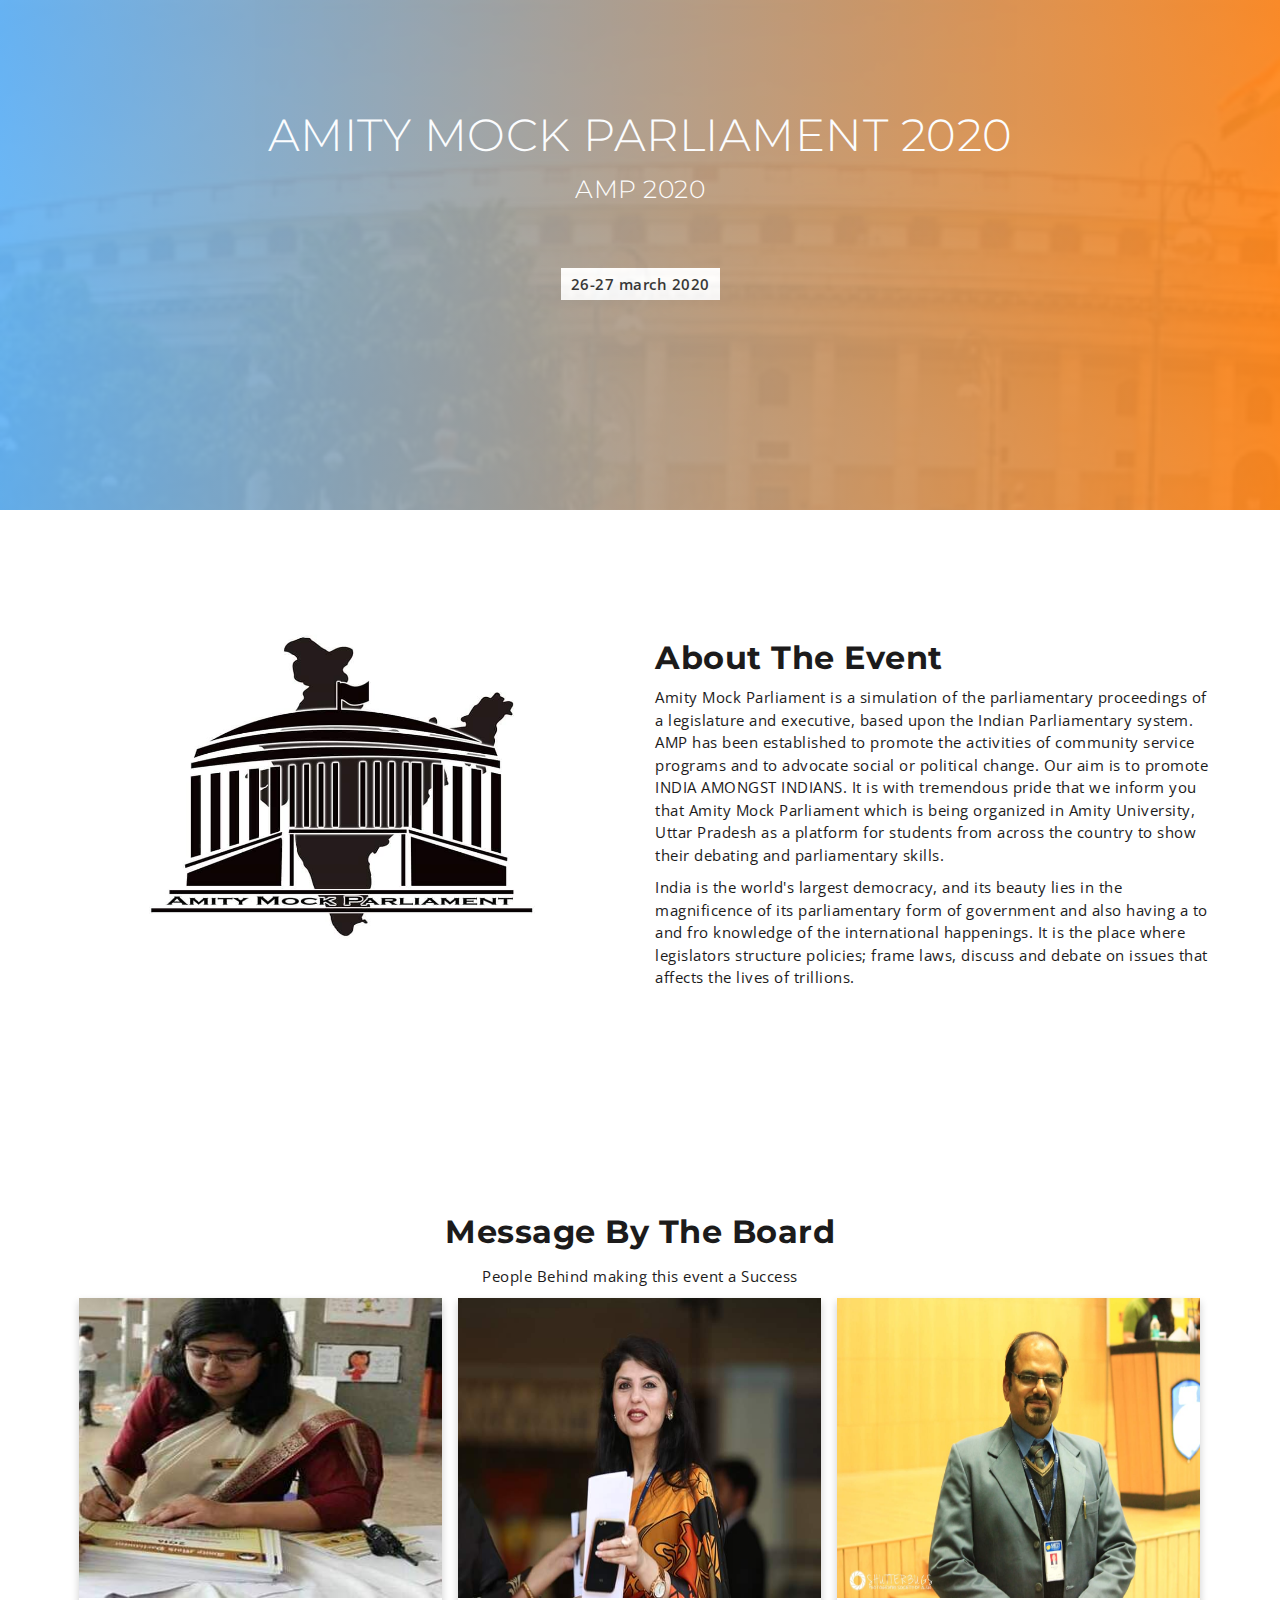
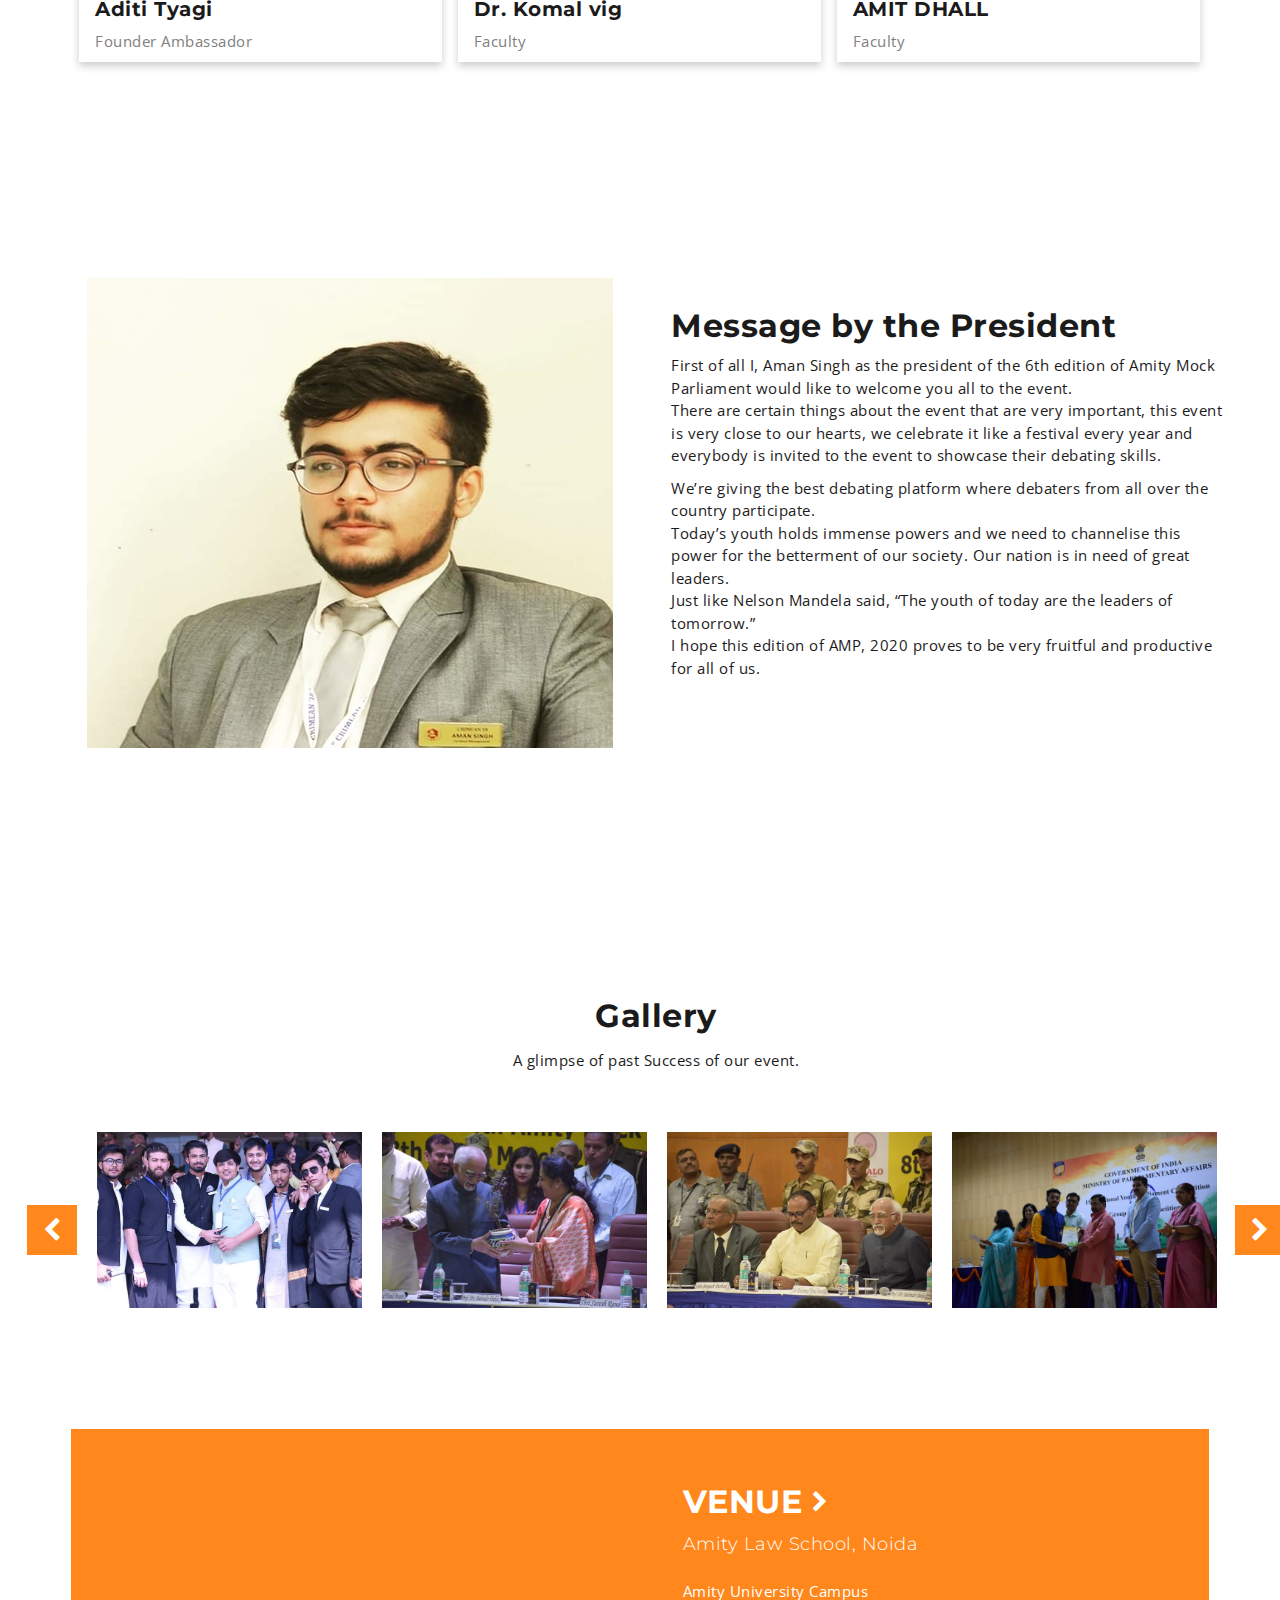
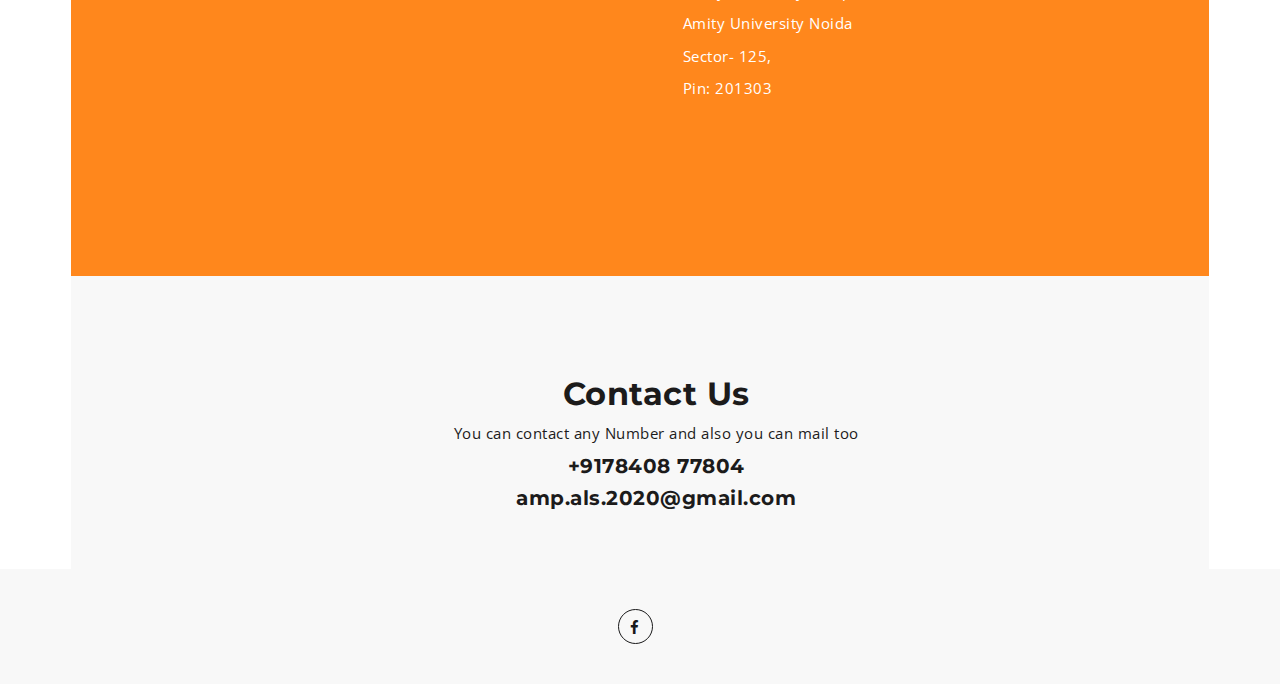
<file: index.html>
<!DOCTYPE html>
<html lang="en">
  <head>
    <meta charset="utf-8">
    <meta http-equiv="X-UA-Compatible" content="IE=edge">
    <meta name="viewport" content="width=device-width, initial-scale=1">
    <!-- The above 3 meta tags *must* come first in the head; any other head content must come *after* these tags -->
    <title>Amity Mock Parliament , AMP2020</title>
    <!-- Favicon -->
    <link rel="shortcut icon" type="image/icon" href="assets/images/favicon.ico"/>
    <!-- Font Awesome -->
    <link href="https://maxcdn.bootstrapcdn.com/font-awesome/4.6.3/css/font-awesome.min.css" rel="stylesheet">
    <!-- Bootstrap -->
    <link href="assets/css/bootstrap.min.css" rel="stylesheet">
    <!-- Slick slider -->
    <link href="assets/css/slick.css" rel="stylesheet">
    <!-- Theme color -->
    <link id="switcher" href="assets/css/theme-color/default-theme.css" rel="stylesheet">

    <!-- Main Style -->
    <link href="style.css" rel="stylesheet">

    <!-- Fonts -->

    <!-- Open Sans for body font -->
	<link href="https://fonts.googleapis.com/css?family=Open+Sans:300,400,400i,600,700,800" rel="stylesheet">
	<!-- Montserrat for title -->
	<link href="https://fonts.googleapis.com/css?family=Montserrat" rel="stylesheet">
 
 
	
    <!-- HTML5 shim and Respond.js for IE8 support of HTML5 elements and media queries -->
    <!-- WARNING: Respond.js doesn't work if you view the page via file:// -->
    <!--[if lt IE 9]>
      <script src="https://oss.maxcdn.com/html5shiv/3.7.2/html5shiv.min.js"></script>
      <script src="https://oss.maxcdn.com/respond/1.4.2/respond.min.js"></script>
    <![endif]-->
  </head>
  <body>
  	
  	<!-- Start Header -->
	<header id="mu-hero" class="" role="banner">
		<!-- Start menu  -->
		<nav class="navbar navbar-fixed-top navbar-default mu-navbar">
		  	<div class="container">
			    <!-- Brand and toggle get grouped for better mobile display -->
			    <div class="navbar-header">
			      <button type="button" class="navbar-toggle collapsed" data-toggle="collapse" data-target="#bs-example-navbar-collapse-1" aria-expanded="false">
			        <span class="sr-only">Toggle navigation</span>
			        <span class="icon-bar"></span>
			        <span class="icon-bar"></span>
			        <span class="icon-bar"></span>
			      </button>

			      <!-- Logo -->
			      <a class="navbar-brand" href="index.html">AMP2020</a>

			    </div>

			    <!-- Collect the nav links, forms, and other content for toggling -->
			    <div class="collapse navbar-collapse" id="bs-example-navbar-collapse-1">
			      	<ul class="nav navbar-nav mu-menu navbar-right">
			      		<li><a href="#mu-hero">Home</a></li>
				        <li><a href="#mu-about">About Us</a></li>
				        <li><a href="#mu-schedule">Committees </a></li>
			            <li><a href="#mu-speakers">Gallery</a></li>
						<li><a href="amb.html">Ambassadors and Advisors</a></li>
						<li><a href="core.html">Core</a></li>
			            <li><a href="#mu-register">Register</a></li>
			            <li><a href="#mu-sponsors">Board</a></li>
			            <li><a href="#mu-contact">Contact</a></li>
			      	</ul>
			    </div><!-- /.navbar-collapse -->
		  	</div><!-- /.container-fluid -->
		</nav>
		<!-- End menu -->

		<div class="mu-hero-overlay">
			<div class="container">
				<div class="mu-hero-area">

					<!-- Start hero featured area -->
					<div class="mu-hero-featured-area">
						<!-- Start center Logo -->
						<div class="mu-logo-area">
							<!-- text based logo -->
							 <!-- <a class="mu-logo" href="#">Srijan Youth Parliment Socie</a> -->               
							<!-- image based logo -->
						<!--	<a class="mu-logo" href="#"><img src="assets/images/logo.png" alt="logo img"></a> -->
						</div> 
						<!-- End center Logo -->

						<div class="mu-hero-featured-content">

							<h1>AMITY MOCK PARLIAMENT 2020</h1>
							<h2>AMP 2020</h2>
</br>
</br>
							<p class="mu-event-date-line">26-27 march 2020</p>

							<div class="mu-event-counter-area">
								<div id="mu-event-counter">
									
								</div>
							</div>

						</div>
					</div>
					<!-- End hero featured area -->

				</div>
			</div>
		</div>
	</header>
	<!-- End Header -->
	
	<!-- Start main content -->
	<main role="main">
		<!-- Start About -->
		<section id="mu-about">
			<div class="container">
				<div class="row">
					<div class="col-md-12">
						<div class="mu-about-area">
							<!-- Start Feature Content -->
							<div class="row">
								<div class="col-md-6">
									<div class="mu-about-left">
										<img class="" src="assets/images/about.jpg" alt="Men Speaker">
									</div>
								</div>
								<div class="col-md-6">
									<div class="mu-about-right">
										<h2>About The Event</h2>
										<p>Amity Mock Parliament is a simulation of the parliamentary proceedings of a legislature and executive, based upon the Indian Parliamentary system. AMP has been established to promote the activities of community service programs and to advocate social or political change. Our aim is to promote INDIA AMONGST INDIANS. It is with tremendous pride that we inform you that Amity Mock Parliament which is being organized in Amity University, Uttar Pradesh as a platform for students from across the country to show their debating and parliamentary skills.</p>

										<p>India is the world's largest democracy, and its beauty lies in the magnificence of its parliamentary form of government and also having a to and fro knowledge of the international happenings. It is the place where legislators structure policies; frame laws, discuss and debate on issues that affects the lives of trillions.</p>
									</div>
								</div>
							</div>
							<!-- End Feature Content -->

						</div>
					</div>
				</div>
			</div>
		</section>
		<!-- End About -->
		<!-- Start Sponsors -->
		<section id="mu-sponsors">
			<div class="container">
				<div class="row">
					<div class="col-md-12">

						<div class="mu-sponsors-area">
							
							<div class="mu-title-area">
								<h2 class="mu-title">Message by the Board</h2>
								<p>People Behind making this event a Success</p>
							</div>
							
							<!-- Start spnonsors brand logo 
							<div class="column">
								<div class="card">
									<div class="manascontainer">
								  <img src="assets/images/img4.jpg" alt="Faculty" style="width:100%;height: 300px" style="height:auto" class="manasimage">
								  <div class="manasoverlay">
										<div class="manastext">I would like to welcome you all to the 6th edition of Amity Mock Parliament .This event is celebrated like a festival every year and everybody is invited to the event to showcase their debating skills.
											I hope this edition of AMP, 2020 proves to be very fruitful and productive for all of us.</div>
									  </div> 
									  </div>
								  <div class="container">

									<h5>Aman Kumar Singh</h5>
									<p class="title">Student President</p>

								  
								   
								
								  </div>
								</div>
							  </div> -->


							  <div class="column">
								<div class="card">
									<div class="manascontainer">
								  <img src="assets/images/img3.jpg" alt="Faculty" style="width:100%;height: 300px" style="height:auto" class="manasimage">
								  <div class="manasoverlay">
										<div class="manastext">All the best to AMITY MOCK PARLIAMENT 2020.
												our best wishes and support will always be there</div>
									  </div> 
									  </div> 
								  <div class="container">
									<h5>Aditi Tyagi</h5>
									<p class="title">Founder Ambassador</p>

								  
								   
									
								  </div>
								</div>
							  </div>

							  <div class="column">
								<div class="card">
										<div class="manascontainer">
								  <img src="assets/images/img2.jpg" alt="Add Director" style="width:100%;height: 300px" style="height:auto" class="manasimage">
								  <div class="manasoverlay">
										<div class="manastext">All the best to AMITY MOCK PARLIAMENT 2020.
												our best wishes and support will always be there</div>
									  </div> 
									  </div> 
								  <div class="container">
									<h5>Dr. Komal vig</h5>
									<p class="title">Faculty</p>
							  
									
								  </div>
								</div>
							  </div>

							
								<div class="column">
								  <div class="card">
										<div class="manascontainer">
									<img src="assets/images/img1.jpg" alt="Chairman" style="width:100%;height: 300px" style="height:auto" class="manasimage">
									<div class="manasoverlay">
											<div class="manastext">All the best to AMITY MOCK PARLIAMENT 2020.
													our best wishes and support will always be there</div>
										  </div>  
										  </div>
										  
									<div class="container">
									  <h5>AMIT DHALL</h5>
									  <p class="title">Faculty</p>
									  
									  
									</div>
								  
								  </div>
								</div>
							  
								</div>
							  
								
								
							 
								
							<!--  <h1 style="text-align: center">Student Ambassador</h1>
							  <div class="row">
								<div class="column">
								  <div class="card">
									<img src="assets/images/rr.jpg" alt="Chairman" style="width:100%;height: 300px" style="height:auto">
									<div class="container">
									  <h5>Rajat agarwal</h5>
									 
									  
									  
									</div>
								  </div>
								</div>
							  
								<div class="column">
								  <div class="card">
									<img src="assets/images/sg.jpg" alt="Add Director" style="width:100%;height: 300px" style="height:auto">
									<div class="container">
									  <h5>Somen garg</h5>
									 
								
									  
									</div>
								  </div>
								</div>
							  
								<div class="column">
								  <div class="card">
									<img src="assets/images/hh.jpg" alt="Faculty" style="width:100%;height: 300px" style="height:auto">
									<div class="container">
									  <h5>Harshit hassanwalia  </h5>
									 

									
									 
									  
									</div>
								  </div>
								</div>

								<div class="column">
									<div class="card">
									  <img src="assets/images/sd.jpg" alt="Faculty" style="width:100%;height: 300px" style="height:auto">
									  <div class="container">
										<h5>Shivani dewella  </h5>
									   
  
									  
									   
										
									  </div>
									</div>
								  </div>

								  <div class="column">
									<div class="card">
									  <img src="assets/images/pr.jpg" alt="Faculty" style="width:100%;height: 300px" style="height:auto">
									  <div class="container">
										<h5>Prajyot rai  </h5>
									   
  
									  
									   
										
									  </div>
									</div>
								  </div>

								</div>
								  <h1 style="text-align: center">Student Advisor</h1>
								  <div class="row">
									<div class="column">
									  <div class="card">
										<img src="assets/images/st.jpg" alt="Chairman" style="width:100%;height: 300px" style="height:auto">
										<div class="container">
										  <h5>Shashwat tiwari </h5>
										 
										  
										  
										</div>
									  </div>
									</div>
  <div class="column">
									<div class="card">
									  <img src="assets/images/rg.jpg" alt="Faculty" style="width:100%;height: 300px" style="height:auto">
									  <div class="container">
										<h5>Rashil gandhi  </h5>
									   
  
									  
									   
										
									  </div>
									</div>
								  </div>

									

									
										<div class="column">
										  <div class="card">
											<img src="assets/images/ap.jpg" alt="Chairman" style="width:100%;height: 300px" style="height:auto">
											<div class="container">
											  <h5>Ajay pratap singh chauhan </h5>
											 
											  
											  
											
										  </div>
										</div>
										</div>

										
											<div class="column">
											  <div class="card">
												<img src="assets/images/ps.jpg" alt="Chairman" style="width:100%;height: 300px" style="height:auto">
												<div class="container">
												  <h5>Pavni singh </h5>
												 
												  
												  
												
											  </div>
											</div>-->
											</div>
	

							</div> 
							
<!-- Start About -->
<section id="mu-about">
	<div class="container">
		<div class="row">
			<div class="col-md-12">
				<div class="mu-about-area">
					<!-- Start Feature Content -->
					<div class="row">
						<div class="col-md-6">
							<div class="mu-about-left">
								<img class="" src="assets/images/img4.jpg" alt="Men Speaker">
							</div>
						</div>
						<div class="col-md-6">
							<div class="mu-about-right">
								<h2>Message by the President</h2>
								<p>First of all I, Aman Singh as the president of the 6th edition of Amity Mock Parliament would like to welcome you all to the event. </br>There are certain things about the event that are very important, this event is very close to our hearts, we celebrate it like a festival every year and everybody is invited to the event to showcase their debating skills. </p>

								<p>We’re giving the best debating platform where debaters from all over the country participate. </br>Today’s youth holds immense powers and we need to channelise this power for the betterment of our society. Our nation is in need of great leaders. 
								</br>Just like Nelson Mandela said, “The youth of today are the leaders of tomorrow.” 
							</br>I hope this edition of AMP, 2020 proves to be very fruitful and productive for all of us.</p>
							</div>
						</div>
					</div>
					<!-- End Feature Content -->

				</div>
			</div>
		</div>
	</div>
</section>
<!-- End About -->

		<!-- Start Video 
		<section id="mu-video">
			<div class="mu-video-overlay">
				<div class="container">
					<div class="row">
						<div class="col-md-12">
							<div class="mu-video-area">
								<h2>Watch Previous Event Video</h2>
								<a class="mu-video-play-btn" href="#"><i class="fa fa-play" aria-hidden="true"></i></a>
							</div>
						</div>
					</div>
				</div>
			</div> -->

			<!-- Start Video content 
			<div class="mu-video-content">
				<div class="mu-video-iframe-area">
					<a class="mu-video-close-btn" href="#"><i class="fa fa-times" aria-hidden="true"></i></a>
					<iframe width="854" height="480" src="https://www.youtube.com/embed/n9AVEl9764s" frameborder="0" allowfullscreen></iframe>
				</div>
			</div> -->
			<!-- End Video content 

		</section> -->
		<!-- End Video -->

		<!-- Start Schedule  
		<section id="mu-schedule">
			<div class="container">
				<div class="row">
					<div class="colo-md-12">
						<div class="mu-schedule-area">

							<div class="mu-title-area">
								<h2 class="mu-title">Committees</h2>
								<p>COMING SOON</p>
								<p></p>
							</div> -->

							<div class="mu-schedule-content-area"> 
								<!-- Nav tabs -->
						<!--		<ul class="nav nav-tabs mu-schedule-menu" role="tablist">
								    <li role="presentation" class="active"><a href="#first-day" aria-controls="first-day" role="tab" data-toggle="tab">Historic Lok Sabha</a></li>
								    <li role="presentation"><a href="#second-day" aria-controls="second-day" role="tab" data-toggle="tab">National Security Council</a></li>
								    <li role="presentation"><a href="#third-day" aria-controls="third-day" role="tab" data-toggle="tab">All India Students Body Meet</a></li>
									<li role="presentation"><a href="#fourth-day" aria-controls="fourth-day" role="tab" data-toggle="tab">International Peace Summit</a></li>
									<li role="presentation"><a href="#fifth-day" aria-controls="fifth-day" role="tab" data-toggle="tab">Press committee</a></li>
									
								</ul> -->

								<!-- Tab panes -->
						<!--		<div class="tab-content mu-schedule-content">
								    <div role="tabpanel" class="tab-pane fade mu-event-timeline in active" id="first-day">
			<p>The Constitution of India was adopted on 26 November 1949 and came into effect on 26 January 1950, proclaiming India to be a sovereign, democratic republic. This contained the founding principles of the law of the land which would govern India in its new form, which now included all the princely states which had not acceded to Pakistan.</p>	
			<p>According to Article 79 (Part V-The Union.) of the Constitution of India, the Parliament of India consists of the President of India and the two Houses of Parliament known as the Council of States (Rajya Sabha) and the House of the People (Lok Sabha). 
				The Lok Sabha (House of the People) was duly constituted for the first time on 17 April 1952 after the first General Elections held from 25 October 1951 to 21 February 1952.</p>
								    </div>
								    <div role="tabpanel" class="tab-pane fade mu-event-timeline" id="second-day">
			<p>The National Security Council (NSC) of India is an executive government agency tasked with advising the Prime Minister's Office on matters of national security and strategic interest. It was established by the former prime minister of India Atal Bihari Vajpayee on 19 November 1998, with Brajesh Mishra as the first National Security Advisor. Prior to the formation of the NSC, these activities were overseen by the Principal Secretary to the preceding Prime Minister. </p>
            <p>Besides the National Security Advisor (NSA), the Deputy National Security Advisors (DNSA), the Ministers of Defence, External Affairs, Home, Finance of the Government of India, and the Vice Chairman of the NITI Aayog are members of the National Security Council. Other members may be invited to attend its monthly meetings, as and when required.</p>
								    </div>
								    <div role="tabpanel" class="tab-pane fade mu-event-timeline" id="third-day">
									<p>The All India Students Body Meet is a committee dedicated to invite student representation from various Central and State Universities in order to bring their approach and outlook towards various issues prevailing in the society. Since the students are the future generation politicians and representatives of the people, it is very important for them to have an approach towards these issues in a much better way than what our ex or present politicians have.
										This unique committee focuses on bringing voices from the student leaders from across the country, who have been raising the voices of the student in the form of unions and to vest upon them the voices of the more populous in an organized form of representation.</p>
									</div>
									<div role="tabpanel" class="tab-pane fade mu-event-timeline" id="fourth-day">
										<p>The International Peace Summit is an adaptation of the United Nations initiative to work upon the peace and prosperity of each member country and also the world in general. The world at the present moment faces acute threat from each power block with their arms proliferation in order to stand against the other powerful nations and this is a never ending cycle. 
											This committee would discuss upon the various heated issues which can cause threat to the world peace and also look upon the interests of the weaker countries by bringing in sanctions.</p>
										
								</div>
<div role="tabpanel" class="tab-pane fade mu-event-timeline" id="fifth-day">
									<p>Comprising three</p>
<br> components:
<br>
<br>1)	Photography
<br>2)	Reporting
<br>3)	Caricaturist
									</div>

							</div>
							
						</div>
					</div>
				</div>
			</div>
		</section> -->
		<!-- End Schedule -->

		<!-- Start Speakers -->
		<section id="mu-speakers">
			<div class="container">
				<div class="row">
					<div class="col-md-12">
						<div class="mu-speakers-area">

							<div class="mu-title-area">
								<h2 class="mu-title">Gallery</h2>
								<p>A glimpse of past Success of our event.</p>
							</div>

							<!-- Start Speakers Content -->
							<div class="mu-speakers-content">

								<div class="mu-speakers-slider">

									<!-- Start single speaker -->
									<div class="mu-single-speakers">
										<img src="assets/images/img7.jpg" alt="speaker img">
										<div class="mu-single-speakers-info">
											
											
										</div>
									</div>
									<!-- End single speaker -->

									<!-- Start single speaker -->
									<div class="mu-single-speakers">
										<img src="assets/images/img8.jpg" alt="speaker img">
										<div class="mu-single-speakers-info">
									
										</div>
									</div>
									<!-- End single speaker -->




									<!-- Start single speaker -->
									<div class="mu-single-speakers">
										<img src="assets/images/img10.jpg" alt="speaker img">
										<div class="mu-single-speakers-info">
									
										</div>
									</div>
									<!-- End single speaker -->


									<!-- Start single speaker -->
									<div class="mu-single-speakers">
										<img src="assets/images/img12.jpg" alt="speaker img">
										<div class="mu-single-speakers-info">
									
										</div>
									</div>
									<!-- End single speaker -->


									<!-- Start single speaker -->
									<div class="mu-single-speakers">
										<img src="assets/images/img13.jpg" alt="speaker img">
										<div class="mu-single-speakers-info">
										
										</div>
									</div>
									<!-- End single speaker -->


										<!-- Start single speaker -->
										<div class="mu-single-speakers">
											<img src="assets/images/img15.jpg" alt="speaker img">
											<div class="mu-single-speakers-info">
											
											</div>
										</div>
										<!-- End single speaker -->
											<!-- Start single speaker -->
									<div class="mu-single-speakers">
										<img src="assets/images/img16.jpg" alt="speaker img">
										<div class="mu-single-speakers-info">
										
										</div>
									</div>
									<!-- End single speaker -->
										<!-- Start single speaker -->
										<div class="mu-single-speakers">
											<img src="assets/images/img17.jpg" alt="speaker img">
											<div class="mu-single-speakers-info">
											
											</div>
										</div>
										<!-- End single speaker -->
											<!-- Start single speaker -->
									<div class="mu-single-speakers">
										<img src="assets/images/img18.jpg" alt="speaker img">
										<div class="mu-single-speakers-info">
										
										</div>
									</div>
									<!-- End single speaker -->
										<!-- Start single speaker -->
										<div class="mu-single-speakers">
											<img src="assets/images/img19.jpg" alt="speaker img">
											<div class="mu-single-speakers-info">
											
											</div>
										</div>
										<!-- End single speaker -->
										<!-- Start single speaker -->
									<div class="mu-single-speakers">
										<img src="assets/images/img20.jpg" alt="speaker img">
										<div class="mu-single-speakers-info">
										
										</div>
									</div>
									<!-- End single speaker -->
<!-- Start single speaker -->
<div class="mu-single-speakers">
	<img src="assets/images/img21.jpg" alt="speaker img">
	<div class="mu-single-speakers-info">
	
	</div>
</div>
<!-- End single speaker -->
<!-- Start single speaker -->
<div class="mu-single-speakers">
	<img src="assets/images/img22.jpg" alt="speaker img">
	<div class="mu-single-speakers-info">
	
	</div>
</div>
<!-- End single speaker -->
<!-- Start single speaker -->
<div class="mu-single-speakers">
	<img src="assets/images/img23.jpg" alt="speaker img">
	<div class="mu-single-speakers-info">
	
	</div>
</div>
<!-- End single speaker -->
<!-- Start single speaker -->
<div class="mu-single-speakers">
	<img src="assets/images/img24.jpg" alt="speaker img">
	<div class="mu-single-speakers-info">
	
	</div>
</div>
<!-- End single speaker -->
<!-- Start single speaker -->
<div class="mu-single-speakers">
	<img src="assets/images/img25.jpg" alt="speaker img">
	<div class="mu-single-speakers-info">
	
	</div>
</div>
<!-- End single speaker -->
<!-- Start single speaker -->
<div class="mu-single-speakers">
	<img src="assets/images/img26.jpg" alt="speaker img">
	<div class="mu-single-speakers-info">
	
	</div>
</div>
<!-- End single speaker -->
<!-- Start single speaker -->
<div class="mu-single-speakers">
	<img src="assets/images/img27.jpg" alt="speaker img">
	<div class="mu-single-speakers-info">
	
	</div>
</div>
<!-- End single speaker -->
<!-- Start single speaker -->
<div class="mu-single-speakers">
	<img src="assets/images/img28.jpg" alt="speaker img">
	<div class="mu-single-speakers-info">
	
	</div>
</div>
<!-- End single speaker -->


								</div>
							</div>
							<!-- End Speakers Content -->

						</div>
					</div>
				</div>
			</div>
		</section>
		<!-- End Speakers -->

		<!-- Start Venue -->
		<section id="mu-venue">
			<div class="mu-venue-area">
				<div class="row">

					<div class="col-md-6">
						<div class="mu-venue-map">
	   	<iframe src="https://www.google.com/maps/embed?pb=!1m18!1m12!1m3!1d3504.860405454349!2d77.33112361415404!3d28.54391529483902!2m3!1f0!2f0!3f0!3m2!1i1024!2i768!4f13.1!3m3!1m2!1s0x390ce42f4705b481%3A0x52c03aa1353900b6!2sAmity+University!5e0!3m2!1sen!2sin!4v1564069850594!5m2!1sen!2sin" width="100%" height="450" frameborder="0" style="border:0" allowfullscreen></iframe>
						</div>
					</div>

					<div class="col-md-6">
						<div class="mu-venue-address">
							<h2>VENUE <i class="fa fa-chevron-right" aria-hidden="true"></i></h2>
							<h3></h3>
							<h4>Amity Law School, Noida</h4>
							<p>Amity University Campus</p>
							<p>Amity University Noida</p>
							<p>Sector- 125,</p>
							<p>Pin: 201303</p>
						</div>
					</div>

				</div>
			</div>
		</section>
		<!-- End Venue -->

		

		<!-- Start Register  
		<section id="mu-register">
			<div class="container">
				<div class="row">
					<div class="col-md-12">
						<div class="mu-register-area">

							<div class="mu-title-area">
								<h2 class="mu-title">Register Form link</h2>
								<p>Register Here , we will send you a link for the payment in you mail id , Thank you</p>
							</div>

							<iframe src="https://docs.google.com/forms/d/e/1FAIpQLSfuQSE3E2q1gJV_vKGagS17pUlabIncMxC9YRCpAxEDF_q2-w/viewform?embedded=true" width="100%" height="790" frameborder="0" marginheight="0" marginwidth="0">Loading...</iframe>

							</div>

						</div>
					</div>
				</div>
			</div>
		</section> -->
		<!-- End Register -->

	
		
		<!-- Start Contact -->
		<section id="mu-contact">
			<div class="container">
				<div class="row">
					<div class="col-md-12">
						<div class="mu-contact-area">

							<div class="mu-title-area">
								<h2 class="mu-heading-title">Contact Us</h2>
								<p>You can contact any Number and also you can mail too </p>
								<p><h5>+9178408 77804</h5></p> 
								<p><h5>amp.als.2020@gmail.com</h5></p>     
								<p><h5></h5></p>
								<p><h5></h5></p>    
							</div>

                              
                             
						</div>
					</div>
				</div>
			</div>
		</section>
		<!-- End Contact -->

	</main>
	
	<!-- End main content -->	
			
			
	<!-- Start footer -->
	<footer id="mu-footer" role="contentinfo">
			<div class="container">
				<div class="mu-footer-area">
					<div class="mu-footer-top">
						<div class="mu-social-media">
							<a href="https://www.facebook.com/Amitymockparliament/?ref=br_rs"><i class="fa fa-facebook"></i></a>
						<!--	<a href="#"><i class="fa fa-twitter"></i></a>
							<a href="#"><i class="fa fa-google-plus"></i></a>
							<a href="#"><i class="fa fa-linkedin"></i></a>
							<a href="#"><i class="fa fa-youtube"></i></a> -->
						</div>
					</div>
			
				</div>
			</div>

	</footer>
	<!-- End footer -->

	
	
    <!-- jQuery library -->
    <script src="https://ajax.googleapis.com/ajax/libs/jquery/1.11.3/jquery.min.js"></script>
    <!-- Include all compiled plugins (below), or include individual files as needed -->
    <!-- Bootstrap -->
    <script src="assets/js/bootstrap.min.js"></script>
	<!-- Slick slider -->
    <script type="text/javascript" src="assets/js/slick.min.js"></script>
    <!-- Event Counter -->
    <script type="text/javascript" src="assets/js/jquery.countdown.min.js"></script>
    <!-- Ajax contact form  -->
    <script type="text/javascript" src="assets/js/app.js"></script>
  
       
	
    <!-- Custom js -->
	<script type="text/javascript" src="assets/js/custom.js"></script>

	
	
    
  </body>
</html>
</file>
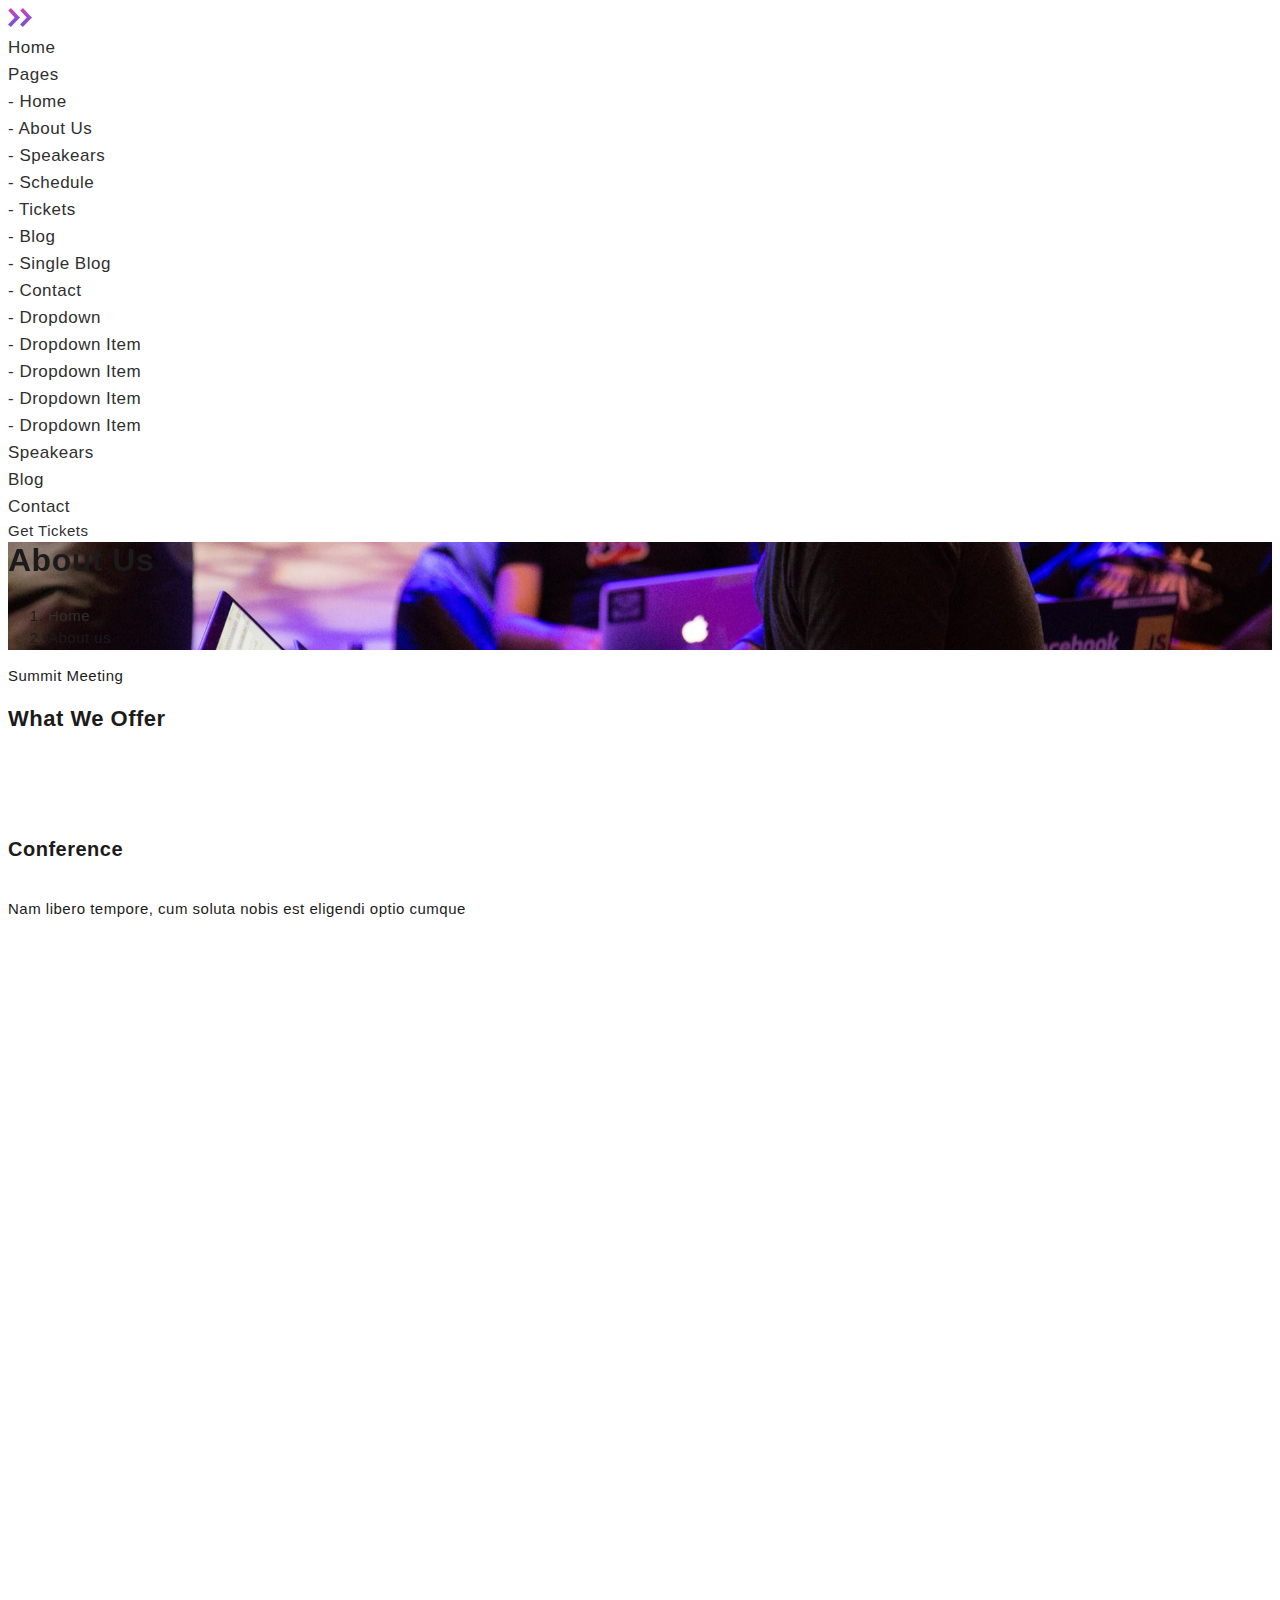
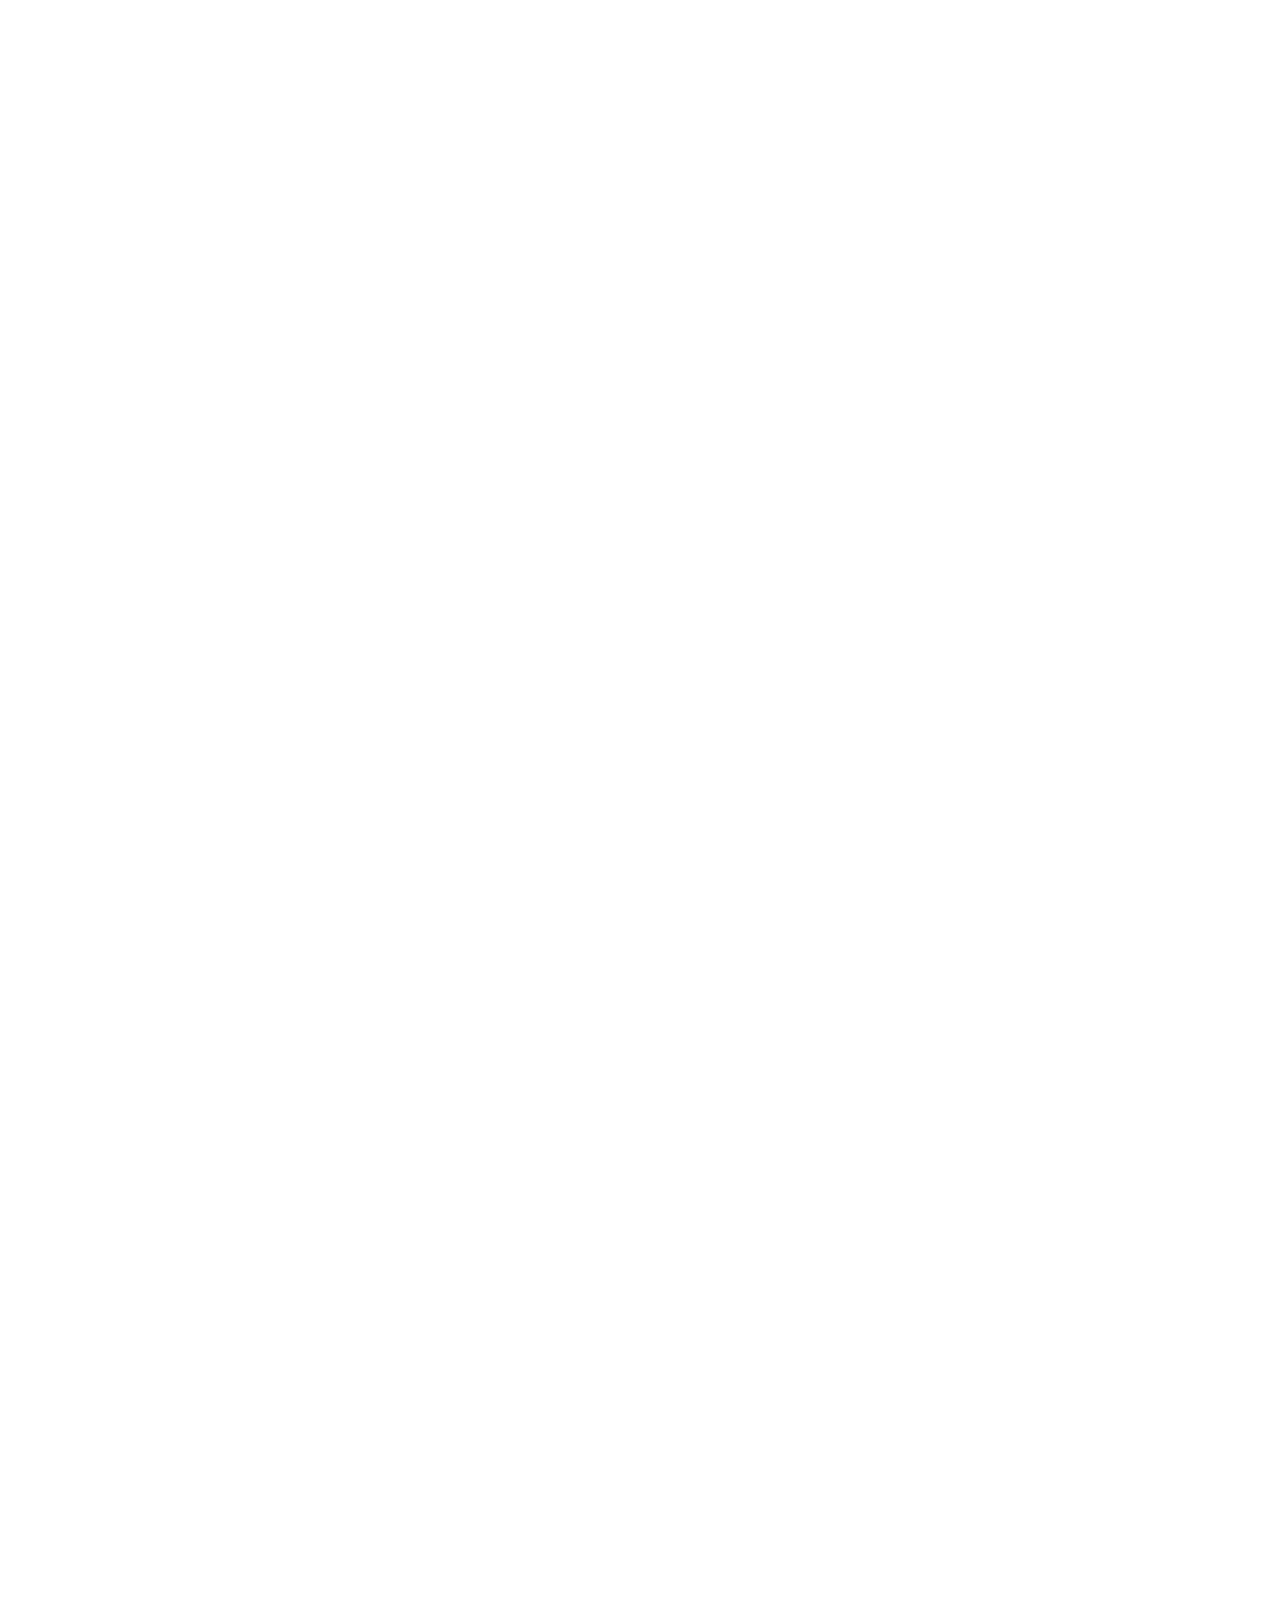
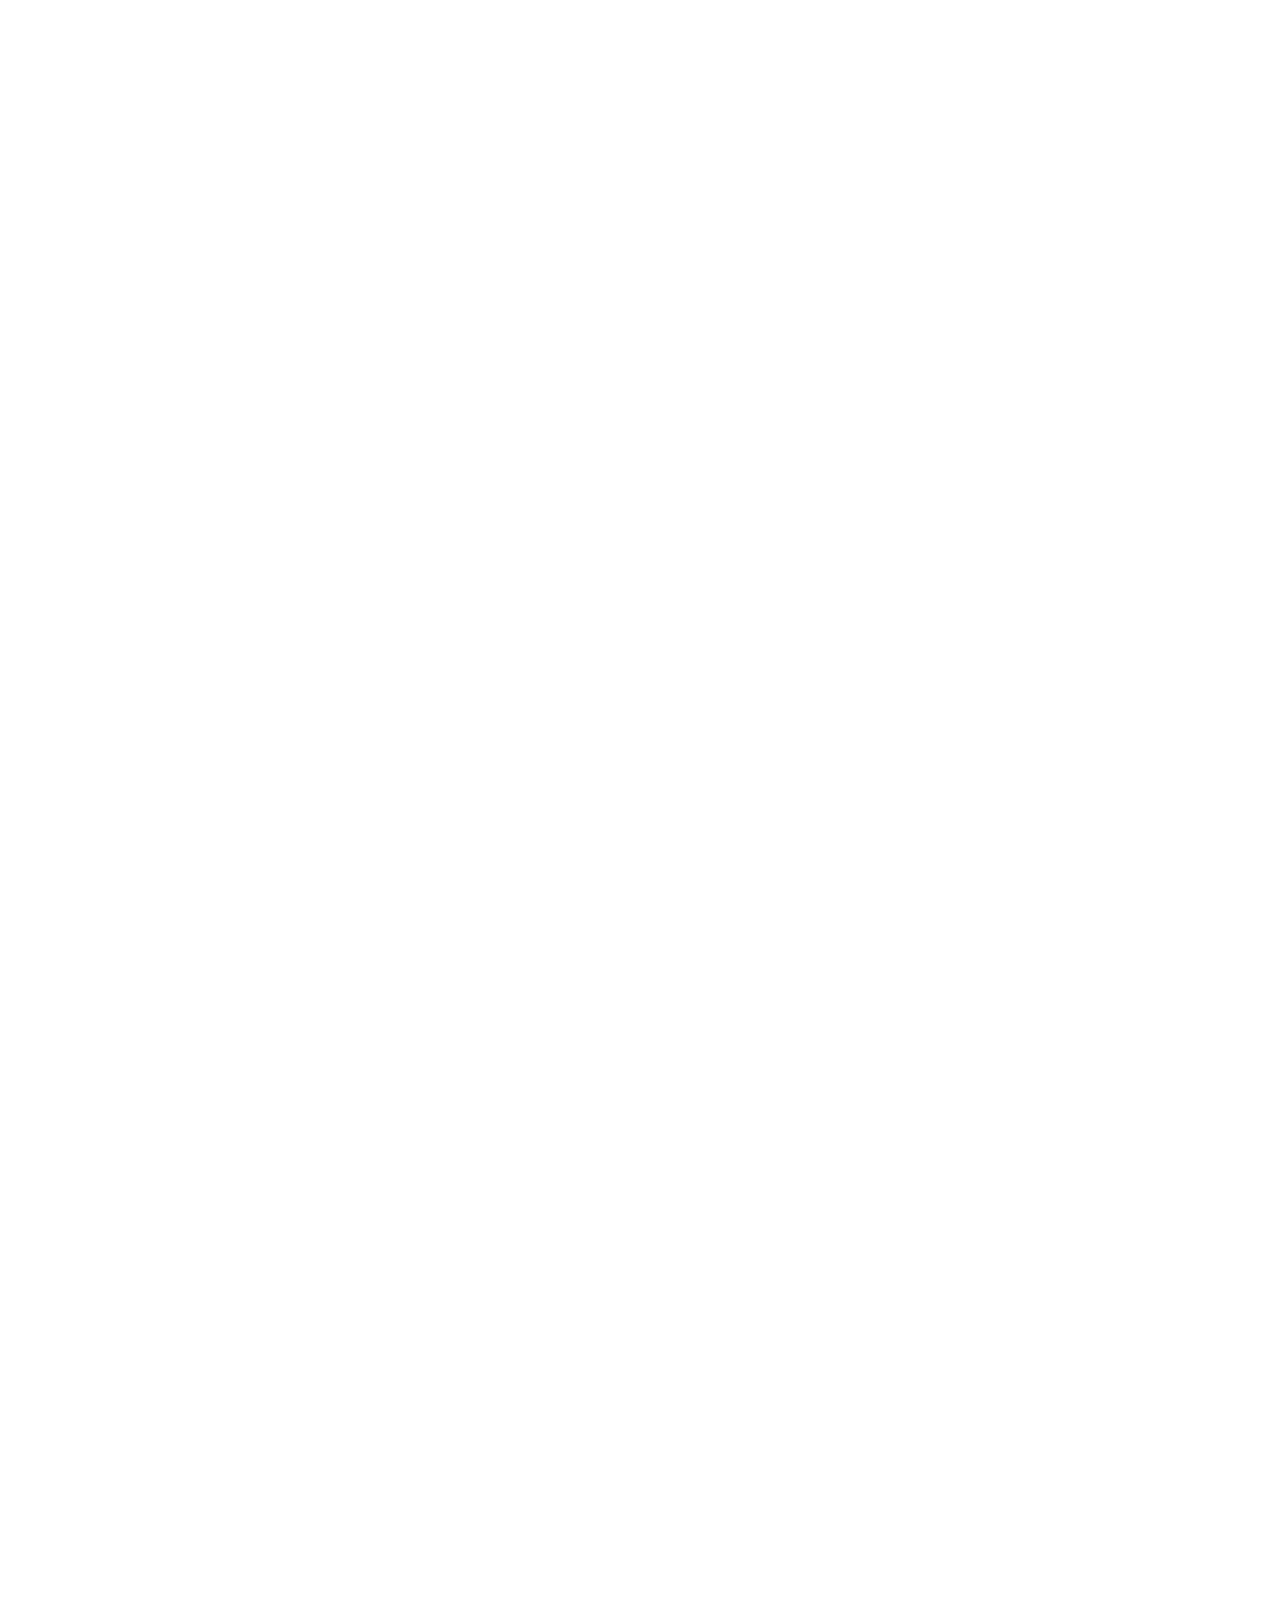
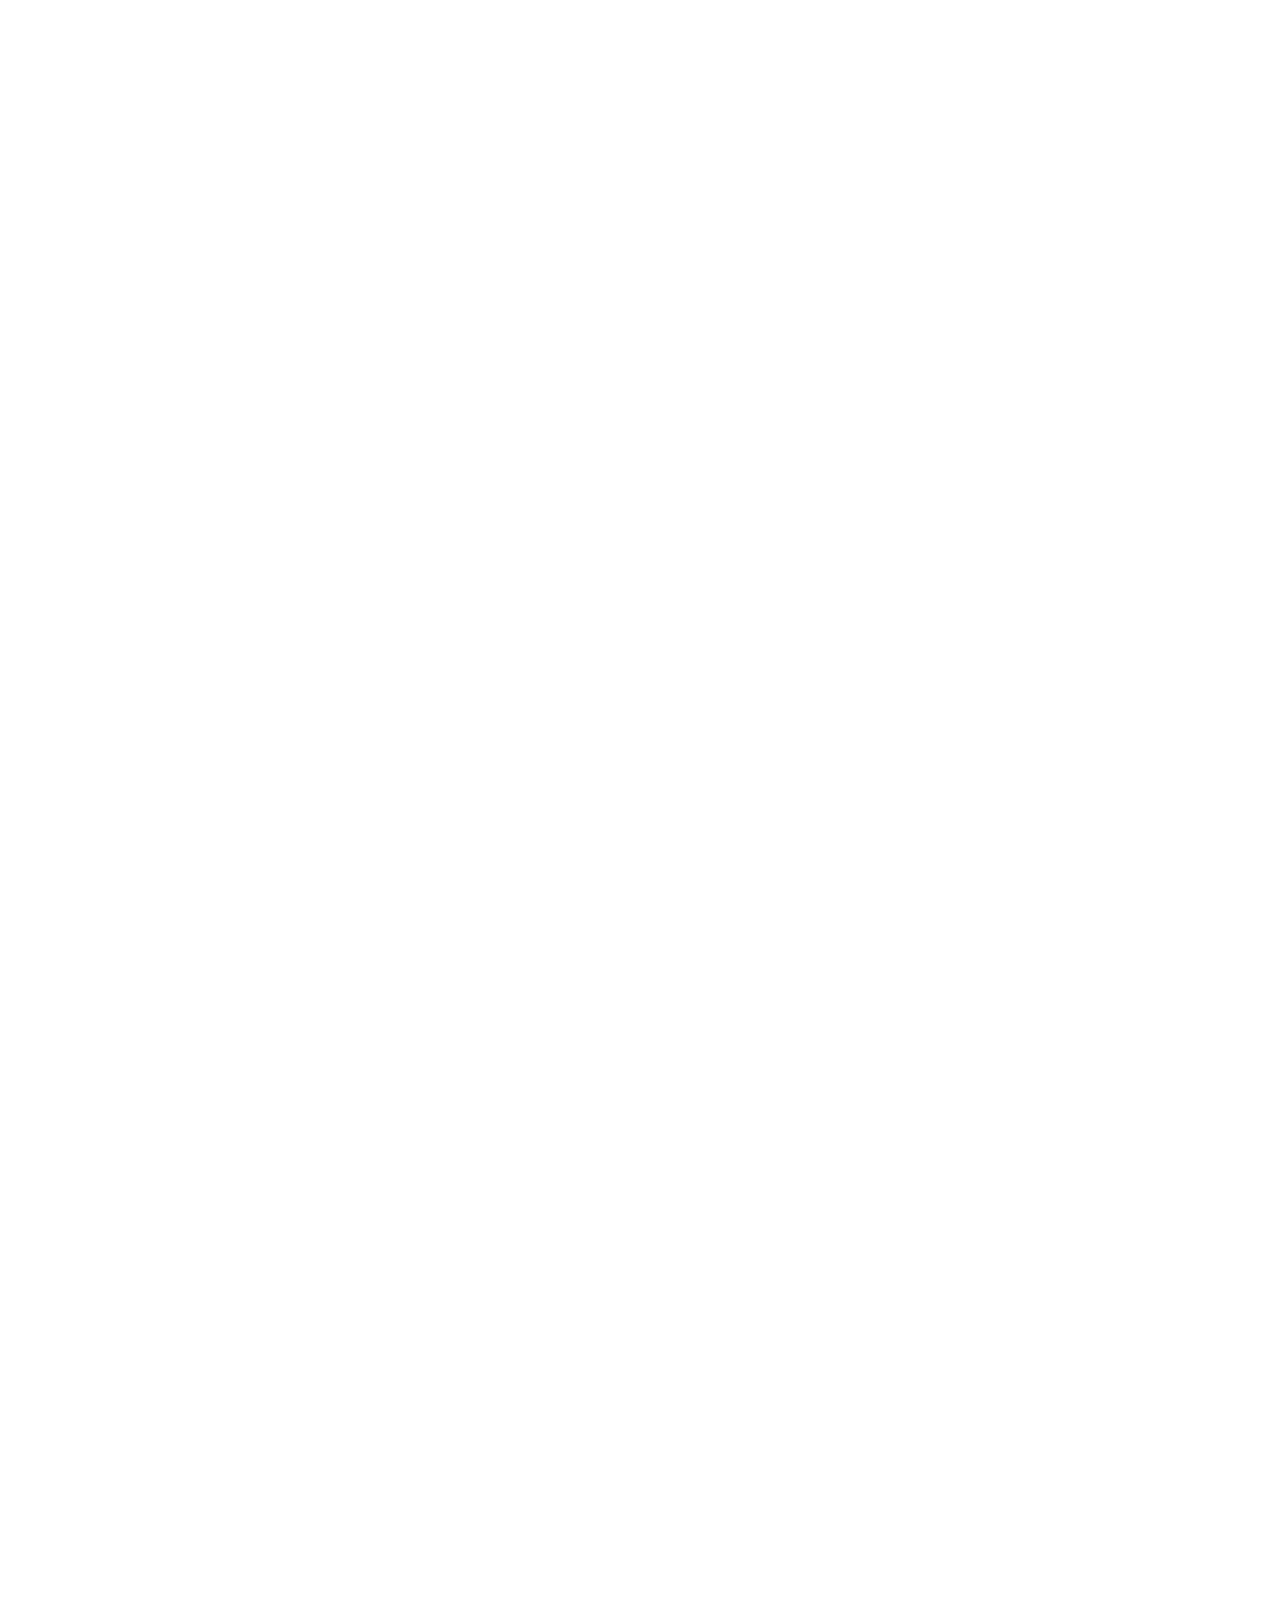
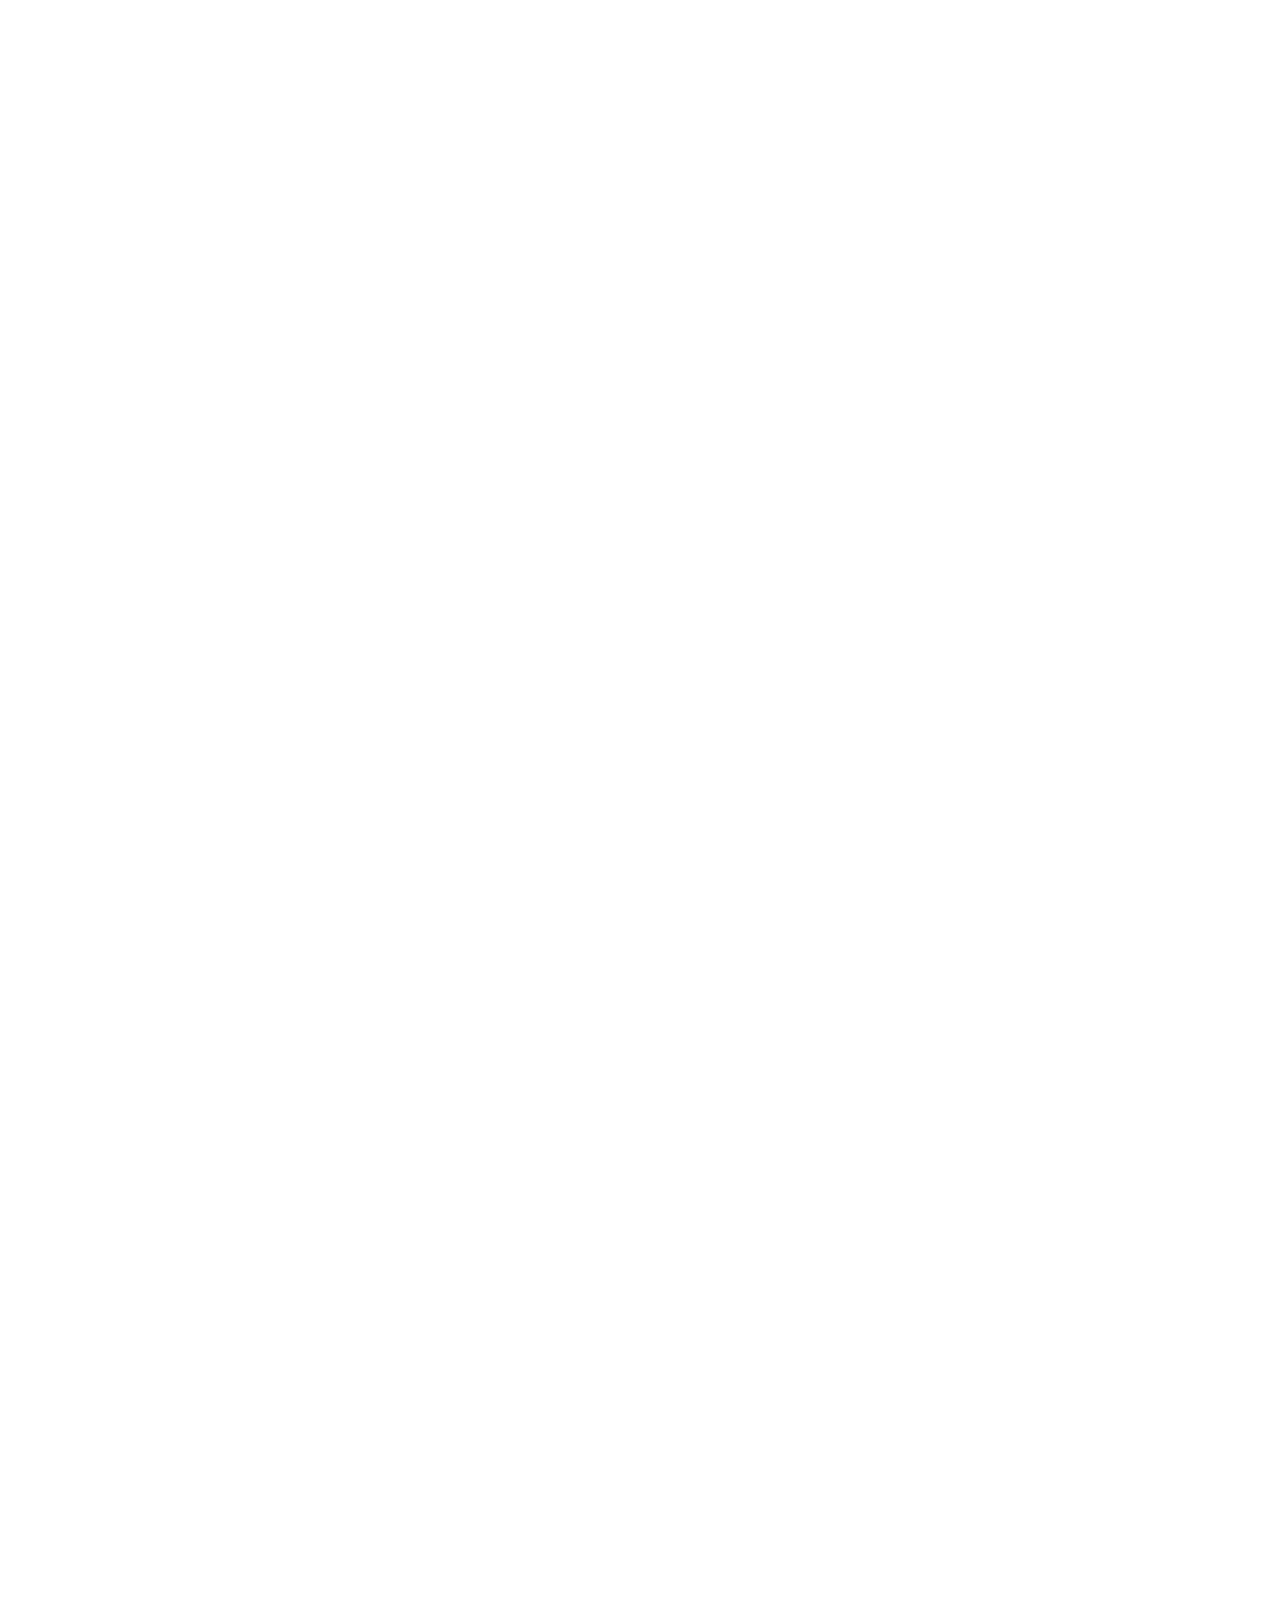
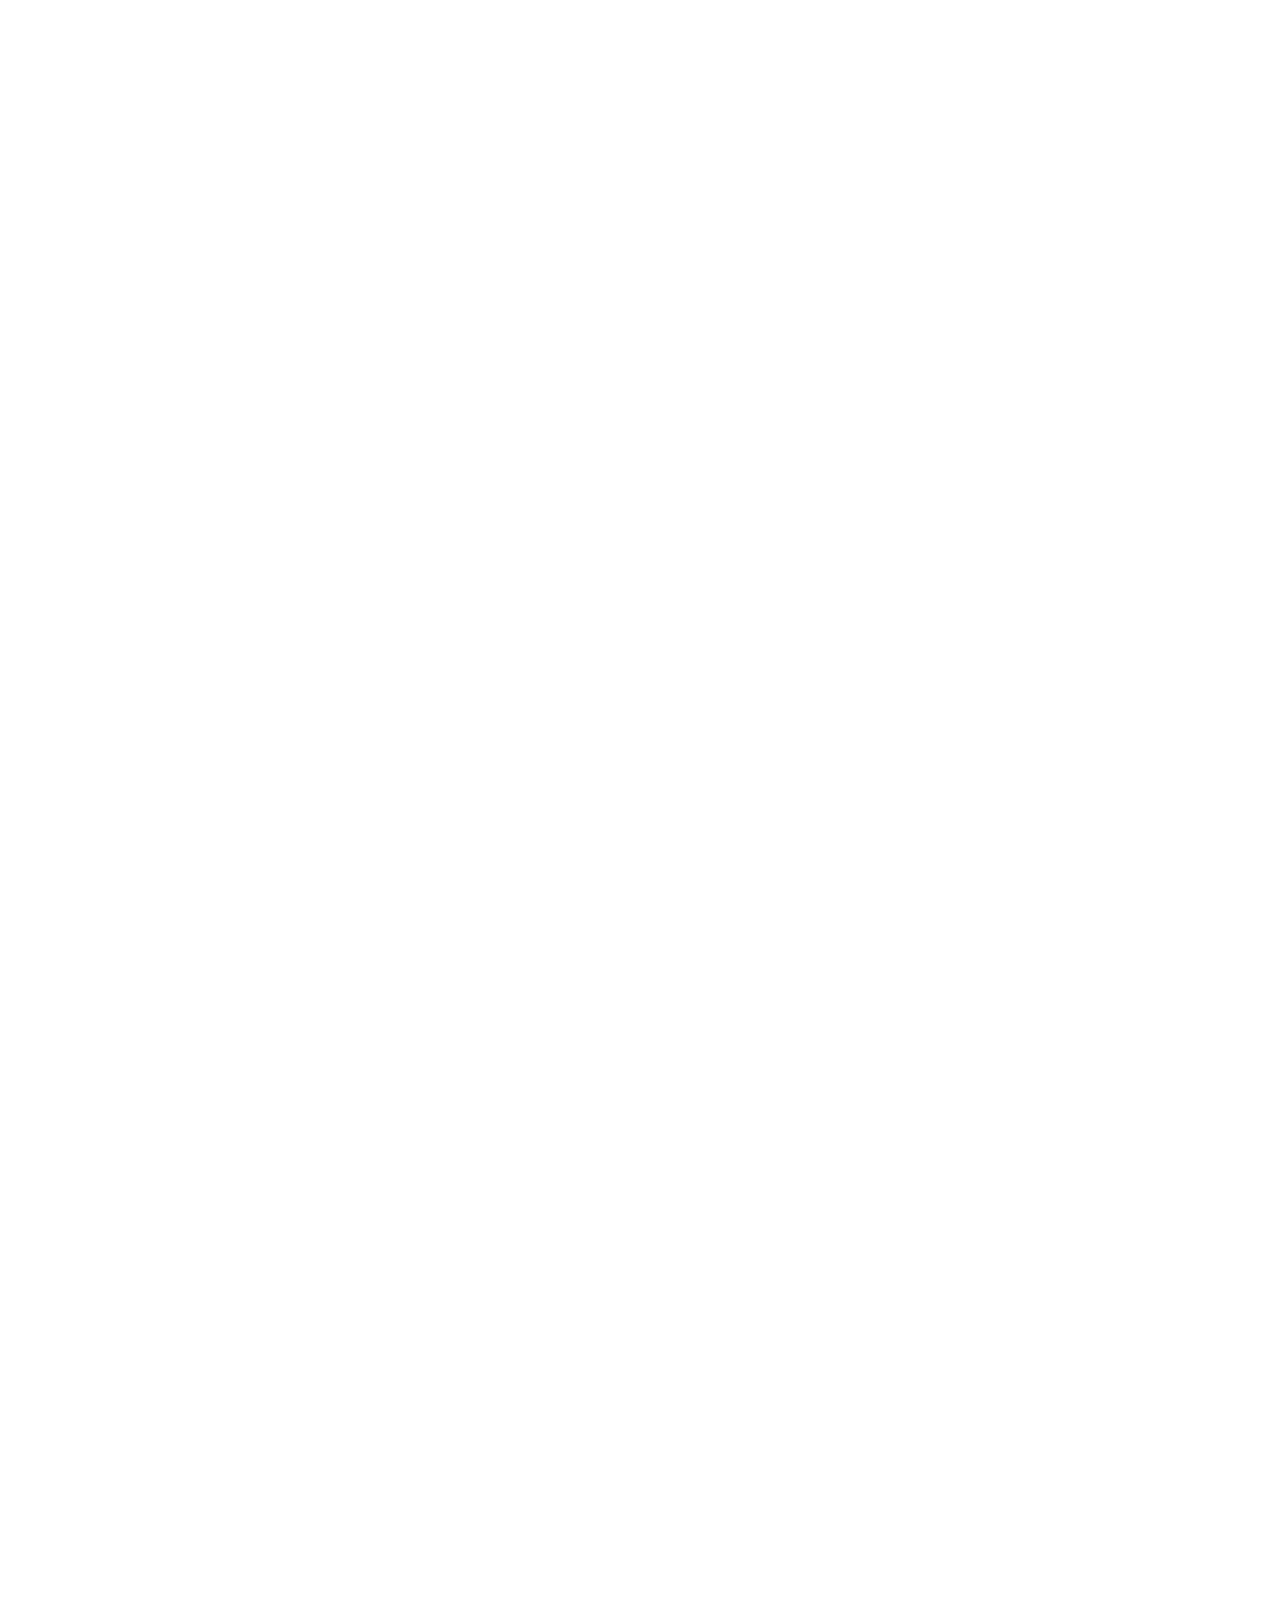
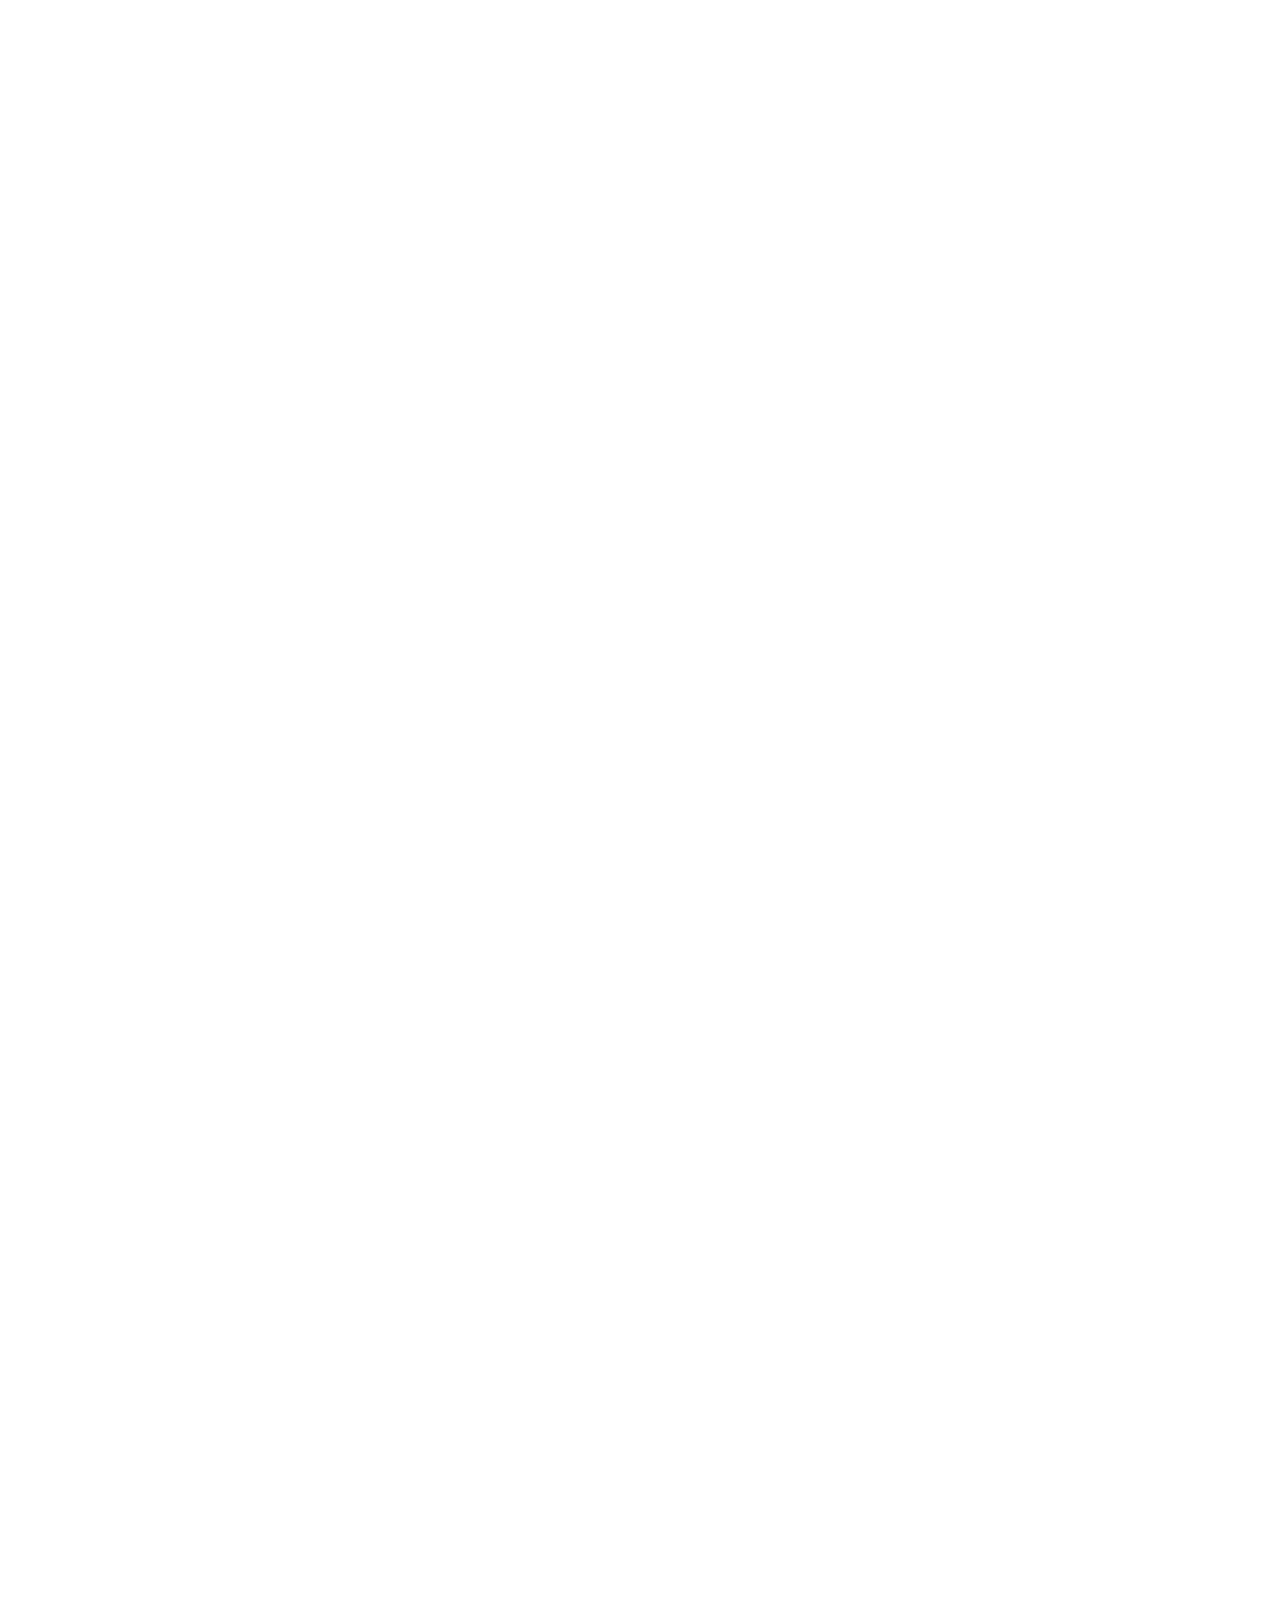
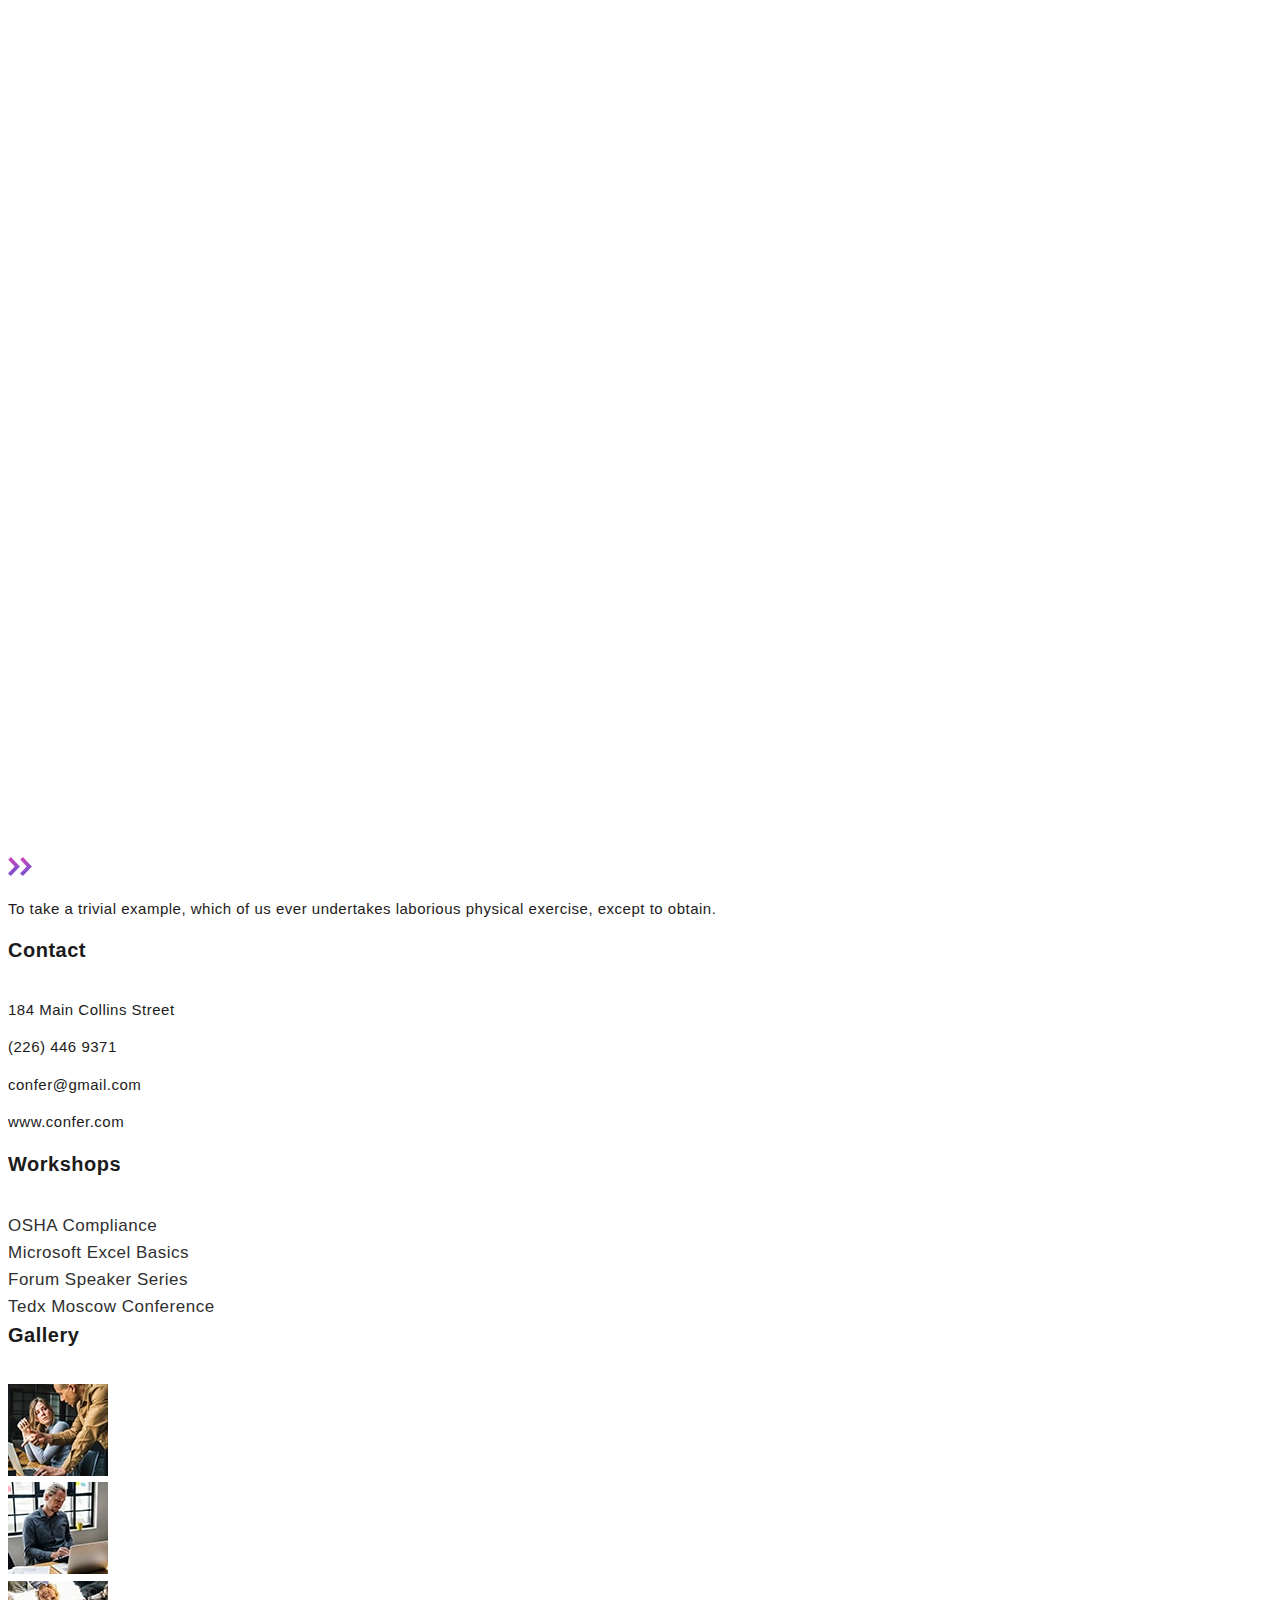
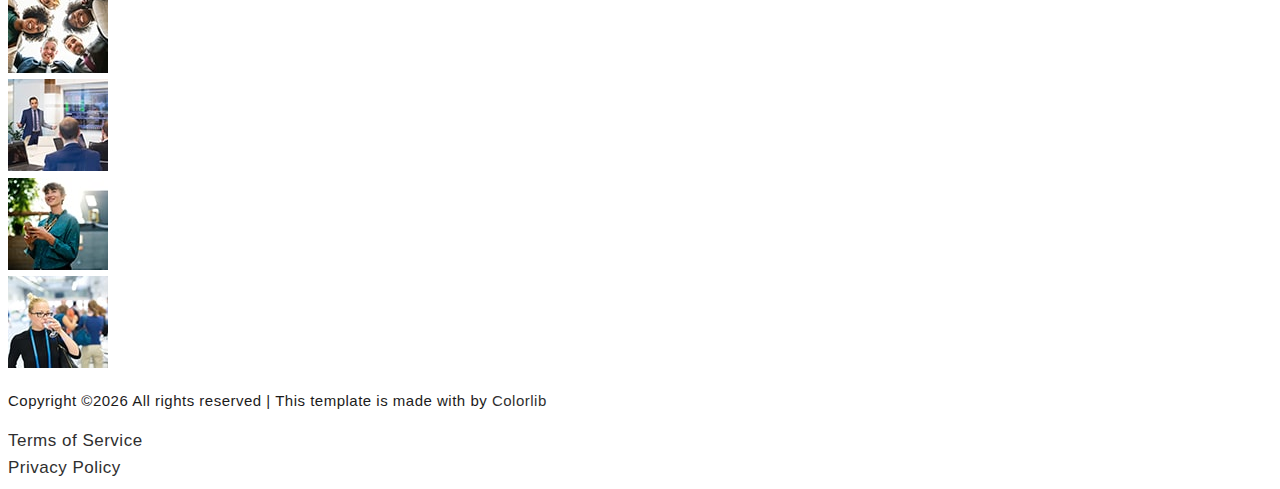
<file: about.html>
<!DOCTYPE html>
<html lang="en">

<head>
    <meta charset="UTF-8">
    <meta name="description" content="">
    <meta http-equiv="X-UA-Compatible" content="IE=edge">
    <meta name="viewport" content="width=device-width, initial-scale=1, shrink-to-fit=no">

    <!-- Title -->
    <title>Confer - Conference Event HTML Template</title>

    <!-- Favicon -->
    <link rel="icon" href="./img/core-img/favicon.png">

    <!-- Stylesheet -->
    <link rel="stylesheet" href="style.css">

</head>

<body>
    <!-- Preloader -->
    <div id="preloader">
        <div class="loader"></div>
    </div>
    <!-- /Preloader -->

    <!-- Header Area Start -->
    <header class="header-area">
        <div class="classy-nav-container breakpoint-off">
            <div class="container">
                <!-- Classy Menu -->
                <nav class="classy-navbar justify-content-between" id="conferNav">

                    <!-- Logo -->
                    <a class="nav-brand" href="./index.html"><img src="./img/core-img/logo.png" alt=""></a>

                    <!-- Navbar Toggler -->
                    <div class="classy-navbar-toggler">
                        <span class="navbarToggler"><span></span><span></span><span></span></span>
                    </div>

                    <!-- Menu -->
                    <div class="classy-menu">
                        <!-- Menu Close Button -->
                        <div class="classycloseIcon">
                            <div class="cross-wrap"><span class="top"></span><span class="bottom"></span></div>
                        </div>
                        <!-- Nav Start -->
                        <div class="classynav">
                            <ul id="nav">
                                <li class="active"><a href="index.html">Home</a></li>
                                <li><a href="#">Pages</a>
                                    <ul class="dropdown">
                                        <li><a href="index.html">- Home</a></li>
                                        <li><a href="about.html">- About Us</a></li>
                                        <li><a href="speakers.html">- Speakears</a></li>
                                        <li><a href="schedule.html">- Schedule</a></li>
                                        <li><a href="tickets.html">- Tickets</a></li>
                                        <li><a href="blog.html">- Blog</a></li>
                                        <li><a href="single-blog.html">- Single Blog</a></li>
                                        <li><a href="contact.html">- Contact</a></li>
                                        <li><a href="#">- Dropdown</a>
                                            <ul class="dropdown">
                                                <li><a href="#">- Dropdown Item</a></li>
                                                <li><a href="#">- Dropdown Item</a></li>
                                                <li><a href="#">- Dropdown Item</a></li>
                                                <li><a href="#">- Dropdown Item</a></li>
                                            </ul>
                                        </li>
                                    </ul>
                                </li>
                                <li><a href="speakers.html">Speakears</a></li>
                                <li><a href="blog.html">Blog</a></li>
                                <li><a href="contact.html">Contact</a></li>
                            </ul>

                            <!-- Get Tickets Button -->
                            <a href="#" class="btn confer-btn mt-3 mt-lg-0 ml-3 ml-lg-5">Get Tickets <i class="zmdi zmdi-long-arrow-right"></i></a>
                        </div>
                        <!-- Nav End -->
                    </div>
                </nav>
            </div>
        </div>
    </header>
    <!-- Header Area End -->

    <!-- Breadcrumb Area Start -->
    <section class="breadcrumb-area bg-img bg-gradient-overlay jarallax" style="background-image: url(img/bg-img/27.jpg);">
        <div class="container h-100">
            <div class="row h-100 align-items-center">
                <div class="col-12">
                    <div class="breadcrumb-content">
                        <h2 class="page-title">About Us</h2>
                        <nav aria-label="breadcrumb">
                            <ol class="breadcrumb">
                                <li class="breadcrumb-item"><a href="index.html">Home</a></li>
                                <li class="breadcrumb-item active" aria-current="page">About us</li>
                            </ol>
                        </nav>
                    </div>
                </div>
            </div>
        </div>
    </section>
    <!-- Breadcrumb Area End -->

    <!-- What We offer Area Start -->
    <section class="what-we-offer-area section-padding-100-70">
        <div class="container">
            <div class="row">
                <!-- Heading -->
                <div class="col-12">
                    <div class="section-heading-3 text-center wow fadeInUp" data-wow-delay="300ms">
                        <p>Summit Meeting</p>
                        <h4>What We Offer</h4>
                    </div>
                </div>
            </div>

            <div class="row">
                <!-- Single We Offer Area -->
                <div class="col-12 col-md-6 col-xl-3">
                    <div class="single-we-offer-content text-center wow fadeInUp" data-wow-delay="0.3s">
                        <!-- Icon -->
                        <div class="offer-icon">
                            <img src="img/core-img/icon.png" alt="">
                        </div>
                        <h5>Conference</h5>
                        <p>Nam libero tempore, cum soluta nobis est eligendi optio cumque</p>
                    </div>
                </div>

                <!-- Single We Offer Area -->
                <div class="col-12 col-md-6 col-xl-3">
                    <div class="single-we-offer-content text-center wow fadeInUp" data-wow-delay="0.3s">
                        <!-- Icon -->
                        <div class="offer-icon">
                            <img src="img/core-img/icon-2.png" alt="">
                        </div>
                        <h5>Workshops</h5>
                        <p>Temporibus autem quibusdam et aut officiis debitis aut rerum</p>
                    </div>
                </div>

                <!-- Single We Offer Area -->
                <div class="col-12 col-md-6 col-xl-3">
                    <div class="single-we-offer-content text-center wow fadeInUp" data-wow-delay="0.3s">
                        <!-- Icon -->
                        <div class="offer-icon">
                            <img src="img/core-img/icon-3.png" alt="">
                        </div>
                        <h5>Coffee Breaks</h5>
                        <p>On the other hand, we denounce with righteous indignation</p>
                    </div>
                </div>

                <!-- Single We Offer Area -->
                <div class="col-12 col-md-6 col-xl-3">
                    <div class="single-we-offer-content text-center wow fadeInUp" data-wow-delay="0.3s">
                        <!-- Icon -->
                        <div class="offer-icon">
                            <img src="img/core-img/icon-4.png" alt="">
                        </div>
                        <h5>Events</h5>
                        <p>These cases are perfectly simple and easy to distinguish in a free hour</p>
                    </div>
                </div>
            </div>
        </div>
    </section>
    <!-- What We offer Area End -->

    <!-- About Us And Countdown Area Start -->
    <section class="about-us-countdown-area section-padding-100-0" id="about">
        <div class="container">
            <div class="row align-items-center">
                <!-- About Content -->
                <div class="col-12 col-md-6">
                    <div class="about-content-text mb-80">
                        <h6 class="wow fadeInUp" data-wow-delay="300ms">About Conference</h6>
                        <h3 class="wow fadeInUp" data-wow-delay="300ms">Welcome to the Project Management</h3>
                        <p class="wow fadeInUp" data-wow-delay="300ms">The Project Management is a platform to learn expert techniques for building successful project teams, creating efficient plans and implementing effective tracking measures to ensure your projects come in on deadline and on budget. In one fast-paced, well-designed day, we’ll cover all the essential elements of project management.</p>
                        <a href="#" class="btn confer-btn mt-50 wow fadeInUp" data-wow-delay="300ms">Interested <i class="zmdi zmdi-long-arrow-right"></i></a>
                    </div>
                </div>

                <!-- About Thumb -->
                <div class="col-12 col-md-6">
                    <div class="about-thumb mb-80 wow fadeInUp" data-wow-delay="300ms">
                        <img src="img/bg-img/2.png" alt="">
                    </div>
                </div>
            </div>
        </div>

        <!-- Counter Up Area -->
        <div class="countdown-up-area">
            <div class="container">
                <div class="row align-items-center">
                    <div class="col-12 col-md-3">
                        <!-- Countdown Text -->
                        <div class="countdown-content-text mb-100 wow fadeInUp" data-wow-delay="300ms">
                            <h6>Conference Date</h6>
                            <h4>Count Every Second Until the Event</h4>
                        </div>
                    </div>

                    <div class="col-12 col-md-9">
                        <div class="countdown-timer mb-100 wow fadeInUp" data-wow-delay="300ms">
                            <div id="clock"></div>
                        </div>
                    </div>
                </div>
            </div>
        </div>
    </section>
    <!-- About Us And Countdown Area End -->

    <!-- Our Speakings Area Start -->
    <section class="our-speaker-area section-padding-100-60">
        <div class="container">
            <div class="row">
                <!-- Heading -->
                <div class="col-12">
                    <div class="section-heading-3 text-center wow fadeInUp" data-wow-delay="300ms">
                        <p>Our Speakings</p>
                        <h4>Who’s speaking</h4>
                    </div>
                </div>
            </div>

            <div class="row">
                <!-- Single Speaker Area -->
                <div class="col-12 col-sm-6 col-lg-4">
                    <div class="single-speaker-area bg-gradient-overlay-2 wow fadeInUp" data-wow-delay="300ms">
                        <!-- Thumb -->
                        <div class="speaker-single-thumb">
                            <img src="img/bg-img/4.jpg" alt="">
                        </div>
                        <!-- Social Info -->
                        <div class="social-info">
                            <a href="#"><i class="zmdi zmdi-facebook"></i></a>
                            <a href="#"><i class="zmdi zmdi-instagram"></i></a>
                            <a href="#"><i class="zmdi zmdi-twitter"></i></a>
                            <a href="#"><i class="zmdi zmdi-linkedin"></i></a>
                        </div>
                        <!-- Info -->
                        <div class="speaker-info">
                            <h5>Albert Barnes</h5>
                            <p>Founder</p>
                        </div>
                    </div>
                </div>

                <!-- Single Speaker Area -->
                <div class="col-12 col-sm-6 col-lg-4">
                    <div class="single-speaker-area bg-gradient-overlay-2 wow fadeInUp" data-wow-delay="300ms">
                        <!-- Thumb -->
                        <div class="speaker-single-thumb">
                            <img src="img/bg-img/5.jpg" alt="">
                        </div>
                        <!-- Social Info -->
                        <div class="social-info">
                            <a href="#"><i class="zmdi zmdi-facebook"></i></a>
                            <a href="#"><i class="zmdi zmdi-instagram"></i></a>
                            <a href="#"><i class="zmdi zmdi-twitter"></i></a>
                            <a href="#"><i class="zmdi zmdi-linkedin"></i></a>
                        </div>
                        <!-- Info -->
                        <div class="speaker-info">
                            <h5>Patricia Stanley</h5>
                            <p>Product Lead</p>
                        </div>
                    </div>
                </div>

                <!-- Single Speaker Area -->
                <div class="col-12 col-sm-6 col-lg-4">
                    <div class="single-speaker-area bg-gradient-overlay-2 wow fadeInUp" data-wow-delay="300ms">
                        <!-- Thumb -->
                        <div class="speaker-single-thumb">
                            <img src="img/bg-img/6.jpg" alt="">
                        </div>
                        <!-- Social Info -->
                        <div class="social-info">
                            <a href="#"><i class="zmdi zmdi-facebook"></i></a>
                            <a href="#"><i class="zmdi zmdi-instagram"></i></a>
                            <a href="#"><i class="zmdi zmdi-twitter"></i></a>
                            <a href="#"><i class="zmdi zmdi-linkedin"></i></a>
                        </div>
                        <!-- Info -->
                        <div class="speaker-info">
                            <h5>Evelyn Stone</h5>
                            <p>Photographer</p>
                        </div>
                    </div>
                </div>

                <!-- Single Speaker Area -->
                <div class="col-12 col-sm-6 col-lg-4">
                    <div class="single-speaker-area bg-gradient-overlay-2 wow fadeInUp" data-wow-delay="300ms">
                        <!-- Thumb -->
                        <div class="speaker-single-thumb">
                            <img src="img/bg-img/7.jpg" alt="">
                        </div>
                        <!-- Social Info -->
                        <div class="social-info">
                            <a href="#"><i class="zmdi zmdi-facebook"></i></a>
                            <a href="#"><i class="zmdi zmdi-instagram"></i></a>
                            <a href="#"><i class="zmdi zmdi-twitter"></i></a>
                            <a href="#"><i class="zmdi zmdi-linkedin"></i></a>
                        </div>
                        <!-- Info -->
                        <div class="speaker-info">
                            <h5>Evelyn Stone</h5>
                            <p>Photographer</p>
                        </div>
                    </div>
                </div>

                <!-- Single Speaker Area -->
                <div class="col-12 col-sm-6 col-lg-4">
                    <div class="single-speaker-area bg-gradient-overlay-2 wow fadeInUp" data-wow-delay="300ms">
                        <!-- Thumb -->
                        <div class="speaker-single-thumb">
                            <img src="img/bg-img/8.jpg" alt="">
                        </div>
                        <!-- Social Info -->
                        <div class="social-info">
                            <a href="#"><i class="zmdi zmdi-facebook"></i></a>
                            <a href="#"><i class="zmdi zmdi-instagram"></i></a>
                            <a href="#"><i class="zmdi zmdi-twitter"></i></a>
                            <a href="#"><i class="zmdi zmdi-linkedin"></i></a>
                        </div>
                        <!-- Info -->
                        <div class="speaker-info">
                            <h5>Susan Hopkins</h5>
                            <p>UX Manager</p>
                        </div>
                    </div>
                </div>

                <!-- Single Speaker Area -->
                <div class="col-12 col-sm-6 col-lg-4">
                    <div class="single-speaker-area bg-gradient-overlay-2 wow fadeInUp" data-wow-delay="300ms">
                        <!-- Thumb -->
                        <div class="speaker-single-thumb">
                            <img src="img/bg-img/9.jpg" alt="">
                        </div>
                        <!-- Social Info -->
                        <div class="social-info">
                            <a href="#"><i class="zmdi zmdi-facebook"></i></a>
                            <a href="#"><i class="zmdi zmdi-instagram"></i></a>
                            <a href="#"><i class="zmdi zmdi-twitter"></i></a>
                            <a href="#"><i class="zmdi zmdi-linkedin"></i></a>
                        </div>
                        <!-- Info -->
                        <div class="speaker-info">
                            <h5>Michael Fowler</h5>
                            <p>Product Design</p>
                        </div>
                    </div>
                </div>

                <div class="col-12">
                    <div class="more-speaker-btn text-center mt-20 mb-40 wow fadeInUp" data-wow-delay="300ms">
                        <a class="btn confer-btn" href="#">View All Speaker <i class="zmdi zmdi-long-arrow-right"></i></a>
                    </div>
                </div>
            </div>
        </div>
    </section>
    <!-- Our Speakings Area End -->

    <!-- Our Gallery Area Start -->
    <div class="our-gallery-area section-padding-0-85">
        <div class="container-fluid">
            <div class="row">
                <!-- Single Gallery Thumb -->
                <div class="col-12 col-sm-3">
                    <div class="single-gallery-thumb wow fadeInUp" data-wow-delay="300ms">
                        <img src="img/bg-img/28.jpg" alt="">
                    </div>
                </div>

                <!-- Single Gallery Thumb -->
                <div class="col-12 col-sm-3">
                    <div class="single-gallery-thumb wow fadeInUp" data-wow-delay="300ms">
                        <img src="img/bg-img/29.jpg" alt="">
                    </div>
                </div>

                <!-- Single Gallery Thumb -->
                <div class="col-12 col-sm-6">
                    <div class="single-gallery-thumb wow fadeInUp" data-wow-delay="300ms">
                        <img src="img/bg-img/30.jpg" alt="">
                    </div>
                </div>

                <!-- Single Gallery Thumb -->
                <div class="col-12 col-sm-6">
                    <div class="single-gallery-thumb wow fadeInUp" data-wow-delay="300ms">
                        <img src="img/bg-img/31.jpg" alt="">
                    </div>
                </div>

                <!-- Single Gallery Thumb -->
                <div class="col-12 col-sm-3">
                    <div class="single-gallery-thumb wow fadeInUp" data-wow-delay="300ms">
                        <img src="img/bg-img/32.jpg" alt="">
                    </div>
                </div>

                <!-- Single Gallery Thumb -->
                <div class="col-12 col-sm-3">
                    <div class="single-gallery-thumb wow fadeInUp" data-wow-delay="300ms">
                        <img src="img/bg-img/33.jpg" alt="">
                    </div>
                </div>
            </div>
        </div>
    </div>
    <!-- Our Gallery Area End -->

    <!-- Our Client Area -->
    <div class="our-client-area about-page section-padding-0-100">
        <div class="container">
            <div class="row">
                <!-- Heading -->
                <div class="col-12">
                    <div class="section-heading-3 text-center wow fadeInUp" data-wow-delay="300ms">
                        <p>WHAT CLIENTS SAY</p>
                        <h4>Testimonials</h4>
                    </div>
                </div>
            </div>

            <div class="row">
                <div class="col-12">
                    <!-- Client Slider -->
                    <div class="client-area owl-carousel">
                        <!-- Single Client Slide -->
                        <div class="single-client-content bg-boxshadow wow fadeInUp" data-wow-delay="300ms">
                            <div class="single-client-text about-page">
                                <p>Lorem ipsum dolor sit amet, consectetur adipiscing elit, sed do eiusmod tempor incididunt ut labore et dolore magna aliqua. Ut enim ad minim veniam, quis nostrud exercitation ullamco laboris.</p>
                                <!-- Thumb and info -->
                                <div class="single-client-thumb-info d-flex align-items-center">
                                    <!-- Thumb -->
                                    <div class="single-client-thumb">
                                        <img src="img/bg-img/15.jpg" alt="">
                                    </div>
                                    <!-- Info -->
                                    <div class="client-info">
                                        <h6>Maria Hernandez</h6>
                                        <p>UX Manager</p>
                                    </div>
                                </div>
                            </div>
                            <!-- Icon -->
                            <div class="client-icon">
                                <i class="zmdi zmdi-quote"></i>
                            </div>
                        </div>

                        <!-- Single Client Slide -->
                        <div class="single-client-content bg-boxshadow wow fadeInUp" data-wow-delay="300ms">
                            <div class="single-client-text about-page">
                                <p>Lorem ipsum dolor sit amet, consectetur adipiscing elit, sed do eiusmod tempor incididunt ut labore et dolore magna aliqua. Ut enim ad minim veniam, quis nostrud exercitation ullamco laboris.</p>
                                <!-- Thumb and info -->
                                <div class="single-client-thumb-info d-flex align-items-center">
                                    <!-- Thumb -->
                                    <div class="single-client-thumb">
                                        <img src="img/bg-img/16.jpg" alt="">
                                    </div>
                                    <!-- Info -->
                                    <div class="client-info">
                                        <h6>Jacqueline Myers</h6>
                                        <p>UX Manager</p>
                                    </div>
                                </div>
                            </div>
                            <!-- Icon -->
                            <div class="client-icon">
                                <i class="zmdi zmdi-quote"></i>
                            </div>
                        </div>

                        <!-- Single Client Slide -->
                        <div class="single-client-content bg-boxshadow wow fadeInUp" data-wow-delay="300ms">
                            <div class="single-client-text about-page">
                                <p>Lorem ipsum dolor sit amet, consectetur adipiscing elit, sed do eiusmod tempor incididunt ut labore et dolore magna aliqua. Ut enim ad minim veniam, quis nostrud exercitation ullamco laboris.</p>
                                <!-- Thumb and info -->
                                <div class="single-client-thumb-info d-flex align-items-center">
                                    <!-- Thumb -->
                                    <div class="single-client-thumb">
                                        <img src="img/bg-img/15.jpg" alt="">
                                    </div>
                                    <!-- Info -->
                                    <div class="client-info">
                                        <h6>Maria Hernandez</h6>
                                        <p>UX Manager</p>
                                    </div>
                                </div>
                            </div>
                            <!-- Icon -->
                            <div class="client-icon">
                                <i class="zmdi zmdi-quote"></i>
                            </div>
                        </div>
                    </div>
                </div>
            </div>
        </div>
    </div>
    <!-- Our Client Area -->

    <!-- Footer Area Start -->
    <footer class="footer-area bg-img bg-overlay-2 section-padding-100-0">
        <!-- Main Footer Area -->
        <div class="main-footer-area">
            <div class="container">
                <div class="row">
                    <!-- Single Footer Widget Area -->
                    <div class="col-12 col-sm-6 col-lg-3">
                        <div class="single-footer-widget mb-60">
                            <!-- Footer Logo -->
                            <a href="#" class="footer-logo"><img src="img/core-img/logo.png" alt=""></a>
                            <p>To take a trivial example, which of us ever undertakes laborious physical exercise, except to obtain.</p>

                            <!-- Social Info -->
                            <div class="social-info">
                                <a href="#"><i class="zmdi zmdi-facebook"></i></a>
                                <a href="#"><i class="zmdi zmdi-instagram"></i></a>
                                <a href="#"><i class="zmdi zmdi-twitter"></i></a>
                                <a href="#"><i class="zmdi zmdi-linkedin"></i></a>
                            </div>
                        </div>
                    </div>

                    <!-- Single Footer Widget Area -->
                    <div class="col-12 col-sm-6 col-lg-3">
                        <div class="single-footer-widget mb-60">
                            <!-- Widget Title -->
                            <h5 class="widget-title">Contact</h5>

                            <!-- Contact Area -->
                            <div class="footer-contact-info">
                                <p><i class="zmdi zmdi-map"></i> 184 Main Collins Street</p>
                                <p><i class="zmdi zmdi-phone"></i> (226) 446 9371</p>
                                <p><i class="zmdi zmdi-email"></i> confer@gmail.com</p>
                                <p><i class="zmdi zmdi-globe"></i> www.confer.com</p>
                            </div>
                        </div>
                    </div>

                    <!-- Single Footer Widget Area -->
                    <div class="col-12 col-sm-6 col-lg-3">
                        <div class="single-footer-widget mb-60">
                            <!-- Widget Title -->
                            <h5 class="widget-title">Workshops</h5>

                            <!-- Footer Nav -->
                            <ul class="footer-nav">
                                <li><a href="#">OSHA Compliance</a></li>
                                <li><a href="#">Microsoft Excel Basics</a></li>
                                <li><a href="#">Forum Speaker Series</a></li>
                                <li><a href="#">Tedx Moscow Conference</a></li>
                            </ul>
                        </div>
                    </div>

                    <!-- Single Footer Widget Area -->
                    <div class="col-12 col-sm-6 col-lg-3">
                        <div class="single-footer-widget mb-60">
                            <!-- Widget Title -->
                            <h5 class="widget-title">Gallery</h5>

                            <!-- Footer Gallery -->
                            <div class="footer-gallery">
                                <div class="row">
                                    <div class="col-4">
                                        <a href="img/bg-img/21.jpg" class="single-gallery-item"><img src="img/bg-img/21.jpg" alt=""></a>
                                    </div>
                                    <div class="col-4">
                                        <a href="img/bg-img/22.jpg" class="single-gallery-item"><img src="img/bg-img/22.jpg" alt=""></a>
                                    </div>
                                    <div class="col-4">
                                        <a href="img/bg-img/23.jpg" class="single-gallery-item"><img src="img/bg-img/23.jpg" alt=""></a>
                                    </div>
                                    <div class="col-4">
                                        <a href="img/bg-img/24.jpg" class="single-gallery-item"><img src="img/bg-img/24.jpg" alt=""></a>
                                    </div>
                                    <div class="col-4">
                                        <a href="img/bg-img/25.jpg" class="single-gallery-item"><img src="img/bg-img/25.jpg" alt=""></a>
                                    </div>
                                    <div class="col-4">
                                        <a href="img/bg-img/26.jpg" class="single-gallery-item"><img src="img/bg-img/26.jpg" alt=""></a>
                                    </div>
                                </div>
                            </div>
                        </div>
                    </div>
                </div>
            </div>
        </div>

        <!-- Copywrite Area -->
        <div class="container">
            <div class="copywrite-content">
                <div class="row">
                    <!-- Copywrite Text -->
                    <div class="col-12 col-md-6">
                        <div class="copywrite-text">
                            <p><!-- Link back to Colorlib can't be removed. Template is licensed under CC BY 3.0. -->
Copyright &copy;<script>document.write(new Date().getFullYear());</script> All rights reserved | This template is made with <i class="fa fa-heart-o" aria-hidden="true"></i> by <a href="https://colorlib.com" target="_blank">Colorlib</a>
<!-- Link back to Colorlib can't be removed. Template is licensed under CC BY 3.0. --></p>
                        </div>
                    </div>
                    <!-- Footer Menu -->
                    <div class="col-12 col-md-6">
                        <div class="footer-menu">
                            <ul class="nav">
                                <li><a href="#"><i class="zmdi zmdi-circle"></i> Terms of Service</a></li>
                                <li><a href="#"><i class="zmdi zmdi-circle"></i> Privacy Policy</a></li>
                            </ul>
                        </div>
                    </div>
                </div>
            </div>
        </div>
    </footer>
    <!-- Footer Area End -->

    <!-- **** All JS Files ***** -->
    <!-- jQuery 2.2.4 -->
    <script src="js/jquery.min.js"></script>
    <!-- Popper -->
    <script src="js/popper.min.js"></script>
    <!-- Bootstrap -->
    <script src="js/bootstrap.min.js"></script>
    <!-- All Plugins -->
    <script src="js/confer.bundle.js"></script>
    <!-- Active -->
    <script src="js/default-assets/active.js"></script>

</body>

</html>
</file>
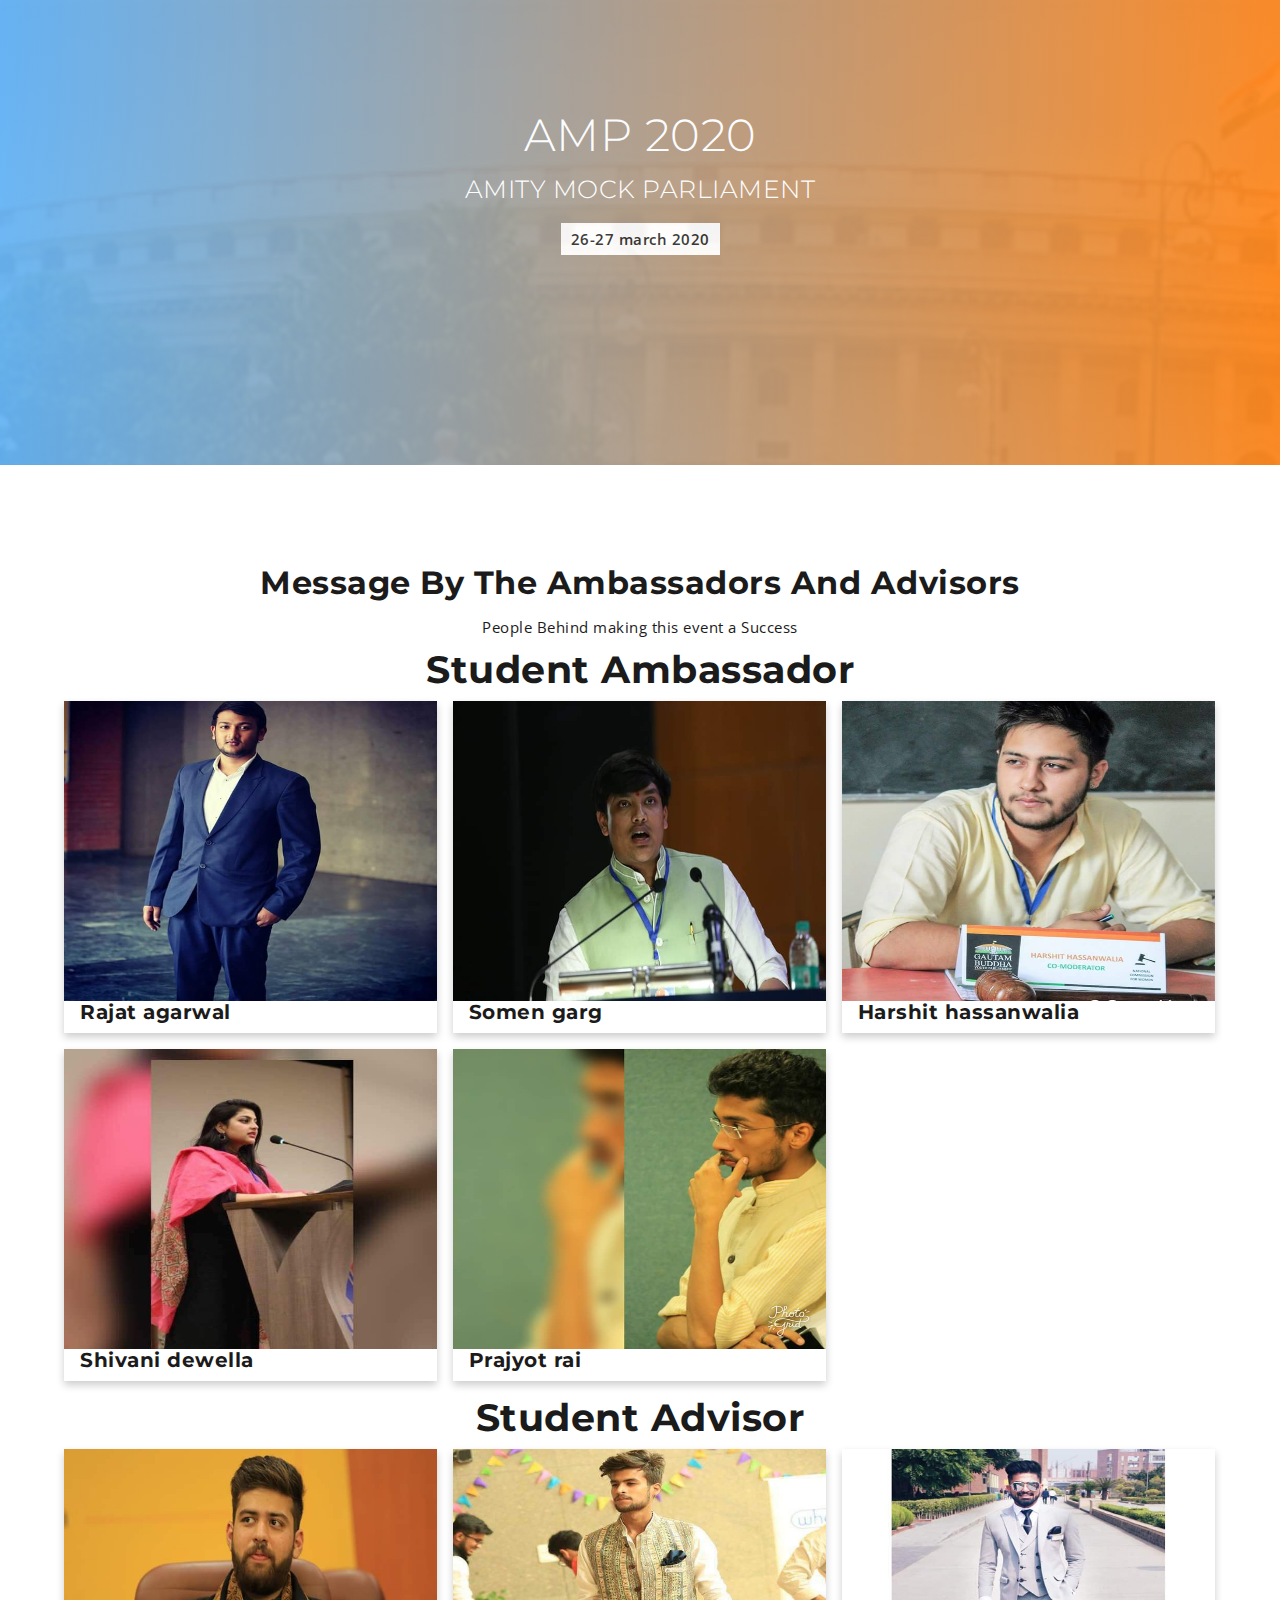
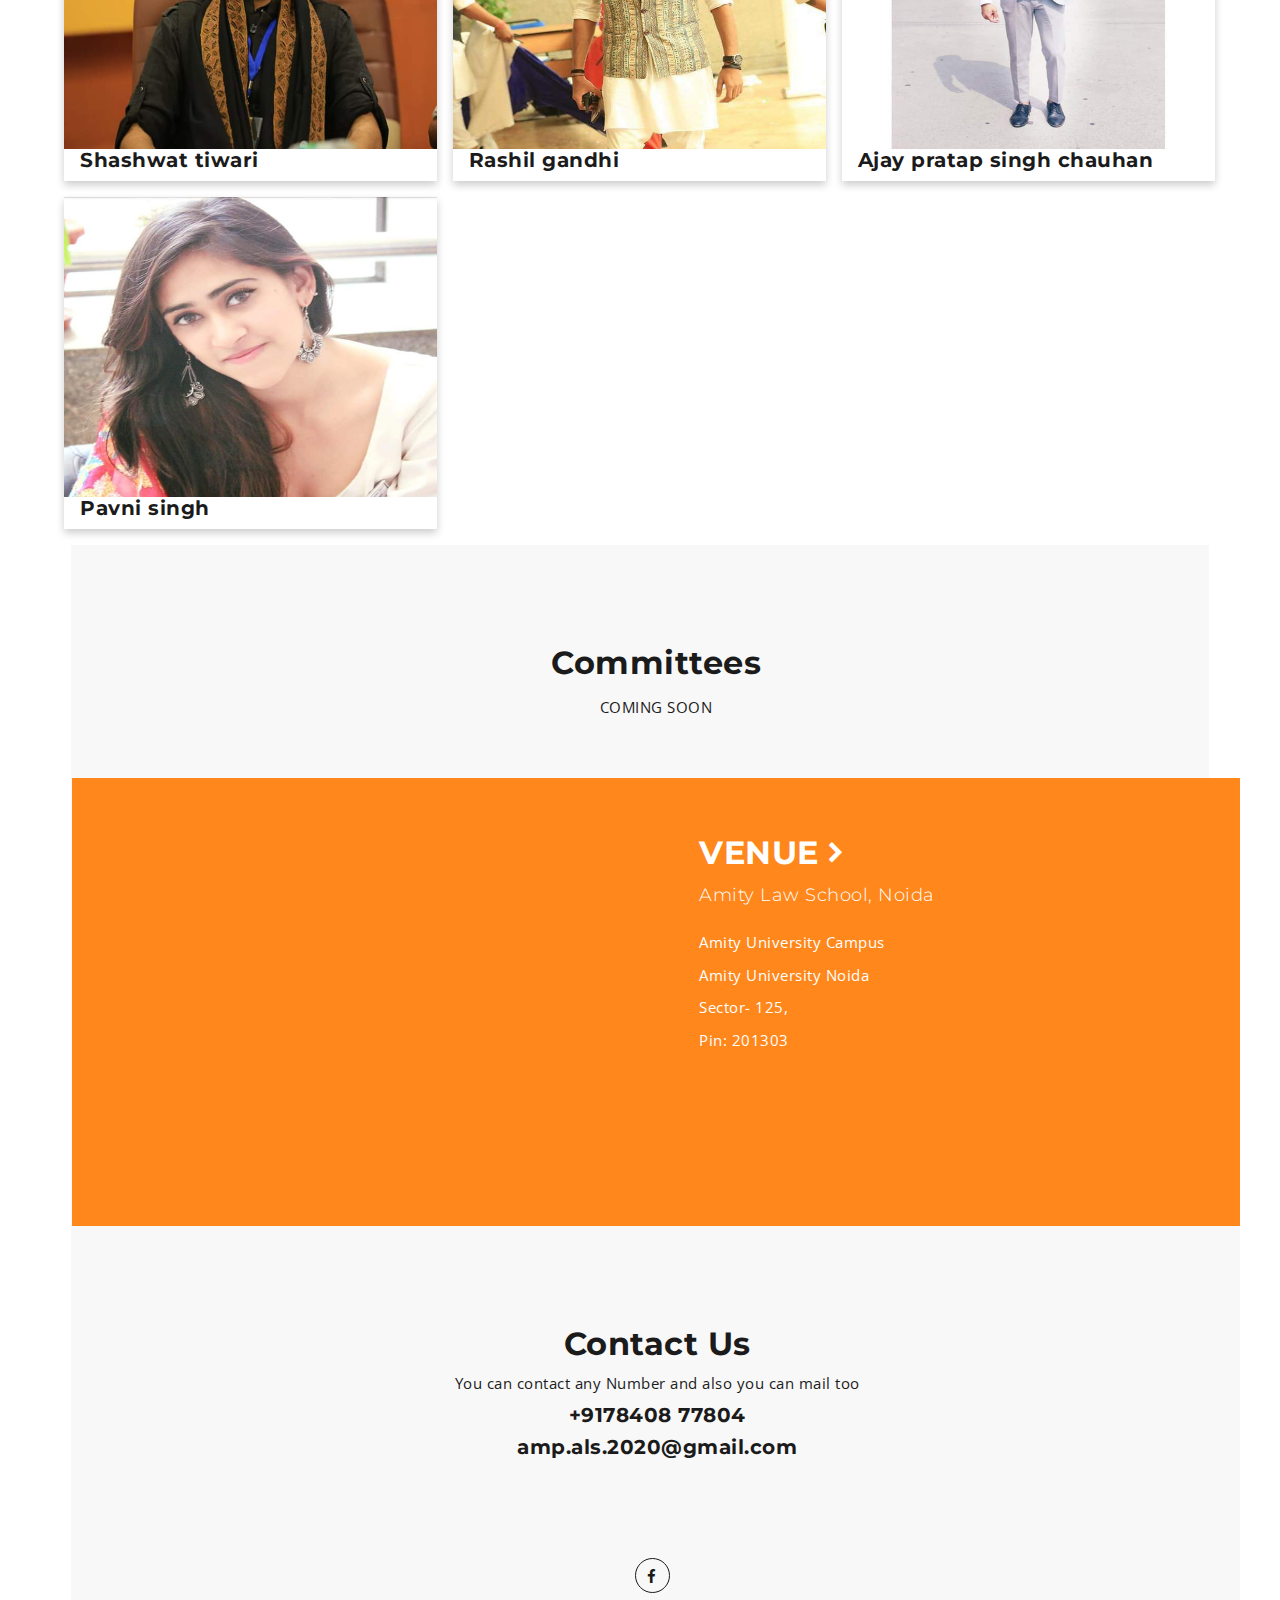
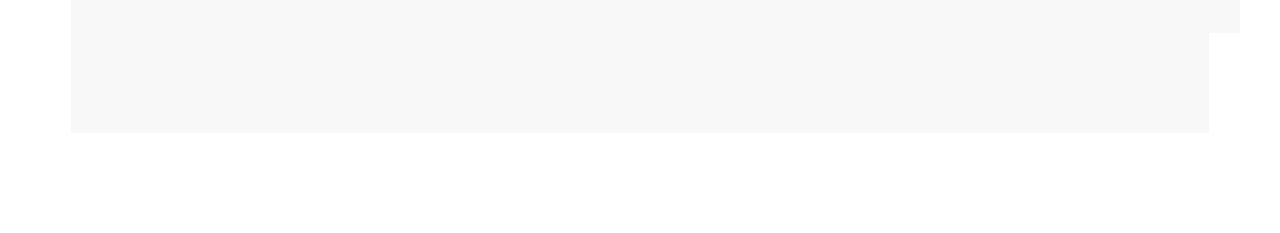
<file: amb.html>
<!DOCTYPE html>
<html lang="en">
  <head>
    <meta charset="utf-8">
    <meta http-equiv="X-UA-Compatible" content="IE=edge">
    <meta name="viewport" content="width=device-width, initial-scale=1">
    <!-- The above 3 meta tags *must* come first in the head; any other head content must come *after* these tags -->
    <title>Amity Mock Parliament , AMP2020</title>
    <!-- Favicon -->
    <link rel="shortcut icon" type="image/icon" href="assets/images/favicon.ico"/>
    <!-- Font Awesome -->
    <link href="https://maxcdn.bootstrapcdn.com/font-awesome/4.6.3/css/font-awesome.min.css" rel="stylesheet">
    <!-- Bootstrap -->
    <link href="assets/css/bootstrap.min.css" rel="stylesheet">
    <!-- Slick slider -->
    <link href="assets/css/slick.css" rel="stylesheet">
    <!-- Theme color -->
    <link id="switcher" href="assets/css/theme-color/default-theme.css" rel="stylesheet">

    <!-- Main Style -->
    <link href="style.css" rel="stylesheet">

    <!-- Fonts -->

    <!-- Open Sans for body font -->
	<link href="https://fonts.googleapis.com/css?family=Open+Sans:300,400,400i,600,700,800" rel="stylesheet">
	<!-- Montserrat for title -->
	<link href="https://fonts.googleapis.com/css?family=Montserrat" rel="stylesheet">
 
 
	
    <!-- HTML5 shim and Respond.js for IE8 support of HTML5 elements and media queries -->
    <!-- WARNING: Respond.js doesn't work if you view the page via file:// -->
    <!--[if lt IE 9]>
      <script src="https://oss.maxcdn.com/html5shiv/3.7.2/html5shiv.min.js"></script>
      <script src="https://oss.maxcdn.com/respond/1.4.2/respond.min.js"></script>
    <![endif]-->
  </head>
  <body>
  	
  	<!-- Start Header -->
	<header id="mu-hero" class="" role="banner">
		<!-- Start menu  -->
		<nav class="navbar navbar-fixed-top navbar-default mu-navbar">
		  	<div class="container">
			    <!-- Brand and toggle get grouped for better mobile display -->
			    <div class="navbar-header">
			      <button type="button" class="navbar-toggle collapsed" data-toggle="collapse" data-target="#bs-example-navbar-collapse-1" aria-expanded="false">
			        <span class="sr-only">Toggle navigation</span>
			        <span class="icon-bar"></span>
			        <span class="icon-bar"></span>
			        <span class="icon-bar"></span>
			      </button>

			      <!-- Logo -->
			      <a class="navbar-brand" href="index.html">AMP2020</a>

			    </div>

			    <!-- Collect the nav links, forms, and other content for toggling -->
			    <div class="collapse navbar-collapse" id="bs-example-navbar-collapse-1">
			      	<ul class="nav navbar-nav mu-menu navbar-right">
						  <li><a href="index.html">Home</a></li>
				        <li><a href="index.html#mu-about">About Us</a></li>
				        <li><a href="index.html#mu-schedule">Committees </a></li>
			            <li><a href="index.html#mu-speakers">Gallery</a></li>
						<li><a href="amb.html">Ambassadors and Advisors</a></li>
						<li><a href="core.html">Core</a></li>
			            <li><a href="index.html#mu-register">Register</a></li>
			            <li><a href="index.html#mu-sponsors">Board</a></li>
			            <li><a href="index.html#mu-contact">Contact</a></li>
			      	</ul>
			    </div><!-- /.navbar-collapse -->
		  	</div><!-- /.container-fluid -->
		</nav>
		<!-- End menu -->

		<div class="mu-hero-overlay">
			<div class="container">
				<div class="mu-hero-area">

					<!-- Start hero featured area -->
					<div class="mu-hero-featured-area">
						<!-- Start center Logo -->
						<div class="mu-logo-area">
							<!-- text based logo -->
							 <!-- <a class="mu-logo" href="#">Srijan Youth Parliment Socie</a> -->               
							<!-- image based logo -->
						<!--	<a class="mu-logo" href="#"><img src="assets/images/logo.png" alt="logo img"></a> -->
						</div> 
						<!-- End center Logo -->

						<div class="mu-hero-featured-content">

							<h1>AMP 2020</h1>
							<h2>AMITY MOCK PARLIAMENT</h2>
							<p class="mu-event-date-line">26-27 march 2020</p>

							<div class="mu-event-counter-area">
								<div id="mu-event-counter">
									
								</div>
							</div>

						</div>
					</div>
					<!-- End hero featured area -->

				</div>
			</div>
		</div>
	</header>
	<!-- End Header -->
	

		<!-- Start Sponsors -->
		<section id="mu-sponsors">
			<div class="container">
				<div class="row">
					<div class="col-md-12">

						<div class="mu-sponsors-area">
							
							<div class="mu-title-area">
								<h2 class="mu-title">Message by the Ambassadors and Advisors</h2>
								<p>People Behind making this event a Success</p>
							</div>
							
							<!-- Start spnonsors brand logo -->
							
								
								
							 
								
							  <h1 style="text-align: center">Student Ambassador</h1>
							  <div class="row">
								<div class="column">
								  <div class="card">
										<div class="manascontainer">
									<img src="assets/images/rr.jpg" alt="Chairman" style="width:100%;height: 300px" style="height:auto" class="manasimage">
									<div class="manasoverlay">
											<div class="manastext">All the best to amity mock parliament 2020!
Hope this event will reach new heights !!!
We all are always there for AMP.</div>
										  </div>  
										</div>  
									<div class="container">
									  <h5>Rajat agarwal</h5>
									 
									  
									  
									</div>
								  </div>
								</div>
							  
								<div class="column">
								  <div class="card">
										<div class="manascontainer">
									<img src="assets/images/sg.jpg" alt="Add Director" style="width:100%;height: 300px" style="height:auto" class="manasimage">
									<div class="manasoverlay">
											<div class="manastext">Amity mock parliament has always been a very close to heart connection , hoping and wishing that this years event reaches beyond expectations.
												Best wishes</div>
										  </div>
										</div>  
									<div class="container">

									  <h5>Somen garg</h5>
									 
								
									  
									</div>
								  </div>
								</div>
							  
								<div class="column">
								  <div class="card">
										<div class="manascontainer">
									<img src="assets/images/hh.jpg" alt="Faculty" style="width:100%;height: 300px" style="height:auto" class="manasimage">
									<div class="manasoverlay">
									<div class="manastext">All the best to AMITY MOCK PARLIAMENT 2020.
											our best wishes and support will always be there</div>
									</div>
								</div>  
									<div class="container">
									  <h5>Harshit hassanwalia  </h5>				  
									</div>
								  </div>
								</div>

								<div class="column">
									<div class="card">
											<div class="manascontainer">
									  <img src="assets/images/sd.jpg" alt="Faculty" style="width:100%;height: 300px" style="height:auto" class="manasimage">
									  <div class="manasoverlay">
											<div class="manastext">All the best to AMITY MOCK PARLIAMENT 2020.
													our best wishes and support will always be there</div>
											</div>
										</div> 
									  <div class="container">
										<h5>Shivani dewella  </h5>
									   
  
									  
									   
										
									  </div>
									</div>
								  </div>

								  <div class="column">
									<div class="card">
											<div class="manascontainer">
									  <img src="assets/images/pr.jpg" alt="Faculty" style="width:100%;height: 300px" style="height:auto" class="manasimage">
									  <div class="manasoverlay">
											<div class="manastext">All the best to AMITY MOCK PARLIAMENT 2020.
													our best wishes and support will always be there</div>
											</div>
										</div> 
									  <div class="container">
										<h5>Prajyot rai  </h5>
									   
  
									  
									   
										
									  </div>
									</div>
								  </div>

								</div>
								  <h1 style="text-align: center">Student Advisor</h1>
								  <div class="row">
									<div class="column">
									  <div class="card">
											<div class="manascontainer">
										<img src="assets/images/st.jpg" alt="Chairman" style="width:100%;height: 300px" style="height:auto" class="manasimage">
										<div class="manasoverlay">
												<div class="manastext">All the best to AMITY MOCK PARLIAMENT 2020.
														our best wishes and support will always be there</div>
												</div>
											</div> 
										<div class="container">
										  
											<h5>Shashwat tiwari </h5>
										 
										  
										  
										</div>
									  </div>
									</div>
  <div class="column">
									<div class="card">
											<div class="manascontainer">
									  <img src="assets/images/rg.jpg" alt="Faculty" style="width:100%;height: 300px" style="height:auto" class="manasimage">
									  <div class="manasoverlay">
											<div class="manastext">All the best to AMITY MOCK PARLIAMENT 2020.
													our best wishes and support will always be there</div>
											</div>
										</div> 
									  <div class="container">
										<h5>Rashil gandhi  </h5>
									   
  
									  
									   
										
									  </div>
									</div>
								  </div>

									

									
										<div class="column">
										  <div class="card">
												<div class="manascontainer">
											<img src="assets/images/ap.jpg" alt="Chairman" style="width:100%;height: 300px" style="height:auto" class="manasimage">
											<div class="manasoverlay">
													<div class="manastext">With every passing year I have witnessed AMP achieve new heights and hope that my juniors keep raising the bar.
														A part of me will always remain with AMP and my sincere wishes for its success.</div>
													</div>
												</div> 
											<div class="container">
											  <h5>Ajay pratap singh chauhan </h5>
											 
											  
											  
											
										  </div>
										</div>
										</div>

										
											<div class="column">
											  <div class="card">
													<div class="manascontainer">
												<img src="assets/images/ps.jpg" alt="Chairman" style="width:100%;height: 300px" style="height:auto" class="manasimage">
												<div class="manasoverlay">
														<div class="manastext">All the best to AMITY MOCK PARLIAMENT 2020.
																our best wishes and support will always be there</div>
														</div>
													</div> 
												<div class="container">
												  <h5>Pavni singh </h5>
												 
												  
												  
												
											  </div>
											</div>
											</div>
	

							</div> 
							


		<!-- Start Video 
		<section id="mu-video">
			<div class="mu-video-overlay">
				<div class="container">
					<div class="row">
						<div class="col-md-12">
							<div class="mu-video-area">
								<h2>Watch Previous Event Video</h2>
								<a class="mu-video-play-btn" href="#"><i class="fa fa-play" aria-hidden="true"></i></a>
							</div>
						</div>
					</div>
				</div>
			</div> -->

			<!-- Start Video content 
			<div class="mu-video-content">
				<div class="mu-video-iframe-area">
					<a class="mu-video-close-btn" href="#"><i class="fa fa-times" aria-hidden="true"></i></a>
					<iframe width="854" height="480" src="https://www.youtube.com/embed/n9AVEl9764s" frameborder="0" allowfullscreen></iframe>
				</div>
			</div> -->
			<!-- End Video content 

		</section> -->
		<!-- End Video -->

		<!-- Start Schedule  -->
		<section id="mu-schedule">
			<div class="container">
				<div class="row">
					<div class="colo-md-12">
						<div class="mu-schedule-area">

							<div class="mu-title-area">
								<h2 class="mu-title">Committees</h2>
								<p>COMING SOON</p>
								<p></p>
							</div>

							<div class="mu-schedule-content-area"> 
								<!-- Nav tabs -->
						<!--		<ul class="nav nav-tabs mu-schedule-menu" role="tablist">
								    <li role="presentation" class="active"><a href="#first-day" aria-controls="first-day" role="tab" data-toggle="tab">Historic Lok Sabha</a></li>
								    <li role="presentation"><a href="#second-day" aria-controls="second-day" role="tab" data-toggle="tab">National Security Council</a></li>
								    <li role="presentation"><a href="#third-day" aria-controls="third-day" role="tab" data-toggle="tab">All India Students Body Meet</a></li>
									<li role="presentation"><a href="#fourth-day" aria-controls="fourth-day" role="tab" data-toggle="tab">International Peace Summit</a></li>
									<li role="presentation"><a href="#fifth-day" aria-controls="fifth-day" role="tab" data-toggle="tab">Press committee</a></li>
									
								</ul> -->

								<!-- Tab panes -->
						<!--		<div class="tab-content mu-schedule-content">
								    <div role="tabpanel" class="tab-pane fade mu-event-timeline in active" id="first-day">
			<p>The Constitution of India was adopted on 26 November 1949 and came into effect on 26 January 1950, proclaiming India to be a sovereign, democratic republic. This contained the founding principles of the law of the land which would govern India in its new form, which now included all the princely states which had not acceded to Pakistan.</p>	
			<p>According to Article 79 (Part V-The Union.) of the Constitution of India, the Parliament of India consists of the President of India and the two Houses of Parliament known as the Council of States (Rajya Sabha) and the House of the People (Lok Sabha). 
				The Lok Sabha (House of the People) was duly constituted for the first time on 17 April 1952 after the first General Elections held from 25 October 1951 to 21 February 1952.</p>
								    </div>
								    <div role="tabpanel" class="tab-pane fade mu-event-timeline" id="second-day">
			<p>The National Security Council (NSC) of India is an executive government agency tasked with advising the Prime Minister's Office on matters of national security and strategic interest. It was established by the former prime minister of India Atal Bihari Vajpayee on 19 November 1998, with Brajesh Mishra as the first National Security Advisor. Prior to the formation of the NSC, these activities were overseen by the Principal Secretary to the preceding Prime Minister. </p>
            <p>Besides the National Security Advisor (NSA), the Deputy National Security Advisors (DNSA), the Ministers of Defence, External Affairs, Home, Finance of the Government of India, and the Vice Chairman of the NITI Aayog are members of the National Security Council. Other members may be invited to attend its monthly meetings, as and when required.</p>
								    </div>
								    <div role="tabpanel" class="tab-pane fade mu-event-timeline" id="third-day">
									<p>The All India Students Body Meet is a committee dedicated to invite student representation from various Central and State Universities in order to bring their approach and outlook towards various issues prevailing in the society. Since the students are the future generation politicians and representatives of the people, it is very important for them to have an approach towards these issues in a much better way than what our ex or present politicians have.
										This unique committee focuses on bringing voices from the student leaders from across the country, who have been raising the voices of the student in the form of unions and to vest upon them the voices of the more populous in an organized form of representation.</p>
									</div>
									<div role="tabpanel" class="tab-pane fade mu-event-timeline" id="fourth-day">
										<p>The International Peace Summit is an adaptation of the United Nations initiative to work upon the peace and prosperity of each member country and also the world in general. The world at the present moment faces acute threat from each power block with their arms proliferation in order to stand against the other powerful nations and this is a never ending cycle. 
											This committee would discuss upon the various heated issues which can cause threat to the world peace and also look upon the interests of the weaker countries by bringing in sanctions.</p>
										
								</div>
<div role="tabpanel" class="tab-pane fade mu-event-timeline" id="fifth-day">
									<p>Comprising three</p>
<br> components:
<br>
<br>1)	Photography
<br>2)	Reporting
<br>3)	Caricaturist
									</div>

							</div>
							
						</div>
					</div>
				</div>
			</div>
		</section> -->
		<!-- End Schedule -->

	
		<!-- Start Venue -->
		<section id="mu-venue">
			<div class="mu-venue-area">
				<div class="row">

					<div class="col-md-6">
						<div class="mu-venue-map">
	   	<iframe src="https://www.google.com/maps/embed?pb=!1m18!1m12!1m3!1d3504.860405454349!2d77.33112361415404!3d28.54391529483902!2m3!1f0!2f0!3f0!3m2!1i1024!2i768!4f13.1!3m3!1m2!1s0x390ce42f4705b481%3A0x52c03aa1353900b6!2sAmity+University!5e0!3m2!1sen!2sin!4v1564069850594!5m2!1sen!2sin" width="100%" height="450" frameborder="0" style="border:0" allowfullscreen></iframe>
						</div>
					</div>

					<div class="col-md-6">
						<div class="mu-venue-address">
							<h2>VENUE <i class="fa fa-chevron-right" aria-hidden="true"></i></h2>
							<h3></h3>
							<h4>Amity Law School, Noida</h4>
							<p>Amity University Campus</p>
							<p>Amity University Noida</p>
							<p>Sector- 125,</p>
							<p>Pin: 201303</p>
						</div>
					</div>

				</div>
			</div>
		</section>
		<!-- End Venue -->

		

		<!-- Start Register  
		<section id="mu-register">
			<div class="container">
				<div class="row">
					<div class="col-md-12">
						<div class="mu-register-area">

							<div class="mu-title-area">
								<h2 class="mu-title">Register Form link</h2>
								<p>Register Here , we will send you a link for the payment in you mail id , Thank you</p>
							</div>

							<iframe src="https://docs.google.com/forms/d/e/1FAIpQLSfuQSE3E2q1gJV_vKGagS17pUlabIncMxC9YRCpAxEDF_q2-w/viewform?embedded=true" width="100%" height="790" frameborder="0" marginheight="0" marginwidth="0">Loading...</iframe>

							</div>

						</div>
					</div>
				</div>
			</div>
		</section> -->
		<!-- End Register -->

	
		
		<!-- Start Contact -->
		<section id="mu-contact">
			<div class="container">
				<div class="row">
					<div class="col-md-12">
						<div class="mu-contact-area">

							<div class="mu-title-area">
								<h2 class="mu-heading-title">Contact Us</h2>
								<p>You can contact any Number and also you can mail too </p>
								<p><h5>+9178408 77804</h5></p> 
								<p><h5>amp.als.2020@gmail.com</h5></p>     
								<p><h5></h5></p>
								<p><h5></h5></p>    
							</div>

                              
                             
						</div>
					</div>
				</div>
			</div>
		</section>
		<!-- End Contact -->

	</main>
	
	<!-- End main content -->	
			
			
	<!-- Start footer -->
	<footer id="mu-footer" role="contentinfo">
			<div class="container">
				<div class="mu-footer-area">
					<div class="mu-footer-top">
						<div class="mu-social-media">
							<a href="https://www.facebook.com/Amitymockparliament/?ref=br_rs"><i class="fa fa-facebook"></i></a>
						<!--	<a href="#"><i class="fa fa-twitter"></i></a>
							<a href="#"><i class="fa fa-google-plus"></i></a>
							<a href="#"><i class="fa fa-linkedin"></i></a>
							<a href="#"><i class="fa fa-youtube"></i></a> -->
						</div>
					</div>
			
				</div>
			</div>

	</footer>
	<!-- End footer -->

	
	
    <!-- jQuery library -->
    <script src="https://ajax.googleapis.com/ajax/libs/jquery/1.11.3/jquery.min.js"></script>
    <!-- Include all compiled plugins (below), or include individual files as needed -->
    <!-- Bootstrap -->
    <script src="assets/js/bootstrap.min.js"></script>
	<!-- Slick slider -->
    <script type="text/javascript" src="assets/js/slick.min.js"></script>
    <!-- Event Counter -->
    <script type="text/javascript" src="assets/js/jquery.countdown.min.js"></script>
    <!-- Ajax contact form  -->
    <script type="text/javascript" src="assets/js/app.js"></script>
  
       
	
    <!-- Custom js -->
	<script type="text/javascript" src="assets/js/custom.js"></script>

	
	
    
  </body>
</html>
</file>
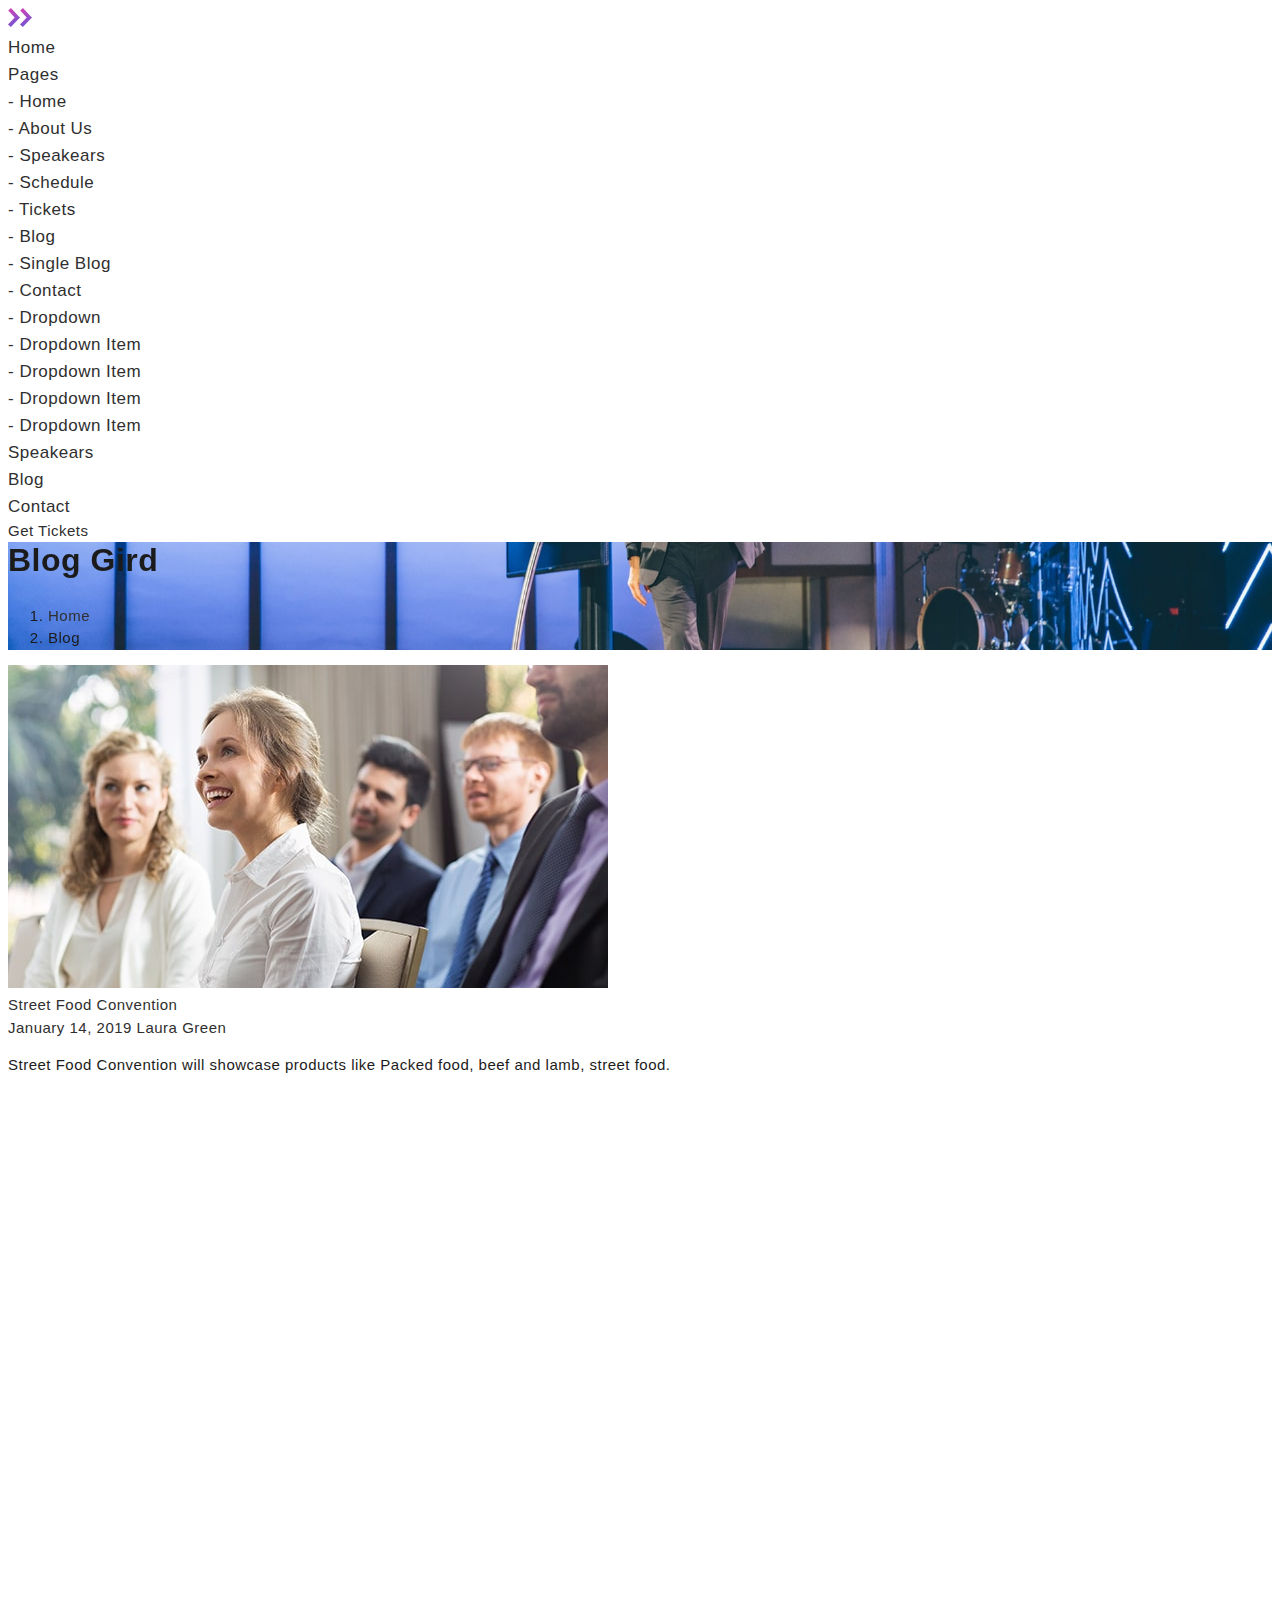
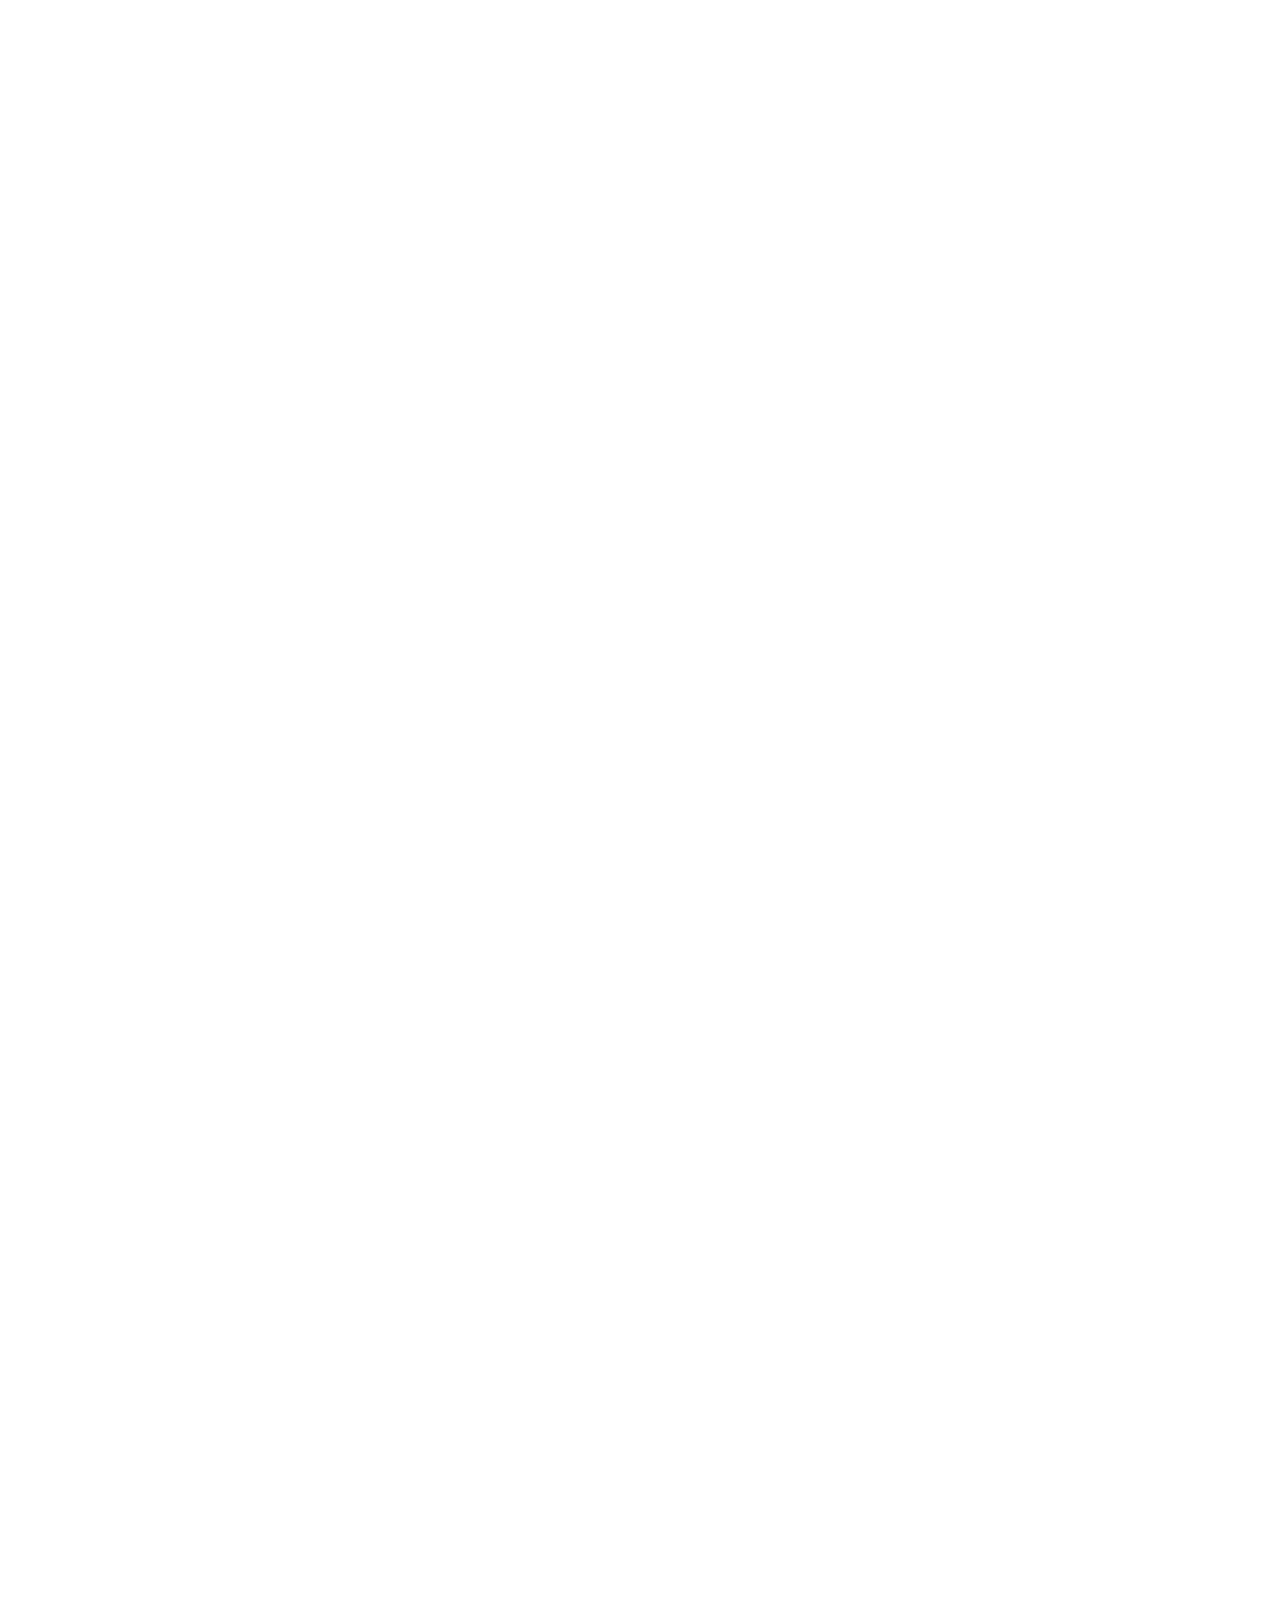
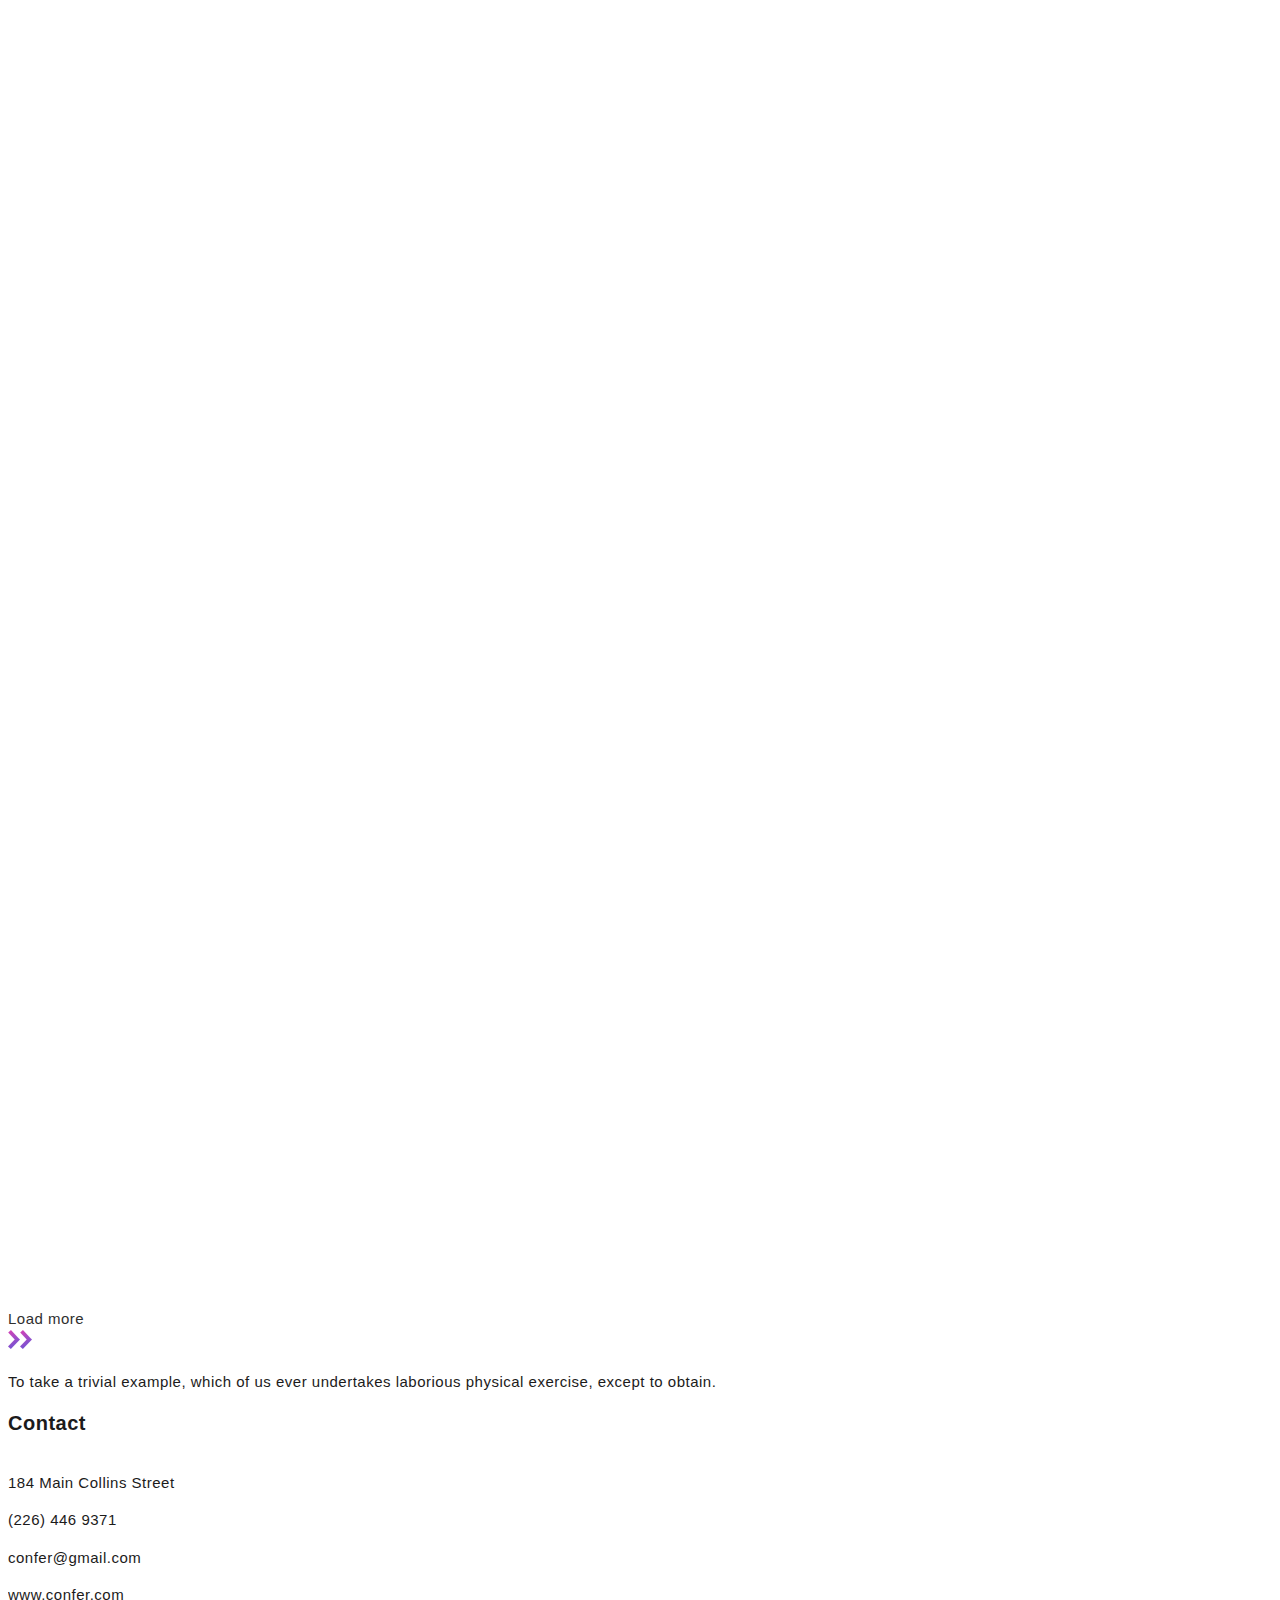
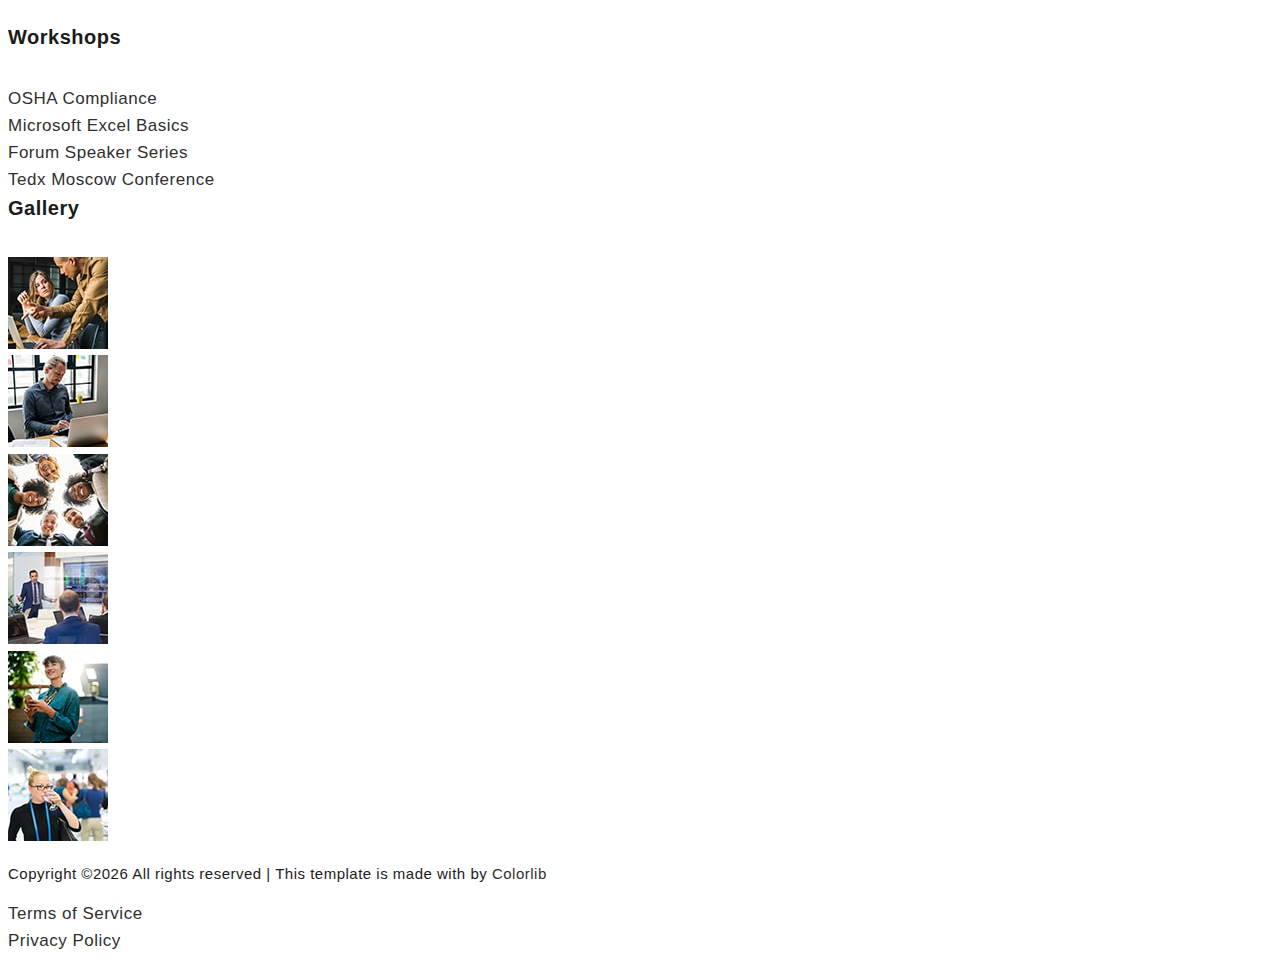
<file: blog.html>
<!DOCTYPE html>
<html lang="en">

<head>
    <meta charset="UTF-8">
    <meta name="description" content="">
    <meta http-equiv="X-UA-Compatible" content="IE=edge">
    <meta name="viewport" content="width=device-width, initial-scale=1, shrink-to-fit=no">

    <!-- Title -->
    <title>Confer - Conference Event HTML Template</title>

    <!-- Favicon -->
    <link rel="icon" href="./img/core-img/favicon.png">

    <!-- Stylesheet -->
    <link rel="stylesheet" href="style.css">

</head>

<body>
    <!-- Preloader -->
    <div id="preloader">
        <div class="loader"></div>
    </div>
    <!-- /Preloader -->

    <!-- Header Area Start -->
    <header class="header-area">
        <div class="classy-nav-container breakpoint-off">
            <div class="container">
                <!-- Classy Menu -->
                <nav class="classy-navbar justify-content-between" id="conferNav">

                    <!-- Logo -->
                    <a class="nav-brand" href="./index.html"><img src="./img/core-img/logo.png" alt=""></a>

                    <!-- Navbar Toggler -->
                    <div class="classy-navbar-toggler">
                        <span class="navbarToggler"><span></span><span></span><span></span></span>
                    </div>

                    <!-- Menu -->
                    <div class="classy-menu">
                        <!-- Menu Close Button -->
                        <div class="classycloseIcon">
                            <div class="cross-wrap"><span class="top"></span><span class="bottom"></span></div>
                        </div>
                        <!-- Nav Start -->
                        <div class="classynav">
                            <ul id="nav">
                                <li class="active"><a href="index.html">Home</a></li>
                                <li><a href="#">Pages</a>
                                    <ul class="dropdown">
                                        <li><a href="index.html">- Home</a></li>
                                        <li><a href="about.html">- About Us</a></li>
                                        <li><a href="speakers.html">- Speakears</a></li>
                                        <li><a href="schedule.html">- Schedule</a></li>
                                        <li><a href="tickets.html">- Tickets</a></li>
                                        <li><a href="blog.html">- Blog</a></li>
                                        <li><a href="single-blog.html">- Single Blog</a></li>
                                        <li><a href="contact.html">- Contact</a></li>
                                        <li><a href="#">- Dropdown</a>
                                            <ul class="dropdown">
                                                <li><a href="#">- Dropdown Item</a></li>
                                                <li><a href="#">- Dropdown Item</a></li>
                                                <li><a href="#">- Dropdown Item</a></li>
                                                <li><a href="#">- Dropdown Item</a></li>
                                            </ul>
                                        </li>
                                    </ul>
                                </li>
                                <li><a href="speakers.html">Speakears</a></li>
                                <li><a href="blog.html">Blog</a></li>
                                <li><a href="contact.html">Contact</a></li>
                            </ul>

                            <!-- Get Tickets Button -->
                            <a href="#" class="btn confer-btn mt-3 mt-lg-0 ml-3 ml-lg-5">Get Tickets <i class="zmdi zmdi-long-arrow-right"></i></a>
                        </div>
                        <!-- Nav End -->
                    </div>
                </nav>
            </div>
        </div>
    </header>
    <!-- Header Area End -->

    <!-- Breadcrumb Area Start -->
    <section class="breadcrumb-area bg-img bg-gradient-overlay jarallax" style="background-image: url(img/bg-img/37.jpg);">
        <div class="container h-100">
            <div class="row h-100 align-items-center">
                <div class="col-12">
                    <div class="breadcrumb-content">
                        <h2 class="page-title">Blog Gird</h2>
                        <nav aria-label="breadcrumb">
                            <ol class="breadcrumb">
                                <li class="breadcrumb-item"><a href="index.html">Home</a></li>
                                <li class="breadcrumb-item active" aria-current="page">Blog</li>
                            </ol>
                        </nav>
                    </div>
                </div>
            </div>
        </div>
    </section>
    <!-- Breadcrumb Area End -->

    <!-- Our Blog Area Start -->
    <div class="our-blog-area section-padding-100">
        <div class="container">
            <div class="row">
                <!-- Single Blog Area -->
                <div class="col-12 col-md-6 col-xl-4">
                    <div class="single-blog-area style-2 wow fadeInUp" data-wow-delay="300ms">
                        <!-- Single blog Thumb -->
                        <div class="single-blog-thumb">
                            <img src="img/bg-img/18.jpg" alt="">
                        </div>
                        <div class="single-blog-text text-center">
                            <a class="blog-title" href="#">Street Food Convention</a>
                            <!-- Post Meta -->
                            <div class="post-meta">
                                <a class="post-date" href="#"><i class="zmdi zmdi-alarm-check"></i> January 14, 2019</a>
                                <a class="post-author" href="#"><i class="zmdi zmdi-account"></i> Laura Green</a>
                            </div>
                            <p>Street Food Convention will showcase products like Packed food, beef and lamb, street food.</p>
                        </div>
                        <div class="blog-btn">
                            <a href="#"><i class="zmdi zmdi-long-arrow-right"></i></a>
                        </div>
                    </div>
                </div>

                <!-- Single Blog Area -->
                <div class="col-12 col-md-6 col-xl-4">
                    <div class="single-blog-area style-2 wow fadeInUp" data-wow-delay="300ms">
                        <!-- Single blog Thumb -->
                        <div class="single-blog-thumb">
                            <img src="img/bg-img/19.jpg" alt="">
                        </div>
                        <div class="single-blog-text text-center">
                            <a class="blog-title" href="#">Tedx Moscow Conference</a>
                            <!-- Post Meta -->
                            <div class="post-meta">
                                <a class="post-date" href="#"><i class="zmdi zmdi-alarm-check"></i>January 14, 2019</a>
                                <a class="post-author" href="#"><i class="zmdi zmdi-account"></i>Laura Green</a>
                            </div>
                            <p>Street Food Convention will showcase products like Packed food, beef and lamb, street food.</p>
                        </div>
                        <div class="blog-btn">
                            <a href="#"><i class="zmdi zmdi-long-arrow-right"></i></a>
                        </div>
                    </div>
                </div>

                <!-- Single Blog Area -->
                <div class="col-12 col-md-6 col-xl-4">
                    <div class="single-blog-area style-2 wow fadeInUp" data-wow-delay="300ms">
                        <!-- Single blog Thumb -->
                        <div class="single-blog-thumb">
                            <img src="img/bg-img/20.jpg" alt="">
                        </div>
                        <div class="single-blog-text text-center">
                            <a class="blog-title" href="#">Los Angeles Institute</a>
                            <!-- Post Meta -->
                            <div class="post-meta">
                                <a class="post-date" href="#"><i class="zmdi zmdi-alarm-check"></i>January 14, 2019</a>
                                <a class="post-author" href="#"><i class="zmdi zmdi-account"></i>Laura Green</a>
                            </div>
                            <p>Street Food Convention will showcase products like Packed food, beef and lamb, street food.</p>
                        </div>
                        <div class="blog-btn">
                            <a href="#"><i class="zmdi zmdi-long-arrow-right"></i></a>
                        </div>
                    </div>
                </div>
                
                <!-- Single Blog Area -->
                <div class="col-12 col-md-6 col-xl-4">
                    <div class="single-blog-area style-2 wow fadeInUp" data-wow-delay="300ms">
                        <!-- Single blog Thumb -->
                        <div class="single-blog-thumb">
                            <img src="img/bg-img/18.jpg" alt="">
                        </div>
                        <div class="single-blog-text text-center">
                            <a class="blog-title" href="#">Street Food Convention</a>
                            <!-- Post Meta -->
                            <div class="post-meta">
                                <a class="post-date" href="#"><i class="zmdi zmdi-alarm-check"></i> January 14, 2019</a>
                                <a class="post-author" href="#"><i class="zmdi zmdi-account"></i> Laura Green</a>
                            </div>
                            <p>Street Food Convention will showcase products like Packed food, beef and lamb, street food.</p>
                        </div>
                        <div class="blog-btn">
                            <a href="#"><i class="zmdi zmdi-long-arrow-right"></i></a>
                        </div>
                    </div>
                </div>

                <!-- Single Blog Area -->
                <div class="col-12 col-md-6 col-xl-4">
                    <div class="single-blog-area style-2 wow fadeInUp" data-wow-delay="300ms">
                        <!-- Single blog Thumb -->
                        <div class="single-blog-thumb">
                            <img src="img/bg-img/19.jpg" alt="">
                        </div>
                        <div class="single-blog-text text-center">
                            <a class="blog-title" href="#">Tedx Moscow Conference</a>
                            <!-- Post Meta -->
                            <div class="post-meta">
                                <a class="post-date" href="#"><i class="zmdi zmdi-alarm-check"></i>January 14, 2019</a>
                                <a class="post-author" href="#"><i class="zmdi zmdi-account"></i>Laura Green</a>
                            </div>
                            <p>Street Food Convention will showcase products like Packed food, beef and lamb, street food.</p>
                        </div>
                        <div class="blog-btn">
                            <a href="#"><i class="zmdi zmdi-long-arrow-right"></i></a>
                        </div>
                    </div>
                </div>

                <!-- Single Blog Area -->
                <div class="col-12 col-md-6 col-xl-4">
                    <div class="single-blog-area style-2 wow fadeInUp" data-wow-delay="300ms">
                        <!-- Single blog Thumb -->
                        <div class="single-blog-thumb">
                            <img src="img/bg-img/20.jpg" alt="">
                        </div>
                        <div class="single-blog-text text-center">
                            <a class="blog-title" href="#">Los Angeles Institute</a>
                            <!-- Post Meta -->
                            <div class="post-meta">
                                <a class="post-date" href="#"><i class="zmdi zmdi-alarm-check"></i>January 14, 2019</a>
                                <a class="post-author" href="#"><i class="zmdi zmdi-account"></i>Laura Green</a>
                            </div>
                            <p>Street Food Convention will showcase products like Packed food, beef and lamb, street food.</p>
                        </div>
                        <div class="blog-btn">
                            <a href="#"><i class="zmdi zmdi-long-arrow-right"></i></a>
                        </div>
                    </div>
                </div>
                
                <!-- Single Blog Area -->
                <div class="col-12 col-md-6 col-xl-4">
                    <div class="single-blog-area style-2 wow fadeInUp" data-wow-delay="300ms">
                        <!-- Single blog Thumb -->
                        <div class="single-blog-thumb">
                            <img src="img/bg-img/18.jpg" alt="">
                        </div>
                        <div class="single-blog-text text-center">
                            <a class="blog-title" href="#">Street Food Convention</a>
                            <!-- Post Meta -->
                            <div class="post-meta">
                                <a class="post-date" href="#"><i class="zmdi zmdi-alarm-check"></i> January 14, 2019</a>
                                <a class="post-author" href="#"><i class="zmdi zmdi-account"></i> Laura Green</a>
                            </div>
                            <p>Street Food Convention will showcase products like Packed food, beef and lamb, street food.</p>
                        </div>
                        <div class="blog-btn">
                            <a href="#"><i class="zmdi zmdi-long-arrow-right"></i></a>
                        </div>
                    </div>
                </div>

                <!-- Single Blog Area -->
                <div class="col-12 col-md-6 col-xl-4">
                    <div class="single-blog-area style-2 wow fadeInUp" data-wow-delay="300ms">
                        <!-- Single blog Thumb -->
                        <div class="single-blog-thumb">
                            <img src="img/bg-img/19.jpg" alt="">
                        </div>
                        <div class="single-blog-text text-center">
                            <a class="blog-title" href="#">Tedx Moscow Conference</a>
                            <!-- Post Meta -->
                            <div class="post-meta">
                                <a class="post-date" href="#"><i class="zmdi zmdi-alarm-check"></i>January 14, 2019</a>
                                <a class="post-author" href="#"><i class="zmdi zmdi-account"></i>Laura Green</a>
                            </div>
                            <p>Street Food Convention will showcase products like Packed food, beef and lamb, street food.</p>
                        </div>
                        <div class="blog-btn">
                            <a href="#"><i class="zmdi zmdi-long-arrow-right"></i></a>
                        </div>
                    </div>
                </div>

                <!-- Single Blog Area -->
                <div class="col-12 col-md-6 col-xl-4">
                    <div class="single-blog-area style-2 wow fadeInUp" data-wow-delay="300ms">
                        <!-- Single blog Thumb -->
                        <div class="single-blog-thumb">
                            <img src="img/bg-img/20.jpg" alt="">
                        </div>
                        <div class="single-blog-text text-center">
                            <a class="blog-title" href="#">Los Angeles Institute</a>
                            <!-- Post Meta -->
                            <div class="post-meta">
                                <a class="post-date" href="#"><i class="zmdi zmdi-alarm-check"></i>January 14, 2019</a>
                                <a class="post-author" href="#"><i class="zmdi zmdi-account"></i>Laura Green</a>
                            </div>
                            <p>Street Food Convention will showcase products like Packed food, beef and lamb, street food.</p>
                        </div>
                        <div class="blog-btn">
                            <a href="#"><i class="zmdi zmdi-long-arrow-right"></i></a>
                        </div>
                    </div>
                </div>
            </div>

            <div class="row">
                <div class="col-12">
                    <div class="more-blog-btn text-center">
                        <a class="btn confer-btn" href="#">Load more <i class="zmdi zmdi-refresh"></i></a>
                    </div>
                </div>
            </div>
        </div>
    </div>
    <!-- Our Blog Area End -->

    <!-- Footer Area Start -->
    <footer class="footer-area bg-img bg-overlay-2 section-padding-100-0">
        <!-- Main Footer Area -->
        <div class="main-footer-area">
            <div class="container">
                <div class="row">
                    <!-- Single Footer Widget Area -->
                    <div class="col-12 col-sm-6 col-lg-3">
                        <div class="single-footer-widget mb-60">
                            <!-- Footer Logo -->
                            <a href="#" class="footer-logo"><img src="img/core-img/logo.png" alt=""></a>
                            <p>To take a trivial example, which of us ever undertakes laborious physical exercise, except to obtain.</p>

                            <!-- Social Info -->
                            <div class="social-info">
                                <a href="#"><i class="zmdi zmdi-facebook"></i></a>
                                <a href="#"><i class="zmdi zmdi-instagram"></i></a>
                                <a href="#"><i class="zmdi zmdi-twitter"></i></a>
                                <a href="#"><i class="zmdi zmdi-linkedin"></i></a>
                            </div>
                        </div>
                    </div>

                    <!-- Single Footer Widget Area -->
                    <div class="col-12 col-sm-6 col-lg-3">
                        <div class="single-footer-widget mb-60">
                            <!-- Widget Title -->
                            <h5 class="widget-title">Contact</h5>

                            <!-- Contact Area -->
                            <div class="footer-contact-info">
                                <p><i class="zmdi zmdi-map"></i> 184 Main Collins Street</p>
                                <p><i class="zmdi zmdi-phone"></i> (226) 446 9371</p>
                                <p><i class="zmdi zmdi-email"></i> confer@gmail.com</p>
                                <p><i class="zmdi zmdi-globe"></i> www.confer.com</p>
                            </div>
                        </div>
                    </div>

                    <!-- Single Footer Widget Area -->
                    <div class="col-12 col-sm-6 col-lg-3">
                        <div class="single-footer-widget mb-60">
                            <!-- Widget Title -->
                            <h5 class="widget-title">Workshops</h5>

                            <!-- Footer Nav -->
                            <ul class="footer-nav">
                                <li><a href="#">OSHA Compliance</a></li>
                                <li><a href="#">Microsoft Excel Basics</a></li>
                                <li><a href="#">Forum Speaker Series</a></li>
                                <li><a href="#">Tedx Moscow Conference</a></li>
                            </ul>
                        </div>
                    </div>

                    <!-- Single Footer Widget Area -->
                    <div class="col-12 col-sm-6 col-lg-3">
                        <div class="single-footer-widget mb-60">
                            <!-- Widget Title -->
                            <h5 class="widget-title">Gallery</h5>

                            <!-- Footer Gallery -->
                            <div class="footer-gallery">
                                <div class="row">
                                    <div class="col-4">
                                        <a href="img/bg-img/21.jpg" class="single-gallery-item"><img src="img/bg-img/21.jpg" alt=""></a>
                                    </div>
                                    <div class="col-4">
                                        <a href="img/bg-img/22.jpg" class="single-gallery-item"><img src="img/bg-img/22.jpg" alt=""></a>
                                    </div>
                                    <div class="col-4">
                                        <a href="img/bg-img/23.jpg" class="single-gallery-item"><img src="img/bg-img/23.jpg" alt=""></a>
                                    </div>
                                    <div class="col-4">
                                        <a href="img/bg-img/24.jpg" class="single-gallery-item"><img src="img/bg-img/24.jpg" alt=""></a>
                                    </div>
                                    <div class="col-4">
                                        <a href="img/bg-img/25.jpg" class="single-gallery-item"><img src="img/bg-img/25.jpg" alt=""></a>
                                    </div>
                                    <div class="col-4">
                                        <a href="img/bg-img/26.jpg" class="single-gallery-item"><img src="img/bg-img/26.jpg" alt=""></a>
                                    </div>
                                </div>
                            </div>
                        </div>
                    </div>
                </div>
            </div>
        </div>

        <!-- Copywrite Area -->
        <div class="container">
            <div class="copywrite-content">
                <div class="row">
                    <!-- Copywrite Text -->
                    <div class="col-12 col-md-6">
                        <div class="copywrite-text">
                            <p><!-- Link back to Colorlib can't be removed. Template is licensed under CC BY 3.0. -->
Copyright &copy;<script>document.write(new Date().getFullYear());</script> All rights reserved | This template is made with <i class="fa fa-heart-o" aria-hidden="true"></i> by <a href="https://colorlib.com" target="_blank">Colorlib</a>
<!-- Link back to Colorlib can't be removed. Template is licensed under CC BY 3.0. --></p>
                        </div>
                    </div>
                    <!-- Footer Menu -->
                    <div class="col-12 col-md-6">
                        <div class="footer-menu">
                            <ul class="nav">
                                <li><a href="#"><i class="zmdi zmdi-circle"></i> Terms of Service</a></li>
                                <li><a href="#"><i class="zmdi zmdi-circle"></i> Privacy Policy</a></li>
                            </ul>
                        </div>
                    </div>
                </div>
            </div>
        </div>
    </footer>
    <!-- Footer Area End -->

    <!-- **** All JS Files ***** -->
    <!-- jQuery 2.2.4 -->
    <script src="js/jquery.min.js"></script>
    <!-- Popper -->
    <script src="js/popper.min.js"></script>
    <!-- Bootstrap -->
    <script src="js/bootstrap.min.js"></script>
    <!-- All Plugins -->
    <script src="js/confer.bundle.js"></script>
    <!-- Active -->
    <script src="js/default-assets/active.js"></script>

</body>

</html>
</file>
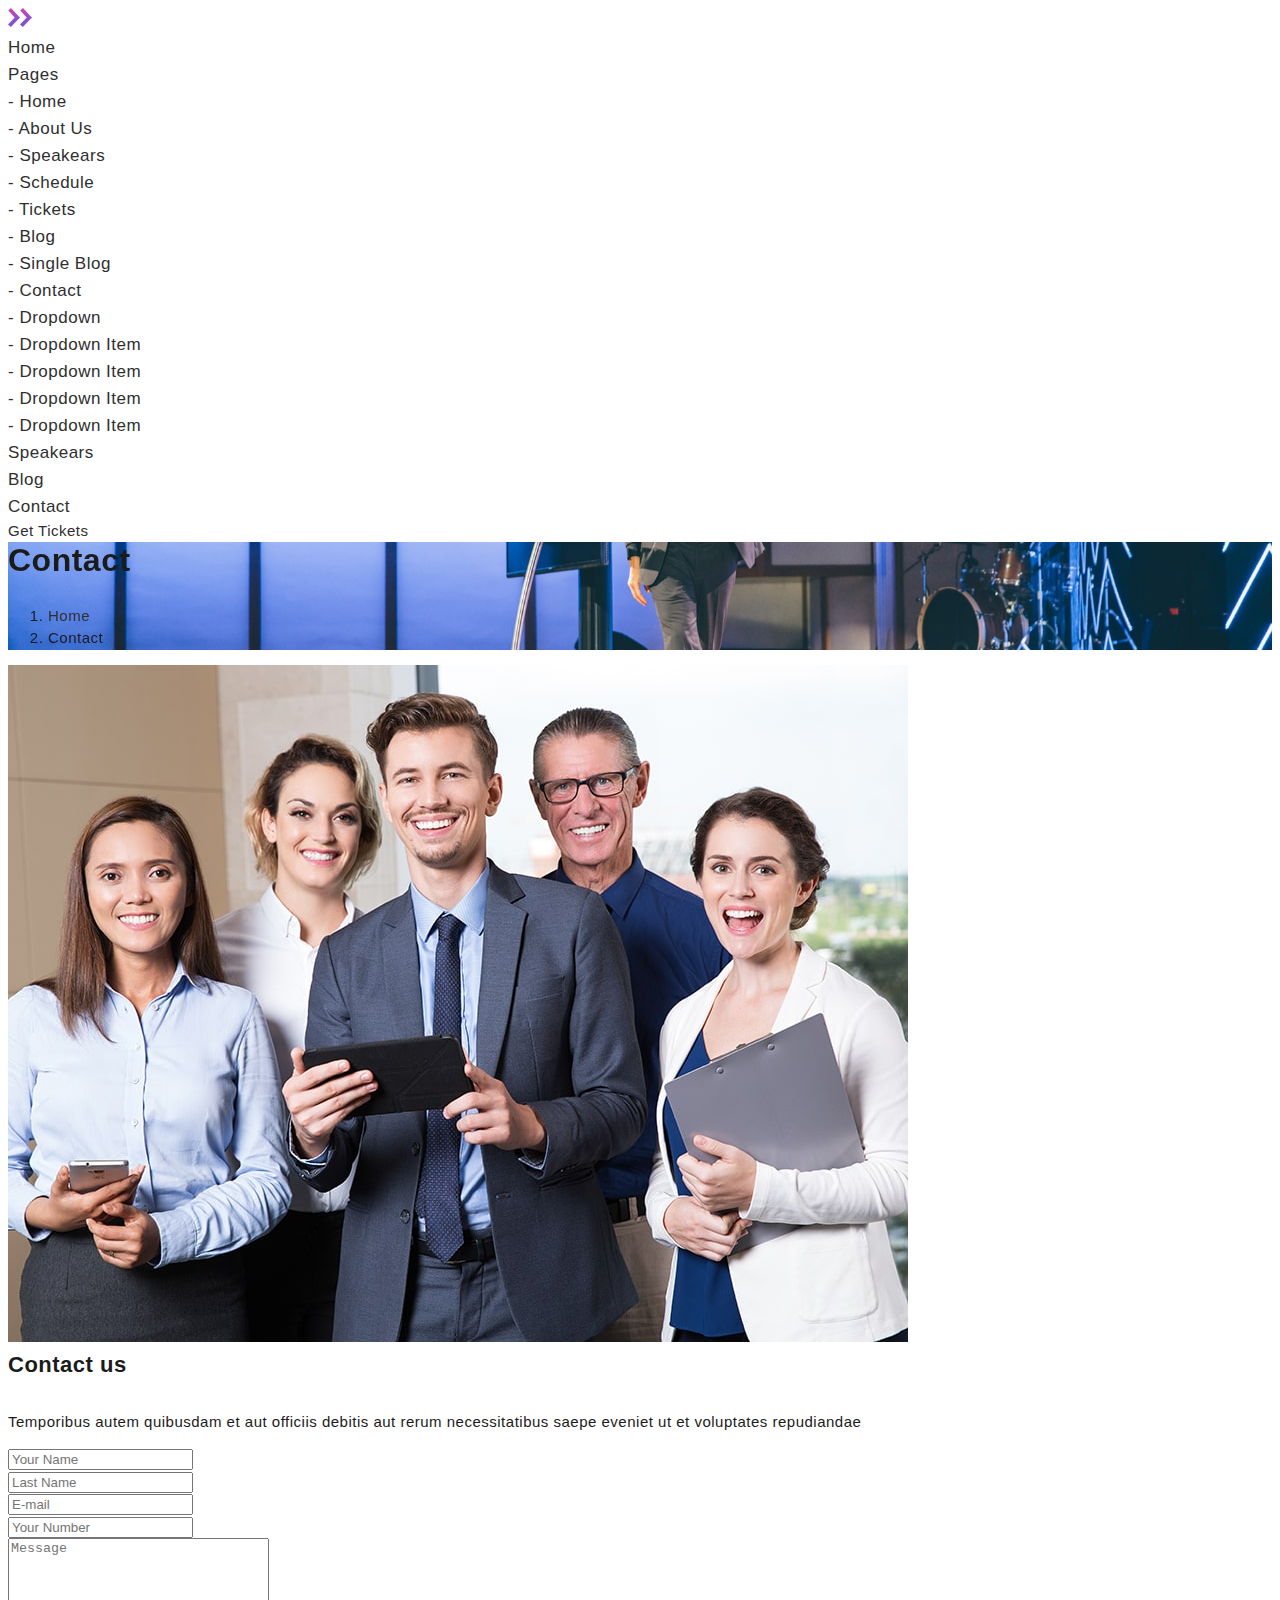
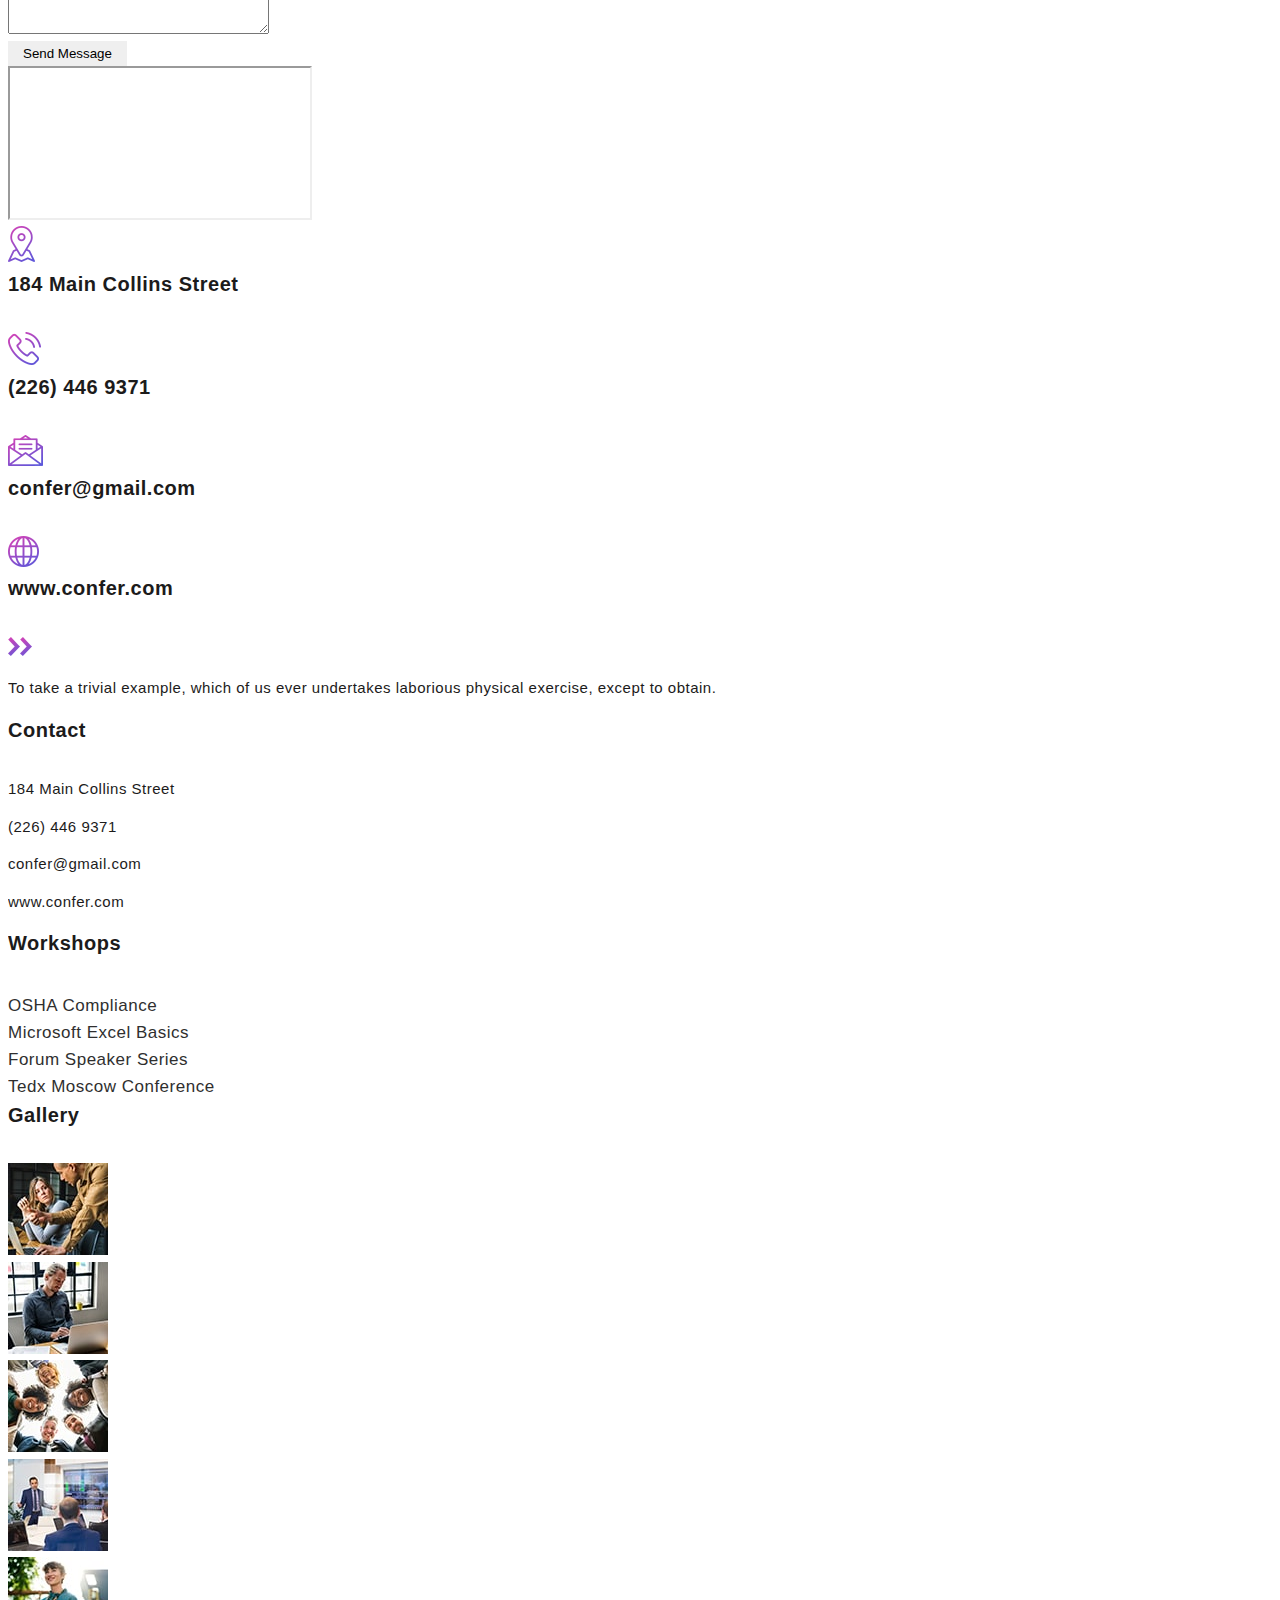
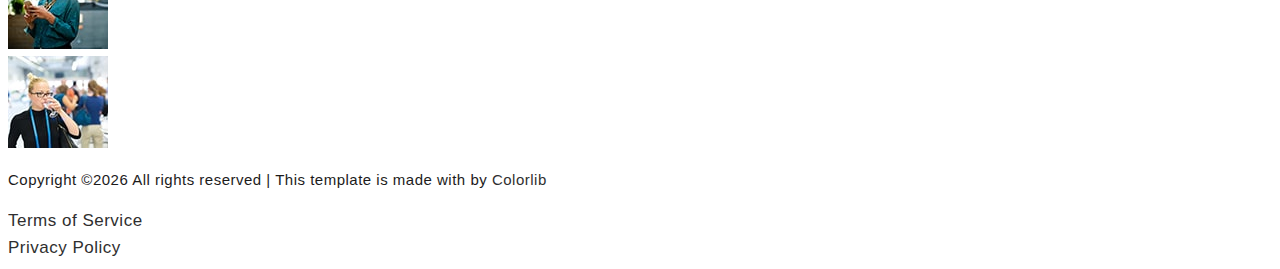
<file: contact.html>
<!DOCTYPE html>
<html lang="en">

<head>
    <meta charset="UTF-8">
    <meta name="description" content="">
    <meta http-equiv="X-UA-Compatible" content="IE=edge">
    <meta name="viewport" content="width=device-width, initial-scale=1, shrink-to-fit=no">

    <!-- Title -->
    <title>Confer - Conference Event HTML Template</title>

    <!-- Favicon -->
    <link rel="icon" href="./img/core-img/favicon.png">

    <!-- Stylesheet -->
    <link rel="stylesheet" href="style.css">

</head>

<body>
    <!-- Preloader -->
    <div id="preloader">
        <div class="loader"></div>
    </div>
    <!-- /Preloader -->

    <!-- Header Area Start -->
    <header class="header-area">
        <div class="classy-nav-container breakpoint-off">
            <div class="container">
                <!-- Classy Menu -->
                <nav class="classy-navbar justify-content-between" id="conferNav">

                    <!-- Logo -->
                    <a class="nav-brand" href="./index.html"><img src="./img/core-img/logo.png" alt=""></a>

                    <!-- Navbar Toggler -->
                    <div class="classy-navbar-toggler">
                        <span class="navbarToggler"><span></span><span></span><span></span></span>
                    </div>

                    <!-- Menu -->
                    <div class="classy-menu">
                        <!-- Menu Close Button -->
                        <div class="classycloseIcon">
                            <div class="cross-wrap"><span class="top"></span><span class="bottom"></span></div>
                        </div>
                        <!-- Nav Start -->
                        <div class="classynav">
                            <ul id="nav">
                                <li class="active"><a href="index.html">Home</a></li>
                                <li><a href="#">Pages</a>
                                    <ul class="dropdown">
                                        <li><a href="index.html">- Home</a></li>
                                        <li><a href="about.html">- About Us</a></li>
                                        <li><a href="speakers.html">- Speakears</a></li>
                                        <li><a href="schedule.html">- Schedule</a></li>
                                        <li><a href="tickets.html">- Tickets</a></li>
                                        <li><a href="blog.html">- Blog</a></li>
                                        <li><a href="single-blog.html">- Single Blog</a></li>
                                        <li><a href="contact.html">- Contact</a></li>
                                        <li><a href="#">- Dropdown</a>
                                            <ul class="dropdown">
                                                <li><a href="#">- Dropdown Item</a></li>
                                                <li><a href="#">- Dropdown Item</a></li>
                                                <li><a href="#">- Dropdown Item</a></li>
                                                <li><a href="#">- Dropdown Item</a></li>
                                            </ul>
                                        </li>
                                    </ul>
                                </li>
                                <li><a href="speakers.html">Speakears</a></li>
                                <li><a href="blog.html">Blog</a></li>
                                <li><a href="contact.html">Contact</a></li>
                            </ul>

                            <!-- Get Tickets Button -->
                            <a href="#" class="btn confer-btn mt-3 mt-lg-0 ml-3 ml-lg-5">Get Tickets <i class="zmdi zmdi-long-arrow-right"></i></a>
                        </div>
                        <!-- Nav End -->
                    </div>
                </nav>
            </div>
        </div>
    </header>
    <!-- Header Area End -->

    <!-- Breadcrumb Area Start -->
    <section class="breadcrumb-area bg-img bg-gradient-overlay jarallax" style="background-image: url(img/bg-img/37.jpg);">
        <div class="container h-100">
            <div class="row h-100 align-items-center">
                <div class="col-12">
                    <div class="breadcrumb-content">
                        <h2 class="page-title">Contact</h2>
                        <nav aria-label="breadcrumb">
                            <ol class="breadcrumb">
                                <li class="breadcrumb-item"><a href="index.html">Home</a></li>
                                <li class="breadcrumb-item active" aria-current="page">Contact</li>
                            </ol>
                        </nav>
                    </div>
                </div>
            </div>
        </div>
    </section>
    <!-- Breadcrumb Area End -->

    <!-- Contact Us Area Start -->
    <section class="contact--us-area section-padding-100-0">
        <div class="container">
            <div class="row">
                <!-- Contact Us Thumb -->
                <div class="col-12 col-lg-6">
                    <div class="contact-us-thumb mb-100">
                        <img src="img/bg-img/44.jpg" alt="">
                    </div>
                </div>

                <!-- Contact Form -->
                <div class="col-12 col-lg-6">
                    <div class="contact_from_area mb-100 clearfix">
                        <!-- Contact Heading -->
                        <div class="contact-heading">
                            <h4>Contact us</h4>
                            <p>Temporibus autem quibusdam et aut officiis debitis aut rerum necessitatibus saepe eveniet ut et voluptates repudiandae</p>
                        </div>
                        <div class="contact_form">
                            <form action="mail.php" method="post">
                                <div class="contact_input_area">
                                    <div class="row">
                                        <!-- Form Group -->
                                        <div class="col-12 col-lg-6">
                                            <div class="form-group">
                                                <input type="text" class="form-control mb-30" name="name" id="name" placeholder="Your Name" required>
                                            </div>
                                        </div>
                                        <!-- Form Group -->
                                        <div class="col-12 col-lg-6">
                                            <div class="form-group">
                                                <input type="text" class="form-control mb-30" name="name" id="name-2" placeholder="Last Name" required>
                                            </div>
                                        </div>
                                        <!-- Form Group -->
                                        <div class="col-12 col-lg-6">
                                            <div class="form-group">
                                                <input type="email" class="form-control mb-30" name="email" id="email" placeholder="E-mail" required>
                                            </div>
                                        </div>
                                        <!-- Form Group -->
                                        <div class="col-12 col-lg-6">
                                            <div class="form-group">
                                                <input type="text" class="form-control mb-30" name="subject" id="subject" placeholder="Your Number">
                                            </div>
                                        </div>
                                        <!-- Form Group -->
                                        <div class="col-12">
                                            <div class="form-group">
                                                <textarea name="message" class="form-control mb-30" id="message" cols="30" rows="6" placeholder="Message" required></textarea>
                                            </div>
                                        </div>
                                        <!-- Button -->
                                        <div class="col-12">
                                            <button type="submit" class="btn confer-btn">Send Message <i class="zmdi zmdi-long-arrow-right"></i></button>
                                        </div>
                                    </div>
                                </div>
                            </form>
                        </div>
                    </div>
                </div>
            </div>
        </div>
    </section>
    <!-- Contact Us Area End -->

    <!-- Map Area -->
    <div class="map-area">
        <iframe src="https://www.google.com/maps/embed?pb=!1m18!1m12!1m3!1d8521.851236327686!2d-74.6724533513314!3d40.961125464236446!2m3!1f0!2f0!3f0!3m2!1i1024!2i768!4f13.1!3m3!1m2!1s0x89c371b215154515%3A0xb2dc3766c77b480b!2sHopatcong%2C+NJ%2C+USA!5e0!3m2!1sen!2sbd!4v1552471083596" allowfullscreen></iframe>
    </div>

    <!-- Contact Info Area -->
    <div class="container">
        <div class="row">
            <div class="col-12">
                <div class="contact--info-area bg-boxshadow">
                    <div class="row">
                        <!-- Single Contact Info -->
                        <div class="col-12 col-md-6 col-lg-3">
                            <div class="single-contact--info text-center">
                                <!-- Contact Info Icon -->
                                <div class="contact--info-icon">
                                    <img src="img/core-img/icon-5.png" alt="">
                                </div>
                                <h5>184 Main Collins Street</h5>
                            </div>
                        </div>

                        <!-- Single Contact Info -->
                        <div class="col-12 col-md-6 col-lg-3">
                            <div class="single-contact--info text-center">
                                <!-- Contact Info Icon -->
                                <div class="contact--info-icon">
                                    <img src="img/core-img/icon-6.png" alt="">
                                </div>
                                <h5>(226) 446 9371</h5>
                            </div>
                        </div>

                        <!-- Single Contact Info -->
                        <div class="col-12 col-md-6 col-lg-3">
                            <div class="single-contact--info text-center">
                                <!-- Contact Info Icon -->
                                <div class="contact--info-icon">
                                    <img src="img/core-img/icon-7.png" alt="">
                                </div>
                                <h5>confer@gmail.com</h5>
                            </div>
                        </div>

                        <!-- Single Contact Info -->
                        <div class="col-12 col-md-6 col-lg-3">
                            <div class="single-contact--info text-center">
                                <!-- Contact Info Icon -->
                                <div class="contact--info-icon">
                                    <img src="img/core-img/icon-8.png" alt="">
                                </div>
                                <h5>www.confer.com</h5>
                            </div>
                        </div>

                    </div>
                </div>
            </div>
        </div>
    </div>

    <!-- Footer Area Start -->
    <footer class="footer-area bg-img bg-overlay-2 section-padding-100-0">
        <!-- Main Footer Area -->
        <div class="main-footer-area">
            <div class="container">
                <div class="row">
                    <!-- Single Footer Widget Area -->
                    <div class="col-12 col-sm-6 col-lg-3">
                        <div class="single-footer-widget mb-60">
                            <!-- Footer Logo -->
                            <a href="#" class="footer-logo"><img src="img/core-img/logo.png" alt=""></a>
                            <p>To take a trivial example, which of us ever undertakes laborious physical exercise, except to obtain.</p>

                            <!-- Social Info -->
                            <div class="social-info">
                                <a href="#"><i class="zmdi zmdi-facebook"></i></a>
                                <a href="#"><i class="zmdi zmdi-instagram"></i></a>
                                <a href="#"><i class="zmdi zmdi-twitter"></i></a>
                                <a href="#"><i class="zmdi zmdi-linkedin"></i></a>
                            </div>
                        </div>
                    </div>

                    <!-- Single Footer Widget Area -->
                    <div class="col-12 col-sm-6 col-lg-3">
                        <div class="single-footer-widget mb-60">
                            <!-- Widget Title -->
                            <h5 class="widget-title">Contact</h5>

                            <!-- Contact Area -->
                            <div class="footer-contact-info">
                                <p><i class="zmdi zmdi-map"></i> 184 Main Collins Street</p>
                                <p><i class="zmdi zmdi-phone"></i> (226) 446 9371</p>
                                <p><i class="zmdi zmdi-email"></i> confer@gmail.com</p>
                                <p><i class="zmdi zmdi-globe"></i> www.confer.com</p>
                            </div>
                        </div>
                    </div>

                    <!-- Single Footer Widget Area -->
                    <div class="col-12 col-sm-6 col-lg-3">
                        <div class="single-footer-widget mb-60">
                            <!-- Widget Title -->
                            <h5 class="widget-title">Workshops</h5>

                            <!-- Footer Nav -->
                            <ul class="footer-nav">
                                <li><a href="#">OSHA Compliance</a></li>
                                <li><a href="#">Microsoft Excel Basics</a></li>
                                <li><a href="#">Forum Speaker Series</a></li>
                                <li><a href="#">Tedx Moscow Conference</a></li>
                            </ul>
                        </div>
                    </div>

                    <!-- Single Footer Widget Area -->
                    <div class="col-12 col-sm-6 col-lg-3">
                        <div class="single-footer-widget mb-60">
                            <!-- Widget Title -->
                            <h5 class="widget-title">Gallery</h5>

                            <!-- Footer Gallery -->
                            <div class="footer-gallery">
                                <div class="row">
                                    <div class="col-4">
                                        <a href="img/bg-img/21.jpg" class="single-gallery-item"><img src="img/bg-img/21.jpg" alt=""></a>
                                    </div>
                                    <div class="col-4">
                                        <a href="img/bg-img/22.jpg" class="single-gallery-item"><img src="img/bg-img/22.jpg" alt=""></a>
                                    </div>
                                    <div class="col-4">
                                        <a href="img/bg-img/23.jpg" class="single-gallery-item"><img src="img/bg-img/23.jpg" alt=""></a>
                                    </div>
                                    <div class="col-4">
                                        <a href="img/bg-img/24.jpg" class="single-gallery-item"><img src="img/bg-img/24.jpg" alt=""></a>
                                    </div>
                                    <div class="col-4">
                                        <a href="img/bg-img/25.jpg" class="single-gallery-item"><img src="img/bg-img/25.jpg" alt=""></a>
                                    </div>
                                    <div class="col-4">
                                        <a href="img/bg-img/26.jpg" class="single-gallery-item"><img src="img/bg-img/26.jpg" alt=""></a>
                                    </div>
                                </div>
                            </div>
                        </div>
                    </div>
                </div>
            </div>
        </div>

        <!-- Copywrite Area -->
        <div class="container">
            <div class="copywrite-content">
                <div class="row">
                    <!-- Copywrite Text -->
                    <div class="col-12 col-md-6">
                        <div class="copywrite-text">
                            <p><!-- Link back to Colorlib can't be removed. Template is licensed under CC BY 3.0. -->
Copyright &copy;<script>document.write(new Date().getFullYear());</script> All rights reserved | This template is made with <i class="fa fa-heart-o" aria-hidden="true"></i> by <a href="https://colorlib.com" target="_blank">Colorlib</a>
<!-- Link back to Colorlib can't be removed. Template is licensed under CC BY 3.0. --></p>
                        </div>
                    </div>
                    <!-- Footer Menu -->
                    <div class="col-12 col-md-6">
                        <div class="footer-menu">
                            <ul class="nav">
                                <li><a href="#"><i class="zmdi zmdi-circle"></i> Terms of Service</a></li>
                                <li><a href="#"><i class="zmdi zmdi-circle"></i> Privacy Policy</a></li>
                            </ul>
                        </div>
                    </div>
                </div>
            </div>
        </div>
    </footer>
    <!-- Footer Area End -->

    <!-- **** All JS Files ***** -->
    <!-- jQuery 2.2.4 -->
    <script src="js/jquery.min.js"></script>
    <!-- Popper -->
    <script src="js/popper.min.js"></script>
    <!-- Bootstrap -->
    <script src="js/bootstrap.min.js"></script>
    <!-- All Plugins -->
    <script src="js/confer.bundle.js"></script>
    <!-- Active -->
    <script src="js/default-assets/active.js"></script>

</body>

</html>
</file>
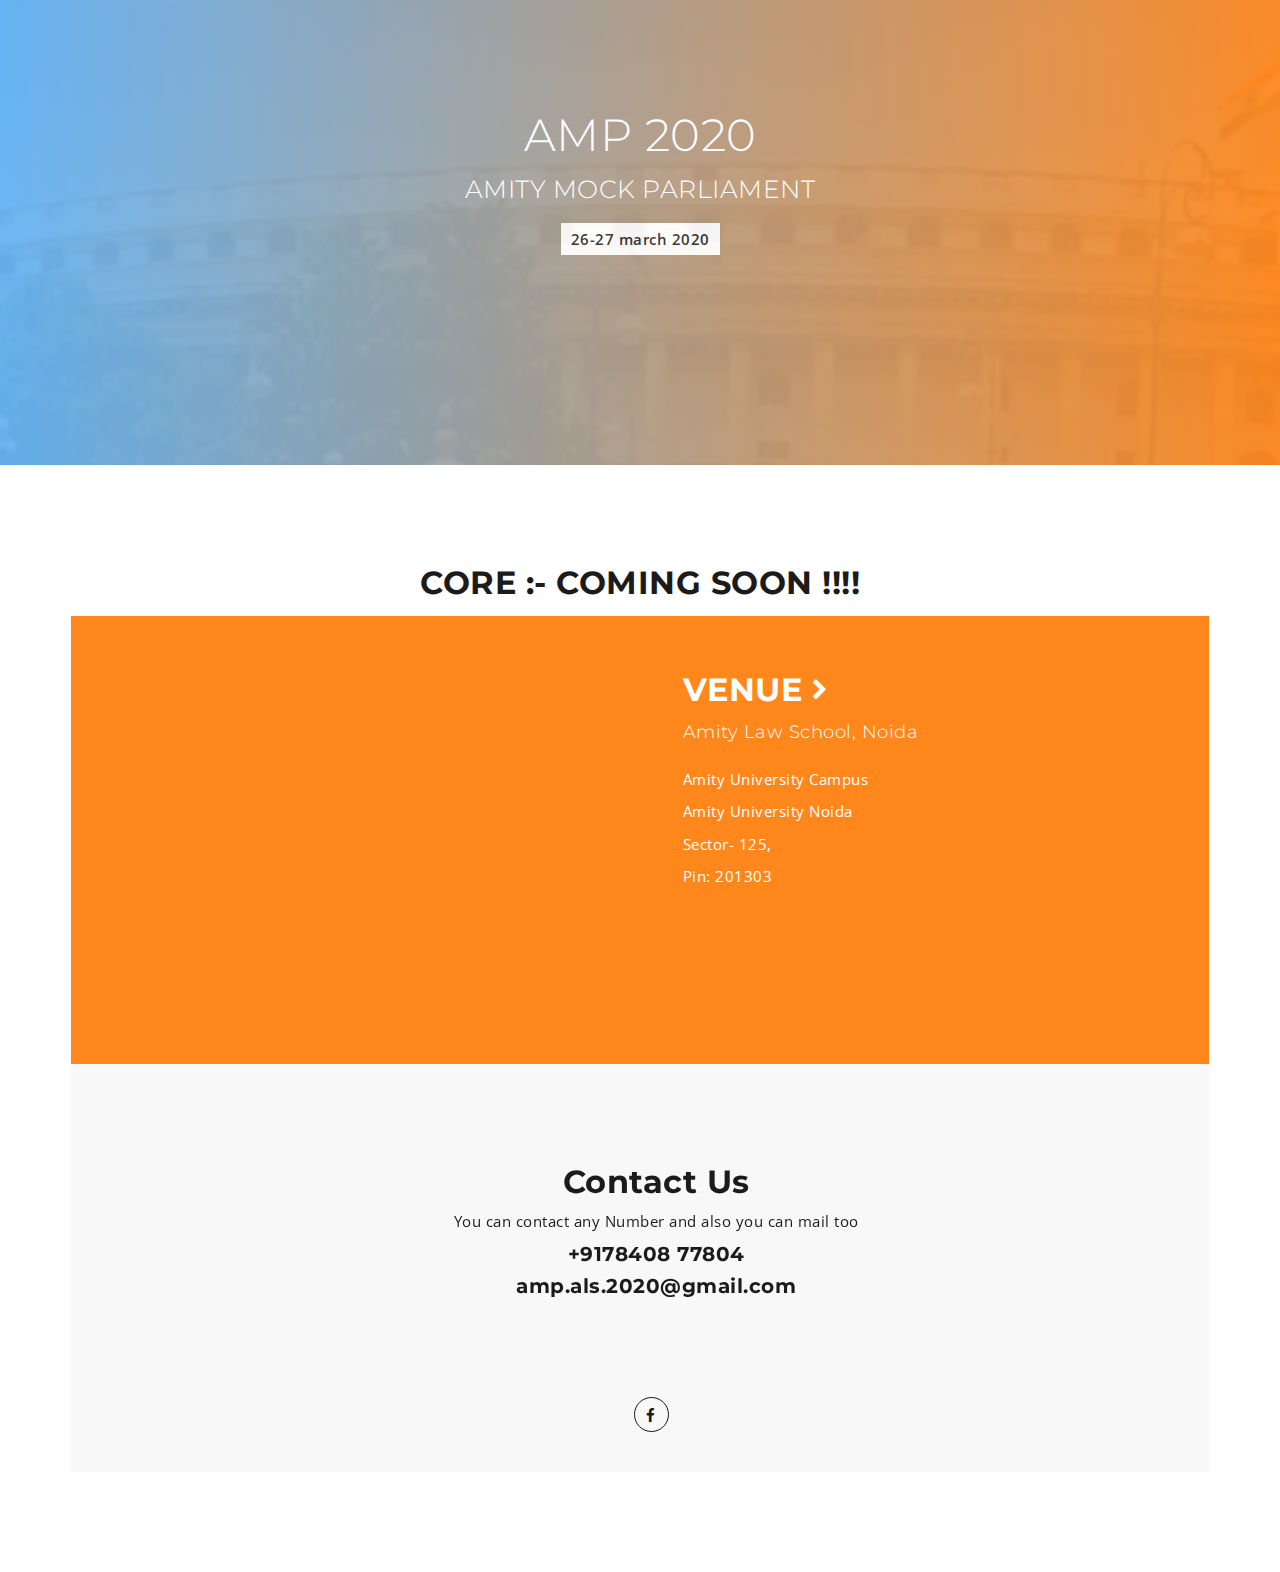
<file: core.html>
<!DOCTYPE html>
<html lang="en">
  <head>
    <meta charset="utf-8">
    <meta http-equiv="X-UA-Compatible" content="IE=edge">
    <meta name="viewport" content="width=device-width, initial-scale=1">
    <!-- The above 3 meta tags *must* come first in the head; any other head content must come *after* these tags -->
    <title>Amity Mock Parliament , AMP2020</title>
    <!-- Favicon -->
    <link rel="shortcut icon" type="image/icon" href="assets/images/favicon.ico"/>
    <!-- Font Awesome -->
    <link href="https://maxcdn.bootstrapcdn.com/font-awesome/4.6.3/css/font-awesome.min.css" rel="stylesheet">
    <!-- Bootstrap -->
    <link href="assets/css/bootstrap.min.css" rel="stylesheet">
    <!-- Slick slider -->
    <link href="assets/css/slick.css" rel="stylesheet">
    <!-- Theme color -->
    <link id="switcher" href="assets/css/theme-color/default-theme.css" rel="stylesheet">

    <!-- Main Style -->
    <link href="style.css" rel="stylesheet">

    <!-- Fonts -->

    <!-- Open Sans for body font -->
	<link href="https://fonts.googleapis.com/css?family=Open+Sans:300,400,400i,600,700,800" rel="stylesheet">
	<!-- Montserrat for title -->
	<link href="https://fonts.googleapis.com/css?family=Montserrat" rel="stylesheet">
 
 
	
    <!-- HTML5 shim and Respond.js for IE8 support of HTML5 elements and media queries -->
    <!-- WARNING: Respond.js doesn't work if you view the page via file:// -->
    <!--[if lt IE 9]>
      <script src="https://oss.maxcdn.com/html5shiv/3.7.2/html5shiv.min.js"></script>
      <script src="https://oss.maxcdn.com/respond/1.4.2/respond.min.js"></script>
    <![endif]-->
  </head>
  <body>
  	
  	<!-- Start Header -->
	<header id="mu-hero" class="" role="banner">
		<!-- Start menu  -->
		<nav class="navbar navbar-fixed-top navbar-default mu-navbar">
		  	<div class="container">
			    <!-- Brand and toggle get grouped for better mobile display -->
			    <div class="navbar-header">
			      <button type="button" class="navbar-toggle collapsed" data-toggle="collapse" data-target="#bs-example-navbar-collapse-1" aria-expanded="false">
			        <span class="sr-only">Toggle navigation</span>
			        <span class="icon-bar"></span>
			        <span class="icon-bar"></span>
			        <span class="icon-bar"></span>
			      </button>

			      <!-- Logo -->
			      <a class="navbar-brand" href="index.html">AMP2020</a>

			    </div>

			    <!-- Collect the nav links, forms, and other content for toggling -->
			    <div class="collapse navbar-collapse" id="bs-example-navbar-collapse-1">
			      	<ul class="nav navbar-nav mu-menu navbar-right">
						  <li><a href="index.html">Home</a></li>
				        <li><a href="index.html#mu-about">About Us</a></li>
				        <li><a href="index.html#mu-schedule">Committees </a></li>
			            <li><a href="index.html#mu-speakers">Gallery</a></li>
						<li><a href="amb.html">Ambassadors and Advisors</a></li>
						<li><a href="core.html">Core</a></li>
			            <li><a href="index.html#mu-register">Register</a></li>
			            <li><a href="index.html#mu-sponsors">Board</a></li>
			            <li><a href="index.html#mu-contact">Contact</a></li>
			      	</ul>
			    </div><!-- /.navbar-collapse -->
		  	</div><!-- /.container-fluid -->
		</nav>
		<!-- End menu -->

		<div class="mu-hero-overlay">
			<div class="container">
				<div class="mu-hero-area">

					<!-- Start hero featured area -->
					<div class="mu-hero-featured-area">
						<!-- Start center Logo -->
						<div class="mu-logo-area">
							<!-- text based logo -->
							 <!-- <a class="mu-logo" href="#">Srijan Youth Parliment Socie</a> -->               
							<!-- image based logo -->
						<!--	<a class="mu-logo" href="#"><img src="assets/images/logo.png" alt="logo img"></a> -->
						</div> 
						<!-- End center Logo -->

						<div class="mu-hero-featured-content">

							<h1>AMP 2020</h1>
							<h2>AMITY MOCK PARLIAMENT</h2>
							<p class="mu-event-date-line">26-27 march 2020</p>

							<div class="mu-event-counter-area">
								<div id="mu-event-counter">
									
								</div>
							</div>

						</div>
					</div>
					<!-- End hero featured area -->

				</div>
			</div>
		</div>
	</header>
	<!-- End Header -->
	

		<!-- Start Sponsors -->
		<section id="mu-sponsors">
			<div class="container">
				<div class="row">
					<div class="col-md-12">

						<div class="mu-sponsors-area">
							
							<div class="mu-title-area">
								<h2 class="mu-title">CORE :- COMING SOON !!!!</h2>
								<p></p>
							</div>
							
							<!-- Start spnonsors brand logo 
							
								
								
							 
								
							  <h1 style="text-align: center">Student Ambassador</h1>
							  <div class="row">
								<div class="column">
								  <div class="card">
									<img src="assets/images/rr.jpg" alt="Chairman" style="width:100%;height: 300px" style="height:auto">
									<div class="container">
									  <h5>Rajat agarwal</h5>
									 
									  
									  
									</div>
								  </div>
								</div>
							  
								<div class="column">
								  <div class="card">
									<img src="assets/images/sg.jpg" alt="Add Director" style="width:100%;height: 300px" style="height:auto">
									<div class="container">
									  <h5>Somen garg</h5>
									 
								
									  
									</div>
								  </div>
								</div>
							  
								<div class="column">
								  <div class="card">
									<img src="assets/images/hh.jpg" alt="Faculty" style="width:100%;height: 300px" style="height:auto">
									<div class="container">
									  <h5>Harshit hassanwalia  </h5>
									 

									
									 
									  
									</div>
								  </div>
								</div>

								<div class="column">
									<div class="card">
									  <img src="assets/images/sd.jpg" alt="Faculty" style="width:100%;height: 300px" style="height:auto">
									  <div class="container">
										<h5>Shivani dewella  </h5>
									   
  
									  
									   
										
									  </div>
									</div>
								  </div>

								  <div class="column">
									<div class="card">
									  <img src="assets/images/pr.jpg" alt="Faculty" style="width:100%;height: 300px" style="height:auto">
									  <div class="container">
										<h5>Prajyot rai  </h5>
									   
  
									  
									   
										
									  </div>
									</div>
								  </div>

								</div>
								  <h1 style="text-align: center">Student Advisor</h1>
								  <div class="row">
									<div class="column">
									  <div class="card">
										<img src="assets/images/st.jpg" alt="Chairman" style="width:100%;height: 300px" style="height:auto">
										<div class="container">
										  <h5>Shashwat tiwari </h5>
										 
										  
										  
										</div>
									  </div>
									</div>
  <div class="column">
									<div class="card">
									  <img src="assets/images/rg.jpg" alt="Faculty" style="width:100%;height: 300px" style="height:auto">
									  <div class="container">
										<h5>Rashil gandhi  </h5>
									   
  
									  
									   
										
									  </div>
									</div>
								  </div>

									

									
										<div class="column">
										  <div class="card">
											<img src="assets/images/ap.jpg" alt="Chairman" style="width:100%;height: 300px" style="height:auto">
											<div class="container">
											  <h5>Ajay pratap singh chauhan </h5>
											 
											  
											  
											
										  </div>
										</div>
										</div>

										
											<div class="column">
											  <div class="card">
												<img src="assets/images/ps.jpg" alt="Chairman" style="width:100%;height: 300px" style="height:auto">
												<div class="container">
												  <h5>Pavni singh </h5>
												 
												  
												  
												
											  </div>
											</div>
											</div>
	

							</div> 
							-->


		<!-- Start Video 
		<section id="mu-video">
			<div class="mu-video-overlay">
				<div class="container">
					<div class="row">
						<div class="col-md-12">
							<div class="mu-video-area">
								<h2>Watch Previous Event Video</h2>
								<a class="mu-video-play-btn" href="#"><i class="fa fa-play" aria-hidden="true"></i></a>
							</div>
						</div>
					</div>
				</div>
			</div> -->

			<!-- Start Video content 
			<div class="mu-video-content">
				<div class="mu-video-iframe-area">
					<a class="mu-video-close-btn" href="#"><i class="fa fa-times" aria-hidden="true"></i></a>
					<iframe width="854" height="480" src="https://www.youtube.com/embed/n9AVEl9764s" frameborder="0" allowfullscreen></iframe>
				</div>
			</div> -->
			<!-- End Video content 

		</section> -->
		<!-- End Video -->

		<!-- Start Schedule  
		<section id="mu-schedule">
			<div class="container">
				<div class="row">
					<div class="colo-md-12">
						<div class="mu-schedule-area">

							<div class="mu-title-area">
								<h2 class="mu-title">Committees</h2>
								<p>COMING SOON</p>
								<p></p>
							</div>

							<div class="mu-schedule-content-area"> -->
								<!-- Nav tabs -->
						<!--		<ul class="nav nav-tabs mu-schedule-menu" role="tablist">
								    <li role="presentation" class="active"><a href="#first-day" aria-controls="first-day" role="tab" data-toggle="tab">Historic Lok Sabha</a></li>
								    <li role="presentation"><a href="#second-day" aria-controls="second-day" role="tab" data-toggle="tab">National Security Council</a></li>
								    <li role="presentation"><a href="#third-day" aria-controls="third-day" role="tab" data-toggle="tab">All India Students Body Meet</a></li>
									<li role="presentation"><a href="#fourth-day" aria-controls="fourth-day" role="tab" data-toggle="tab">International Peace Summit</a></li>
									<li role="presentation"><a href="#fifth-day" aria-controls="fifth-day" role="tab" data-toggle="tab">Press committee</a></li>
									
								</ul> -->

								<!-- Tab panes -->
						<!--		<div class="tab-content mu-schedule-content">
								    <div role="tabpanel" class="tab-pane fade mu-event-timeline in active" id="first-day">
			<p>The Constitution of India was adopted on 26 November 1949 and came into effect on 26 January 1950, proclaiming India to be a sovereign, democratic republic. This contained the founding principles of the law of the land which would govern India in its new form, which now included all the princely states which had not acceded to Pakistan.</p>	
			<p>According to Article 79 (Part V-The Union.) of the Constitution of India, the Parliament of India consists of the President of India and the two Houses of Parliament known as the Council of States (Rajya Sabha) and the House of the People (Lok Sabha). 
				The Lok Sabha (House of the People) was duly constituted for the first time on 17 April 1952 after the first General Elections held from 25 October 1951 to 21 February 1952.</p>
								    </div>
								    <div role="tabpanel" class="tab-pane fade mu-event-timeline" id="second-day">
			<p>The National Security Council (NSC) of India is an executive government agency tasked with advising the Prime Minister's Office on matters of national security and strategic interest. It was established by the former prime minister of India Atal Bihari Vajpayee on 19 November 1998, with Brajesh Mishra as the first National Security Advisor. Prior to the formation of the NSC, these activities were overseen by the Principal Secretary to the preceding Prime Minister. </p>
            <p>Besides the National Security Advisor (NSA), the Deputy National Security Advisors (DNSA), the Ministers of Defence, External Affairs, Home, Finance of the Government of India, and the Vice Chairman of the NITI Aayog are members of the National Security Council. Other members may be invited to attend its monthly meetings, as and when required.</p>
								    </div>
								    <div role="tabpanel" class="tab-pane fade mu-event-timeline" id="third-day">
									<p>The All India Students Body Meet is a committee dedicated to invite student representation from various Central and State Universities in order to bring their approach and outlook towards various issues prevailing in the society. Since the students are the future generation politicians and representatives of the people, it is very important for them to have an approach towards these issues in a much better way than what our ex or present politicians have.
										This unique committee focuses on bringing voices from the student leaders from across the country, who have been raising the voices of the student in the form of unions and to vest upon them the voices of the more populous in an organized form of representation.</p>
									</div>
									<div role="tabpanel" class="tab-pane fade mu-event-timeline" id="fourth-day">
										<p>The International Peace Summit is an adaptation of the United Nations initiative to work upon the peace and prosperity of each member country and also the world in general. The world at the present moment faces acute threat from each power block with their arms proliferation in order to stand against the other powerful nations and this is a never ending cycle. 
											This committee would discuss upon the various heated issues which can cause threat to the world peace and also look upon the interests of the weaker countries by bringing in sanctions.</p>
										
								</div>
<div role="tabpanel" class="tab-pane fade mu-event-timeline" id="fifth-day">
									<p>Comprising three</p>
<br> components:
<br>
<br>1)	Photography
<br>2)	Reporting
<br>3)	Caricaturist
									</div>

							</div>
							
						</div>
					</div>
				</div>
			</div>
		</section> -->
		<!-- End Schedule -->

	
		<!-- Start Venue -->
		<section id="mu-venue">
			<div class="mu-venue-area">
				<div class="row">

					<div class="col-md-6">
						<div class="mu-venue-map">
	   	<iframe src="https://www.google.com/maps/embed?pb=!1m18!1m12!1m3!1d3504.860405454349!2d77.33112361415404!3d28.54391529483902!2m3!1f0!2f0!3f0!3m2!1i1024!2i768!4f13.1!3m3!1m2!1s0x390ce42f4705b481%3A0x52c03aa1353900b6!2sAmity+University!5e0!3m2!1sen!2sin!4v1564069850594!5m2!1sen!2sin" width="100%" height="450" frameborder="0" style="border:0" allowfullscreen></iframe>
						</div>
					</div>

					<div class="col-md-6">
						<div class="mu-venue-address">
							<h2>VENUE <i class="fa fa-chevron-right" aria-hidden="true"></i></h2>
							<h3></h3>
							<h4>Amity Law School, Noida</h4>
							<p>Amity University Campus</p>
							<p>Amity University Noida</p>
							<p>Sector- 125,</p>
							<p>Pin: 201303</p>
						</div>
					</div>

				</div>
			</div>
		</section>
		<!-- End Venue -->

		

		<!-- Start Register  
		<section id="mu-register">
			<div class="container">
				<div class="row">
					<div class="col-md-12">
						<div class="mu-register-area">

							<div class="mu-title-area">
								<h2 class="mu-title">Register Form link</h2>
								<p>Register Here , we will send you a link for the payment in you mail id , Thank you</p>
							</div>

							<iframe src="https://docs.google.com/forms/d/e/1FAIpQLSfuQSE3E2q1gJV_vKGagS17pUlabIncMxC9YRCpAxEDF_q2-w/viewform?embedded=true" width="100%" height="790" frameborder="0" marginheight="0" marginwidth="0">Loading...</iframe>

							</div>

						</div>
					</div>
				</div>
			</div>
		</section> -->
		<!-- End Register -->

	
		
		<!-- Start Contact -->
		<section id="mu-contact">
			<div class="container">
				<div class="row">
					<div class="col-md-12">
						<div class="mu-contact-area">

							<div class="mu-title-area">
								<h2 class="mu-heading-title">Contact Us</h2>
								<p>You can contact any Number and also you can mail too </p>
								<p><h5>+9178408 77804</h5></p> 
								<p><h5>amp.als.2020@gmail.com</h5></p>     
								<p><h5></h5></p>
								<p><h5></h5></p>    
							</div>

                              
                             
						</div>
					</div>
				</div>
			</div>
		</section>
		<!-- End Contact -->

	</main>
	
	<!-- End main content -->	
			
			
	<!-- Start footer -->
	<footer id="mu-footer" role="contentinfo">
			<div class="container">
				<div class="mu-footer-area">
					<div class="mu-footer-top">
						<div class="mu-social-media">
							<a href="https://www.facebook.com/Amitymockparliament/?ref=br_rs"><i class="fa fa-facebook"></i></a>
						<!--	<a href="#"><i class="fa fa-twitter"></i></a>
							<a href="#"><i class="fa fa-google-plus"></i></a>
							<a href="#"><i class="fa fa-linkedin"></i></a>
							<a href="#"><i class="fa fa-youtube"></i></a> -->
						</div>
					</div>
			
				</div>
			</div>

	</footer>
	<!-- End footer -->

	
	
    <!-- jQuery library -->
    <script src="https://ajax.googleapis.com/ajax/libs/jquery/1.11.3/jquery.min.js"></script>
    <!-- Include all compiled plugins (below), or include individual files as needed -->
    <!-- Bootstrap -->
    <script src="assets/js/bootstrap.min.js"></script>
	<!-- Slick slider -->
    <script type="text/javascript" src="assets/js/slick.min.js"></script>
    <!-- Event Counter -->
    <script type="text/javascript" src="assets/js/jquery.countdown.min.js"></script>
    <!-- Ajax contact form  -->
    <script type="text/javascript" src="assets/js/app.js"></script>
  
       
	
    <!-- Custom js -->
	<script type="text/javascript" src="assets/js/custom.js"></script>

	
	
    
  </body>
</html>
</file>
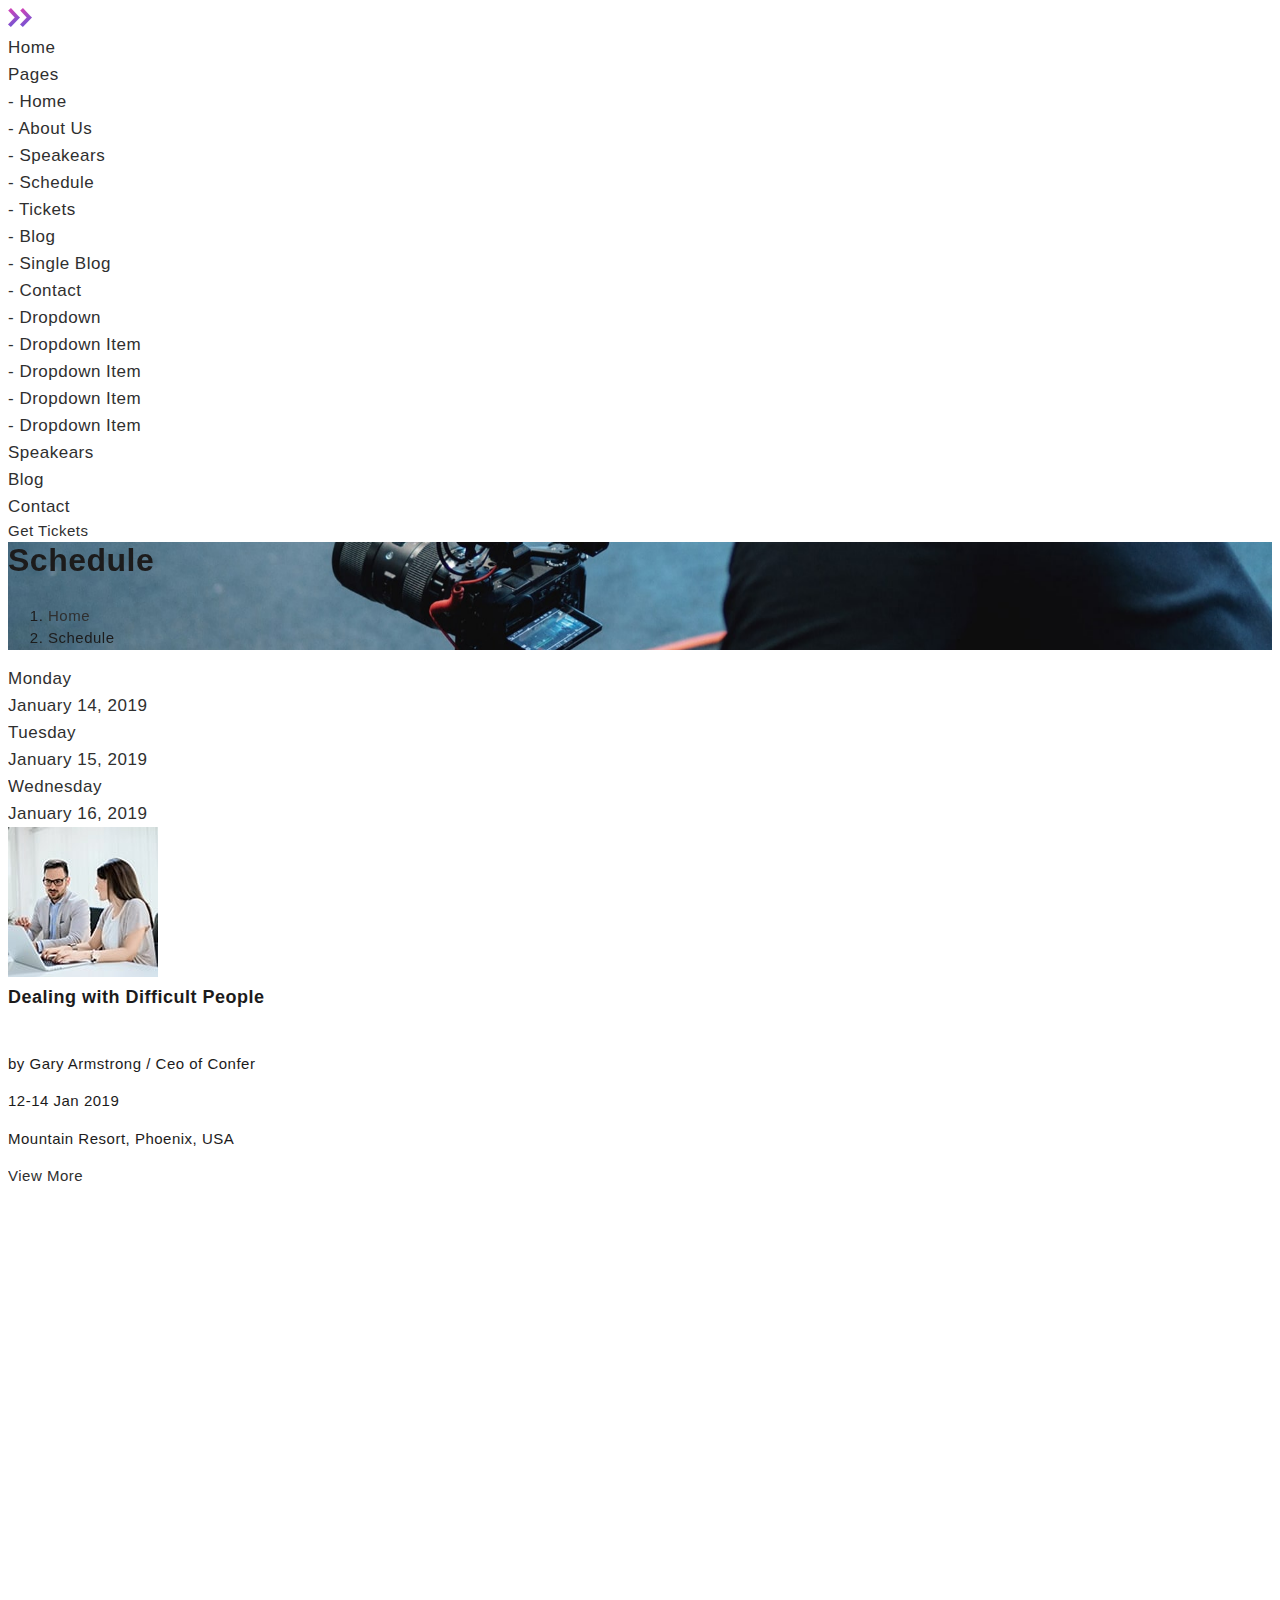
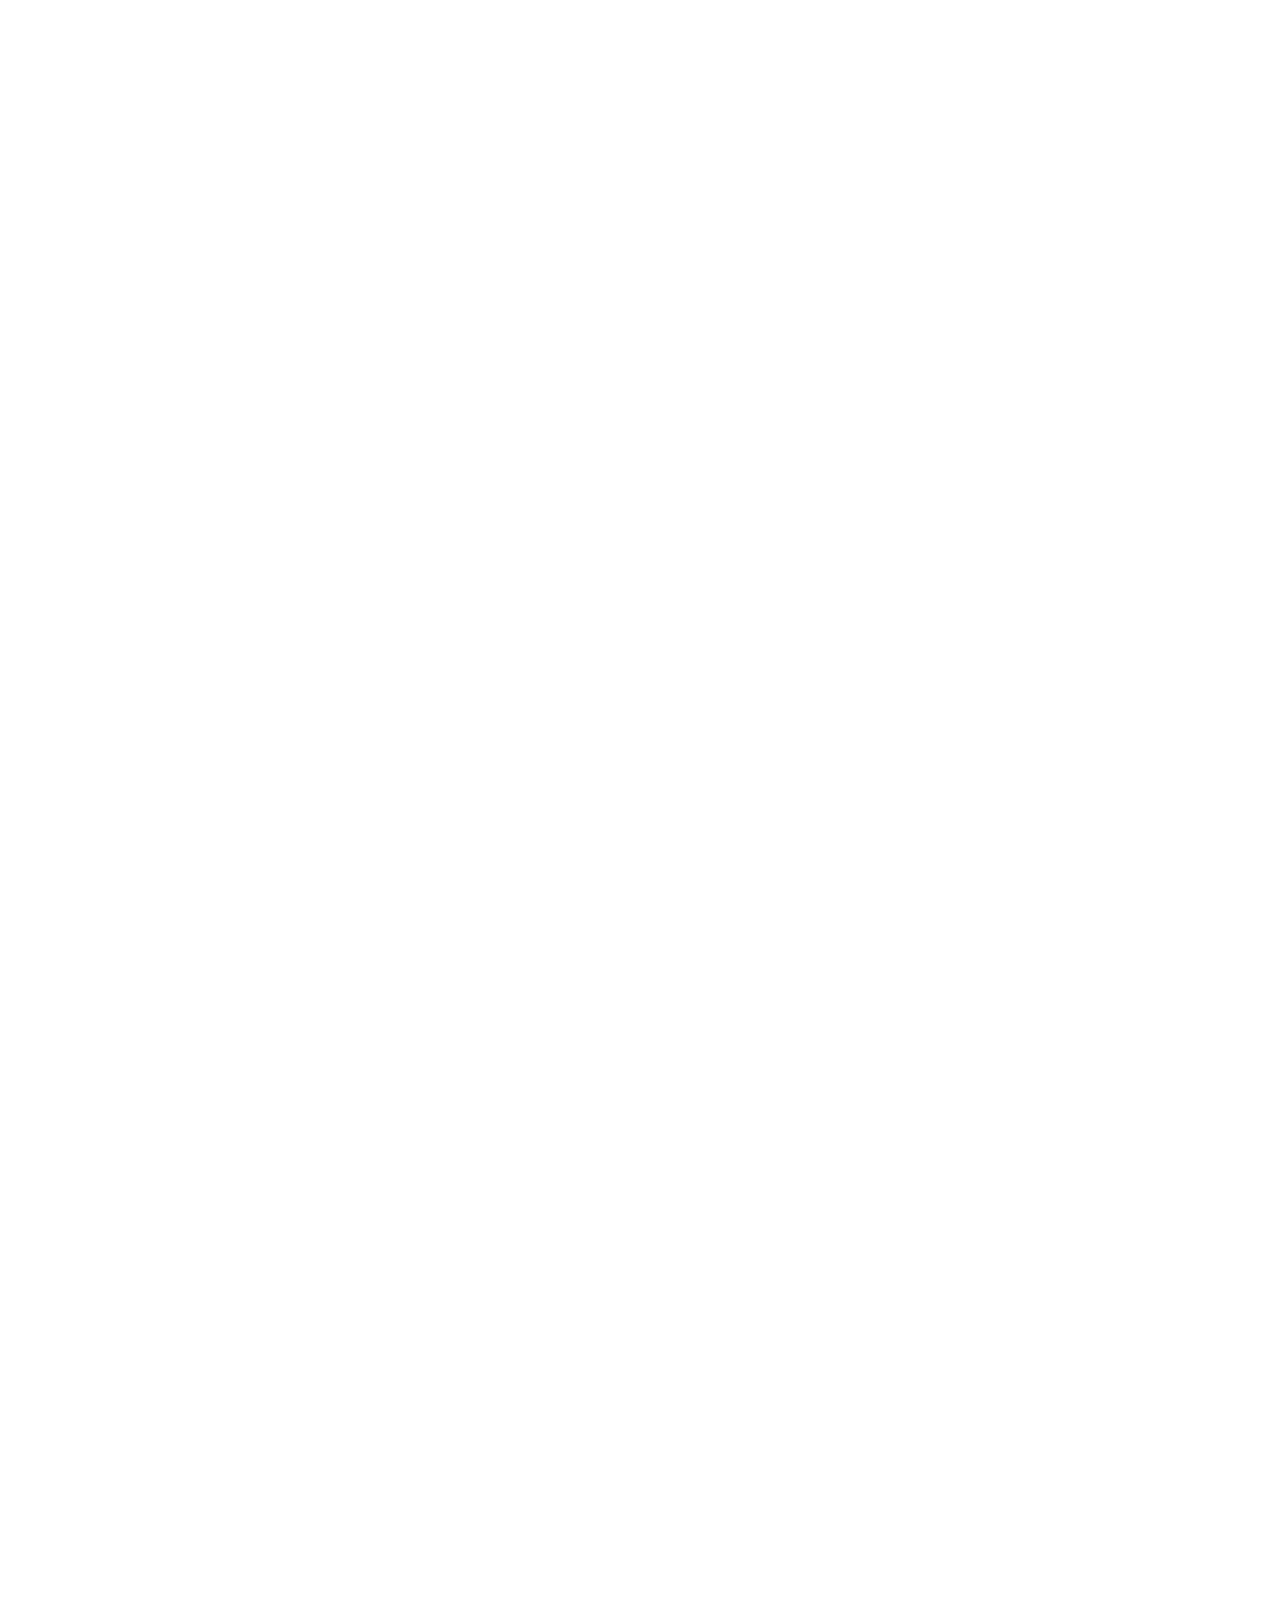
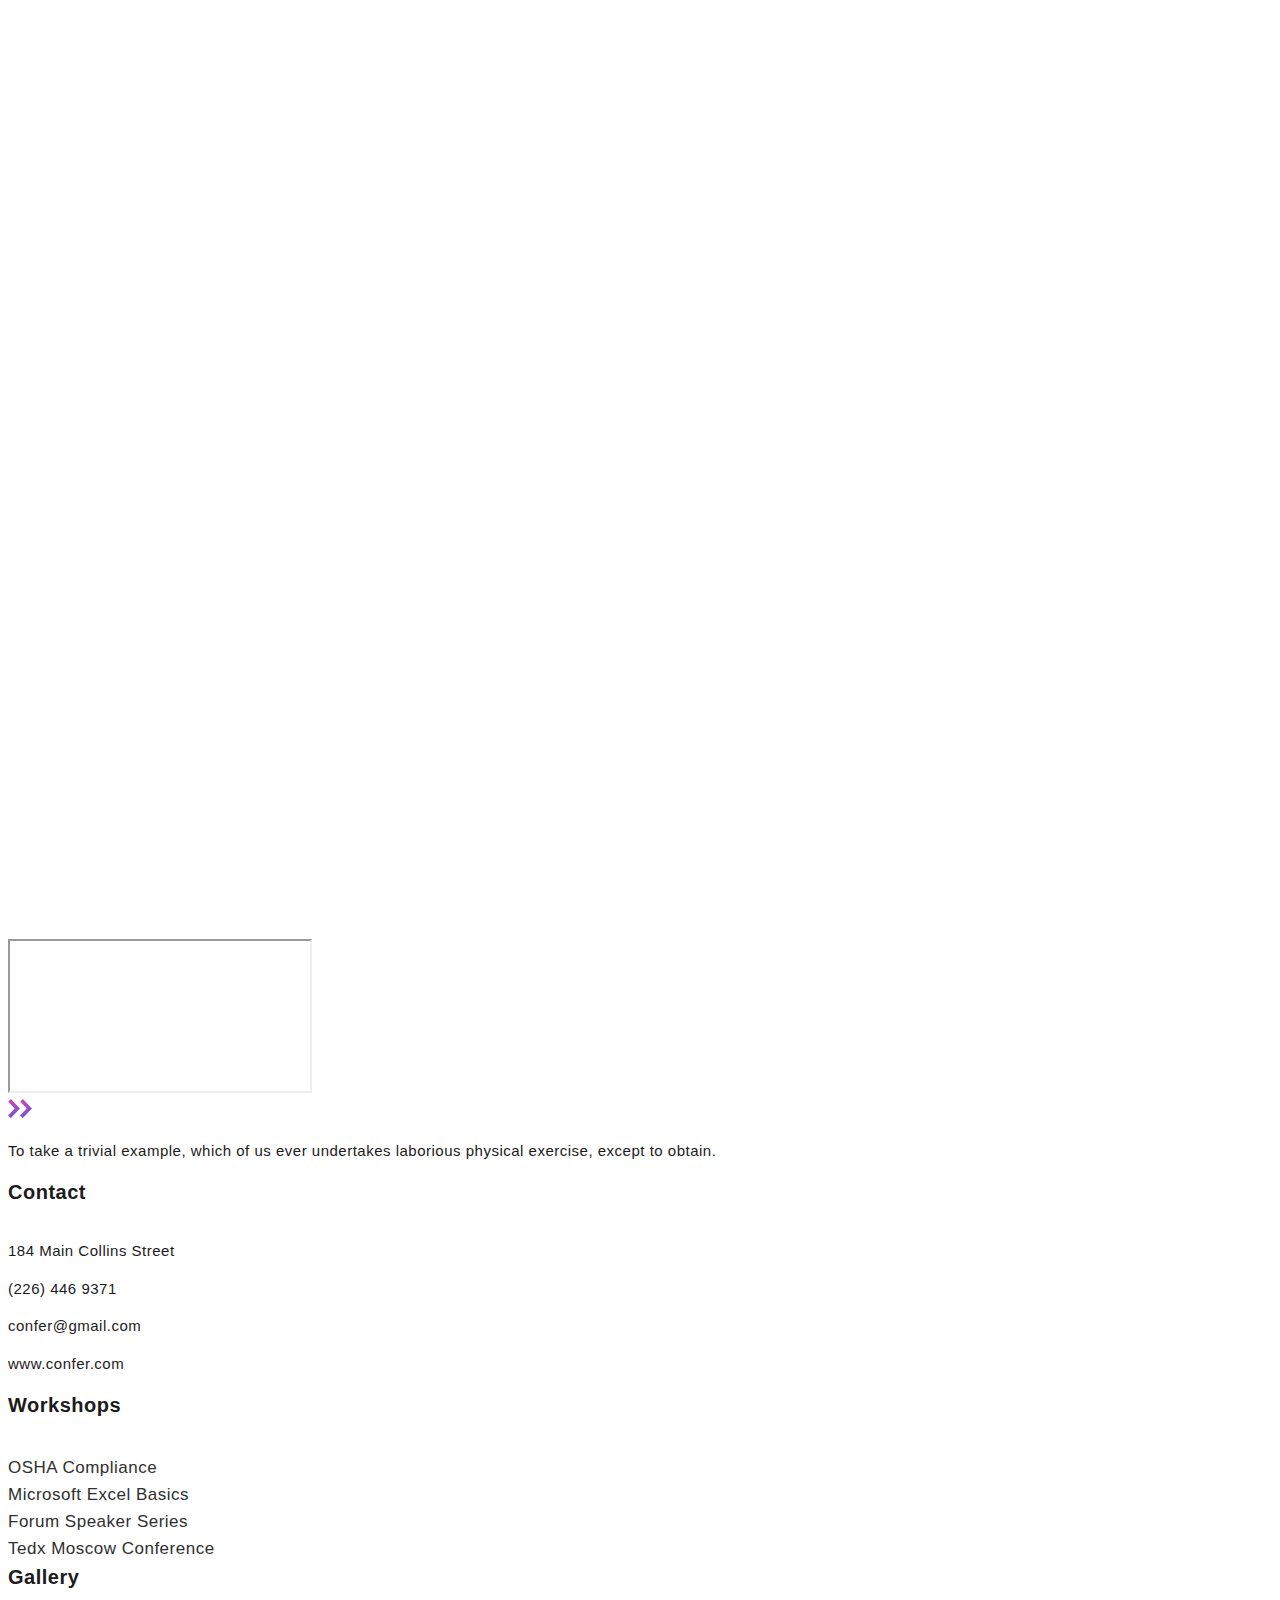
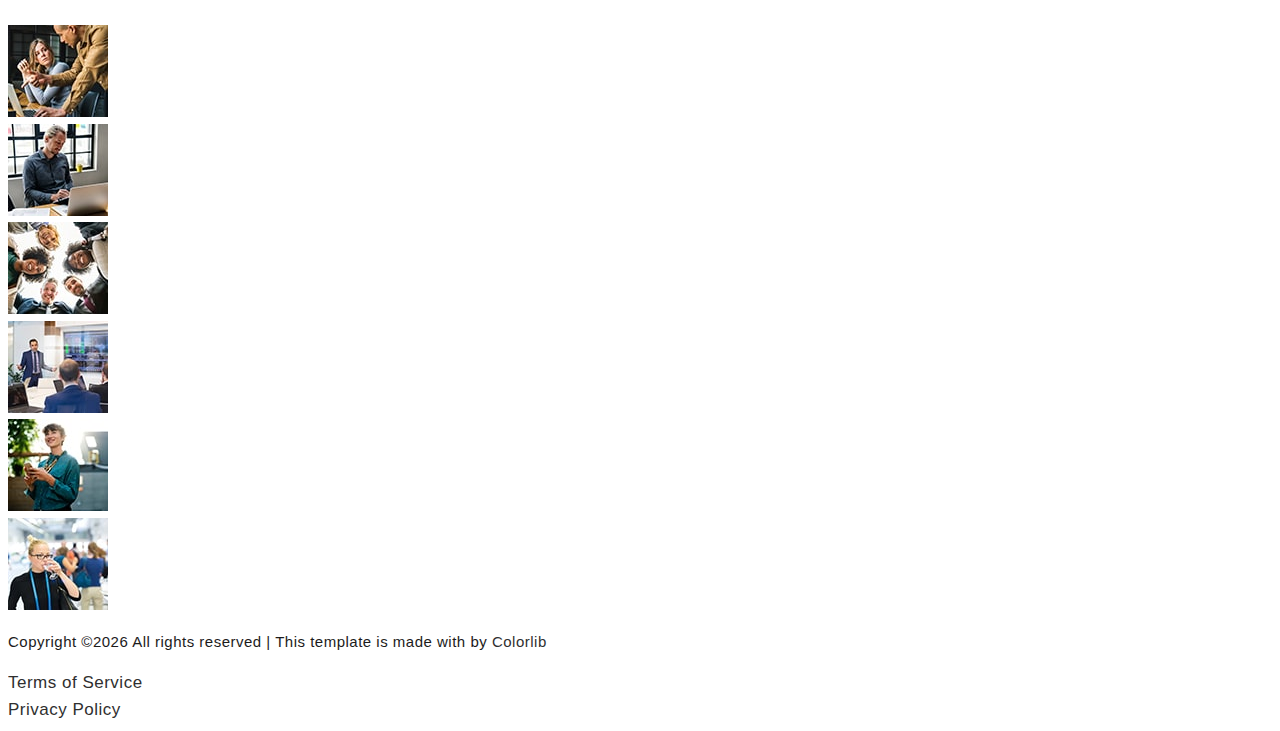
<file: schedule.html>
<!DOCTYPE html>
<html lang="en">

<head>
    <meta charset="UTF-8">
    <meta name="description" content="">
    <meta http-equiv="X-UA-Compatible" content="IE=edge">
    <meta name="viewport" content="width=device-width, initial-scale=1, shrink-to-fit=no">

    <!-- Title -->
    <title>Confer - Conference Event HTML Template</title>

    <!-- Favicon -->
    <link rel="icon" href="./img/core-img/favicon.png">

    <!-- Stylesheet -->
    <link rel="stylesheet" href="style.css">

</head>

<body>
    <!-- Preloader -->
    <div id="preloader">
        <div class="loader"></div>
    </div>
    <!-- /Preloader -->

    <!-- Header Area Start -->
    <header class="header-area">
        <div class="classy-nav-container breakpoint-off">
            <div class="container">
                <!-- Classy Menu -->
                <nav class="classy-navbar justify-content-between" id="conferNav">

                    <!-- Logo -->
                    <a class="nav-brand" href="./index.html"><img src="./img/core-img/logo.png" alt=""></a>

                    <!-- Navbar Toggler -->
                    <div class="classy-navbar-toggler">
                        <span class="navbarToggler"><span></span><span></span><span></span></span>
                    </div>

                    <!-- Menu -->
                    <div class="classy-menu">
                        <!-- Menu Close Button -->
                        <div class="classycloseIcon">
                            <div class="cross-wrap"><span class="top"></span><span class="bottom"></span></div>
                        </div>
                        <!-- Nav Start -->
                        <div class="classynav">
                            <ul id="nav">
                                <li class="active"><a href="index.html">Home</a></li>
                                <li><a href="#">Pages</a>
                                    <ul class="dropdown">
                                        <li><a href="index.html">- Home</a></li>
                                        <li><a href="about.html">- About Us</a></li>
                                        <li><a href="speakers.html">- Speakears</a></li>
                                        <li><a href="schedule.html">- Schedule</a></li>
                                        <li><a href="tickets.html">- Tickets</a></li>
                                        <li><a href="blog.html">- Blog</a></li>
                                        <li><a href="single-blog.html">- Single Blog</a></li>
                                        <li><a href="contact.html">- Contact</a></li>
                                        <li><a href="#">- Dropdown</a>
                                            <ul class="dropdown">
                                                <li><a href="#">- Dropdown Item</a></li>
                                                <li><a href="#">- Dropdown Item</a></li>
                                                <li><a href="#">- Dropdown Item</a></li>
                                                <li><a href="#">- Dropdown Item</a></li>
                                            </ul>
                                        </li>
                                    </ul>
                                </li>
                                <li><a href="speakers.html">Speakears</a></li>
                                <li><a href="blog.html">Blog</a></li>
                                <li><a href="contact.html">Contact</a></li>
                            </ul>

                            <!-- Get Tickets Button -->
                            <a href="#" class="btn confer-btn mt-3 mt-lg-0 ml-3 ml-lg-5">Get Tickets <i class="zmdi zmdi-long-arrow-right"></i></a>
                        </div>
                        <!-- Nav End -->
                    </div>
                </nav>
            </div>
        </div>
    </header>
    <!-- Header Area End -->

    <!-- Breadcrumb Area Start -->
    <section class="breadcrumb-area bg-img bg-gradient-overlay jarallax" style="background-image: url(img/bg-img/17.jpg);">
        <div class="container h-100">
            <div class="row h-100 align-items-center">
                <div class="col-12">
                    <div class="breadcrumb-content">
                        <h2 class="page-title">Schedule</h2>
                        <nav aria-label="breadcrumb">
                            <ol class="breadcrumb">
                                <li class="breadcrumb-item"><a href="index.html">Home</a></li>
                                <li class="breadcrumb-item active" aria-current="page">Schedule</li>
                            </ol>
                        </nav>
                    </div>
                </div>
            </div>
        </div>
    </section>
    <!-- Breadcrumb Area End -->

    <!-- Our Schedule Area Start -->
    <section class="our-schedule-area bg-white section-padding-100">
        <div class="container">
            <div class="row">
                <div class="col-12">
                    <div class="schedule-tab">
                        <!-- Nav Tabs -->
                        <ul class="nav nav-tabs wow fadeInUp" data-wow-delay="300ms" id="conferScheduleTab" role="tablist">
                            <li class="nav-item">
                                <a class="nav-link active" id="monday-tab" data-toggle="tab" href="#step-one" role="tab" aria-controls="step-one" aria-expanded="true">Monday <br> <span>January 14, 2019</span></a>
                            </li>
                            <!-- Nav Item -->
                            <li class="nav-item">
                                <a class="nav-link" id="tuesday-tab" data-toggle="tab" href="#step-two" role="tab" aria-controls="step-two" aria-expanded="true">Tuesday <br> <span>January 15, 2019</span></a>
                            </li>
                            <!-- Nav Item -->
                            <li class="nav-item">
                                <a class="nav-link" id="wednesday-tab" data-toggle="tab" href="#step-three" role="tab" aria-controls="step-three" aria-expanded="true">Wednesday <br> <span>January 16, 2019</span></a>
                            </li>
                        </ul>
                    </div>

                    <!-- Tab Content -->
                    <div class="tab-content" id="conferScheduleTabContent">
                        <div class="tab-pane fade show active" id="step-one" role="tabpanel" aria-labelledby="monday-tab">
                            <!-- Single Tab Content -->
                            <div class="single-tab-content">
                                <div class="row">
                                    <div class="col-12">
                                        <!-- Single Schedule Area -->
                                        <div class="single-schedule-area single-page d-flex flex-wrap justify-content-between align-items-center wow fadeInUp" data-wow-delay="300ms">
                                            <!-- Single Schedule Thumb and Info -->
                                            <div class="single-schedule-tumb-info d-flex align-items-center">
                                                <!-- Single Schedule Thumb -->
                                                <div class="single-schedule-tumb">
                                                    <img src="img/bg-img/10.jpg" alt="">
                                                </div>
                                                <!-- Single Schedule Info -->
                                                <div class="single-schedule-info">
                                                    <h6>Dealing with Difficult People</h6>
                                                    <p>by <span>Gary Armstrong</span> / Ceo of Confer</p>
                                                </div>
                                            </div>
                                            <!-- Single Schedule Info -->
                                            <div class="schedule-time-place">
                                                <p><i class="zmdi zmdi-time"></i> 12-14 Jan 2019</p>
                                                <p><i class="zmdi zmdi-map"></i> Mountain Resort, Phoenix, USA</p>
                                            </div>
                                            <!-- Schedule Btn -->
                                            <a href="#" class="btn confer-btn">View More <i class="zmdi zmdi-long-arrow-right"></i></a>
                                        </div>

                                        <!-- Single Schedule Area -->
                                        <div class="single-schedule-area single-page d-flex flex-wrap justify-content-between align-items-center wow fadeInUp" data-wow-delay="300ms">
                                            <!-- Single Schedule Thumb and Info -->
                                            <div class="single-schedule-tumb-info d-flex align-items-center">
                                                <!-- Single Schedule Thumb -->
                                                <div class="single-schedule-tumb">
                                                    <img src="img/bg-img/11.jpg" alt="">
                                                </div>
                                                <!-- Single Schedule Info -->
                                                <div class="single-schedule-info">
                                                    <h6>Crop Insurance Conference</h6>
                                                    <p>by <span>Amanda Hudson</span> / Ceo of Confer</p>
                                                </div>
                                            </div>
                                            <!-- Single Schedule Info -->
                                            <div class="schedule-time-place">
                                                <p><i class="zmdi zmdi-time"></i> 12-14 Jan 2019</p>
                                                <p><i class="zmdi zmdi-map"></i> Mountain Resort, Phoenix, USA</p>
                                            </div>
                                            <!-- Schedule Btn -->
                                            <a href="#" class="btn confer-btn">View More <i class="zmdi zmdi-long-arrow-right"></i></a>
                                        </div>

                                        <!-- Single Schedule Area -->
                                        <div class="single-schedule-area single-page d-flex flex-wrap justify-content-between align-items-center wow fadeInUp" data-wow-delay="300ms">
                                            <!-- Single Schedule Thumb and Info -->
                                            <div class="single-schedule-tumb-info d-flex align-items-center">
                                                <!-- Single Schedule Thumb -->
                                                <div class="single-schedule-tumb">
                                                    <img src="img/bg-img/12.jpg" alt="">
                                                </div>
                                                <!-- Single Schedule Info -->
                                                <div class="single-schedule-info">
                                                    <h6>Capdm Executive Conference</h6>
                                                    <p>by <span>Martha Burke</span> / Ceo of Confer</p>
                                                </div>
                                            </div>
                                            <!-- Single Schedule Info -->
                                            <div class="schedule-time-place">
                                                <p><i class="zmdi zmdi-time"></i> 12-14 Jan 2019</p>
                                                <p><i class="zmdi zmdi-map"></i> Mountain Resort, Phoenix, USA</p>
                                            </div>
                                            <!-- Schedule Btn -->
                                            <a href="#" class="btn confer-btn">View More <i class="zmdi zmdi-long-arrow-right"></i></a>
                                        </div>

                                        <!-- Single Schedule Area -->
                                        <div class="single-schedule-area single-page d-flex flex-wrap justify-content-between align-items-center wow fadeInUp" data-wow-delay="300ms">
                                            <!-- Single Schedule Thumb and Info -->
                                            <div class="single-schedule-tumb-info d-flex align-items-center">
                                                <!-- Single Schedule Thumb -->
                                                <div class="single-schedule-tumb">
                                                    <img src="img/bg-img/13.jpg" alt="">
                                                </div>
                                                <!-- Single Schedule Info -->
                                                <div class="single-schedule-info">
                                                    <h6>Street Food Convention</h6>
                                                    <p>by <span>Jeffrey Morales</span> / Ceo of Confer</p>
                                                </div>
                                            </div>
                                            <!-- Single Schedule Info -->
                                            <div class="schedule-time-place">
                                                <p><i class="zmdi zmdi-time"></i> 12-14 Jan 2019</p>
                                                <p><i class="zmdi zmdi-map"></i> Mountain Resort, Phoenix, USA</p>
                                            </div>
                                            <!-- Schedule Btn -->
                                            <a href="#" class="btn confer-btn">View More <i class="zmdi zmdi-long-arrow-right"></i></a>
                                        </div>
                                    </div>

                                    <!-- More Schedule Btn -->
                                    <div class="col-12">
                                        <div class="more-schedule-btn text-center mt-50 wow fadeInUp" data-wow-delay="300ms">
                                            <a href="#" class="btn confer-btn">View More <i class="zmdi zmdi-long-arrow-right"></i></a>
                                        </div>
                                    </div>
                                </div>
                            </div>
                        </div>

                        <div class="tab-pane fade" id="step-two" role="tabpanel" aria-labelledby="tuesday-tab">
                            <!-- Single Tab Content -->
                            <div class="single-tab-content">
                                <div class="row">
                                    <div class="col-12">
                                        <!-- Single Schedule Area -->
                                        <div class="single-schedule-area single-page d-flex flex-wrap justify-content-between align-items-center wow fadeInUp" data-wow-delay="300ms">
                                            <!-- Single Schedule Thumb and Info -->
                                            <div class="single-schedule-tumb-info d-flex align-items-center">
                                                <!-- Single Schedule Thumb -->
                                                <div class="single-schedule-tumb">
                                                    <img src="img/bg-img/11.jpg" alt="">
                                                </div>
                                                <!-- Single Schedule Info -->
                                                <div class="single-schedule-info">
                                                    <h6>Crop Insurance Conference</h6>
                                                    <p>by <span>Amanda Hudson</span> / Ceo of Confer</p>
                                                </div>
                                            </div>
                                            <!-- Single Schedule Info -->
                                            <div class="schedule-time-place">
                                                <p><i class="zmdi zmdi-time"></i> 12-14 Jan 2019</p>
                                                <p><i class="zmdi zmdi-map"></i> Mountain Resort, Phoenix, USA</p>
                                            </div>
                                            <!-- Schedule Btn -->
                                            <a href="#" class="btn confer-btn">View More <i class="zmdi zmdi-long-arrow-right"></i></a>
                                        </div>

                                        <!-- Single Schedule Area -->
                                        <div class="single-schedule-area single-page d-flex flex-wrap justify-content-between align-items-center wow fadeInUp" data-wow-delay="300ms">
                                            <!-- Single Schedule Thumb and Info -->
                                            <div class="single-schedule-tumb-info d-flex align-items-center">
                                                <!-- Single Schedule Thumb -->
                                                <div class="single-schedule-tumb">
                                                    <img src="img/bg-img/12.jpg" alt="">
                                                </div>
                                                <!-- Single Schedule Info -->
                                                <div class="single-schedule-info">
                                                    <h6>Capdm Executive Conference</h6>
                                                    <p>by <span>Martha Burke</span> / Ceo of Confer</p>
                                                </div>
                                            </div>
                                            <!-- Single Schedule Info -->
                                            <div class="schedule-time-place">
                                                <p><i class="zmdi zmdi-time"></i> 12-14 Jan 2019</p>
                                                <p><i class="zmdi zmdi-map"></i> Mountain Resort, Phoenix, USA</p>
                                            </div>
                                            <!-- Schedule Btn -->
                                            <a href="#" class="btn confer-btn">View More <i class="zmdi zmdi-long-arrow-right"></i></a>
                                        </div>

                                        <!-- Single Schedule Area -->
                                        <div class="single-schedule-area single-page d-flex flex-wrap justify-content-between align-items-center wow fadeInUp" data-wow-delay="300ms">
                                            <!-- Single Schedule Thumb and Info -->
                                            <div class="single-schedule-tumb-info d-flex align-items-center">
                                                <!-- Single Schedule Thumb -->
                                                <div class="single-schedule-tumb">
                                                    <img src="img/bg-img/13.jpg" alt="">
                                                </div>
                                                <!-- Single Schedule Info -->
                                                <div class="single-schedule-info">
                                                    <h6>Street Food Convention</h6>
                                                    <p>by <span>Jeffrey Morales</span> / Ceo of Confer</p>
                                                </div>
                                            </div>
                                            <!-- Single Schedule Info -->
                                            <div class="schedule-time-place">
                                                <p><i class="zmdi zmdi-time"></i> 12-14 Jan 2019</p>
                                                <p><i class="zmdi zmdi-map"></i> Mountain Resort, Phoenix, USA</p>
                                            </div>
                                            <!-- Schedule Btn -->
                                            <a href="#" class="btn confer-btn">View More <i class="zmdi zmdi-long-arrow-right"></i></a>
                                        </div>
                                    </div>

                                    <!-- More Schedule Btn -->
                                    <div class="col-12">
                                        <div class="more-schedule-btn text-center mt-50 wow fadeInUp" data-wow-delay="300ms">
                                            <a href="#" class="btn confer-btn">View More <i class="zmdi zmdi-long-arrow-right"></i></a>
                                        </div>
                                    </div>
                                </div>
                            </div>
                        </div>

                        <div class="tab-pane fade" id="step-three" role="tabpanel" aria-labelledby="wednesday-tab">
                            <!-- Single Tab Content -->
                            <div class="single-tab-content">
                                <div class="row">
                                    <div class="col-12">
                                        <!-- Single Schedule Area -->
                                        <div class="single-schedule-area single-page d-flex flex-wrap justify-content-between align-items-center wow fadeInUp" data-wow-delay="300ms">
                                            <!-- Single Schedule Thumb and Info -->
                                            <div class="single-schedule-tumb-info d-flex align-items-center">
                                                <!-- Single Schedule Thumb -->
                                                <div class="single-schedule-tumb">
                                                    <img src="img/bg-img/10.jpg" alt="">
                                                </div>
                                                <!-- Single Schedule Info -->
                                                <div class="single-schedule-info">
                                                    <h6>Dealing with Difficult People</h6>
                                                    <p>by <span>Gary Armstrong</span> / Ceo of Confer</p>
                                                </div>
                                            </div>
                                            <!-- Single Schedule Info -->
                                            <div class="schedule-time-place">
                                                <p><i class="zmdi zmdi-time"></i> 12-14 Jan 2019</p>
                                                <p><i class="zmdi zmdi-map"></i> Mountain Resort, Phoenix, USA</p>
                                            </div>
                                            <!-- Schedule Btn -->
                                            <a href="#" class="btn confer-btn">View More <i class="zmdi zmdi-long-arrow-right"></i></a>
                                        </div>

                                        <!-- Single Schedule Area -->
                                        <div class="single-schedule-area single-page d-flex flex-wrap justify-content-between align-items-center wow fadeInUp" data-wow-delay="300ms">
                                            <!-- Single Schedule Thumb and Info -->
                                            <div class="single-schedule-tumb-info d-flex align-items-center">
                                                <!-- Single Schedule Thumb -->
                                                <div class="single-schedule-tumb">
                                                    <img src="img/bg-img/13.jpg" alt="">
                                                </div>
                                                <!-- Single Schedule Info -->
                                                <div class="single-schedule-info">
                                                    <h6>Street Food Convention</h6>
                                                    <p>by <span>Jeffrey Morales</span> / Ceo of Confer</p>
                                                </div>
                                            </div>
                                            <!-- Single Schedule Info -->
                                            <div class="schedule-time-place">
                                                <p><i class="zmdi zmdi-time"></i> 12-14 Jan 2019</p>
                                                <p><i class="zmdi zmdi-map"></i> Mountain Resort, Phoenix, USA</p>
                                            </div>
                                            <!-- Schedule Btn -->
                                            <a href="#" class="btn confer-btn">View More <i class="zmdi zmdi-long-arrow-right"></i></a>
                                        </div>
                                    </div>

                                    <!-- More Schedule Btn -->
                                    <div class="col-12">
                                        <div class="more-schedule-btn text-center mt-50 wow fadeInUp" data-wow-delay="300ms">
                                            <a href="#" class="btn confer-btn">View More <i class="zmdi zmdi-long-arrow-right"></i></a>
                                        </div>
                                    </div>
                                </div>
                            </div>
                        </div>
                    </div>
                </div>
            </div>
        </div>
    </section>
    <!-- Our Schedule Area End -->

    <!-- Map Area Start -->
    <div class="map-area">
        <iframe src="https://www.google.com/maps/embed?pb=!1m18!1m12!1m3!1d8521.851236327686!2d-74.6724533513314!3d40.961125464236446!2m3!1f0!2f0!3f0!3m2!1i1024!2i768!4f13.1!3m3!1m2!1s0x89c371b215154515%3A0xb2dc3766c77b480b!2sHopatcong%2C+NJ%2C+USA!5e0!3m2!1sen!2sbd!4v1552471083596" allowfullscreen></iframe>
    </div>
    <!-- Map Area End -->

    <!-- Footer Area Start -->
    <footer class="footer-area bg-img bg-overlay-2 section-padding-100-0">
        <!-- Main Footer Area -->
        <div class="main-footer-area">
            <div class="container">
                <div class="row">
                    <!-- Single Footer Widget Area -->
                    <div class="col-12 col-sm-6 col-lg-3">
                        <div class="single-footer-widget mb-60">
                            <!-- Footer Logo -->
                            <a href="#" class="footer-logo"><img src="img/core-img/logo.png" alt=""></a>
                            <p>To take a trivial example, which of us ever undertakes laborious physical exercise, except to obtain.</p>

                            <!-- Social Info -->
                            <div class="social-info">
                                <a href="#"><i class="zmdi zmdi-facebook"></i></a>
                                <a href="#"><i class="zmdi zmdi-instagram"></i></a>
                                <a href="#"><i class="zmdi zmdi-twitter"></i></a>
                                <a href="#"><i class="zmdi zmdi-linkedin"></i></a>
                            </div>
                        </div>
                    </div>

                    <!-- Single Footer Widget Area -->
                    <div class="col-12 col-sm-6 col-lg-3">
                        <div class="single-footer-widget mb-60">
                            <!-- Widget Title -->
                            <h5 class="widget-title">Contact</h5>

                            <!-- Contact Area -->
                            <div class="footer-contact-info">
                                <p><i class="zmdi zmdi-map"></i> 184 Main Collins Street</p>
                                <p><i class="zmdi zmdi-phone"></i> (226) 446 9371</p>
                                <p><i class="zmdi zmdi-email"></i> confer@gmail.com</p>
                                <p><i class="zmdi zmdi-globe"></i> www.confer.com</p>
                            </div>
                        </div>
                    </div>

                    <!-- Single Footer Widget Area -->
                    <div class="col-12 col-sm-6 col-lg-3">
                        <div class="single-footer-widget mb-60">
                            <!-- Widget Title -->
                            <h5 class="widget-title">Workshops</h5>

                            <!-- Footer Nav -->
                            <ul class="footer-nav">
                                <li><a href="#">OSHA Compliance</a></li>
                                <li><a href="#">Microsoft Excel Basics</a></li>
                                <li><a href="#">Forum Speaker Series</a></li>
                                <li><a href="#">Tedx Moscow Conference</a></li>
                            </ul>
                        </div>
                    </div>

                    <!-- Single Footer Widget Area -->
                    <div class="col-12 col-sm-6 col-lg-3">
                        <div class="single-footer-widget mb-60">
                            <!-- Widget Title -->
                            <h5 class="widget-title">Gallery</h5>

                            <!-- Footer Gallery -->
                            <div class="footer-gallery">
                                <div class="row">
                                    <div class="col-4">
                                        <a href="img/bg-img/21.jpg" class="single-gallery-item"><img src="img/bg-img/21.jpg" alt=""></a>
                                    </div>
                                    <div class="col-4">
                                        <a href="img/bg-img/22.jpg" class="single-gallery-item"><img src="img/bg-img/22.jpg" alt=""></a>
                                    </div>
                                    <div class="col-4">
                                        <a href="img/bg-img/23.jpg" class="single-gallery-item"><img src="img/bg-img/23.jpg" alt=""></a>
                                    </div>
                                    <div class="col-4">
                                        <a href="img/bg-img/24.jpg" class="single-gallery-item"><img src="img/bg-img/24.jpg" alt=""></a>
                                    </div>
                                    <div class="col-4">
                                        <a href="img/bg-img/25.jpg" class="single-gallery-item"><img src="img/bg-img/25.jpg" alt=""></a>
                                    </div>
                                    <div class="col-4">
                                        <a href="img/bg-img/26.jpg" class="single-gallery-item"><img src="img/bg-img/26.jpg" alt=""></a>
                                    </div>
                                </div>
                            </div>
                        </div>
                    </div>
                </div>
            </div>
        </div>

        <!-- Copywrite Area -->
        <div class="container">
            <div class="copywrite-content">
                <div class="row">
                    <!-- Copywrite Text -->
                    <div class="col-12 col-md-6">
                        <div class="copywrite-text">
                            <p><!-- Link back to Colorlib can't be removed. Template is licensed under CC BY 3.0. -->
Copyright &copy;<script>document.write(new Date().getFullYear());</script> All rights reserved | This template is made with <i class="fa fa-heart-o" aria-hidden="true"></i> by <a href="https://colorlib.com" target="_blank">Colorlib</a>
<!-- Link back to Colorlib can't be removed. Template is licensed under CC BY 3.0. --></p>
                        </div>
                    </div>
                    <!-- Footer Menu -->
                    <div class="col-12 col-md-6">
                        <div class="footer-menu">
                            <ul class="nav">
                                <li><a href="#"><i class="zmdi zmdi-circle"></i> Terms of Service</a></li>
                                <li><a href="#"><i class="zmdi zmdi-circle"></i> Privacy Policy</a></li>
                            </ul>
                        </div>
                    </div>
                </div>
            </div>
        </div>
    </footer>
    <!-- Footer Area End -->

    <!-- **** All JS Files ***** -->
    <!-- jQuery 2.2.4 -->
    <script src="js/jquery.min.js"></script>
    <!-- Popper -->
    <script src="js/popper.min.js"></script>
    <!-- Bootstrap -->
    <script src="js/bootstrap.min.js"></script>
    <!-- All Plugins -->
    <script src="js/confer.bundle.js"></script>
    <!-- Active -->
    <script src="js/default-assets/active.js"></script>

</body>

</html>
</file>
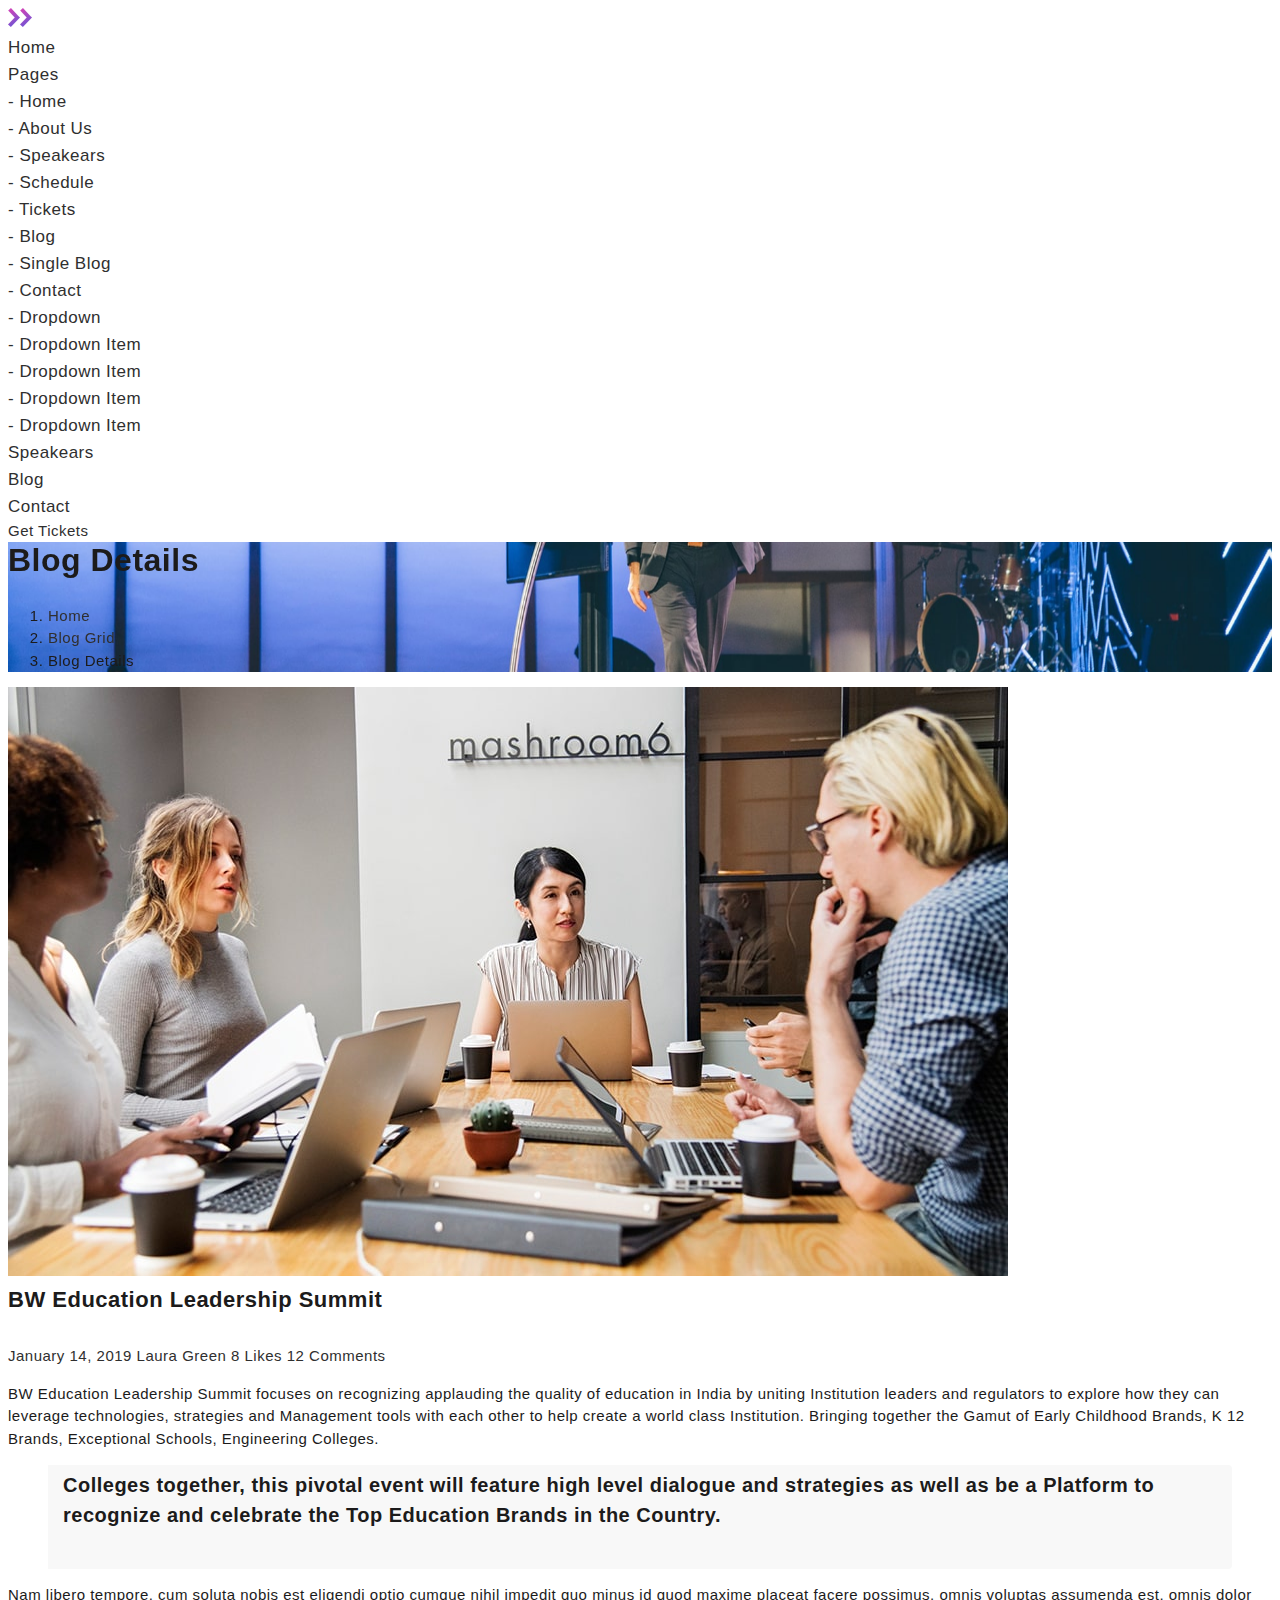
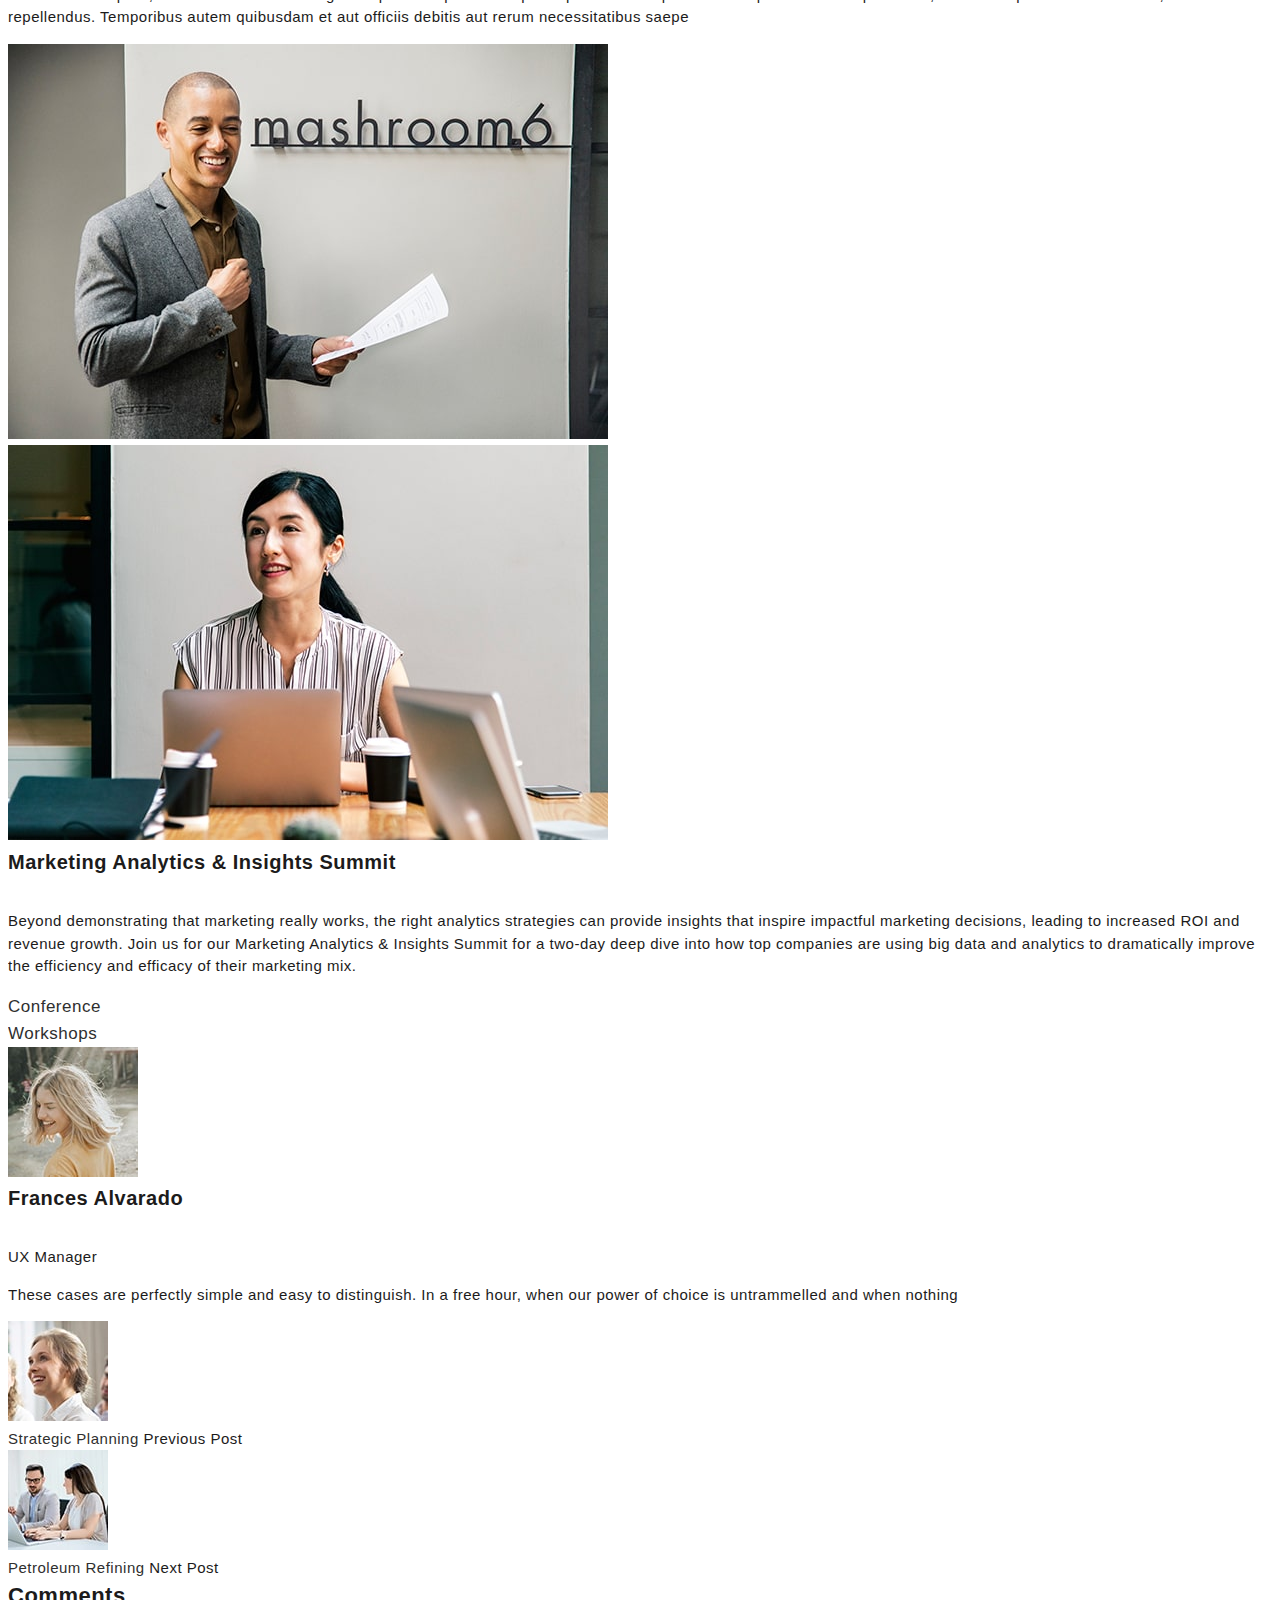
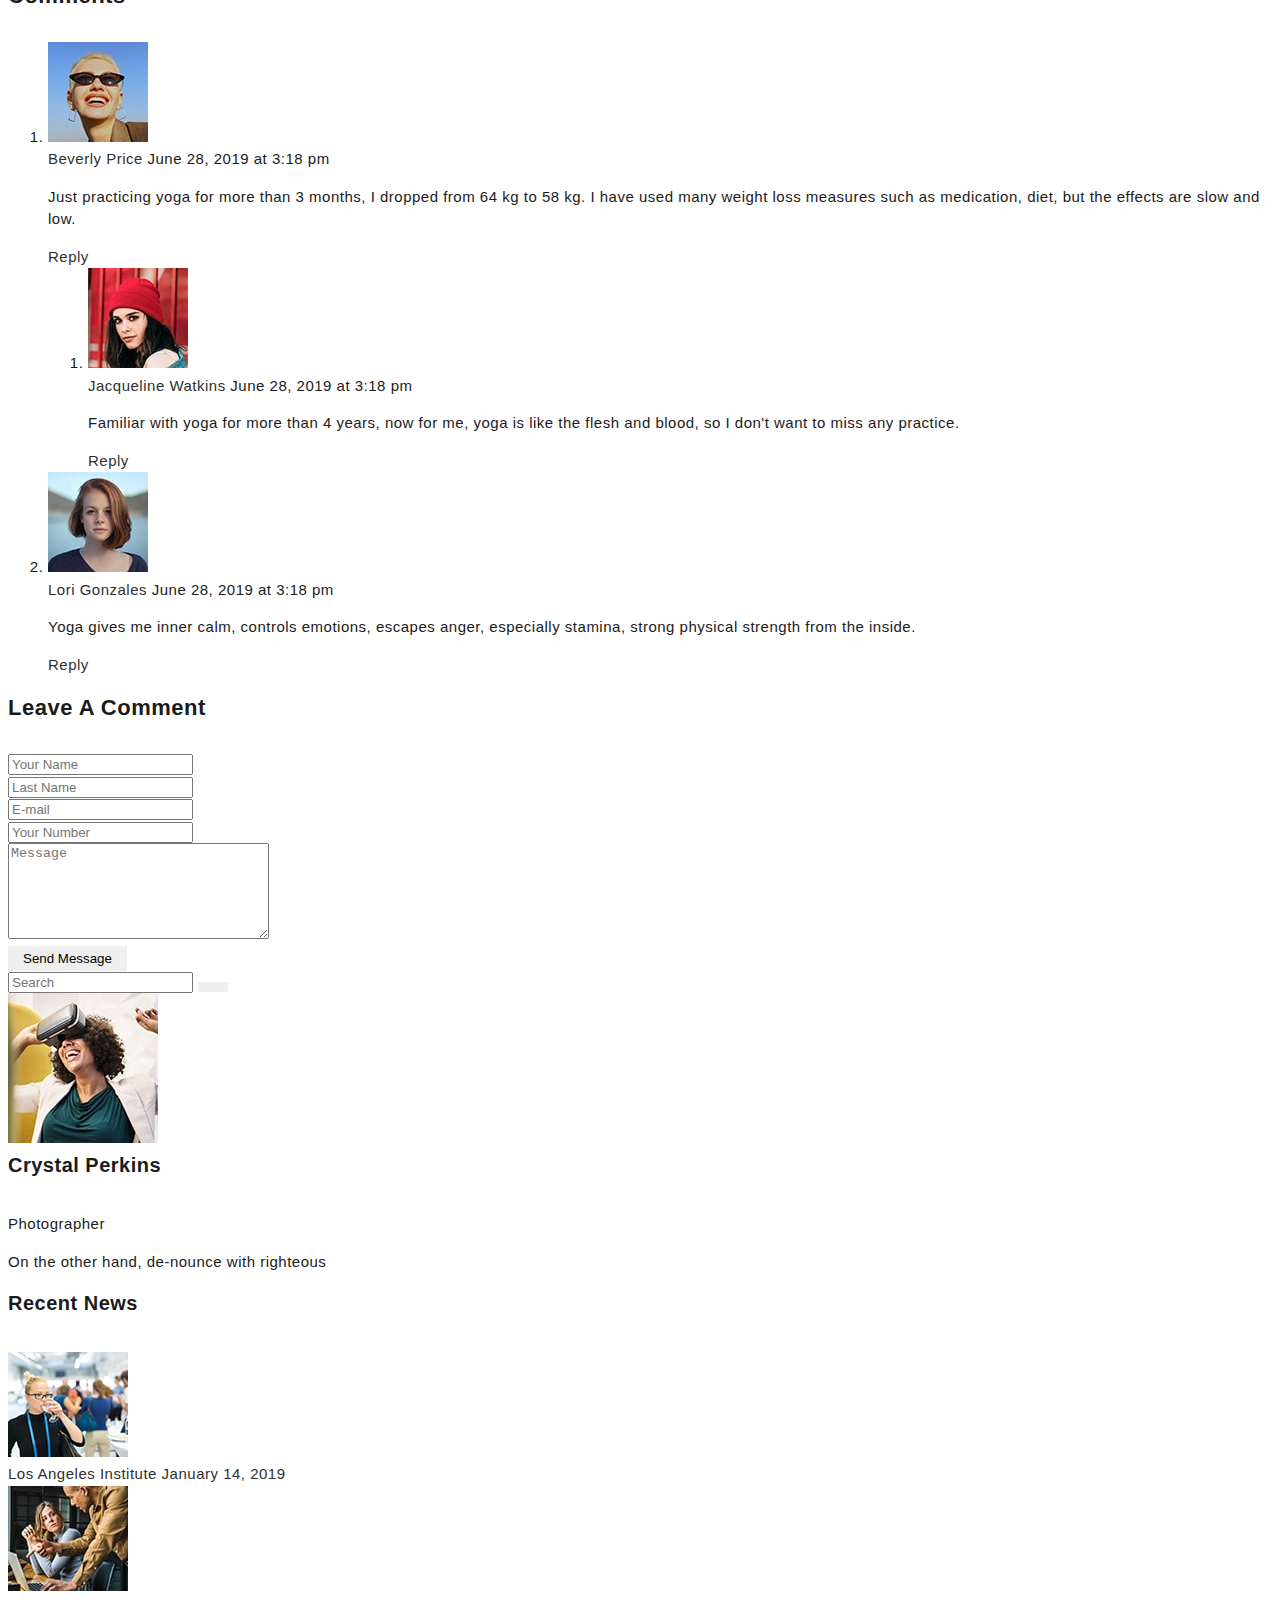
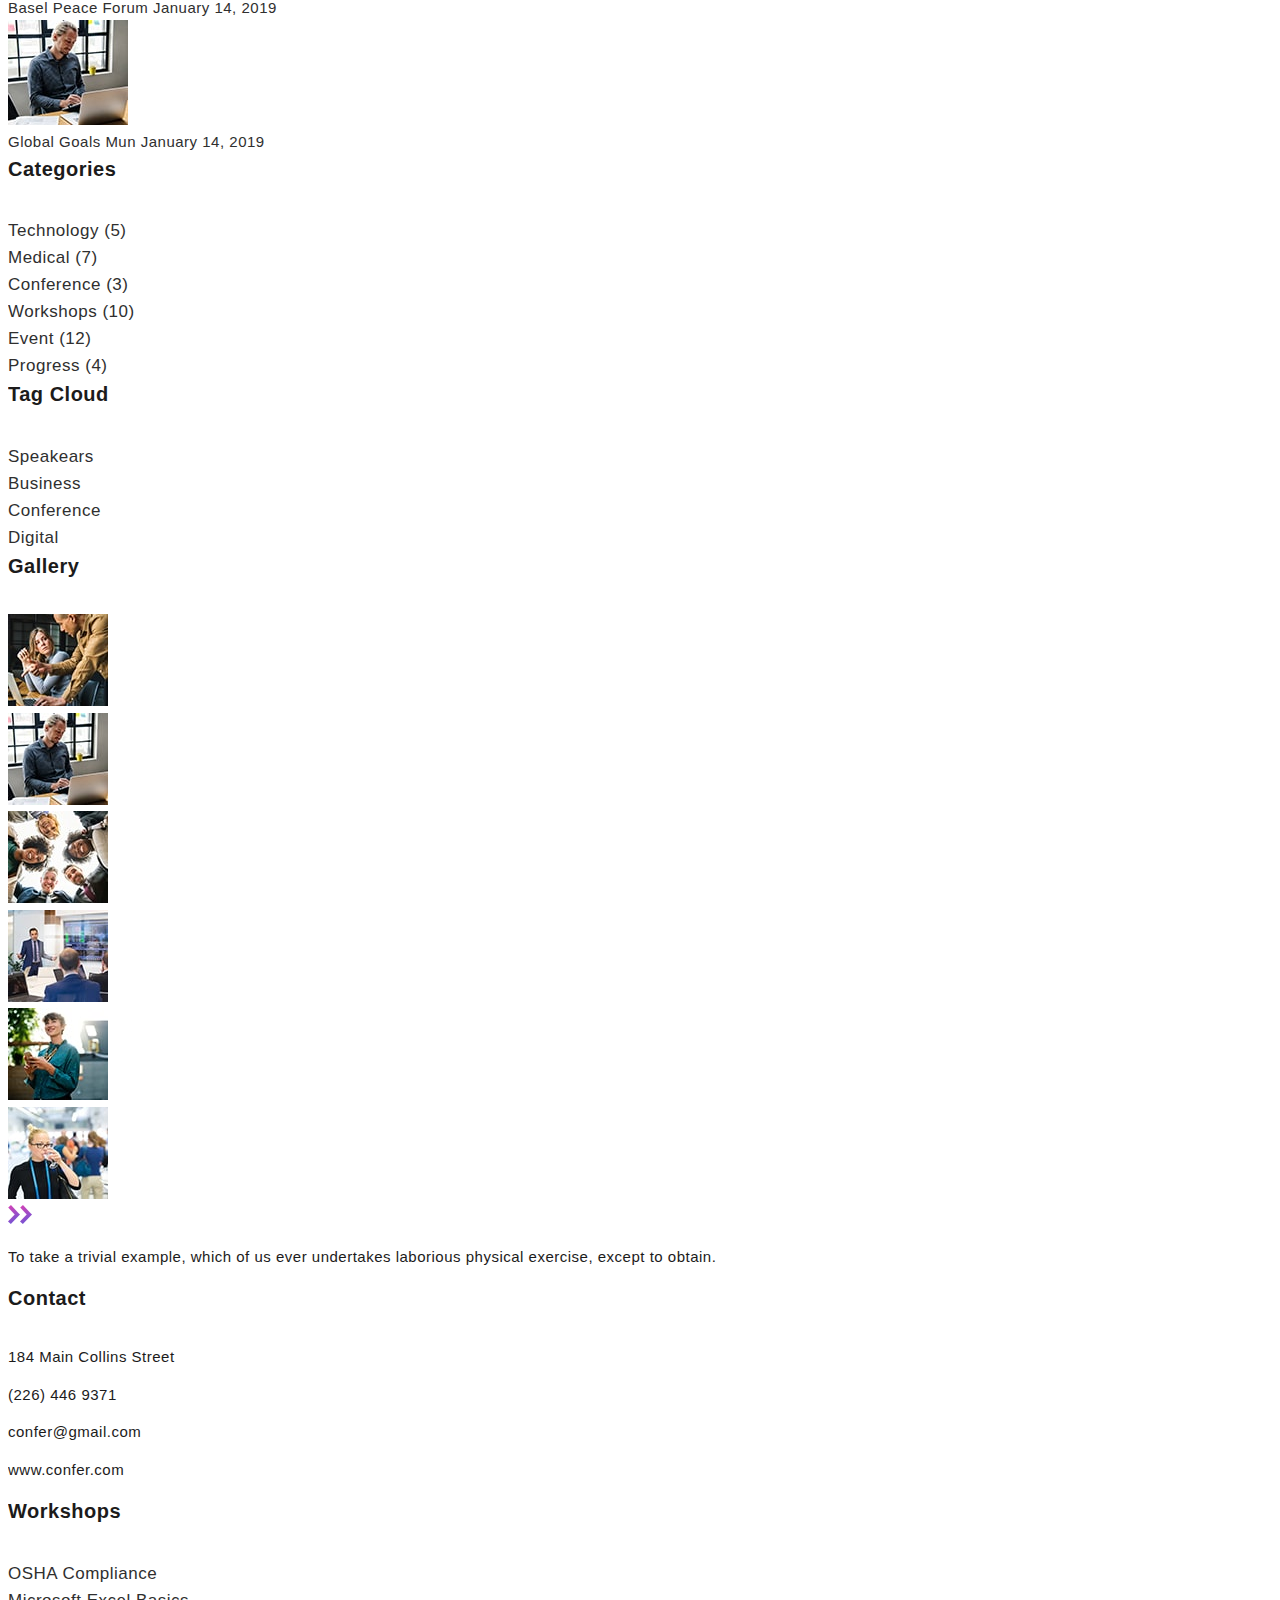
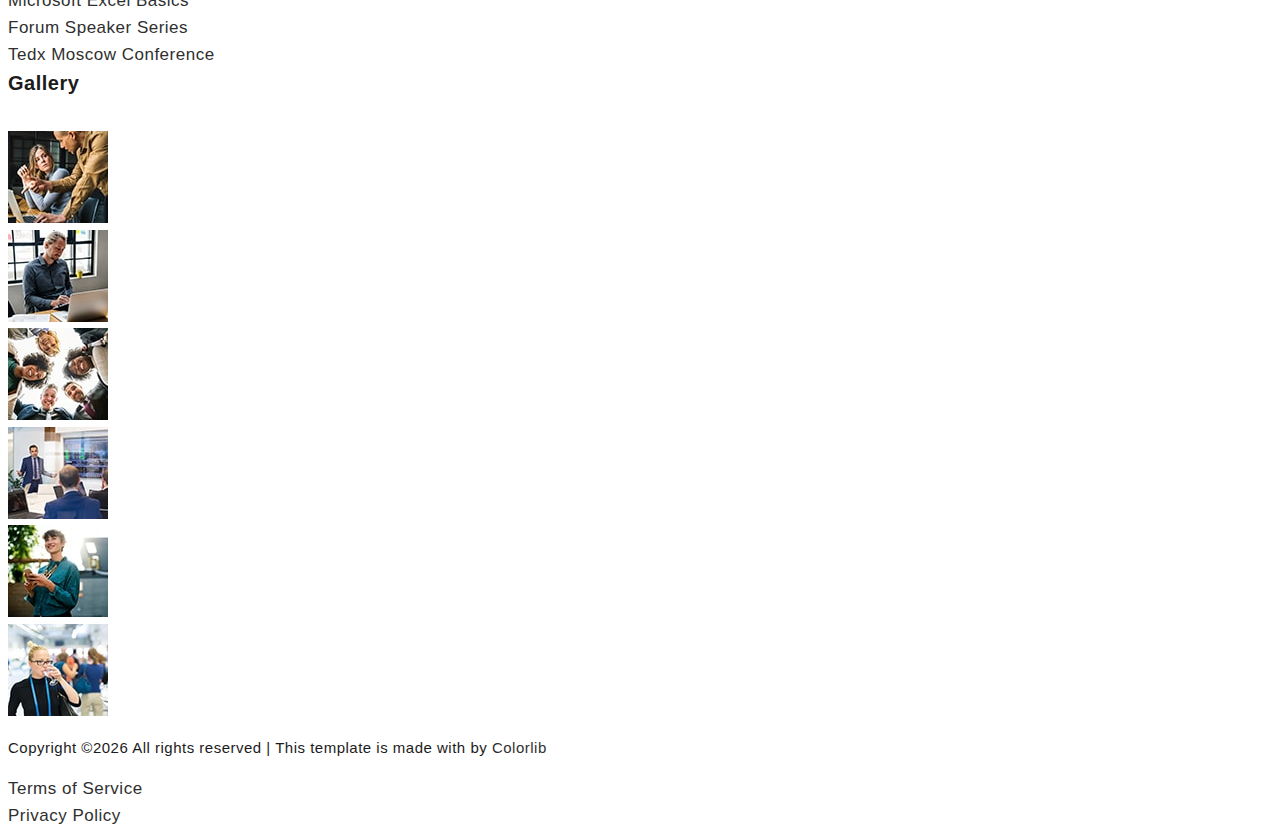
<file: single-blog.html>
<!DOCTYPE html>
<html lang="en">

<head>
    <meta charset="UTF-8">
    <meta name="description" content="">
    <meta http-equiv="X-UA-Compatible" content="IE=edge">
    <meta name="viewport" content="width=device-width, initial-scale=1, shrink-to-fit=no">

    <!-- Title -->
    <title>Confer - Conference Event HTML Template</title>

    <!-- Favicon -->
    <link rel="icon" href="./img/core-img/favicon.png">

    <!-- Stylesheet -->
    <link rel="stylesheet" href="style.css">

</head>

<body>
    <!-- Preloader -->
    <div id="preloader">
        <div class="loader"></div>
    </div>
    <!-- /Preloader -->

    <!-- Header Area Start -->
    <header class="header-area">
        <div class="classy-nav-container breakpoint-off">
            <div class="container">
                <!-- Classy Menu -->
                <nav class="classy-navbar justify-content-between" id="conferNav">

                    <!-- Logo -->
                    <a class="nav-brand" href="./index.html"><img src="./img/core-img/logo.png" alt=""></a>

                    <!-- Navbar Toggler -->
                    <div class="classy-navbar-toggler">
                        <span class="navbarToggler"><span></span><span></span><span></span></span>
                    </div>

                    <!-- Menu -->
                    <div class="classy-menu">
                        <!-- Menu Close Button -->
                        <div class="classycloseIcon">
                            <div class="cross-wrap"><span class="top"></span><span class="bottom"></span></div>
                        </div>
                        <!-- Nav Start -->
                        <div class="classynav">
                            <ul id="nav">
                                <li class="active"><a href="index.html">Home</a></li>
                                <li><a href="#">Pages</a>
                                    <ul class="dropdown">
                                        <li><a href="index.html">- Home</a></li>
                                        <li><a href="about.html">- About Us</a></li>
                                        <li><a href="speakers.html">- Speakears</a></li>
                                        <li><a href="schedule.html">- Schedule</a></li>
                                        <li><a href="tickets.html">- Tickets</a></li>
                                        <li><a href="blog.html">- Blog</a></li>
                                        <li><a href="single-blog.html">- Single Blog</a></li>
                                        <li><a href="contact.html">- Contact</a></li>
                                        <li><a href="#">- Dropdown</a>
                                            <ul class="dropdown">
                                                <li><a href="#">- Dropdown Item</a></li>
                                                <li><a href="#">- Dropdown Item</a></li>
                                                <li><a href="#">- Dropdown Item</a></li>
                                                <li><a href="#">- Dropdown Item</a></li>
                                            </ul>
                                        </li>
                                    </ul>
                                </li>
                                <li><a href="speakers.html">Speakears</a></li>
                                <li><a href="blog.html">Blog</a></li>
                                <li><a href="contact.html">Contact</a></li>
                            </ul>

                            <!-- Get Tickets Button -->
                            <a href="#" class="btn confer-btn mt-3 mt-lg-0 ml-3 ml-lg-5">Get Tickets <i class="zmdi zmdi-long-arrow-right"></i></a>
                        </div>
                        <!-- Nav End -->
                    </div>
                </nav>
            </div>
        </div>
    </header>
    <!-- Header Area End -->

    <!-- Breadcrumb Area Start -->
    <section class="breadcrumb-area bg-img bg-gradient-overlay jarallax" style="background-image: url(img/bg-img/37.jpg);">
        <div class="container h-100">
            <div class="row h-100 align-items-center">
                <div class="col-12">
                    <div class="breadcrumb-content">
                        <h2 class="page-title">Blog Details</h2>
                        <nav aria-label="breadcrumb">
                            <ol class="breadcrumb">
                                <li class="breadcrumb-item"><a href="index.html">Home</a></li>
                                <li class="breadcrumb-item"><a href="blog.html">Blog Grid</a></li>
                                <li class="breadcrumb-item active" aria-current="page">Blog Details</li>
                            </ol>
                        </nav>
                    </div>
                </div>
            </div>
        </div>
    </section>
    <!-- Breadcrumb Area End -->

    <!-- Blog Area Start -->
    <section class="confer-blog-details-area section-padding-100-0">
        <div class="container">
            <div class="row justify-content-center">
                <!-- Single Post Details Area -->
                <div class="col-12 col-lg-8 col-xl-9">
                    <div class="pr-lg-4 mb-100">
                        <!-- Post Content -->
                        <div class="post-details-content">

                            <!-- Post Thumbnail -->
                            <div class="post-blog-thumbnail mb-30">
                                <img src="img/bg-img/46.jpg" alt="">
                            </div>

                            <!-- Post Title -->
                            <h4 class="post-title">BW Education Leadership Summit</h4>

                            <!-- Post Meta -->
                            <div class="post-meta">
                                <a class="post-date" href="#"><i class="zmdi zmdi-alarm-check"></i> January 14, 2019</a>
                                <a class="post-author" href="#"><i class="zmdi zmdi-account"></i> Laura Green</a>
                                <a class="post-author" href="#"><i class="zmdi zmdi-favorite-outline"></i> 8 Likes</a>
                                <a class="post-author" href="#"><i class="zmdi zmdi-comment-outline"></i> 12 Comments</a>
                            </div>

                            <p>BW Education Leadership Summit focuses on recognizing applauding the quality of education in India by uniting Institution leaders and regulators to explore how they can leverage technologies, strategies and Management tools with each other to help create a world class Institution. Bringing together the Gamut of Early Childhood Brands, K 12 Brands, Exceptional Schools, Engineering Colleges.</p>

                            <!-- Blockquote -->
                            <blockquote class="confer-blockquote">
                                <h5>Colleges together, this pivotal event will feature high level dialogue and strategies as well as be a Platform to recognize and celebrate the Top Education Brands in the Country.</h5>
                            </blockquote>

                            <p>Nam libero tempore, cum soluta nobis est eligendi optio cumque nihil impedit quo minus id quod maxime placeat facere possimus, omnis voluptas assumenda est, omnis dolor repellendus. Temporibus autem quibusdam et aut officiis debitis aut rerum necessitatibus saepe</p>

                            <div class="row">
                                <div class="col-6">
                                    <img class="mb-30" src="img/bg-img/51.jpg" alt="">
                                </div>
                                <div class="col-6">
                                    <img class="mb-30" src="img/bg-img/52.jpg" alt="">
                                </div>
                            </div>

                            <h5>Marketing Analytics &amp; Insights Summit</h5>
                            <p>Beyond demonstrating that marketing really works, the right analytics strategies can provide insights that inspire impactful marketing decisions, leading to increased ROI and revenue growth. Join us for our Marketing Analytics &amp; Insights Summit for a two-day deep dive into how top companies are using big data and analytics to dramatically improve the efficiency and efficacy of their marketing mix.</p>
                        </div>

                        <!-- Post Tags & Social Info -->
                        <div class="post-tags-social-area mt-30 pb-5 d-flex flex-wrap align-items-center">
                            <!-- Popular Tags -->
                            <div class="popular-tags d-flex align-items-center">
                                <p><i class="zmdi zmdi-label"></i></p>
                                <ul class="nav">
                                    <li><a href="#">Conference</a></li>
                                    <li><a href="#">Workshops</a></li>
                                </ul>
                            </div>

                            <!-- Author Social Info -->
                            <div class="author-social-info">
                                <a href="#"><i class="zmdi zmdi-linkedin"></i></a>
                                <a href="#"><i class="zmdi zmdi-twitter"></i></a>
                                <a href="#"><i class="zmdi zmdi-instagram"></i></a>
                                <a href="#"><i class="zmdi zmdi-facebook"></i></a>
                                <a href="#"><i class="zmdi zmdi-share"></i></a>
                            </div>
                        </div>

                        <!-- Post Author Area -->
                        <div class="post-author-area d-flex align-items-center my-5">
                            <!-- Avatar -->
                            <div class="author-avatar">
                                <img src="img/bg-img/53.jpg" alt="">
                            </div>
                            <!-- Author Content -->
                            <div class="author-content">
                                <h5>Frances Alvarado</h5>
                                <span>UX Manager</span>
                                <p>These cases are perfectly simple and easy to distinguish. In a free hour, when our power of choice is untrammelled and when nothing</p>
                            </div>
                        </div>

                        <!-- Pager Area -->
                        <div class="pager-area d-flex align-items-center flex-wrap mb-80">
                            <!-- Prev Post -->
                            <div class="pager-single-post d-flex align-items-center">
                                <div class="post-thumb">
                                    <a href="#"><img src="img/bg-img/54.jpg" alt=""></a>
                                </div>
                                <div class="post-meta">
                                    <a href="#" class="post-title">Strategic Planning</a>
                                    <span>Previous Post</span>
                                </div>
                            </div>

                            <!-- Next Post -->
                            <div class="pager-single-post d-flex align-items-center">
                                <div class="post-thumb">
                                    <a href="#"><img src="img/bg-img/55.jpg" alt=""></a>
                                </div>
                                <div class="post-meta">
                                    <a href="#" class="post-title">Petroleum Refining</a>
                                    <span>Next Post</span>
                                </div>
                            </div>
                        </div>

                        <!-- Comment Area -->
                        <div class="comment-area mb-80">
                            <!-- Comments Area -->
                            <div class="comment_area clearfix">
                                <h4 class="mb-30">Comments</h4>

                                <ol>
                                    <!-- Single Comment Area -->
                                    <li class="single_comment_area">
                                        <!-- Comment Content -->
                                        <div class="comment-content d-flex">
                                            <!-- Comment Author -->
                                            <div class="comment-author">
                                                <img src="img/bg-img/56.jpg" alt="author">
                                            </div>
                                            <!-- Comment Meta -->
                                            <div class="comment-meta">
                                                <div class="comment-meta-data">
                                                    <a href="#">Beverly Price</a>
                                                    <span><i class="zmdi zmdi-calendar-check"></i> June 28, 2019 at 3:18 pm</span>
                                                </div>
                                                <p>Just practicing yoga for more than 3 months, I dropped from 64 kg to 58 kg. I have used many weight loss measures such as medication, diet, but the effects are slow and low.</p>
                                                <a href="#" class="reply"><i class="zmdi zmdi-mail-reply"></i> Reply</a>
                                            </div>
                                        </div>

                                        <ol class="children">
                                            <li class="single_comment_area">
                                                <!-- Comment Content -->
                                                <div class="comment-content d-flex">
                                                    <!-- Comment Author -->
                                                    <div class="comment-author">
                                                        <img src="img/bg-img/57.jpg" alt="author">
                                                    </div>
                                                    <!-- Comment Meta -->
                                                    <div class="comment-meta">
                                                        <div class="comment-meta-data">
                                                            <a href="#">Jacqueline Watkins</a>
                                                            <span><i class="zmdi zmdi-calendar-check"></i> June 28, 2019 at 3:18 pm</span>
                                                        </div>
                                                        <p>Familiar with yoga for more than 4 years, now for me, yoga is like the flesh and blood, so I don't want to miss any practice.</p>
                                                        <a href="#" class="reply"><i class="zmdi zmdi-mail-reply"></i> Reply</a>
                                                    </div>
                                                </div>
                                            </li>
                                        </ol>
                                    </li>

                                    <!-- Single Comment Area -->
                                    <li class="single_comment_area">
                                        <!-- Comment Content -->
                                        <div class="comment-content d-flex">
                                            <!-- Comment Author -->
                                            <div class="comment-author">
                                                <img src="img/bg-img/58.jpg" alt="author">
                                            </div>
                                            <!-- Comment Meta -->
                                            <div class="comment-meta">
                                                <div class="comment-meta-data">
                                                    <a href="#">Lori Gonzales</a>
                                                    <span><i class="zmdi zmdi-calendar-check"></i> June 28, 2019 at 3:18 pm</span>
                                                </div>
                                                <p>Yoga gives me inner calm, controls emotions, escapes anger, especially stamina, strong physical strength from the inside.</p>
                                                <a href="#" class="reply"><i class="zmdi zmdi-mail-reply"></i> Reply</a>
                                            </div>
                                        </div>
                                    </li>
                                </ol>
                            </div>
                        </div>

                        <!-- Leave A Reply -->
                        <div class="confer-leave-a-reply-form clearfix">
                            <h4 class="mb-30">Leave A Comment</h4>
                            
                            <!-- Leave A Reply -->
                            <div class="contact_form">
                                <form action="#" method="post">
                                    <div class="contact_input_area">
                                        <div class="row">
                                            <!-- Form Group -->
                                            <div class="col-12 col-lg-6">
                                                <div class="form-group">
                                                    <input type="text" class="form-control mb-30" name="name" id="name" placeholder="Your Name" required>
                                                </div>
                                            </div>
                                            <!-- Form Group -->
                                            <div class="col-12 col-lg-6">
                                                <div class="form-group">
                                                    <input type="text" class="form-control mb-30" name="name" id="name-2" placeholder="Last Name" required>
                                                </div>
                                            </div>
                                            <!-- Form Group -->
                                            <div class="col-12 col-lg-6">
                                                <div class="form-group">
                                                    <input type="email" class="form-control mb-30" name="email" id="email" placeholder="E-mail" required>
                                                </div>
                                            </div>
                                            <!-- Form Group -->
                                            <div class="col-12 col-lg-6">
                                                <div class="form-group">
                                                    <input type="text" class="form-control mb-30" name="subject" id="subject" placeholder="Your Number">
                                                </div>
                                            </div>
                                            <!-- Form Group -->
                                            <div class="col-12">
                                                <div class="form-group">
                                                    <textarea name="message" class="form-control mb-30" id="message" cols="30" rows="6" placeholder="Message" required></textarea>
                                                </div>
                                            </div>
                                            <!-- Button -->
                                            <div class="col-12">
                                                <button type="submit" class="btn confer-btn">Send Message <i class="zmdi zmdi-long-arrow-right"></i></button>
                                            </div>
                                        </div>
                                    </div>
                                </form>
                            </div>
                        </div>
                    </div>
                </div>

                <!-- Blog Sidebar Area -->
                <div class="col-12 col-md-6 col-lg-4 col-xl-3">
                    <div class="confer-sidebar-area mb-100">

                        <!-- Single Widget Area -->
                        <div class="single-widget-area">
                            <div class="search-widget">
                                <form action="#" method="post">
                                    <input type="search" name="search-form" id="searchForm" placeholder="Search">
                                    <button type="submit"><i class="zmdi zmdi-search"></i></button>
                                </form>
                            </div>
                        </div>

                        <!-- Single Widget Area -->
                        <div class="single-widget-area">
                            <!-- Post Author Widget -->
                            <div class="post-author-widget">
                                <!-- Thumbnail -->
                                <div class="post-author-avatar">
                                    <img src="img/bg-img/50.jpg" alt="">
                                </div>
                                <!-- Author Content -->
                                <div class="post-author-content">
                                    <h5>Crystal Perkins</h5>
                                    <span>Photographer</span>
                                    <p>On the other hand, de-nounce with righteous</p>
                                </div>
                                <!-- Social Info -->
                                <div class="author-social-info">
                                    <a href="#"><i class="zmdi zmdi-facebook"></i></a>
                                    <a href="#"><i class="zmdi zmdi-instagram"></i></a>
                                    <a href="#"><i class="zmdi zmdi-twitter"></i></a>
                                    <a href="#"><i class="zmdi zmdi-linkedin"></i></a>
                                </div>
                            </div>
                        </div>

                        <!-- Single Widget Area -->
                        <div class="single-widget-area">
                            <h5 class="widget-title mb-30">Recent News</h5>

                            <!-- Single Recent Post Area -->
                            <div class="single-recent-post-area d-flex align-items-center">
                                <!-- Thumb -->
                                <div class="post-thumb">
                                    <a href="single-blog.html"><img src="img/bg-img/47.jpg" alt=""></a>
                                </div>
                                <!-- Content -->
                                <div class="post-content">
                                    <a href="single-blog.html" class="post-title">Los Angeles Institute</a>
                                    <a href="#" class="post-date"><i class="zmdi zmdi-time"></i> January 14, 2019</a>
                                </div>
                            </div>

                            <!-- Single Recent Post Area -->
                            <div class="single-recent-post-area d-flex align-items-center">
                                <!-- Thumb -->
                                <div class="post-thumb">
                                    <a href="single-blog.html"><img src="img/bg-img/48.jpg" alt=""></a>
                                </div>
                                <!-- Content -->
                                <div class="post-content">
                                    <a href="single-blog.html" class="post-title">Basel Peace Forum</a>
                                    <a href="#" class="post-date"><i class="zmdi zmdi-time"></i> January 14, 2019</a>
                                </div>
                            </div>

                            <!-- Single Recent Post Area -->
                            <div class="single-recent-post-area d-flex align-items-center">
                                <!-- Thumb -->
                                <div class="post-thumb">
                                    <a href="single-blog.html"><img src="img/bg-img/49.jpg" alt=""></a>
                                </div>
                                <!-- Content -->
                                <div class="post-content">
                                    <a href="single-blog.html" class="post-title">Global Goals Mun</a>
                                    <a href="#" class="post-date"><i class="zmdi zmdi-time"></i> January 14, 2019</a>
                                </div>
                            </div>
                        </div>

                        <!-- Single Widget Area -->
                        <div class="single-widget-area">
                            <h5 class="widget-title mb-30">Categories</h5>

                            <!-- Catagories List -->
                            <ul class="categories-list">
                                <li><a href="#">Technology <span>(5)</span></a></li>
                                <li><a href="#">Medical <span>(7)</span></a></li>
                                <li><a href="#">Conference <span>(3)</span></a></li>
                                <li><a href="#">Workshops <span>(10)</span></a></li>
                                <li><a href="#">Event <span>(12)</span></a></li>
                                <li><a href="#">Progress <span>(4)</span></a></li>
                            </ul>
                        </div>

                        <!-- Single Widget Area -->
                        <div class="single-widget-area">
                            <h5 class="widget-title mb-30">Tag Cloud</h5>

                            <!-- Tag Cloud -->
                            <ul class="tag-cloud">
                                <li><a href="#">Speakears</a></li>
                                <li><a href="#">Business</a></li>
                                <li><a href="#">Conference</a></li>
                                <li><a href="#">Digital</a></li>
                            </ul>
                        </div>

                        <!-- Single Widget Area -->
                        <div class="single-widget-area">
                            <h5 class="widget-title mb-30">Gallery</h5>

                            <!-- Sidebar Gallery -->
                            <div class="sidebar-gallery">
                                <div class="row">
                                    <div class="col-4">
                                        <a href="#"><img src="img/bg-img/21.jpg" alt=""></a>
                                    </div>
                                    <div class="col-4">
                                        <a href="#"><img src="img/bg-img/22.jpg" alt=""></a>
                                    </div>
                                    <div class="col-4">
                                        <a href="#"><img src="img/bg-img/23.jpg" alt=""></a>
                                    </div>
                                    <div class="col-4">
                                        <a href="#"><img src="img/bg-img/24.jpg" alt=""></a>
                                    </div>
                                    <div class="col-4">
                                        <a href="#"><img src="img/bg-img/25.jpg" alt=""></a>
                                    </div>
                                    <div class="col-4">
                                        <a href="#"><img src="img/bg-img/26.jpg" alt=""></a>
                                    </div>
                                </div>
                            </div>
                        </div>

                    </div>
                </div>
            </div>
        </div>
    </section>
    <!-- Blog Area End -->

    <!-- Footer Area Start -->
    <footer class="footer-area bg-img bg-overlay-2 section-padding-100-0">
        <!-- Main Footer Area -->
        <div class="main-footer-area">
            <div class="container">
                <div class="row">
                    <!-- Single Footer Widget Area -->
                    <div class="col-12 col-sm-6 col-lg-3">
                        <div class="single-footer-widget mb-60">
                            <!-- Footer Logo -->
                            <a href="#" class="footer-logo"><img src="img/core-img/logo.png" alt=""></a>
                            <p>To take a trivial example, which of us ever undertakes laborious physical exercise, except to obtain.</p>

                            <!-- Social Info -->
                            <div class="social-info">
                                <a href="#"><i class="zmdi zmdi-facebook"></i></a>
                                <a href="#"><i class="zmdi zmdi-instagram"></i></a>
                                <a href="#"><i class="zmdi zmdi-twitter"></i></a>
                                <a href="#"><i class="zmdi zmdi-linkedin"></i></a>
                            </div>
                        </div>
                    </div>

                    <!-- Single Footer Widget Area -->
                    <div class="col-12 col-sm-6 col-lg-3">
                        <div class="single-footer-widget mb-60">
                            <!-- Widget Title -->
                            <h5 class="widget-title">Contact</h5>

                            <!-- Contact Area -->
                            <div class="footer-contact-info">
                                <p><i class="zmdi zmdi-map"></i> 184 Main Collins Street</p>
                                <p><i class="zmdi zmdi-phone"></i> (226) 446 9371</p>
                                <p><i class="zmdi zmdi-email"></i> confer@gmail.com</p>
                                <p><i class="zmdi zmdi-globe"></i> www.confer.com</p>
                            </div>
                        </div>
                    </div>

                    <!-- Single Footer Widget Area -->
                    <div class="col-12 col-sm-6 col-lg-3">
                        <div class="single-footer-widget mb-60">
                            <!-- Widget Title -->
                            <h5 class="widget-title">Workshops</h5>

                            <!-- Footer Nav -->
                            <ul class="footer-nav">
                                <li><a href="#">OSHA Compliance</a></li>
                                <li><a href="#">Microsoft Excel Basics</a></li>
                                <li><a href="#">Forum Speaker Series</a></li>
                                <li><a href="#">Tedx Moscow Conference</a></li>
                            </ul>
                        </div>
                    </div>

                    <!-- Single Footer Widget Area -->
                    <div class="col-12 col-sm-6 col-lg-3">
                        <div class="single-footer-widget mb-60">
                            <!-- Widget Title -->
                            <h5 class="widget-title">Gallery</h5>

                            <!-- Footer Gallery -->
                            <div class="footer-gallery">
                                <div class="row">
                                    <div class="col-4">
                                        <a href="img/bg-img/21.jpg" class="single-gallery-item"><img src="img/bg-img/21.jpg" alt=""></a>
                                    </div>
                                    <div class="col-4">
                                        <a href="img/bg-img/22.jpg" class="single-gallery-item"><img src="img/bg-img/22.jpg" alt=""></a>
                                    </div>
                                    <div class="col-4">
                                        <a href="img/bg-img/23.jpg" class="single-gallery-item"><img src="img/bg-img/23.jpg" alt=""></a>
                                    </div>
                                    <div class="col-4">
                                        <a href="img/bg-img/24.jpg" class="single-gallery-item"><img src="img/bg-img/24.jpg" alt=""></a>
                                    </div>
                                    <div class="col-4">
                                        <a href="img/bg-img/25.jpg" class="single-gallery-item"><img src="img/bg-img/25.jpg" alt=""></a>
                                    </div>
                                    <div class="col-4">
                                        <a href="img/bg-img/26.jpg" class="single-gallery-item"><img src="img/bg-img/26.jpg" alt=""></a>
                                    </div>
                                </div>
                            </div>
                        </div>
                    </div>
                </div>
            </div>
        </div>

        <!-- Copywrite Area -->
        <div class="container">
            <div class="copywrite-content">
                <div class="row">
                    <!-- Copywrite Text -->
                    <div class="col-12 col-md-6">
                        <div class="copywrite-text">
                            <p><!-- Link back to Colorlib can't be removed. Template is licensed under CC BY 3.0. -->
Copyright &copy;<script>document.write(new Date().getFullYear());</script> All rights reserved | This template is made with <i class="fa fa-heart-o" aria-hidden="true"></i> by <a href="https://colorlib.com" target="_blank">Colorlib</a>
<!-- Link back to Colorlib can't be removed. Template is licensed under CC BY 3.0. --></p>
                        </div>
                    </div>
                    <!-- Footer Menu -->
                    <div class="col-12 col-md-6">
                        <div class="footer-menu">
                            <ul class="nav">
                                <li><a href="#"><i class="zmdi zmdi-circle"></i> Terms of Service</a></li>
                                <li><a href="#"><i class="zmdi zmdi-circle"></i> Privacy Policy</a></li>
                            </ul>
                        </div>
                    </div>
                </div>
            </div>
        </div>
    </footer>
    <!-- Footer Area End -->

    <!-- **** All JS Files ***** -->
    <!-- jQuery 2.2.4 -->
    <script src="js/jquery.min.js"></script>
    <!-- Popper -->
    <script src="js/popper.min.js"></script>
    <!-- Bootstrap -->
    <script src="js/bootstrap.min.js"></script>
    <!-- All Plugins -->
    <script src="js/confer.bundle.js"></script>
    <!-- Active -->
    <script src="js/default-assets/active.js"></script>

</body>

</html>
</file>
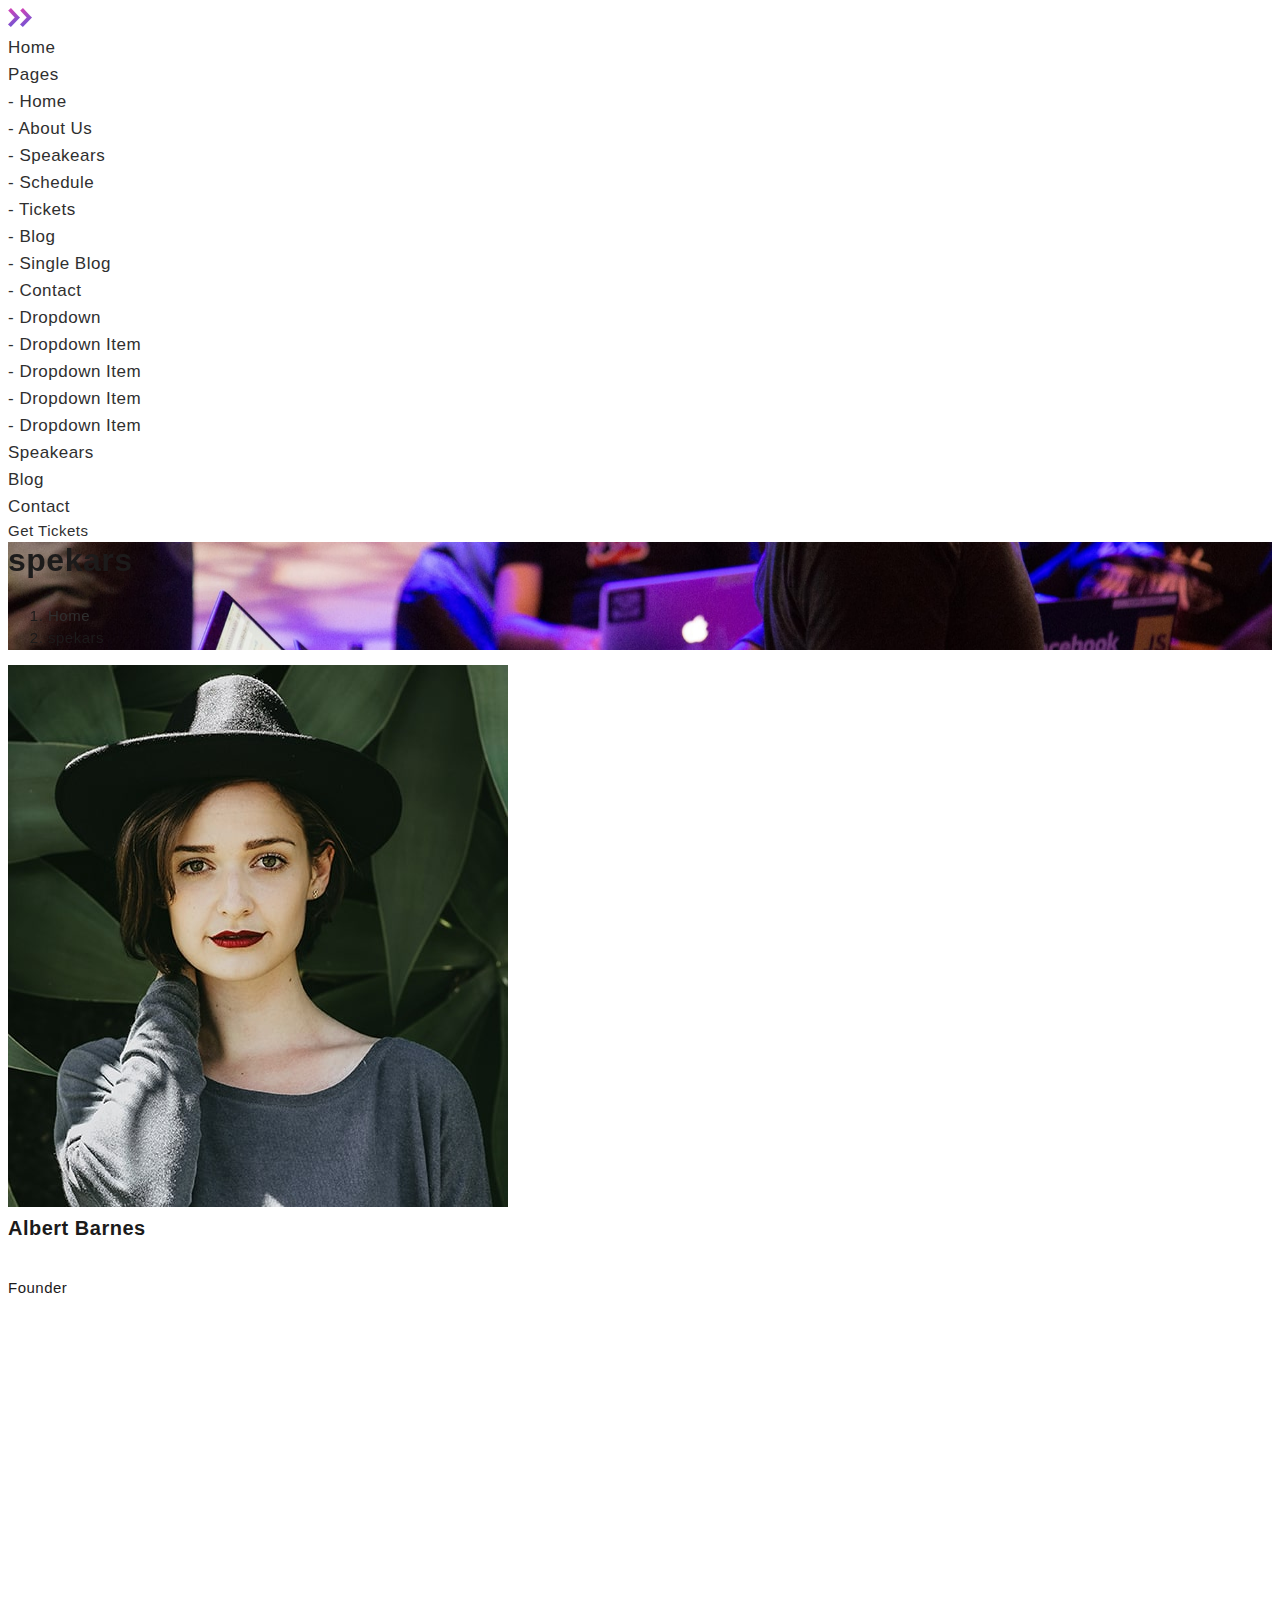
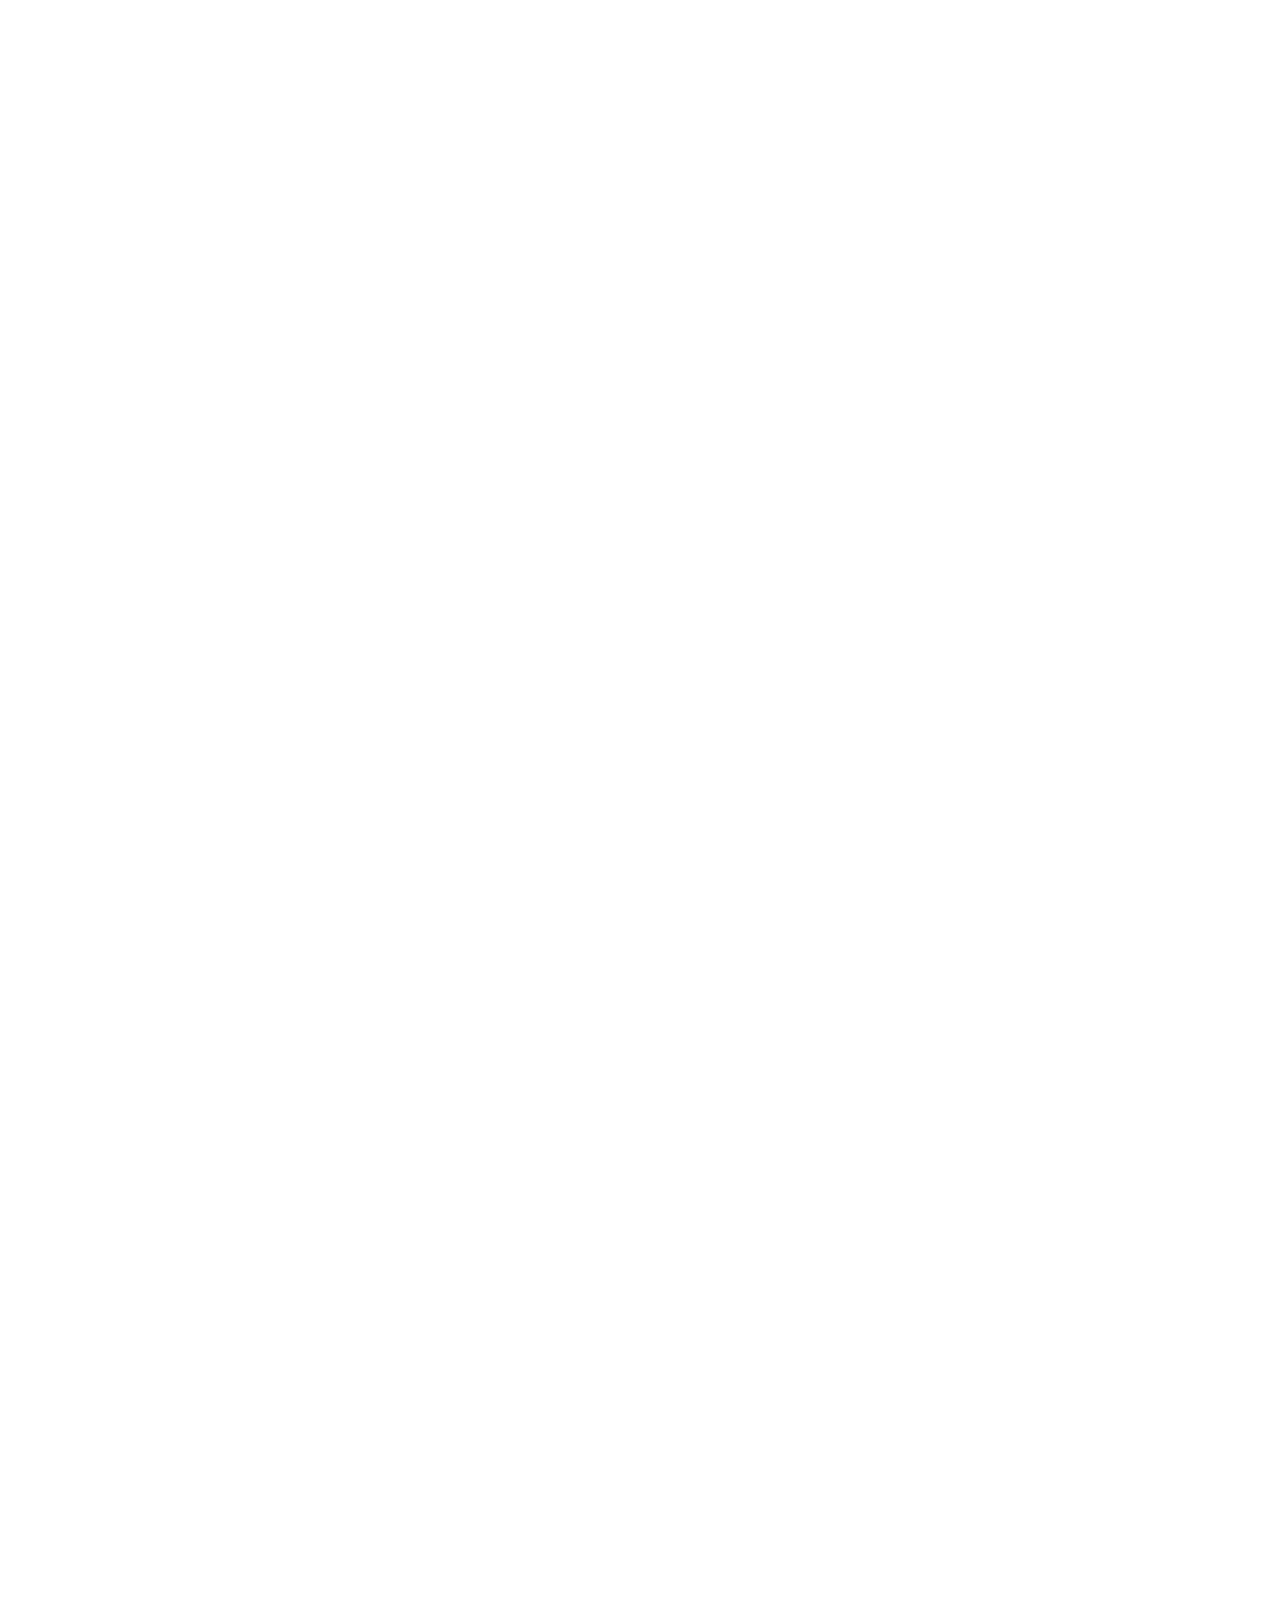
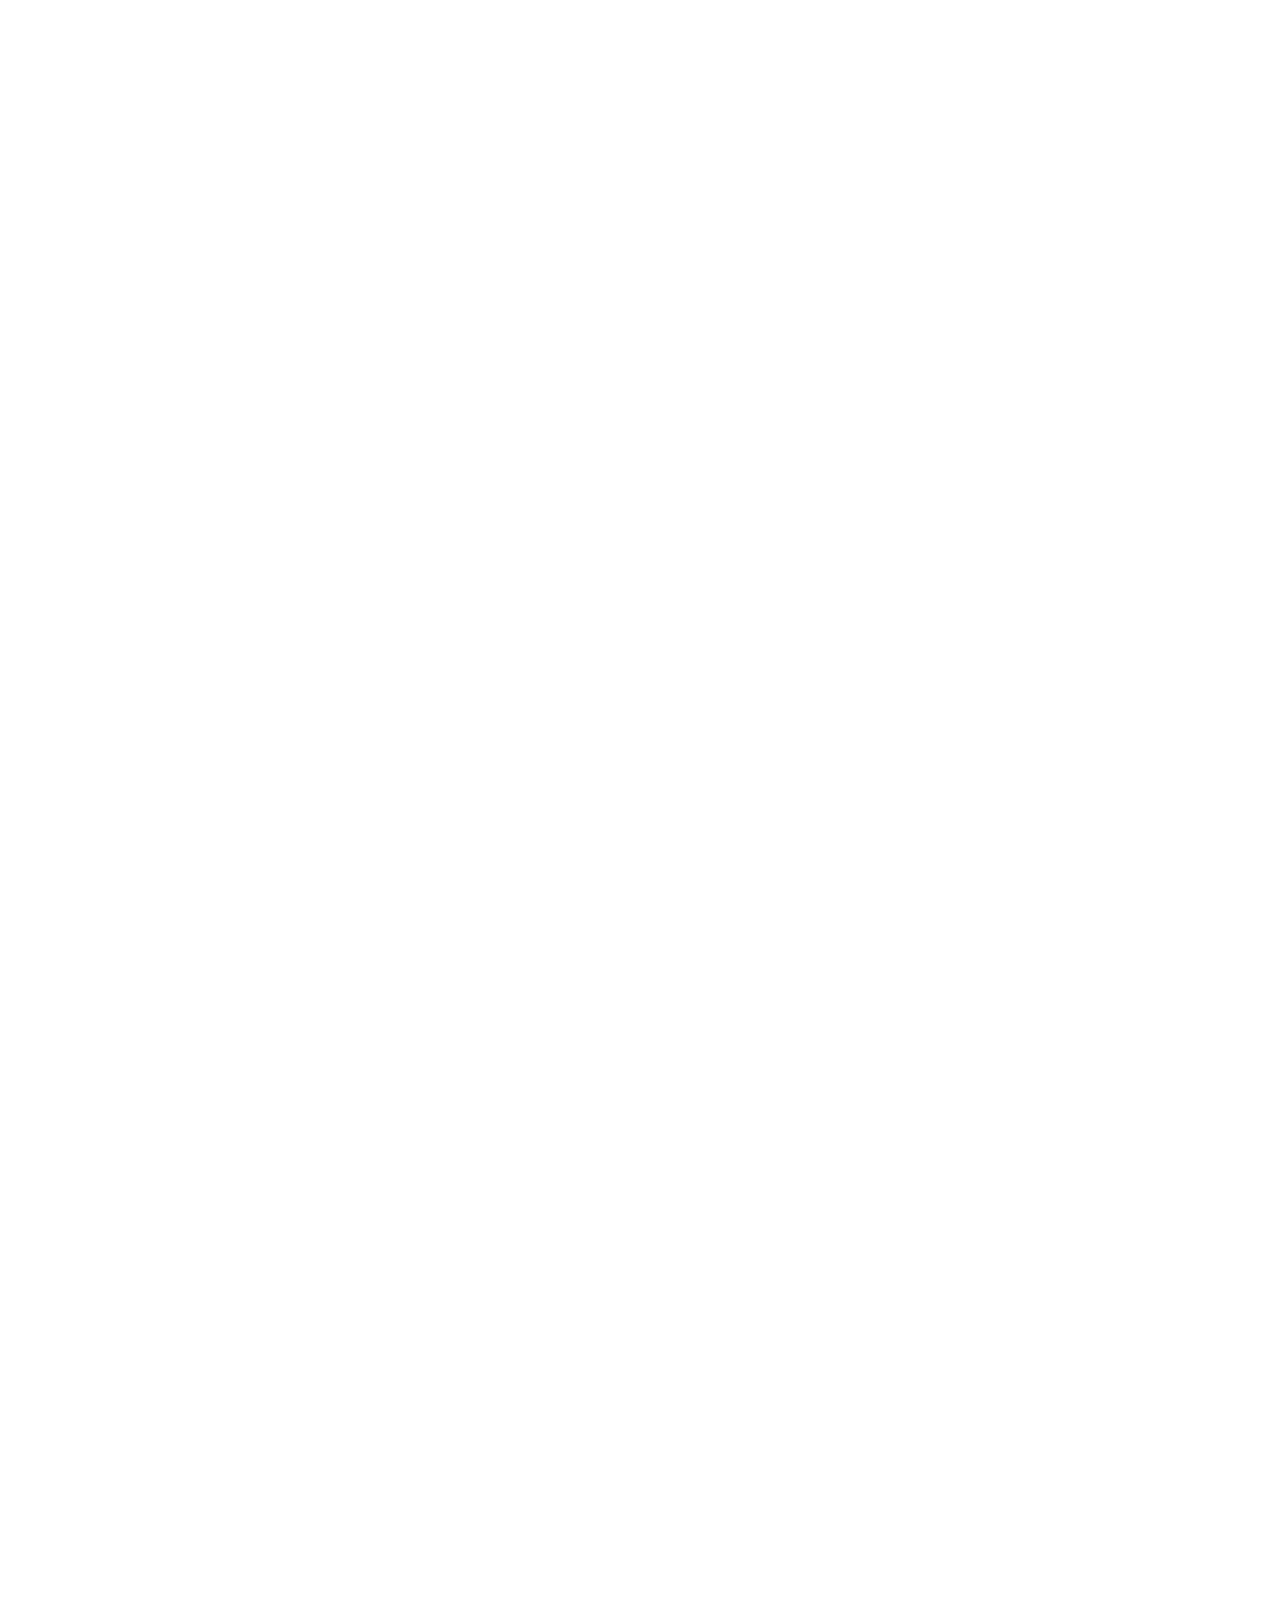
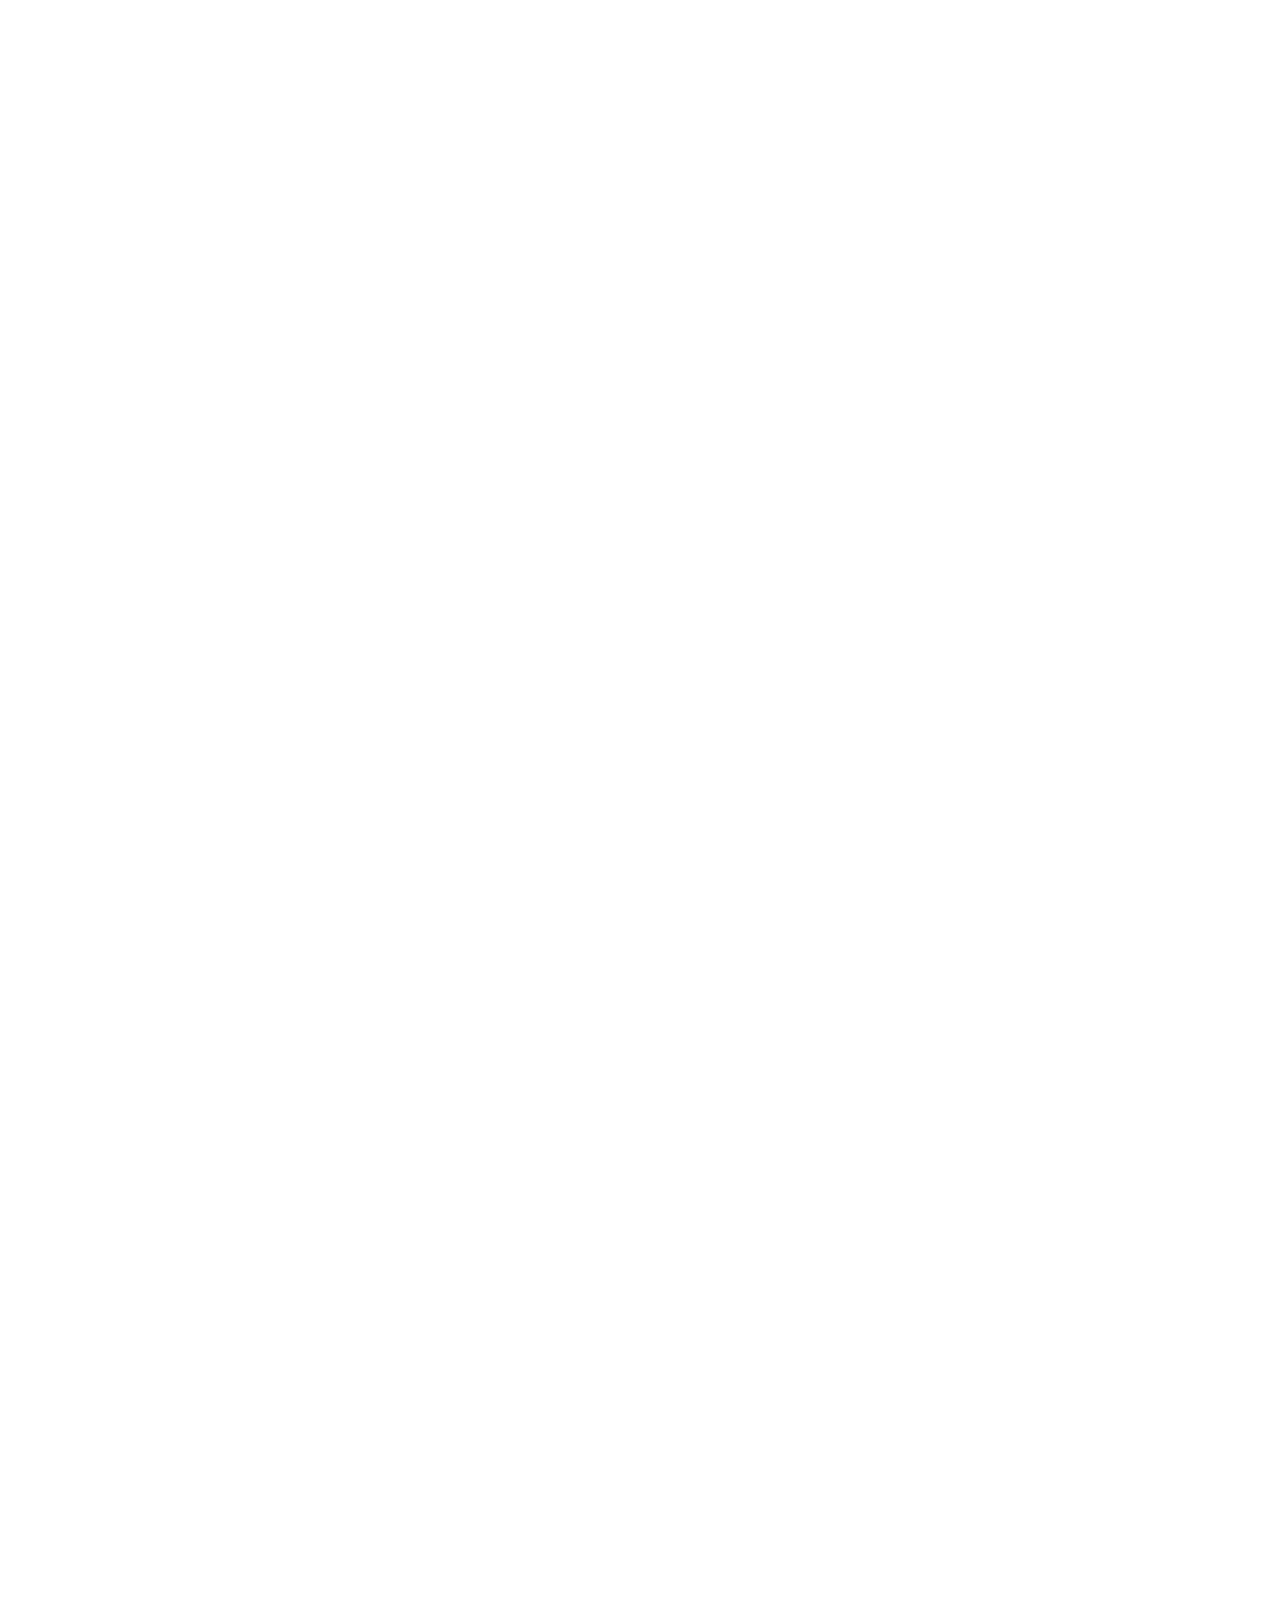
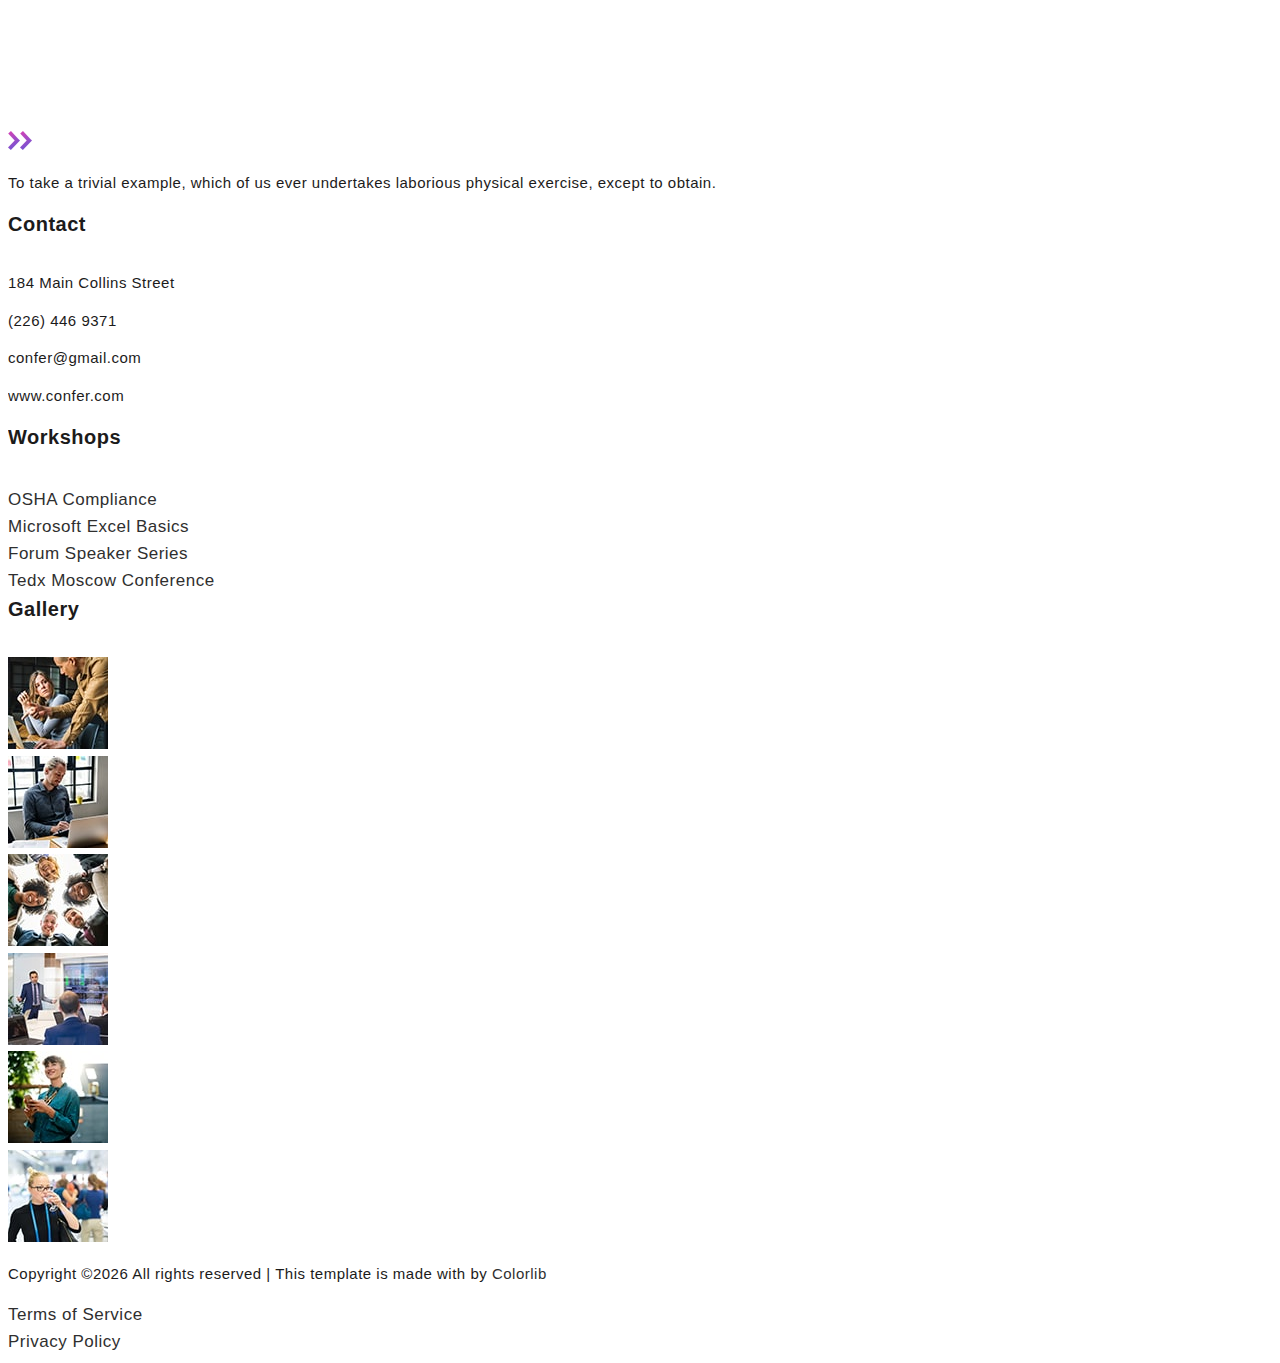
<file: speakers.html>
<!DOCTYPE html>
<html lang="en">

<head>
    <meta charset="UTF-8">
    <meta name="description" content="">
    <meta http-equiv="X-UA-Compatible" content="IE=edge">
    <meta name="viewport" content="width=device-width, initial-scale=1, shrink-to-fit=no">

    <!-- Title -->
    <title>Confer - Conference Event HTML Template</title>

    <!-- Favicon -->
    <link rel="icon" href="./img/core-img/favicon.png">

    <!-- Stylesheet -->
    <link rel="stylesheet" href="style.css">

</head>

<body>
    <!-- Preloader -->
    <div id="preloader">
        <div class="loader"></div>
    </div>
    <!-- /Preloader -->

    <!-- Header Area Start -->
    <header class="header-area">
        <div class="classy-nav-container breakpoint-off">
            <div class="container">
                <!-- Classy Menu -->
                <nav class="classy-navbar justify-content-between" id="conferNav">

                    <!-- Logo -->
                    <a class="nav-brand" href="./index.html"><img src="./img/core-img/logo.png" alt=""></a>

                    <!-- Navbar Toggler -->
                    <div class="classy-navbar-toggler">
                        <span class="navbarToggler"><span></span><span></span><span></span></span>
                    </div>

                    <!-- Menu -->
                    <div class="classy-menu">
                        <!-- Menu Close Button -->
                        <div class="classycloseIcon">
                            <div class="cross-wrap"><span class="top"></span><span class="bottom"></span></div>
                        </div>
                        <!-- Nav Start -->
                        <div class="classynav">
                            <ul id="nav">
                                <li class="active"><a href="index.html">Home</a></li>
                                <li><a href="#">Pages</a>
                                    <ul class="dropdown">
                                        <li><a href="index.html">- Home</a></li>
                                        <li><a href="about.html">- About Us</a></li>
                                        <li><a href="speakers.html">- Speakears</a></li>
                                        <li><a href="schedule.html">- Schedule</a></li>
                                        <li><a href="tickets.html">- Tickets</a></li>
                                        <li><a href="blog.html">- Blog</a></li>
                                        <li><a href="single-blog.html">- Single Blog</a></li>
                                        <li><a href="contact.html">- Contact</a></li>
                                        <li><a href="#">- Dropdown</a>
                                            <ul class="dropdown">
                                                <li><a href="#">- Dropdown Item</a></li>
                                                <li><a href="#">- Dropdown Item</a></li>
                                                <li><a href="#">- Dropdown Item</a></li>
                                                <li><a href="#">- Dropdown Item</a></li>
                                            </ul>
                                        </li>
                                    </ul>
                                </li>
                                <li><a href="speakers.html">Speakears</a></li>
                                <li><a href="blog.html">Blog</a></li>
                                <li><a href="contact.html">Contact</a></li>
                            </ul>

                            <!-- Get Tickets Button -->
                            <a href="#" class="btn confer-btn mt-3 mt-lg-0 ml-3 ml-lg-5">Get Tickets <i class="zmdi zmdi-long-arrow-right"></i></a>
                        </div>
                        <!-- Nav End -->
                    </div>
                </nav>
            </div>
        </div>
    </header>
    <!-- Header Area End -->

    <!-- Breadcrumb Area Start -->
    <section class="breadcrumb-area bg-img bg-gradient-overlay jarallax" style="background-image: url(img/bg-img/27.jpg);">
        <div class="container h-100">
            <div class="row h-100 align-items-center">
                <div class="col-12">
                    <div class="breadcrumb-content">
                        <h2 class="page-title">spekars</h2>
                        <nav aria-label="breadcrumb">
                            <ol class="breadcrumb">
                                <li class="breadcrumb-item"><a href="index.html">Home</a></li>
                                <li class="breadcrumb-item active" aria-current="page">spekars</li>
                            </ol>
                        </nav>
                    </div>
                </div>
            </div>
        </div>
    </section>
    <!-- Breadcrumb Area End -->

    <!-- Our Speakings Area Start -->
    <section class="our-speaker-area section-padding-100">
        <div class="container">
            <div class="row">
                <!-- Single Speaker Area -->
                <div class="col-12 col-sm-6 col-lg-4">
                    <div class="single-speaker-area bg-gradient-overlay-2 wow fadeInUp" data-wow-delay="300ms">
                        <!-- Thumb -->
                        <div class="speaker-single-thumb">
                            <img src="img/bg-img/4.jpg" alt="">
                        </div>
                        <!-- Social Info -->
                        <div class="social-info">
                            <a href="#"><i class="zmdi zmdi-facebook"></i></a>
                            <a href="#"><i class="zmdi zmdi-instagram"></i></a>
                            <a href="#"><i class="zmdi zmdi-twitter"></i></a>
                            <a href="#"><i class="zmdi zmdi-linkedin"></i></a>
                        </div>
                        <!-- Info -->
                        <div class="speaker-info">
                            <h5>Albert Barnes</h5>
                            <p>Founder</p>
                        </div>
                    </div>
                </div>

                <!-- Single Speaker Area -->
                <div class="col-12 col-sm-6 col-lg-4">
                    <div class="single-speaker-area bg-gradient-overlay-2 wow fadeInUp" data-wow-delay="300ms">
                        <!-- Thumb -->
                        <div class="speaker-single-thumb">
                            <img src="img/bg-img/5.jpg" alt="">
                        </div>
                        <!-- Social Info -->
                        <div class="social-info">
                            <a href="#"><i class="zmdi zmdi-facebook"></i></a>
                            <a href="#"><i class="zmdi zmdi-instagram"></i></a>
                            <a href="#"><i class="zmdi zmdi-twitter"></i></a>
                            <a href="#"><i class="zmdi zmdi-linkedin"></i></a>
                        </div>
                        <!-- Info -->
                        <div class="speaker-info">
                            <h5>Patricia Stanley</h5>
                            <p>Product Lead</p>
                        </div>
                    </div>
                </div>

                <!-- Single Speaker Area -->
                <div class="col-12 col-sm-6 col-lg-4">
                    <div class="single-speaker-area bg-gradient-overlay-2 wow fadeInUp" data-wow-delay="300ms">
                        <!-- Thumb -->
                        <div class="speaker-single-thumb">
                            <img src="img/bg-img/6.jpg" alt="">
                        </div>
                        <!-- Social Info -->
                        <div class="social-info">
                            <a href="#"><i class="zmdi zmdi-facebook"></i></a>
                            <a href="#"><i class="zmdi zmdi-instagram"></i></a>
                            <a href="#"><i class="zmdi zmdi-twitter"></i></a>
                            <a href="#"><i class="zmdi zmdi-linkedin"></i></a>
                        </div>
                        <!-- Info -->
                        <div class="speaker-info">
                            <h5>Evelyn Stone</h5>
                            <p>Photographer</p>
                        </div>
                    </div>
                </div>

                <!-- Single Speaker Area -->
                <div class="col-12 col-sm-6 col-lg-4">
                    <div class="single-speaker-area bg-gradient-overlay-2 wow fadeInUp" data-wow-delay="300ms">
                        <!-- Thumb -->
                        <div class="speaker-single-thumb">
                            <img src="img/bg-img/7.jpg" alt="">
                        </div>
                        <!-- Social Info -->
                        <div class="social-info">
                            <a href="#"><i class="zmdi zmdi-facebook"></i></a>
                            <a href="#"><i class="zmdi zmdi-instagram"></i></a>
                            <a href="#"><i class="zmdi zmdi-twitter"></i></a>
                            <a href="#"><i class="zmdi zmdi-linkedin"></i></a>
                        </div>
                        <!-- Info -->
                        <div class="speaker-info">
                            <h5>Evelyn Stone</h5>
                            <p>Photographer</p>
                        </div>
                    </div>
                </div>

                <!-- Single Speaker Area -->
                <div class="col-12 col-sm-6 col-lg-4">
                    <div class="single-speaker-area bg-gradient-overlay-2 wow fadeInUp" data-wow-delay="300ms">
                        <!-- Thumb -->
                        <div class="speaker-single-thumb">
                            <img src="img/bg-img/8.jpg" alt="">
                        </div>
                        <!-- Social Info -->
                        <div class="social-info">
                            <a href="#"><i class="zmdi zmdi-facebook"></i></a>
                            <a href="#"><i class="zmdi zmdi-instagram"></i></a>
                            <a href="#"><i class="zmdi zmdi-twitter"></i></a>
                            <a href="#"><i class="zmdi zmdi-linkedin"></i></a>
                        </div>
                        <!-- Info -->
                        <div class="speaker-info">
                            <h5>Susan Hopkins</h5>
                            <p>UX Manager</p>
                        </div>
                    </div>
                </div>

                <!-- Single Speaker Area -->
                <div class="col-12 col-sm-6 col-lg-4">
                    <div class="single-speaker-area bg-gradient-overlay-2 wow fadeInUp" data-wow-delay="300ms">
                        <!-- Thumb -->
                        <div class="speaker-single-thumb">
                            <img src="img/bg-img/9.jpg" alt="">
                        </div>
                        <!-- Social Info -->
                        <div class="social-info">
                            <a href="#"><i class="zmdi zmdi-facebook"></i></a>
                            <a href="#"><i class="zmdi zmdi-instagram"></i></a>
                            <a href="#"><i class="zmdi zmdi-twitter"></i></a>
                            <a href="#"><i class="zmdi zmdi-linkedin"></i></a>
                        </div>
                        <!-- Info -->
                        <div class="speaker-info">
                            <h5>Michael Fowler</h5>
                            <p>Product Design</p>
                        </div>
                    </div>
                </div>

                <!-- Single Speaker Area -->
                <div class="col-12 col-sm-6 col-lg-4">
                    <div class="single-speaker-area bg-gradient-overlay-2 wow fadeInUp" data-wow-delay="300ms">
                        <!-- Thumb -->
                        <div class="speaker-single-thumb">
                            <img src="img/bg-img/7.jpg" alt="">
                        </div>
                        <!-- Social Info -->
                        <div class="social-info">
                            <a href="#"><i class="zmdi zmdi-facebook"></i></a>
                            <a href="#"><i class="zmdi zmdi-instagram"></i></a>
                            <a href="#"><i class="zmdi zmdi-twitter"></i></a>
                            <a href="#"><i class="zmdi zmdi-linkedin"></i></a>
                        </div>
                        <!-- Info -->
                        <div class="speaker-info">
                            <h5>Evelyn Stone</h5>
                            <p>Photographer</p>
                        </div>
                    </div>
                </div>

                <!-- Single Speaker Area -->
                <div class="col-12 col-sm-6 col-lg-4">
                    <div class="single-speaker-area bg-gradient-overlay-2 wow fadeInUp" data-wow-delay="300ms">
                        <!-- Thumb -->
                        <div class="speaker-single-thumb">
                            <img src="img/bg-img/8.jpg" alt="">
                        </div>
                        <!-- Social Info -->
                        <div class="social-info">
                            <a href="#"><i class="zmdi zmdi-facebook"></i></a>
                            <a href="#"><i class="zmdi zmdi-instagram"></i></a>
                            <a href="#"><i class="zmdi zmdi-twitter"></i></a>
                            <a href="#"><i class="zmdi zmdi-linkedin"></i></a>
                        </div>
                        <!-- Info -->
                        <div class="speaker-info">
                            <h5>Susan Hopkins</h5>
                            <p>UX Manager</p>
                        </div>
                    </div>
                </div>

                <!-- Single Speaker Area -->
                <div class="col-12 col-sm-6 col-lg-4">
                    <div class="single-speaker-area bg-gradient-overlay-2 wow fadeInUp" data-wow-delay="300ms">
                        <!-- Thumb -->
                        <div class="speaker-single-thumb">
                            <img src="img/bg-img/9.jpg" alt="">
                        </div>
                        <!-- Social Info -->
                        <div class="social-info">
                            <a href="#"><i class="zmdi zmdi-facebook"></i></a>
                            <a href="#"><i class="zmdi zmdi-instagram"></i></a>
                            <a href="#"><i class="zmdi zmdi-twitter"></i></a>
                            <a href="#"><i class="zmdi zmdi-linkedin"></i></a>
                        </div>
                        <!-- Info -->
                        <div class="speaker-info">
                            <h5>Michael Fowler</h5>
                            <p>Product Design</p>
                        </div>
                    </div>
                </div>

                <div class="col-12">
                    <div class="more-speaker-btn text-center mt-20 wow fadeInUp" data-wow-delay="300ms">
                        <a class="btn confer-btn" href="#">View All Speaker <i class="zmdi zmdi-long-arrow-right"></i></a>
                    </div>
                </div>
            </div>
        </div>
    </section>
    <!-- Our Speakings Area End -->

    <!-- Footer Area Start -->
    <footer class="footer-area bg-img bg-overlay-2 section-padding-100-0">
        <!-- Main Footer Area -->
        <div class="main-footer-area">
            <div class="container">
                <div class="row">
                    <!-- Single Footer Widget Area -->
                    <div class="col-12 col-sm-6 col-lg-3">
                        <div class="single-footer-widget mb-60">
                            <!-- Footer Logo -->
                            <a href="#" class="footer-logo"><img src="img/core-img/logo.png" alt=""></a>
                            <p>To take a trivial example, which of us ever undertakes laborious physical exercise, except to obtain.</p>

                            <!-- Social Info -->
                            <div class="social-info">
                                <a href="#"><i class="zmdi zmdi-facebook"></i></a>
                                <a href="#"><i class="zmdi zmdi-instagram"></i></a>
                                <a href="#"><i class="zmdi zmdi-twitter"></i></a>
                                <a href="#"><i class="zmdi zmdi-linkedin"></i></a>
                            </div>
                        </div>
                    </div>

                    <!-- Single Footer Widget Area -->
                    <div class="col-12 col-sm-6 col-lg-3">
                        <div class="single-footer-widget mb-60">
                            <!-- Widget Title -->
                            <h5 class="widget-title">Contact</h5>

                            <!-- Contact Area -->
                            <div class="footer-contact-info">
                                <p><i class="zmdi zmdi-map"></i> 184 Main Collins Street</p>
                                <p><i class="zmdi zmdi-phone"></i> (226) 446 9371</p>
                                <p><i class="zmdi zmdi-email"></i> confer@gmail.com</p>
                                <p><i class="zmdi zmdi-globe"></i> www.confer.com</p>
                            </div>
                        </div>
                    </div>

                    <!-- Single Footer Widget Area -->
                    <div class="col-12 col-sm-6 col-lg-3">
                        <div class="single-footer-widget mb-60">
                            <!-- Widget Title -->
                            <h5 class="widget-title">Workshops</h5>

                            <!-- Footer Nav -->
                            <ul class="footer-nav">
                                <li><a href="#">OSHA Compliance</a></li>
                                <li><a href="#">Microsoft Excel Basics</a></li>
                                <li><a href="#">Forum Speaker Series</a></li>
                                <li><a href="#">Tedx Moscow Conference</a></li>
                            </ul>
                        </div>
                    </div>

                    <!-- Single Footer Widget Area -->
                    <div class="col-12 col-sm-6 col-lg-3">
                        <div class="single-footer-widget mb-60">
                            <!-- Widget Title -->
                            <h5 class="widget-title">Gallery</h5>

                            <!-- Footer Gallery -->
                            <div class="footer-gallery">
                                <div class="row">
                                    <div class="col-4">
                                        <a href="img/bg-img/21.jpg" class="single-gallery-item"><img src="img/bg-img/21.jpg" alt=""></a>
                                    </div>
                                    <div class="col-4">
                                        <a href="img/bg-img/22.jpg" class="single-gallery-item"><img src="img/bg-img/22.jpg" alt=""></a>
                                    </div>
                                    <div class="col-4">
                                        <a href="img/bg-img/23.jpg" class="single-gallery-item"><img src="img/bg-img/23.jpg" alt=""></a>
                                    </div>
                                    <div class="col-4">
                                        <a href="img/bg-img/24.jpg" class="single-gallery-item"><img src="img/bg-img/24.jpg" alt=""></a>
                                    </div>
                                    <div class="col-4">
                                        <a href="img/bg-img/25.jpg" class="single-gallery-item"><img src="img/bg-img/25.jpg" alt=""></a>
                                    </div>
                                    <div class="col-4">
                                        <a href="img/bg-img/26.jpg" class="single-gallery-item"><img src="img/bg-img/26.jpg" alt=""></a>
                                    </div>
                                </div>
                            </div>
                        </div>
                    </div>
                </div>
            </div>
        </div>

        <!-- Copywrite Area -->
        <div class="container">
            <div class="copywrite-content">
                <div class="row">
                    <!-- Copywrite Text -->
                    <div class="col-12 col-md-6">
                        <div class="copywrite-text">
                            <p><!-- Link back to Colorlib can't be removed. Template is licensed under CC BY 3.0. -->
Copyright &copy;<script>document.write(new Date().getFullYear());</script> All rights reserved | This template is made with <i class="fa fa-heart-o" aria-hidden="true"></i> by <a href="https://colorlib.com" target="_blank">Colorlib</a>
<!-- Link back to Colorlib can't be removed. Template is licensed under CC BY 3.0. --></p>
                        </div>
                    </div>
                    <!-- Footer Menu -->
                    <div class="col-12 col-md-6">
                        <div class="footer-menu">
                            <ul class="nav">
                                <li><a href="#"><i class="zmdi zmdi-circle"></i> Terms of Service</a></li>
                                <li><a href="#"><i class="zmdi zmdi-circle"></i> Privacy Policy</a></li>
                            </ul>
                        </div>
                    </div>
                </div>
            </div>
        </div>
    </footer>
    <!-- Footer Area End -->

    <!-- **** All JS Files ***** -->
    <!-- jQuery 2.2.4 -->
    <script src="js/jquery.min.js"></script>
    <!-- Popper -->
    <script src="js/popper.min.js"></script>
    <!-- Bootstrap -->
    <script src="js/bootstrap.min.js"></script>
    <!-- All Plugins -->
    <script src="js/confer.bundle.js"></script>
    <!-- Active -->
    <script src="js/default-assets/active.js"></script>

</body>

</html>
</file>
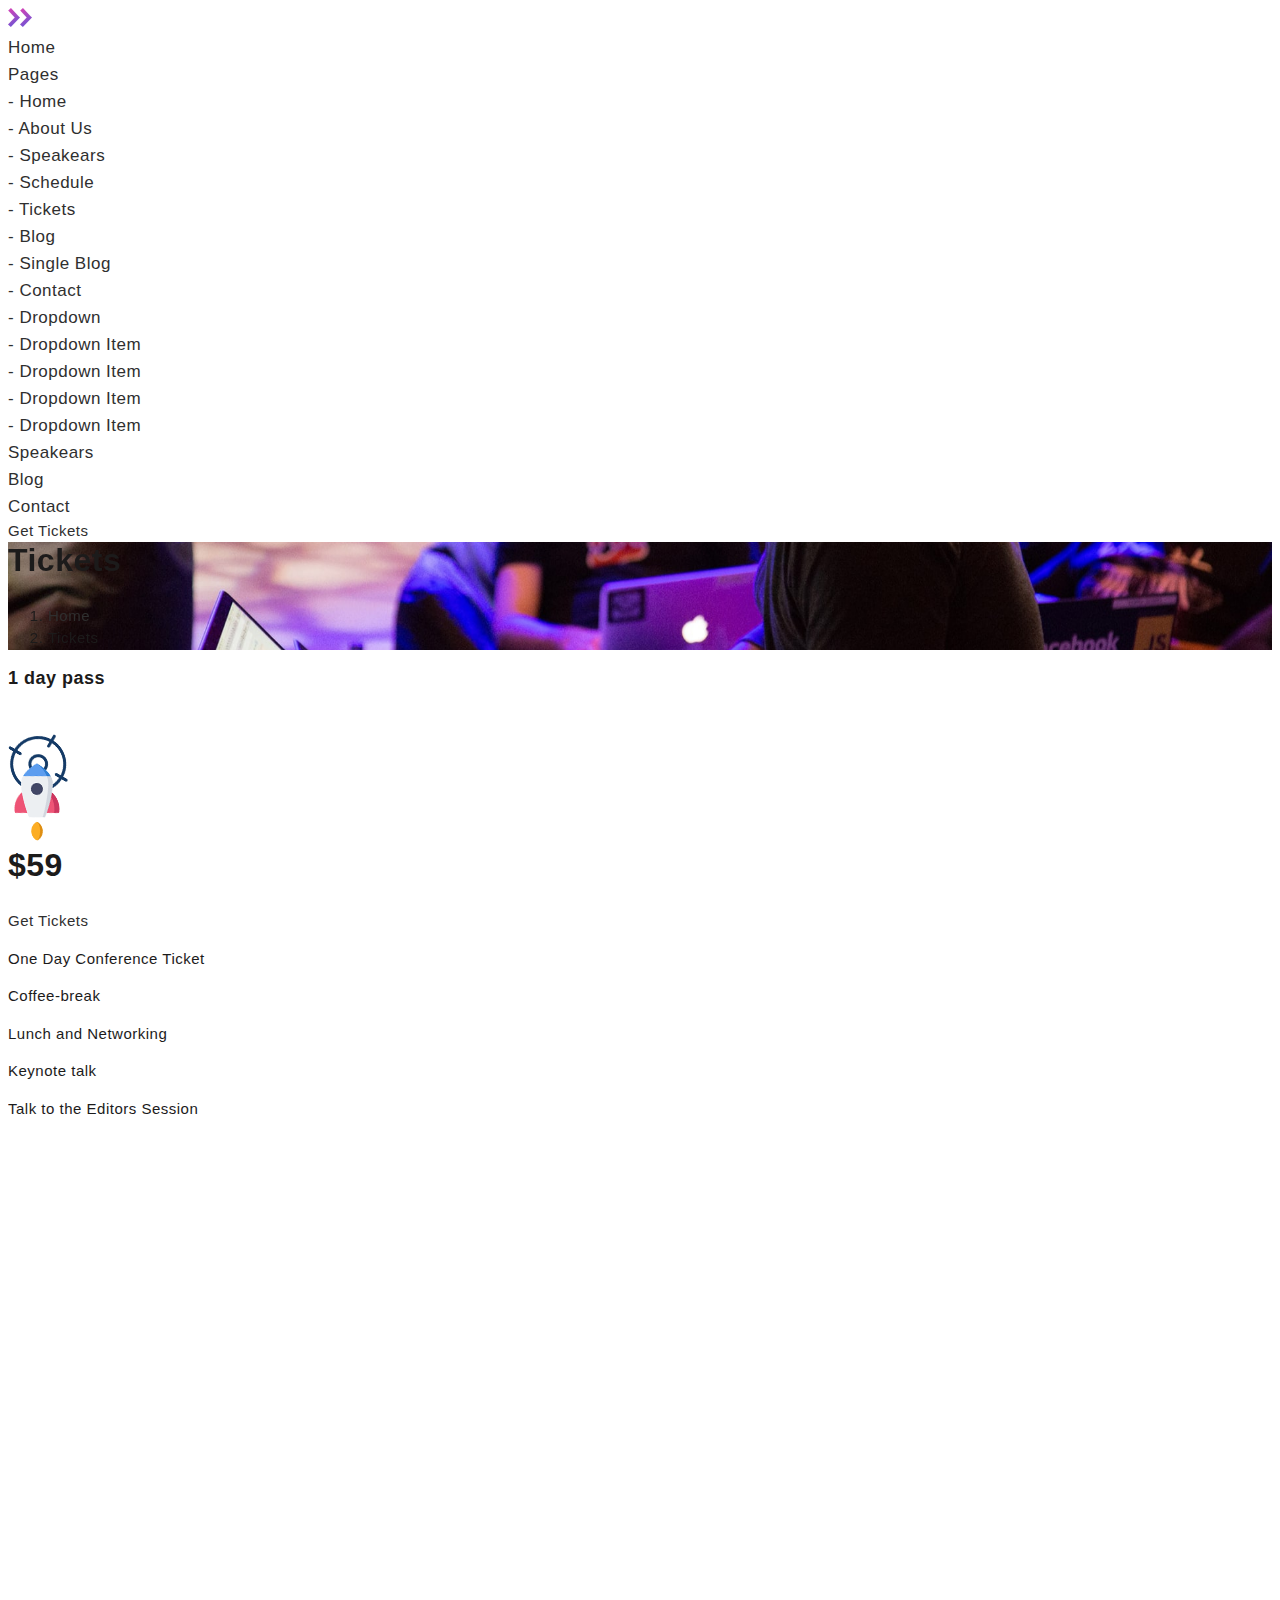
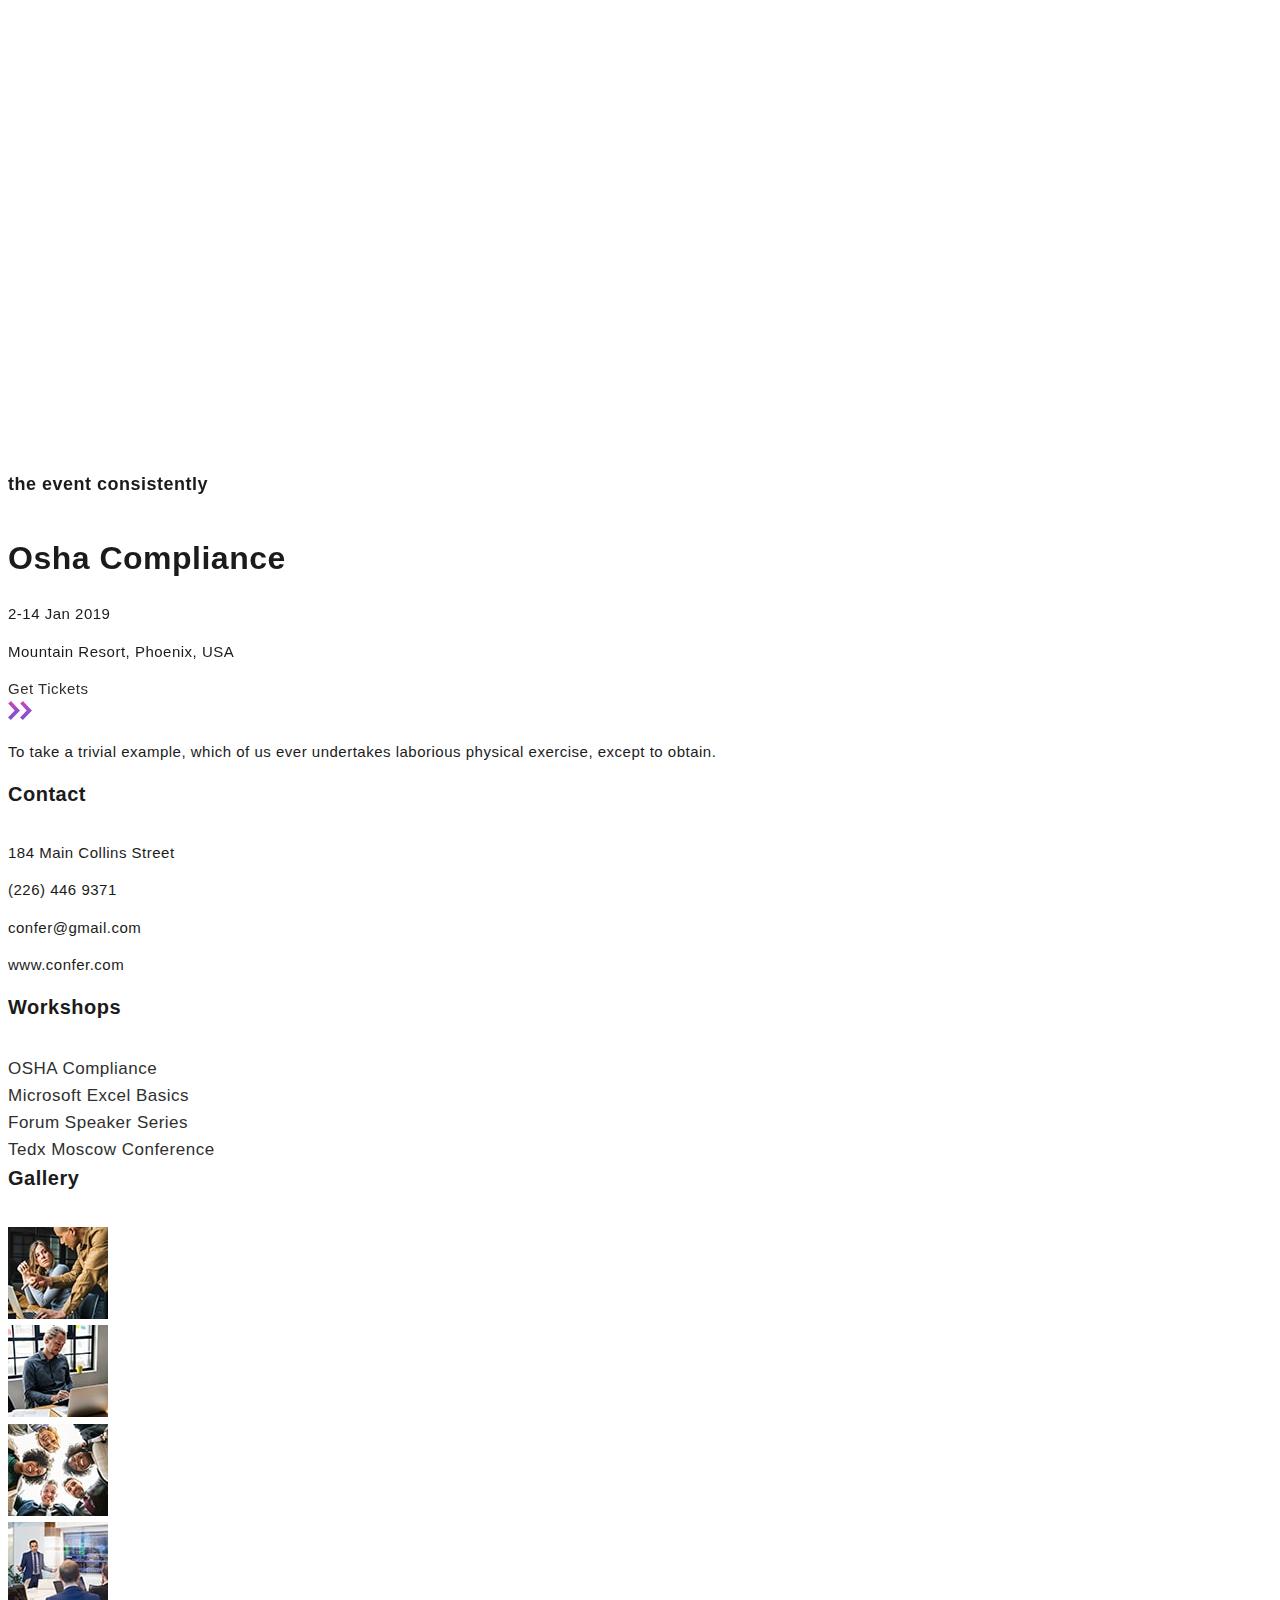
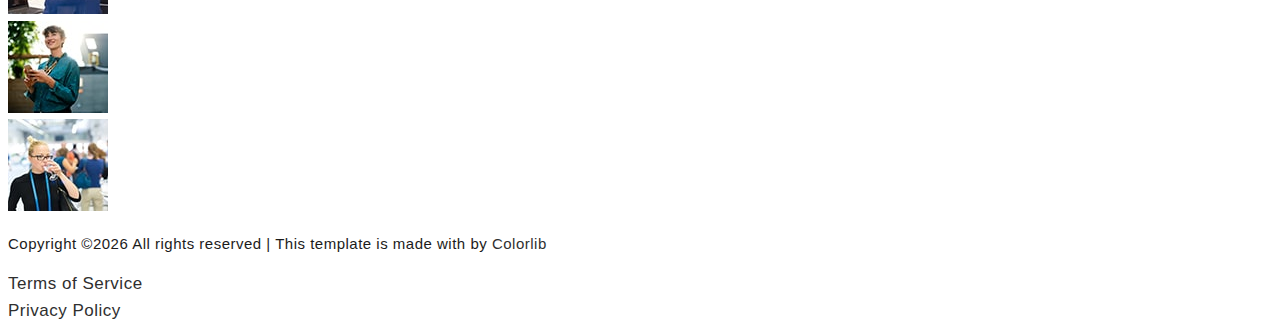
<file: tickets.html>
<!DOCTYPE html>
<html lang="en">

<head>
    <meta charset="UTF-8">
    <meta name="description" content="">
    <meta http-equiv="X-UA-Compatible" content="IE=edge">
    <meta name="viewport" content="width=device-width, initial-scale=1, shrink-to-fit=no">

    <!-- Title -->
    <title>Confer - Conference Event HTML Template</title>

    <!-- Favicon -->
    <link rel="icon" href="./img/core-img/favicon.png">

    <!-- Stylesheet -->
    <link rel="stylesheet" href="style.css">

</head>

<body>
    <!-- Preloader -->
    <div id="preloader">
        <div class="loader"></div>
    </div>
    <!-- /Preloader -->

    <!-- Header Area Start -->
    <header class="header-area">
        <div class="classy-nav-container breakpoint-off">
            <div class="container">
                <!-- Classy Menu -->
                <nav class="classy-navbar justify-content-between" id="conferNav">

                    <!-- Logo -->
                    <a class="nav-brand" href="./index.html"><img src="./img/core-img/logo.png" alt=""></a>

                    <!-- Navbar Toggler -->
                    <div class="classy-navbar-toggler">
                        <span class="navbarToggler"><span></span><span></span><span></span></span>
                    </div>

                    <!-- Menu -->
                    <div class="classy-menu">
                        <!-- Menu Close Button -->
                        <div class="classycloseIcon">
                            <div class="cross-wrap"><span class="top"></span><span class="bottom"></span></div>
                        </div>
                        <!-- Nav Start -->
                        <div class="classynav">
                            <ul id="nav">
                                <li class="active"><a href="index.html">Home</a></li>
                                <li><a href="#">Pages</a>
                                    <ul class="dropdown">
                                        <li><a href="index.html">- Home</a></li>
                                        <li><a href="about.html">- About Us</a></li>
                                        <li><a href="speakers.html">- Speakears</a></li>
                                        <li><a href="schedule.html">- Schedule</a></li>
                                        <li><a href="tickets.html">- Tickets</a></li>
                                        <li><a href="blog.html">- Blog</a></li>
                                        <li><a href="single-blog.html">- Single Blog</a></li>
                                        <li><a href="contact.html">- Contact</a></li>
                                        <li><a href="#">- Dropdown</a>
                                            <ul class="dropdown">
                                                <li><a href="#">- Dropdown Item</a></li>
                                                <li><a href="#">- Dropdown Item</a></li>
                                                <li><a href="#">- Dropdown Item</a></li>
                                                <li><a href="#">- Dropdown Item</a></li>
                                            </ul>
                                        </li>
                                    </ul>
                                </li>
                                <li><a href="speakers.html">Speakears</a></li>
                                <li><a href="blog.html">Blog</a></li>
                                <li><a href="contact.html">Contact</a></li>
                            </ul>

                            <!-- Get Tickets Button -->
                            <a href="#" class="btn confer-btn mt-3 mt-lg-0 ml-3 ml-lg-5">Get Tickets <i class="zmdi zmdi-long-arrow-right"></i></a>
                        </div>
                        <!-- Nav End -->
                    </div>
                </nav>
            </div>
        </div>
    </header>
    <!-- Header Area End -->

    <!-- Breadcrumb Area Start -->
    <section class="breadcrumb-area bg-img bg-gradient-overlay jarallax" style="background-image: url(img/bg-img/27.jpg);">
        <div class="container h-100">
            <div class="row h-100 align-items-center">
                <div class="col-12">
                    <div class="breadcrumb-content">
                        <h2 class="page-title">Tickets</h2>
                        <nav aria-label="breadcrumb">
                            <ol class="breadcrumb">
                                <li class="breadcrumb-item"><a href="index.html">Home</a></li>
                                <li class="breadcrumb-item active" aria-current="page">Tickets</li>
                            </ol>
                        </nav>
                    </div>
                </div>
            </div>
        </div>
    </section>
    <!-- Breadcrumb Area End -->

    <!-- Our Ticket Pricing Table Area Start -->
    <section class="our-ticket-pricing-table-area section-padding-100-0">
        <div class="container">
            <div class="row">
                <!-- Single Ticket Pricing Table -->
                <div class="col-12 col-lg-4">
                    <div class="single-ticket-pricing-table style-2 text-center mb-100 wow fadeInUp" data-wow-delay="300ms">
                        <h6 class="ticket-plan">1 day pass</h6>
                        <!-- Ticket Icon -->
                        <div class="ticket-icon">
                            <img src="img/core-img/p1.png" alt="">
                        </div>
                        <h2 class="ticket-price"><span>$</span>59</h2>
                        <a href="#" class="btn confer-btn w-100 mb-30">Get Tickets <i class="zmdi zmdi-long-arrow-right"></i></a>
                        <!-- Ticket Pricing Table Details -->
                        <div class="ticket-pricing-table-details">
                            <p><i class="zmdi zmdi-check"></i> One Day Conference Ticket</p>
                            <p><i class="zmdi zmdi-check"></i> Coffee-break</p>
                            <p><i class="zmdi zmdi-check"></i> Lunch and Networking</p>
                            <p><i class="zmdi zmdi-check"></i> Keynote talk</p>
                            <p><i class="zmdi zmdi-check"></i> Talk to the Editors Session</p>
                        </div>
                    </div>
                </div>

                <!-- Single Ticket Pricing Table -->
                <div class="col-12 col-md-6 col-lg-4">
                    <div class="single-ticket-pricing-table style-2 active text-center mb-100 wow fadeInUp" data-wow-delay="300ms">
                        <h6 class="ticket-plan">Full pass</h6>
                        <!-- Ticket Icon -->
                        <div class="ticket-icon">
                            <img src="img/core-img/p2.png" alt="">
                        </div>
                        <h2 class="ticket-price"><span>$</span>99</h2>
                        <a href="#" class="btn confer-btn w-100 mb-30">Get Tickets <i class="zmdi zmdi-long-arrow-right"></i></a>
                        <!-- Ticket Pricing Table Details -->
                        <div class="ticket-pricing-table-details">
                            <p><i class="zmdi zmdi-check"></i> One Day Conference Ticket</p>
                            <p><i class="zmdi zmdi-check"></i> Coffee-break</p>
                            <p><i class="zmdi zmdi-check"></i> Lunch and Networking</p>
                            <p><i class="zmdi zmdi-check"></i> Keynote talk</p>
                            <p><i class="zmdi zmdi-check"></i> Talk to the Editors Session</p>
                        </div>
                    </div>
                </div>

                <!-- Single Ticket Pricing Table -->
                <div class="col-12 col-md-6 col-lg-4">
                    <div class="single-ticket-pricing-table style-2 text-center mb-100 wow fadeInUp" data-wow-delay="300ms">
                        <h6 class="ticket-plan">Group pass</h6>
                        <!-- Ticket Icon -->
                        <div class="ticket-icon">
                            <img src="img/core-img/p3.png" alt="">
                        </div>
                        <h2 class="ticket-price"><span>$</span>199</h2>
                        <a href="#" class="btn confer-btn w-100 mb-30">Get Tickets <i class="zmdi zmdi-long-arrow-right"></i></a>
                        <!-- Ticket Pricing Table Details -->
                        <div class="ticket-pricing-table-details">
                            <p><i class="zmdi zmdi-check"></i> One Day Conference Ticket</p>
                            <p><i class="zmdi zmdi-check"></i> Coffee-break</p>
                            <p><i class="zmdi zmdi-check"></i> Lunch and Networking</p>
                            <p><i class="zmdi zmdi-check"></i> Keynote talk</p>
                            <p><i class="zmdi zmdi-check"></i> Talk to the Editors Session</p>
                        </div>
                    </div>
                </div>
            </div>
        </div>
    </section>
    <!-- Our Ticket Pricing Table Area End -->

    <!-- Call to Action Area Start -->
    <section class="call-to-action-area bg-img bg-gradient-overlay jarallax section-padding-100" style="background-image: url(img/bg-img/14.jpg);">
        <div class="container">
            <div class="row">
                <div class="col-12">
                    <div class="call-to-action-content text-center">
                        <div class="call-to-action-heading">
                            <h6>the event consistently</h6>
                            <h2>Osha Compliance</h2>
                        </div>
                        <div class="event-time">
                            <p><i class="zmdi zmdi-alarm-check"></i> 2-14 Jan 2019</p>
                            <p><i class="zmdi zmdi-map"></i> Mountain Resort, Phoenix, USA</p>
                        </div>
                    </div>

                    <div class="ticket-btn text-center">
                        <a href="#" class="btn confer-btn-white-2 mt-40">Get Tickets <i class="zmdi zmdi-long-arrow-right"></i></a>
                    </div>
                </div>
            </div>
        </div>
    </section>
    <!-- Call to Action Area End -->

    <!-- Footer Area Start -->
    <footer class="footer-area bg-img bg-overlay-2 section-padding-100-0">
        <!-- Main Footer Area -->
        <div class="main-footer-area">
            <div class="container">
                <div class="row">
                    <!-- Single Footer Widget Area -->
                    <div class="col-12 col-sm-6 col-lg-3">
                        <div class="single-footer-widget mb-60">
                            <!-- Footer Logo -->
                            <a href="#" class="footer-logo"><img src="img/core-img/logo.png" alt=""></a>
                            <p>To take a trivial example, which of us ever undertakes laborious physical exercise, except to obtain.</p>

                            <!-- Social Info -->
                            <div class="social-info">
                                <a href="#"><i class="zmdi zmdi-facebook"></i></a>
                                <a href="#"><i class="zmdi zmdi-instagram"></i></a>
                                <a href="#"><i class="zmdi zmdi-twitter"></i></a>
                                <a href="#"><i class="zmdi zmdi-linkedin"></i></a>
                            </div>
                        </div>
                    </div>

                    <!-- Single Footer Widget Area -->
                    <div class="col-12 col-sm-6 col-lg-3">
                        <div class="single-footer-widget mb-60">
                            <!-- Widget Title -->
                            <h5 class="widget-title">Contact</h5>

                            <!-- Contact Area -->
                            <div class="footer-contact-info">
                                <p><i class="zmdi zmdi-map"></i> 184 Main Collins Street</p>
                                <p><i class="zmdi zmdi-phone"></i> (226) 446 9371</p>
                                <p><i class="zmdi zmdi-email"></i> confer@gmail.com</p>
                                <p><i class="zmdi zmdi-globe"></i> www.confer.com</p>
                            </div>
                        </div>
                    </div>

                    <!-- Single Footer Widget Area -->
                    <div class="col-12 col-sm-6 col-lg-3">
                        <div class="single-footer-widget mb-60">
                            <!-- Widget Title -->
                            <h5 class="widget-title">Workshops</h5>

                            <!-- Footer Nav -->
                            <ul class="footer-nav">
                                <li><a href="#">OSHA Compliance</a></li>
                                <li><a href="#">Microsoft Excel Basics</a></li>
                                <li><a href="#">Forum Speaker Series</a></li>
                                <li><a href="#">Tedx Moscow Conference</a></li>
                            </ul>
                        </div>
                    </div>

                    <!-- Single Footer Widget Area -->
                    <div class="col-12 col-sm-6 col-lg-3">
                        <div class="single-footer-widget mb-60">
                            <!-- Widget Title -->
                            <h5 class="widget-title">Gallery</h5>

                            <!-- Footer Gallery -->
                            <div class="footer-gallery">
                                <div class="row">
                                    <div class="col-4">
                                        <a href="img/bg-img/21.jpg" class="single-gallery-item"><img src="img/bg-img/21.jpg" alt=""></a>
                                    </div>
                                    <div class="col-4">
                                        <a href="img/bg-img/22.jpg" class="single-gallery-item"><img src="img/bg-img/22.jpg" alt=""></a>
                                    </div>
                                    <div class="col-4">
                                        <a href="img/bg-img/23.jpg" class="single-gallery-item"><img src="img/bg-img/23.jpg" alt=""></a>
                                    </div>
                                    <div class="col-4">
                                        <a href="img/bg-img/24.jpg" class="single-gallery-item"><img src="img/bg-img/24.jpg" alt=""></a>
                                    </div>
                                    <div class="col-4">
                                        <a href="img/bg-img/25.jpg" class="single-gallery-item"><img src="img/bg-img/25.jpg" alt=""></a>
                                    </div>
                                    <div class="col-4">
                                        <a href="img/bg-img/26.jpg" class="single-gallery-item"><img src="img/bg-img/26.jpg" alt=""></a>
                                    </div>
                                </div>
                            </div>
                        </div>
                    </div>
                </div>
            </div>
        </div>

        <!-- Copywrite Area -->
        <div class="container">
            <div class="copywrite-content">
                <div class="row">
                    <!-- Copywrite Text -->
                    <div class="col-12 col-md-6">
                        <div class="copywrite-text">
                            <p><!-- Link back to Colorlib can't be removed. Template is licensed under CC BY 3.0. -->
Copyright &copy;<script>document.write(new Date().getFullYear());</script> All rights reserved | This template is made with <i class="fa fa-heart-o" aria-hidden="true"></i> by <a href="https://colorlib.com" target="_blank">Colorlib</a>
<!-- Link back to Colorlib can't be removed. Template is licensed under CC BY 3.0. --></p>
                        </div>
                    </div>
                    <!-- Footer Menu -->
                    <div class="col-12 col-md-6">
                        <div class="footer-menu">
                            <ul class="nav">
                                <li><a href="#"><i class="zmdi zmdi-circle"></i> Terms of Service</a></li>
                                <li><a href="#"><i class="zmdi zmdi-circle"></i> Privacy Policy</a></li>
                            </ul>
                        </div>
                    </div>
                </div>
            </div>
        </div>
    </footer>
    <!-- Footer Area End -->

    <!-- **** All JS Files ***** -->
    <!-- jQuery 2.2.4 -->
    <script src="js/jquery.min.js"></script>
    <!-- Popper -->
    <script src="js/popper.min.js"></script>
    <!-- Bootstrap -->
    <script src="js/bootstrap.min.js"></script>
    <!-- All Plugins -->
    <script src="js/confer.bundle.js"></script>
    <!-- Active -->
    <script src="js/default-assets/active.js"></script>

</body>

</html>
</file>
<file: assets/css/theme-color/default-theme.css>
/*=======================================
Template Design By MarkUps	
Author URI : http://www.markups.io/
========================================*/

.mu-hero-overlay,
.mu-video-overlay {
	background-color: #ff871c;/* fallback for old browsers */
    background: -webkit-linear-gradient(to right, #64b3f4, #ff871c);  /* Chrome 10-25, Safari 5.1-6 */
    background: linear-gradient(to right, #64b3f4, #ff871c); /* W3C, IE 10+/ Edge, Firefox 16+, Chrome 26+, Opera 12+, Safari 7+ */

}

.mu-primary-btn:hover,
.mu-primary-btn:focus,
.mu-copy-right a:hover,
.mu-copy-right a:focus,
.mu-send-msg-btn:hover,
.mu-send-msg-btn:focus,
.mu-faq-content .panel-title a:hover,
.mu-faq-content .panel-title a:focus,
.mu-faq-content .panel-title a[aria-expanded="true"],
.mu-faq-content .panel-title a>span,
.mu-menu ul li a:hover,
.mu-menu ul li a:focus,
.mu-single-speakers-info p,
.mu-single-speakers-social li a:hover,
.mu-single-speakers-social li a:focus,
.mu-logo,
.mu-logo:hover,
.mu-logo:focus,
#mu-hero .navbar-default .navbar-brand,
.mu-navbar .mu-menu li a:hover,
.mu-navbar .mu-menu li a:focus,
.mu-single-event .mu-event-time {
	color: #ff871c;
}

.mu-speakers-slider .slick-next,
.mu-speakers-slider .slick-prev,
#mu-venue,
.mu-popular-price .mu-price-tag,
.mu-navbar .navbar-toggle,
.mu-navbar .navbar-toggle:hover,
.mu-navbar .navbar-toggle:focus,
.navbar-default .navbar-nav > .active > a, 
.navbar-default .navbar-nav > .active > a:focus, 
.navbar-default .navbar-nav > .active > a:hover,
.mu-schedule-menu li a:hover,
.mu-schedule-menu li a:focus,
.mu-schedule-menu li.active a,
.mu-schedule-menu li.active a:hover,
.mu-schedule-menu li.active a:focus {
	background-color: #ff871c;
}

.mu-social-media a:hover,
.mu-social-media a:focus {
	border: 1px solid #ff871c;
	color: #ff871c;
}

.mu-contact-form .form-control:focus,
.mu-schedule-menu li a {
	border: 1px solid #ff871c;    
} 

.mu-send-msg-btn,
.mu-send-msg-btn:focus,
.mu-register-btn:hover,
.mu-register-btn:focus,
.mu-popular-price .mu-register-btn {
	border: 1px solid #ff871c;
	background-color: #ff871c;
}

.mu-faq-content .panel-default > .panel-heading + .panel-collapse > .panel-body {
	border-top-color: #ff871c;

}

.mu-reg-submit-btn:hover,
.mu-reg-submit-btn:focus {
	background-color: #ff871c;
	border: 2px solid #ff871c;
}

/* Three columns side by side */
.column {
	float: left;
	width: 33.3%;
	margin-bottom: 16px;
	padding: 0 8px;
  }
  
  /* Display the columns below each other instead of side by side on small screens */
  @media screen and (max-width: 650px) {
	.column {
	  width: 100%;
	  display: block;
	}
  }
  
  /* Add some shadows to create a card effect */
  .card {
	box-shadow: 0 4px 8px 0 rgba(0, 0, 0, 0.2);
  }
  
  /* Some left and right padding inside the container */
  .container {
	padding: 0 16px;
  }
  
  /* Clear floats */
  .container::after, .row::after {
	content: "";
	clear: both;
	display: table;
  }
  
  .title {
	color: grey;
  }
  
  .button {
	border: none;
	outline: 0;
	display: inline-block;
	padding: 8px;
	color: white;
	background-color: #000;
	text-align: center;
	cursor: pointer;
	width: 100%;
  }
  
  .button:hover {
	background-color: #555;
  }
</file>
<file: style.css>
/*
Template Name: Eventoz	
Author: MarkUps
Author URI: http://www.markups.io/
Version: 1.0
*/


/* Table of Content
==================================================
#BASIC TYPOGRAPHY
#HEADER	
#MENU 
#ABOUT US
#VIDEO
#SCHEDULE
#SPEAKERS
#VENUE
#PRICING PLANS
#REGISTER FORM
#FAQ
#OUR
#CONTACT US
#FOOTER
#RESPONSIVE STYLE
*/


/*--------------------*/
/* BASIC TYPOGRAPHY */
/*--------------------*/

body,
html {
	overflow-x:hidden;
}

body {
	font-family: 'Open Sans', sans-serif;
	font-size: 15px;
	letter-spacing: 0.5px;
	line-height: 1.5;
	color: #1c1b1b;
}

ul {
	padding: 0;
	margin: 0;
}

ul li {
	list-style: disc;
	font-size: 17px;
	line-height: 1.59;
}

a { 
	text-decoration: none;
	color: #2f2f2f;  
}

a:hover,
a:focus {
	outline: none;
	text-decoration: none;
}

h1,
h2,
h3,
h4,
h5,
h6 {
	font-family: 'Montserrat', sans-serif;
	font-weight: 700;
	margin-top: 0;
}


h1 {
	font-size: 38px;
}

h2 {  
	font-size: 32px; 
	line-height: 1.13; 
}

h3 {  
	font-size: 26px;  
}

h4 {  
	font-size: 22px;  
}

h5 {  
	font-size: 20px;  
}

h6 {  
	font-size: 18px;  
}

img {
	border: none;
	max-width: 100%;
}

code {
	background-color: #ff871c;
	border-radius: 2px;
	color: #fff;
	padding: 2px 4px;
}

pre {
	background-color: #f8f8f8;
	border: 1px solid #eee;
	border-radius: 4px;
	padding: 10px;
}

pre code {
	background-color: transparent;
	color: #333;
}

del{
	text-decoration-color: #ff871c;
}

kbd {
	background-color: #ddd;
	padding: 4px 6px;
	border-radius: 2px;
	color: ;
}

address {
	line-height: 1.5;
	padding-left: 10px;
}

dl dt {
	font-weight: 700;
}

dl dd {
	margin-left: 0;
}

blockquote {
	background-color: #f8f8f8;
	border-radius: 0 4px 4px 0;
	padding: 5px 15px;
	
}

blockquote p {
	margin-top: 10px;
}

button {
	padding: 5px 15px;
	border: none;
}

button:focus {
	outline: none;
	border: none;
}


/* ========= BUTTON =========*/

.mu-primary-btn {
	background-color: transparent;
	border-radius: 4px;
	border: 2px solid #ffffff;
	color: #fff;
	display: inline-block;
	font-size: 14px;
	font-weight: 700;
	letter-spacing: 1.5px;
	padding: 12px 35px;
	-webkit-transition: all 0.5s;
	transition: all 0.5s;
}

.mu-primary-btn:hover,
.mu-primary-btn:focus {
	background-color: #fff;
}

.mu-send-msg-btn {
	color: #555;
	font-size: 13px;
	font-weight: 600;
	letter-spacing: 1px;
	text-align: center;
	padding: 14px 24px;
	margin-top: 10px;
	-webkit-transition: all 0.5s;
	transition: all 0.5s;
	width: 250px;
	color: #fff;
	border-radius: 5px;
}

.mu-send-msg-btn:hover,
.mu-send-msg-btn:focus {
	background-color: #fff;
}



/*--------------------*/
/* HEADER */
/*--------------------*/

#mu-hero {
	background-image: url("assets/images/head-featured-bg.jpg");
	display: inline;
	float: left;
	width: 100%;
	background-position: center center;
	background-attachment: fixed;
	-webkit-background-size: cover;
	background-size: cover;
}

.mu-hero-overlay {
	display: inline;
	float: left;
	opacity: 0.94;
	width: 100%;
}

.mu-logo-area {
	display: inline;
	float: left;
	text-align: center;
	width: 100%;
}

.mu-logo {
	font-size: 35px;
	font-family: 'Montserrat', sans-serif;
	display: inline-block;
	font-weight: 600;
	background: #fff;
	padding: 5px 20px;
	margin-bottom: 30px;
}


.mu-menu-btn {
	position: fixed;
	right: 15%;
	top: 50px;
	color: #fff;
	font-size: 25px;
	border: 2px solid #fff;
	padding: 5px 14px;
	z-index: 999;
	-webkit-transition: all 0.5s;
	-o-transition: all 0.5s;
	transition: all 0.5s;
}

.mu-menu-btn:hover,
.mu-menu-btn:focus {
	border: 2px solid #fff;
}



/*=== Featured section ===*/

.mu-hero-featured-area {
	display: inline;
	float: left;
	padding: 60px 0 150px;
	width: 100%;
}

.mu-hero-featured-content {
	display: inline;
	float: right;
	margin-top: 50px;
	text-align: center;
	width: 100%;
}

.mu-hero-featured-content h1 {
	font-size: 45px;
	color: #fff;
	font-weight: 300;
	margin-bottom: 15px;
}


.mu-hero-featured-content h2 {
	color: #fff;
	font-size: 25px;
	font-weight: 300;
}

.mu-event-date-line {
	background-color: #fff;
	color: #333;
	padding: 5px 10px;
	display: inline-block;
	margin-top: 10px;
	font-weight: 600;
}

.mu-event-counter-area {
	display: inline;
	float: left;
	margin-top: 50px;
	width: 100%;
}

#mu-event-counter{
	display: inline;
	float: left;
	width: 100%;
	text-align: center;
}

.mu-event-counter-block {
	border: 2px solid #fff;
	border-radius: 50%;
	display: inline-block;
	height: 180px;
	width: 180px;
	text-align: center;
	font-size: 22px;
	color: #fff;
	margin: 0 20px;
	font-weight: 300;
}

.mu-event-counter-block span {
	display: block;
	font-size: 40px;
	font-weight: 700;
	padding-top: 56px;
	line-height: 40px;
}

/*--------------------*/
/* MENU */
/*--------------------*/

#mu-hero .navbar-default {
	background-color: #fff;
	border-color: #e7e7e7;
	padding: 5px 0;
}

.mu-navbar {
	top: -150px;
	transition: all 0.5s;
}

.mu-nav-show {
	top: 0px;
}

#mu-hero .navbar-default .navbar-brand {
	padding: 15px 15px;
	font-size: 28px;
	line-height: 20px;
}

.mu-navbar .mu-menu li a {
	color: #333;
	-webkit-transition: all 0.5s;
	-o-transition: all 0.5s;
	transition: all 0.5s;
}

.navbar-default .navbar-nav > .active > a, 
.navbar-default .navbar-nav > .active > a:focus, 
.navbar-default .navbar-nav > .active > a:hover {
	color: #fff;
}



/*--------------------*/
/* ABOUT US */
/*--------------------*/


#mu-about {
	background-color: #fff;
	display: inline;
	float: left;
	width: 100%;
}

.mu-about-area {
	display: inline;
	float: left;
	padding: 100px 0;
	width: 100%;
}

.mu-title-area {
	display: inline;
	float: left;
	text-align: center;
	padding: 0 120px;
	width: 100%;
}

.mu-title {
	color: #1c1b1b;
	margin-bottom: 15px;
	padding: 0;
	z-index: 10;
	text-transform: capitalize;
}

.mu-about-left {
	display: inline;
	float: left;
	width: 100%;
}

.mu-about-right {
	display: inline;
	float: left;
	margin-top: 30px;
	width: 100%;
}



/*--------------------*/
/* VIDEO */
/*--------------------*/


#mu-video {
	background-image: url("assets/images/about-video-bg.jpg");
	background-attachment: fixed;
	background-position: center center;
	-webkit-background-size: cover;
	background-size: cover;
	display: inline;
	float: left;
	width: 100%;
}

.mu-video-overlay {
	display: inline;
	float: left;
	opacity: 0.85;
	width: 100%;
}

.mu-video-area {
	display: inline;
	float: left;
	padding: 200px 0;
	text-align: center;
	width: 100%;
}

.mu-video-area h2 {
	color: #fff;
}

.mu-video-content {
	display: inline;
	float: left;
	width: 100%;
}

.mu-video-play-btn,
.mu-video-close-btn {
	color: #fff;
	font-size: 22px;
	border: 2px solid #fff;
	border-radius: 50%;
	width: 60px;
	display: inline-block;
	height: 60px;
	line-height: 55px;
	text-align: center;
	margin-top: 100px;
	-webkit-transition: all 0.5s;
	-o-transition: all 0.5s;
	transition: all 0.5s;
}

.mu-video-play-btn:hover,
.mu-video-play-btn:focus {
	color: #fff;
	-webkit-transform: scale(1.2);
	        transform: scale(1.2);
}

.mu-video-close-btn {
	border-radius: 50%;
	color: #fff;
	font-size: 18px;
	border: 2px solid #fff;
	position: absolute;
	top: 0;
	right: 15%;
	display: inline-block;
	height: 50px;
	line-height: 45px;
	text-align: center;
	margin-top: 100px;
	-webkit-transition: all 0.5s;
	-o-transition: all 0.5s;
	transition: all 0.5s;
	width: 50px;
}

.mu-video-close-btn:hover,
.mu-video-close-btn:focus {
	color: #fff;
	-webkit-transform: scale(1.2);
	        transform: scale(1.2);
}

.mu-video-iframe-area {
	background-color: rgba(0,0,0,0.84);
	position: fixed;
	top: 0;
	left: 0;
	right: 0;
	bottom: 0;
	width: 100%;
	height: 100%;
	padding: 12% 0;
	text-align: center;
	z-index: 9999;
	display: none;
	-webkit-transition: all 0.5s;
	-o-transition: all 0.5s;
	transition: all 0.5s;
}

.mu-video-iframe-display {
	display: block;
}

.mu-video-iframe-area iframe {

}


/*--------------------*/
/* EVENT SCHEDULE */
/*--------------------*/

#mu-schedule {
	background-color: #f8f8f8;
	display: inline;
	float: left;
	width: 100%;
}

.mu-schedule-area {
	display: inline;
	float: left;
	padding: 100px 0;
	width: 100%;
}

.mu-schedule-content-area  {
	display: inline;
	float: left;
	margin-top: 50px;
	width: 100%;
}

.mu-schedule-menu {
	text-align: center;
	border: none;
}


.mu-schedule-menu li {
	float: none;
	display: inline-block;
}

.mu-schedule-menu li a {
	border-radius: 0;
	margin: 0 10px;
	-webkit-transition: all 0.5s;
	-o-transition: all 0.5s;
	transition: all 0.5s;
}

.mu-schedule-menu li a:hover,
.mu-schedule-menu li a:focus,
.mu-schedule-menu li.active a,
.mu-schedule-menu li.active a:hover,
.mu-schedule-menu li.active a:focus {
	color: #fff;
}

.mu-schedule-content{
	margin-top: 50px;
}

.mu-event-timeline ul li {
	list-style-type: none;
	position: relative;
	width: 2px;
	margin: 0 auto;
	padding-top: 50px;
	background-color: #ddd;
	-webkit-transition: all 0.5s;
	-o-transition: all 0.5s;
	transition: all 0.5s;
}

.mu-event-timeline ul li::after {
	content: '';
	position: absolute;
	left: 50%;
	top: 70px;
	transform: translateX(-50%);
	height: 24px;
	width: 24px;
	border-radius: 50%;
	background: inherit;
}


.mu-event-timeline ul li .mu-single-event {
	background-color: #fff;
	-webkit-box-shadow: 0 0 16px 0 rgba(32,32,47,0.16);
	-moz-box-shadow: 0 0 16px 0 rgba(32,32,47,0.16);
	box-shadow: 0 0 16px 0 rgba(32,32,47,0.16);
	position: relative;
	top: 0;
	width: 400px;
	padding: 15px;
	text-align: left;
}

.mu-event-timeline ul li:nth-child(2n) .mu-single-event {
	left: 50px;
}

.mu-event-timeline ul li:nth-child(2n+1) .mu-single-event {
	left: -450px;
	text-align: right;
}

.mu-event-timeline ul li .mu-single-event img {
	height: 80px;
	width: 80px;
	float: left;
	border-radius: 50%;
	margin-right: 15px;
}

.mu-event-timeline ul li:nth-child(2n+1) .mu-single-event img {
	float: right;
	margin-right: 0;
	margin-left: 15px;
}

.mu-event-timeline ul li .mu-single-event::before {
	content: '';
	position: absolute;
	top: 23px;
	width: 0;
	height: 0;
	border-style: solid;
}

.mu-event-timeline ul li:nth-child(2n+1) .mu-single-event::before {
	right: -15px;
	border-width: 8px 0 8px 16px;
	border-color: transparent transparent transparent #fff;
}

.mu-event-timeline ul li:nth-child(2n) .mu-single-event::before {
	left: -16px;
	border-width: 8px 16px 8px 0;
	border-color: transparent #fff transparent transparent;
}

.mu-event-timeline ul li .mu-single-event h3 {
	margin-bottom: 5px;
	font-size: 16px;
}

.mu-event-timeline ul li .mu-single-event p {
	margin-bottom: 5px;
}

.mu-event-timeline ul li .mu-single-event span {
	font-size: 12px;
}


/*--------------------*/
/* SPEAKERS */
/*--------------------*/


#mu-speakers {
	background-color: #fff;
	display: inline;
	float: left;
	width: 100%;
}

.mu-speakers-area {
	display: inline;
	float: left;
	padding: 100px 0;
	width: 100%;
}

.mu-speakers-content{
	display: inline;
	float: left;
	margin-top: 50px;
	width: 100%;
}

.mu-single-speakers {
	padding: 0 10px;
	outline: none;
	text-align: center;
	-webkit-transition: all 0.3s ease 0s;
	transition: all 0.3s ease 0s;
}

.mu-speakers-slider .slick-next {
	right: -60px;
}

.mu-speakers-slider .slick-prev {
	left: -60px;
}

.mu-single-speakers-info {
	display: inline;
	float: left;
	margin-top: 20px;
	width: 100%;
}

.mu-single-speakers-info h3 {
	margin-bottom: 4px;
	font-size: 22px;
}

.mu-single-speakers-info p {
	margin-bottom: 5px;
}

.mu-single-speakers-social {

}

.mu-single-speakers-social li {
	display: inline-block;
}

.mu-single-speakers-social li a {
	display: inline-block;
	margin-right: 5px;
	-webkit-transition: all 0.5s;
	-o-transition: all 0.5s;
	transition: all 0.5s;
}


/*--------------------*/
/* VENUE */
/*--------------------*/

#mu-venue {
	display: inline;
	float: left;
	width: 100%;
}

.mu-venue-area {
	display: inline;
	float: left;
	width: 100%;
}

.mu-venue-map {
	display: inline;
	float: left;
	width: 100%;
}

.mu-venue-map iframe {
	margin-bottom: -8px;
}

.mu-venue-address {
	display: inline;
	float: left;
	width: 100%;
	padding: 10% 5%;
	color: #fff;
}

.mu-venue-address h2 i {
	margin-top: -4px;
	font-size: 22px;
	display: inline-block;
	vertical-align: middle;
}

.mu-venue-address h3 {
	margin-top: 15px;
	margin-bottom: 0px;
}

.mu-venue-address h4 {
	font-size: 18px;
	font-weight: 300;
	margin-top: 10px;
	margin-bottom: 25px;
}


/*--------------------*/
/* PRICING */
/*--------------------*/


#mu-pricing {
	background-color: #fff;
	display: inline;
	float: left;
	width: 100%;
}

.mu-pricing-area {
	display: inline;
	float: left;
	padding: 100px 0;
	width: 100%;
}

.mu-pricing-conten {
	display: inline;
	float: left;
	margin-top: 50px;
	width: 100%;
}

.mu-single-price {
	background-color: #f8f8f8;
	display: inline;
	float: left;
	text-align: center;
	position: relative;
	width: 100%;
	padding: 15px;
	overflow: hidden;
}

.mu-single-price-head {
	color: #555;
	display: inline;
	float: left;
	width: 100%;
	margin-bottom: 10px;
	margin-top: 10px;
}

.mu-single-price-head .mu-currency {
	font-weight: bold;
	font-size: 30px;
}

.mu-single-price-head .mu-rate {
	font-size: 60px;
	font-weight: bold;
	line-height: 0.9;
	letter-spacing: 3px;
}

.mu-single-price-head .mu-time {
	font-size: 16px;
	font-weight: 300;
	line-height: 0;
	font-style: italic;
}

.mu-single-price .mu-price-title {
	color: #555;
	font-size: 22px;
	padding: 10px 0;
}

.mu-single-price ul {
	list-style: none;
}

.mu-single-price ul li{
	list-style: none;
	color: #555;
}

.mu-register-btn {
	background-color: #fff;
	border: 1px solid #555;
	color: #555;
	margin-top: 20px;
	padding: 10px 40px;
	text-align: center;
	display: inline-block;
	margin-bottom: 20px;
	text-transform: uppercase;
	letter-spacing: 1.5px;
	-webkit-transition: all 0.5s;
	-o-transition: all 0.5s;
	transition: all 0.5s;
}

.mu-register-btn:hover,
.mu-register-btn:focus,
.mu-popular-price .mu-register-btn {
	color: #fff;
}

.mu-popular-price .mu-price-tag {
	color: #fff;
	display: inline-block;
	position: absolute;
	top: 15px;
	left: -62px;
	padding: 10px 60px;
	font-size: 15px;
	text-transform: uppercase;
	letter-spacing: 1.5px;
	font-weight: 700;
	transform: rotate(-45deg);
	text-align: center;
}

/*--------------------*/
/* REGISTER */
/*--------------------*/

#mu-register {
	background-image: url("assets/images/register-bg.jpg");
	background-position: center center;
	background-size: cover;
	background-attachment: fixed;
	display: inline;
	float: left;
	position: relative;
	width: 100%;
}

#mu-register::before {
	background: rgba(0,0,0,0.9);
	bottom: 0;
	content: '';
	left: 0;
	top: 0;
	right: 0;
	position: absolute;
	opacity: 0.9;
}

.mu-register-area {
	display: inline;
	float: left;
	padding: 150px 0;
	width: 100%;
}

.mu-register-area .mu-title,
.mu-register-area p {
	color: #fff;
}

.mu-register-content {
	display: inline;
	float: left;
	width: 100%;
	text-align: center;
	padding: 0 200px;
	margin-top: 50px;
}

.mu-register-form .form-group {
	margin-bottom: 25px;
}

.mu-register-form .form-control {
	height: 50px;
	color: #fff;
	background-color: transparent;
	border: 2px solid #fff;
}

.mu-register-form select.form-control option{
	color: #333;
}

.mu-register-form .form-control::-webkit-input-placeholder {
	color: #fff;
	font-size: 15px;
}

.mu-register-form .form-control:-moz-placeholder { /* Firefox 18- */
	color: #fff;
	font-size: 15px; 
}

.mu-register-form .form-control::-moz-placeholder {  /* Firefox 19+ */
	color: #fff;
	font-size: 15px;
}

.mu-register-form .form-control:-ms-input-placeholder {  
	color: #fff;
	font-size: 15px;
}

.mu-reg-submit-btn {
	background-color: transparent;
	border: 2px solid #fff;
	color: #fff;
	padding: 12px 75px;
	margin-top: 20px;
	letter-spacing: 1px;
	-webkit-transition: all 0.5s;
	-o-transition: all 0.5s;
	transition: all 0.5s;
}


/*--------------------*/
/* SPONSORS */
/*--------------------*/

#mu-sponsors {
	background-color: #fff;
	display: inline;
	float: left;
	width: 100%;
}

.mu-sponsors-area {
	display: inline;
	float: left;
	padding: 100px 0;
	width: 100%;
}

.mu-sponsors-content {
	display: inline;
	float: left;
	margin-top: 50px;
	width: 100%;
}

.mu-sponsors-single {
	background: #eee;
	display: inline;
	float: left;
	margin-top: 10px;
	margin-bottom: 15px;
	width: 100%;
}


/*--------------------*/
/* FAQ */
/*--------------------*/

#mu-faq {
	background-color: #f8f8f8;
	display: inline;
	float: left;
	position: relative;
	width: 100%;
}

.mu-faq-area {
	display: inline;
	float: left;
	padding: 150px 0;
	width: 100%;
}

.mu-faq-content {
	display: inline;
	float: left;
	width: 100%;
	text-align: center;
	padding: 0 150px;
	margin-top: 50px;
}

.mu-faq-content .panel-default {
	border-radius: 0;
	border-color: #fff;
	box-shadow: 0 2px 3px 0 rgba(0,0,0,0.06);
}

.mu-faq-content .panel-default > .panel-heading {
	color: #333;
	background-color: #fff;
	border-color: #ddd;
	padding: 0;

}

.mu-faq-content .panel-default > .panel-heading + .panel-collapse > .panel-body {
	text-align: left;
}


.mu-faq-content .panel-title {
	text-align: left;
	font-weight: 300;
}

.mu-faq-content .panel-title a {
	display: block;
	padding: 12px 15px;
	-webkit-transition: all 0.5s;
	-o-transition: all 0.5s;
	transition: all 0.5s;
}

.mu-faq-content .panel-title a>span {
	margin-right: 5px;
}


/*--------------------*/
/* CONTACT US */
/*--------------------*/

#mu-contact {
	background-color: #f8f8f8;
	display: inline;
	float: left;
	width: 100%;
}

.mu-contact-area {
	display: inline;
	float: left;
	padding: 100px 0 50px;
	width: 100%;
}

.mu-contact-header {
	display: inline;
	float: left;
	text-align: center;
	width: 100%;
	padding: 0 120px;
}

.mu-contact-content{
	display: inline;
	float: left;
	margin-top: 50px;
	padding: 0 20%;
	width: 100%;
}


.mu-contact-form-area {
	display: inline;
	float: left;
	width: 100%;
}

.mu-contact-form {
	text-align: center;
}

.mu-contact-form .form-group input {
	background: transparent;
	border-radius: 5px;
	color: #333;
	font-size: 15px;
	border: 1px solid #888;
	height: 45px;
	margin-bottom: 24px;
}

.mu-contact-form .form-group textarea {
	background: transparent;
	border: 1px solid #888;
	border-radius: 5px;
	color: #333;
	font-size: 18px;
	padding: 10px;
	height: 190px;
}

.mu-contact-form .form-control:focus {
	background-color: #fff;
    outline: 0;
    box-shadow: none;    
} 

.mu-contact-form .form-control::-webkit-input-placeholder {
	color: #888;
	font-size: 15px;
}

.mu-contact-form .form-control:-moz-placeholder { /* Firefox 18- */
	color: #888;
	font-size: 15px; 
}

.mu-contact-form .form-control::-moz-placeholder {  /* Firefox 19+ */
	color: #888;
	font-size: 15px;
}

.mu-contact-form .form-control:-ms-input-placeholder {  
	color: #888;
	font-size: 15px;
}

.mu-contact-form .button-default::after,
.mu-contact-form .button-default > span {
	padding: 12px 40px;  
}

#form-messages {
	margin-bottom: 10px;
    background-color: #fff;
}

.success {
	padding: 1em;
	margin-bottom: 0.75rem;
	text-shadow: 0 1px 0 rgba(255, 255, 255, 0.5);
	color: #468847;
	background-color: #dff0d8;
	border: 1px solid #d6e9c6;
	-webkit-border-radius: 4px;
	 -moz-border-radius: 4px;
	      border-radius: 4px;
}

.error {
	padding: 1em;
	margin-bottom: 0.75rem;
	text-shadow: 0 1px 0 rgba(255, 255, 255, 0.5);
	color: #b94a48;
	background-color: #f2dede;
	border: 1px solid rgba(185, 74, 72, 0.3);
	-webkit-border-radius: 4px;
	 -moz-border-radius: 4px;
	      border-radius: 4px;
}



/*--------------------*/
/* FOOTER */
/*--------------------*/


#mu-footer {
	background-color: #f8f8f8;
	display: inline;
	float: left;
	width: 100%;
}

.mu-footer-area{
	display: inline;
	float: left;
	padding: 30px 0;
	text-align: center;
	width: 100%;
}

.mu-footer-top {
	display: inline;
	float: left;
	width: 100%;
}

.mu-social-media {
	display: inline;
	float: left;
	padding: 10px 0;
	width: 100%;
}

.mu-social-media a {
	border: 1px solid #19191a;
	border-radius: 50px;
	color: #19191a;
	display: inline-block;
	font-size: 12px;
	margin-right: 10px;
	text-align: center;
	text-decoration: none;
	transition: all 0.2s ease-in-out 0s;
	width: 35px;
	height: 35px;
	line-height: 35px;
	font-size: 15px;
}

.mu-footer-bottom {
	display: inline;
	float: left;
	width: 100%;
}

.mu-copy-right {
	margin-bottom: 0;
}

.mu-copy-right a {
	font-weight: 600;
	-webkit-transition: all 0.5s;
	-o-transition: all 0.5s;
	transition: all 0.5s;
}



/*--------------------*/
/* RESPONSIVE STYLE */
/*--------------------*/

@media (max-width: 1199px) {

	.mu-register-content {
		padding: 0 150px;
	}

	.mu-video-iframe-area {
		padding: 16% 0;
	}

	.mu-video-close-btn {
		top: 5%;
		right: 5%;
		margin-top: 0;
	}

	.mu-apps-screenshot-slider .slick-prev {
		left: -25px;
	}

	.mu-apps-screenshot-slider .slick-next {
		right: -25px;
	}

		
}

@media (max-width: 991px) {	

	.mu-primary-btn {
		font-size: 14px;
		padding: 12px 22px;
	}

	.mu-navbar .mu-menu {
		margin-top: 5px;
	}

	.mu-navbar .mu-menu li a {
		font-size: 15px;
		padding: 10px 6px;
	}

	.mu-hero-featured-content h1 {
		font-size: 35px;
	}

	.mu-hero-featured-content h2 {
		font-size: 18px;
	}

	.mu-event-date-line {
		font-size: 14px;
	}

	.mu-event-counter-block {
		height: 130px;
		width: 130px;
		font-size: 16px;
		margin: 0 10px;
	}

	.mu-event-counter-block span {
		font-size: 30px;
		padding-top: 32px;
		line-height: 32px;
	}

	.mu-event-timeline ul li {
		margin-left: 15%;
	}

	.mu-event-timeline ul li:nth-child(2n+1) .mu-single-event {
		left: 50px;
		text-align: left;
	}

	.mu-event-timeline ul li:nth-child(2n+1) .mu-single-event::before {
		right: auto;
		left: -16px;
		border-width: 8px 16px 8px 0;
		border-color: transparent #fff transparent transparent;
	}

	.mu-event-timeline ul li:nth-child(2n+1) .mu-single-event img {
		float: left;
		margin-right: 15px;
		margin-left: 0;
	}

	.mu-video-iframe-area {
		padding: 16% 5%;
	}

	.mu-video-iframe-area iframe {
		width: 100%;
	}

	.mu-title-area {
		padding: 0 50px;
	}

	.mu-faq-content {
		padding: 0;
	}

	.mu-contact-right {
		margin-top: 50px;
	}

	.mu-menu-btn {
		right: 5%;
	}

	.mu-speakers-slider .slick-next {
		right: 0;
	}

	.mu-speakers-slider .slick-prev {
		left: 0;
	}

	.mu-speakers-slider .slick-next,
	.mu-speakers-slider .slick-prev {
		width: 40px;
		height: 40px;
	}

	.mu-speakers-slider .slick-prev::before, 
	.mu-speakers-slider .slick-next::before {
		font-size: 18px;
	}

	.mu-single-speakers-info h3 {
		font-size: 18px;
	}

	.mu-pricing-conten {
		padding: 0 5%;
	}

	.mu-single-price {
		margin-bottom: 30px;
	}


		
}

@media (max-width: 767px) {

	.mu-logo img {
		width: 150px;
	}

	
	.mu-navbar .navbar-toggle .icon-bar {
		background-color: #fff;
	}

	.mu-navbar .mu-menu {
		padding: 0 15px;
	}

	.mu-video-close-btn {
		font-size: 16px;
		height: 40px;
		line-height: 35px;
		width: 40px;
	}

		
		
}


@media (max-width: 640px){
	
	.mu-event-counter-block {
		height: 100px;
		width: 100px;
		font-size: 15px;
	}

	.mu-event-counter-block span {
		font-size: 22px;
		padding-top: 22px;
		line-height: 25px;
	}

	.mu-title-area {
		padding: 0;
	}

	.mu-video-iframe-area {
		padding: 5% 5%;
	}

	.mu-video-iframe-area iframe {
		width: 100%;
		height: 100%;
	}

	.mu-register-content {
		padding: 0 100px;
	}

	.mu-contact-content {
		padding: 0 10%;
	}
				

}


@media (max-width: 480px) {

	body {
		font-size: 14px;
	}

	.mu-logo {
		margin-bottom: 10px;
		font-size: 30px;
	}

	.mu-hero-featured-area {
		padding: 60px 0 60px;
	}

	.mu-hero-featured-content {
		margin-top: 20px;
	}

	.mu-hero-featured-content h1 {
		font-size: 25px;
	}

	.mu-hero-featured-content h2 {
		font-size: 14px;
	}

	.mu-event-date-line {
		font-size: 12px;
	}

	.mu-event-counter-area {
		margin-top: 20px;
	}
	
	.mu-event-counter-block span {
		font-size: 18px;
		padding-top: 16px;
		line-height: 20px;
	}

	.mu-event-counter-block {
		height: 75px;
		width: 75px;
		font-size: 12px;
		margin: 0 5px;
	}
	
	.mu-video-close-btn {
		top: 2%;
		right: 5%;
		height: 40px;
		line-height: 35px;
		width: 40px;
	}

	.mu-menu-close-btn {
		right: 5%;
		top: 30px;
	}

	.mu-video-area {
		padding: 100px 0;
	}

	.mu-video-iframe-area {
		padding: 10% 5%;
	}

	.mu-video-iframe-area iframe {
		height: 250px;
	}

	h2 {
		font-size: 28px;
	}

	h3 {
		font-size: 24px;
	}

	h4 {
		font-size: 20px;
	}

	.mu-schedule-content {
		margin-top: 30px;
	}
	
	.mu-schedule-menu li {
		margin-bottom: 15px;
	}

	.mu-schedule-menu li a {
		font-size: 15px;
	}

	.mu-event-timeline ul li {
		margin-left: 5%;
	}

	.mu-event-timeline ul li .mu-single-event,
	.mu-event-timeline ul li:nth-child(2n+1) .mu-single-event,
	.mu-event-timeline ul li:nth-child(2n) .mu-single-event {
		left: 30px;
		width: 350px;
	}

	.mu-event-timeline ul li .mu-single-event h3 {
		margin-bottom: 5px;
		font-size: 14px;
	}

	.mu-venue-address h4 {
		font-size: 16px;
	}

	.mu-register-content,
	.mu-contact-content {
		padding: 0 5%;
	}

	.mu-faq-content .panel-title {
		font-size: 14px;
	}
					
	
}


@media (max-width: 360px) {

	.mu-logo img {
		width: 120px;
	}

	.mu-hero-featured-area {
		padding: 30px 0 30px;
	}

	.mu-event-counter-block {
		height: 56px;
		width: 56px;
		font-size: 10px;
	}

	.mu-event-counter-block span {
		font-size: 16px;
		padding-top: 10px;
		line-height: 16px;
	}

	.mu-video-area {
		padding: 50px 0;
	}

	.mu-video-iframe-area {
		padding: 15% 5%;
	}

	.mu-video-play-btn, .mu-video-close-btn {
		font-size: 18px;
		width: 50px;
		height: 50px;
		line-height: 46px;
		margin-top: 50px;
	}

	h2 {
		font-size: 25px;
	}

	.mu-event-timeline ul li .mu-single-event, 
	.mu-event-timeline ul li:nth-child(2n+1) .mu-single-event, 
	.mu-event-timeline ul li:nth-child(2n) .mu-single-event {
		left: 30px;
		width: 280px;
	}
}



@media (max-width: 320px) {

	.mu-video-iframe-area {
		padding: 30% 5%;
	}

	.mu-event-timeline ul li .mu-single-event, 
	.mu-event-timeline ul li:nth-child(2n+1) .mu-single-event, 
	.mu-event-timeline ul li:nth-child(2n) .mu-single-event {
		left: 30px;
		width: 250px;
	}

	h2 {
		font-size: 22px;
	}
	
	
	
}

.manascontainer {
	position: relative;
  }
  
  
  .manasoverlay {
	position: absolute;
	top: 0;
	bottom: 0;
	left: 0;
	right: 0;
	height: 100%;
	width: 100%;
	opacity: 0;
	transition: .5s ease;
	background-color: #ff871c;
  }
  
  .manascontainer:hover .manasoverlay {
	opacity: 1;
  }
  
  .manastext {
	color: black;
	font-size: 15px;
	position: absolute;
	top: 50%;
	left: 50%;
	-webkit-transform: translate(-50%, -50%);
	-ms-transform: translate(-50%, -50%);
	transform: translate(-50%, -50%);
	text-align: center;
  }
  .manasimage {
	display: block;
	width: 100%;
	height: auto;
  }
</file>
